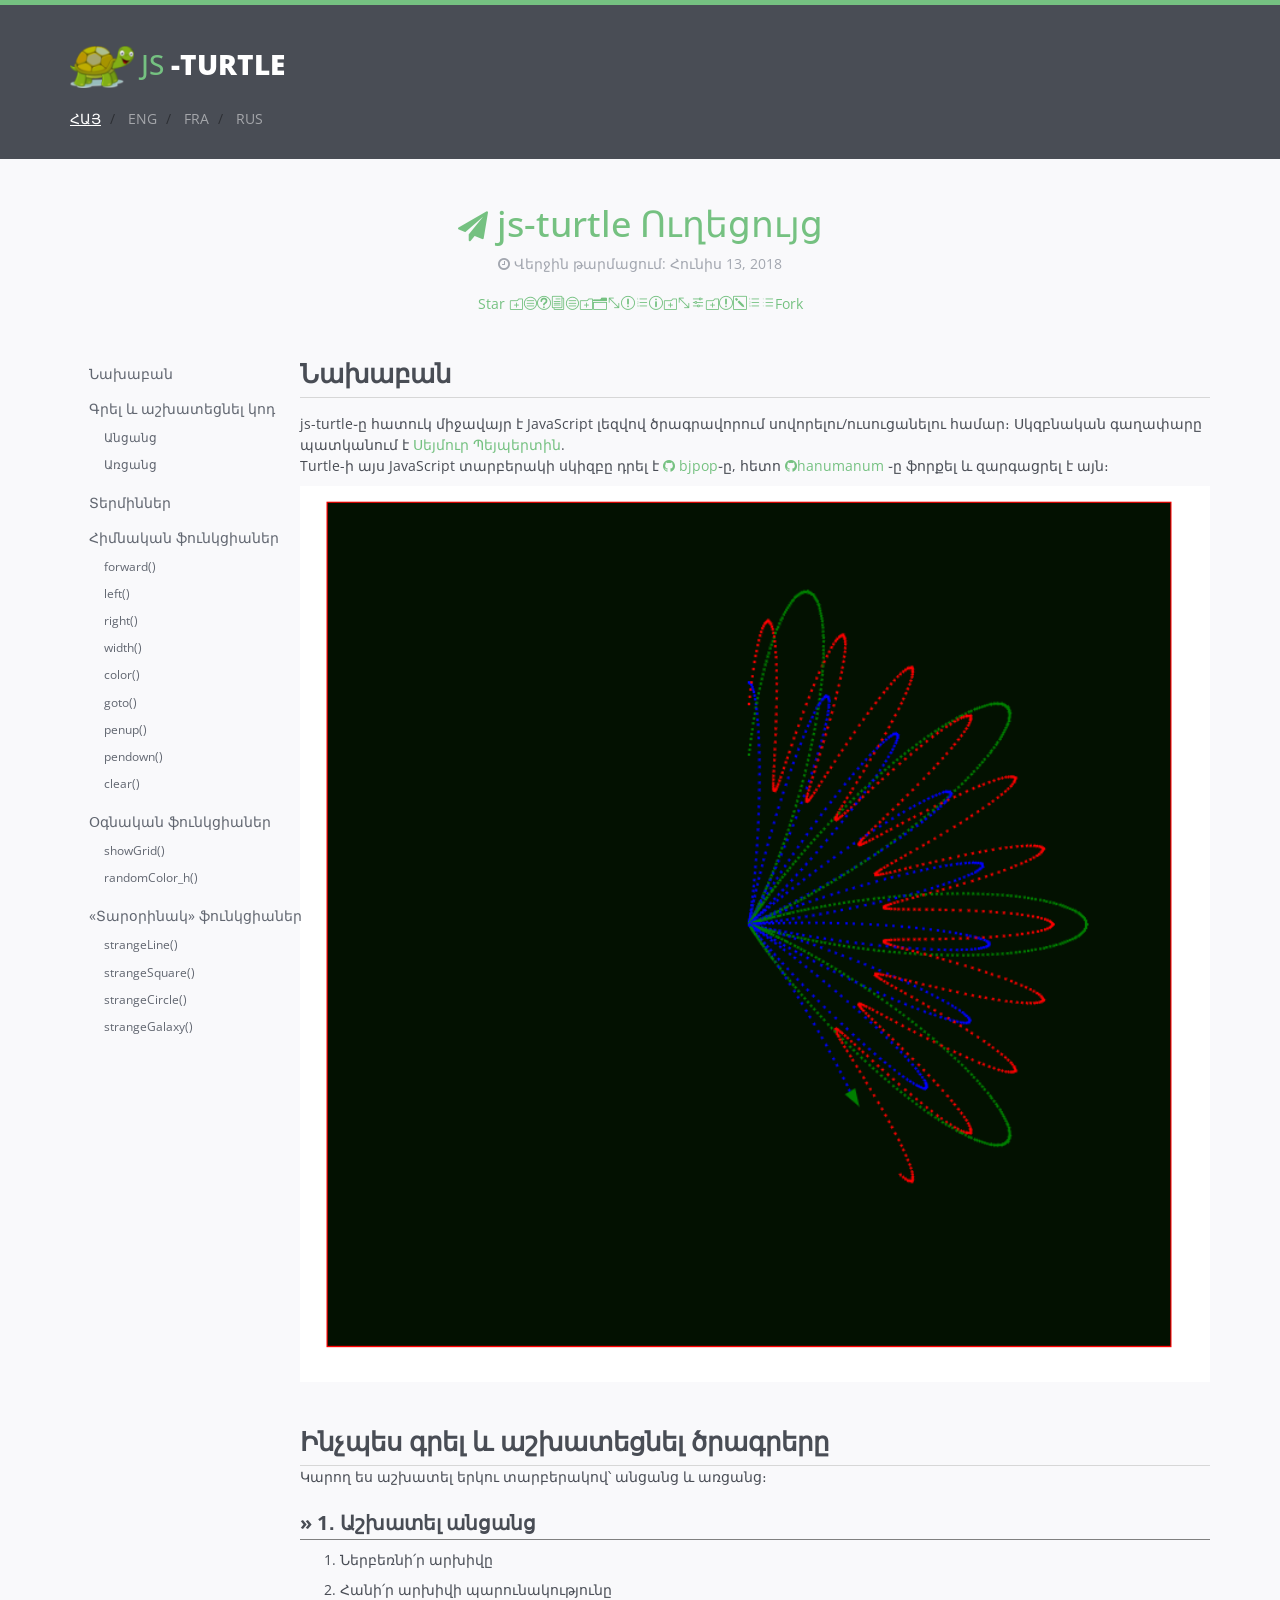
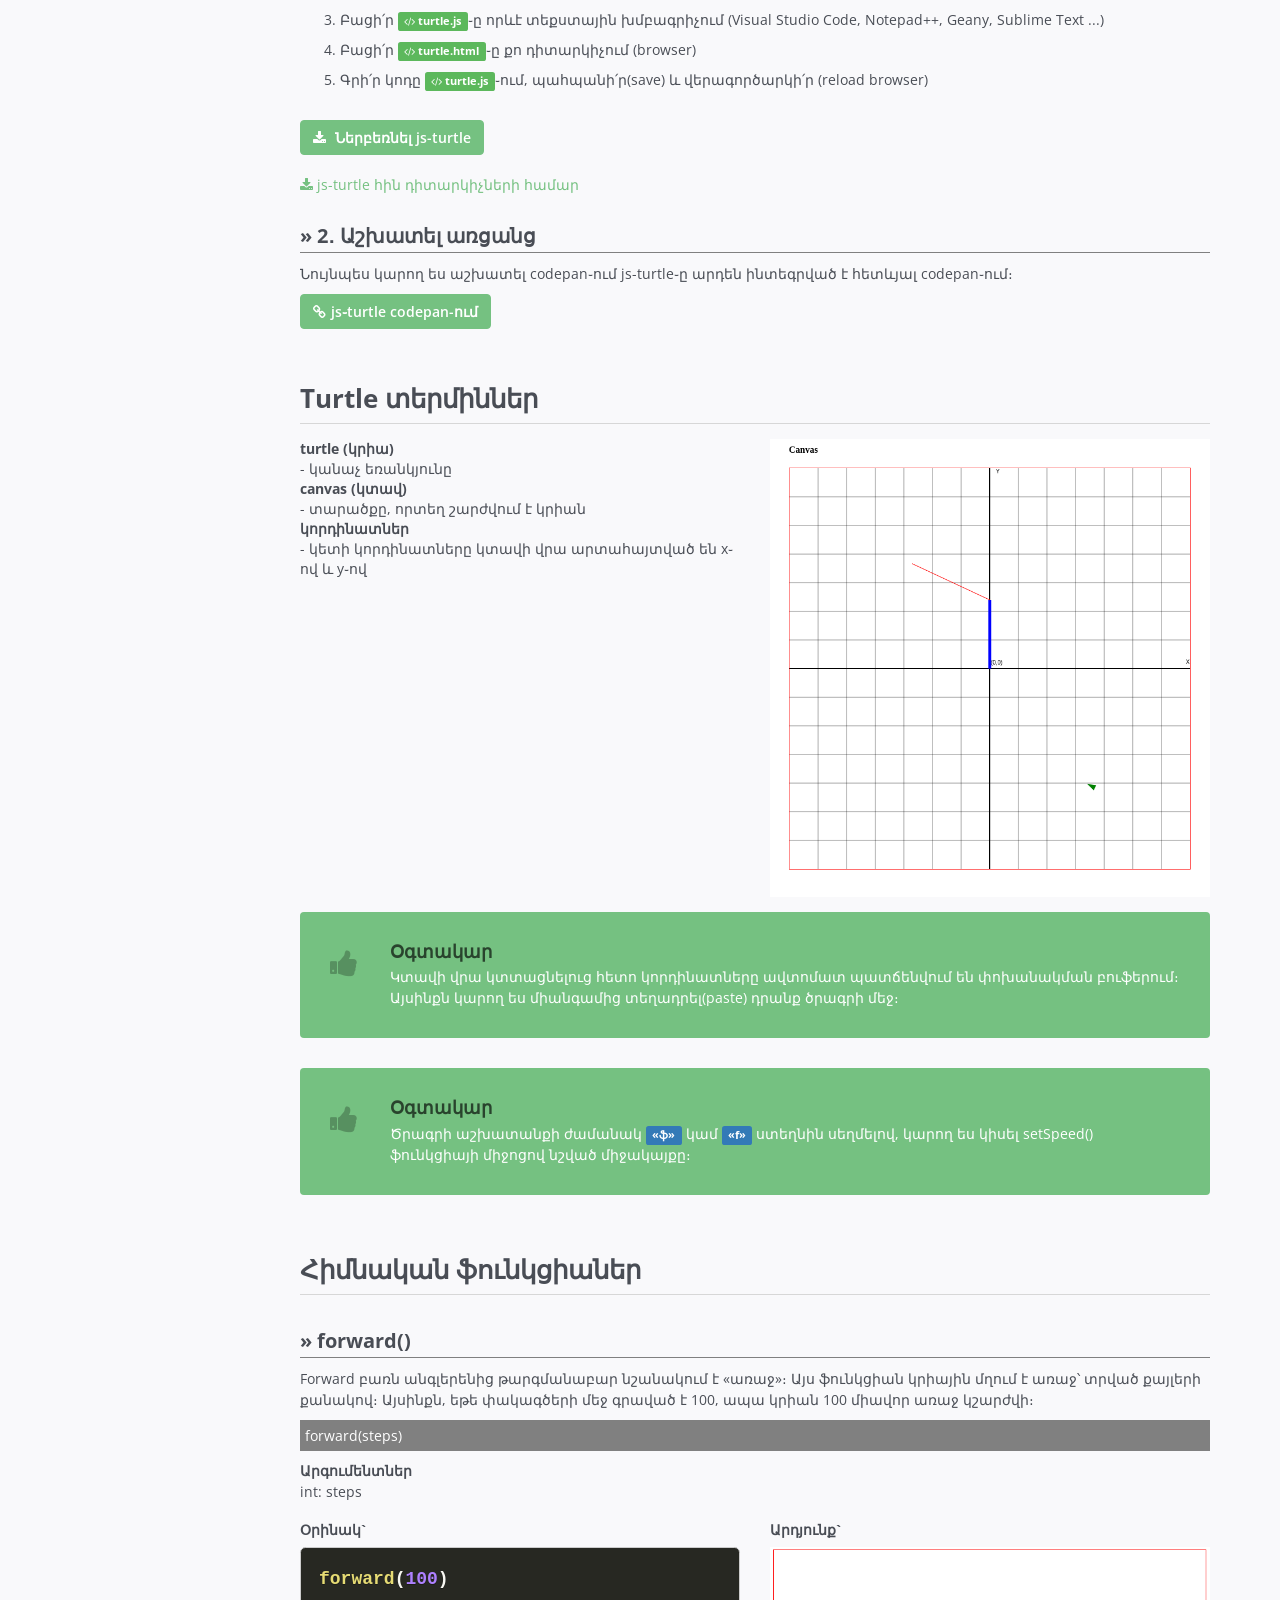
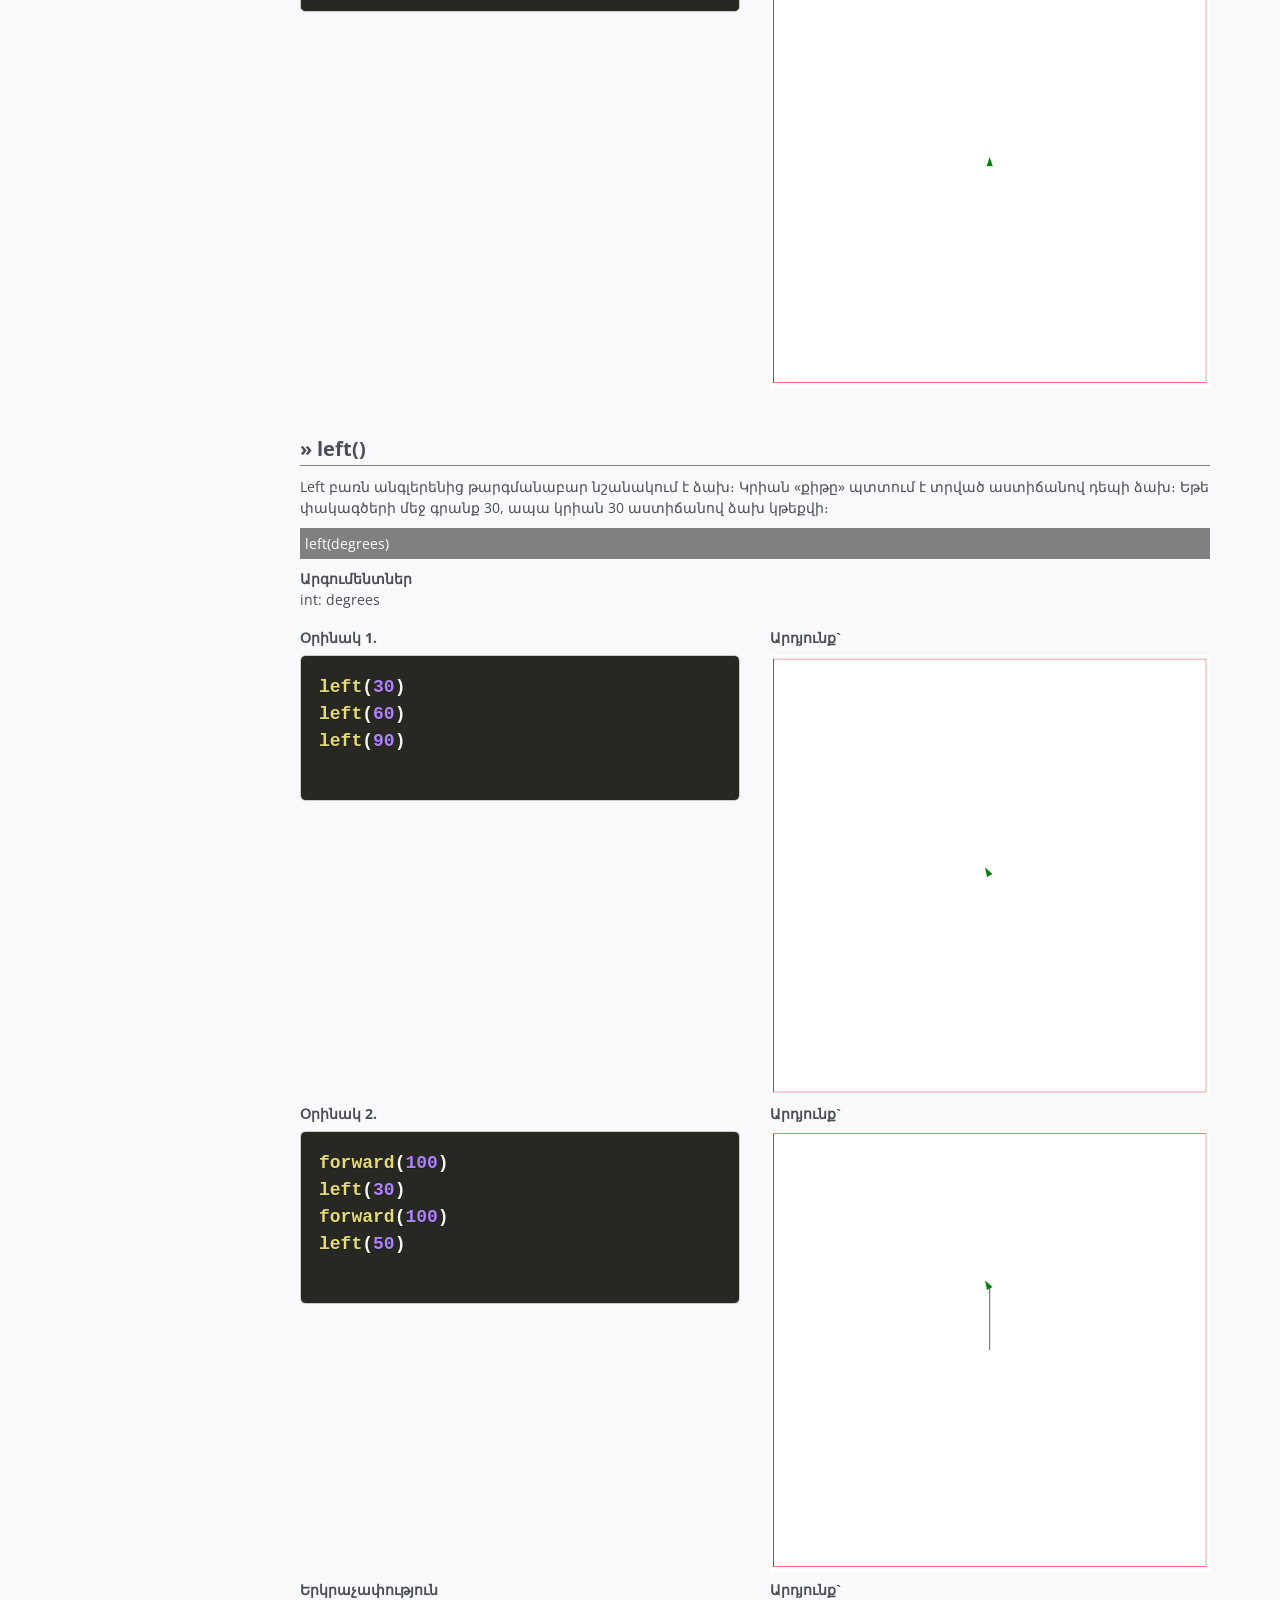
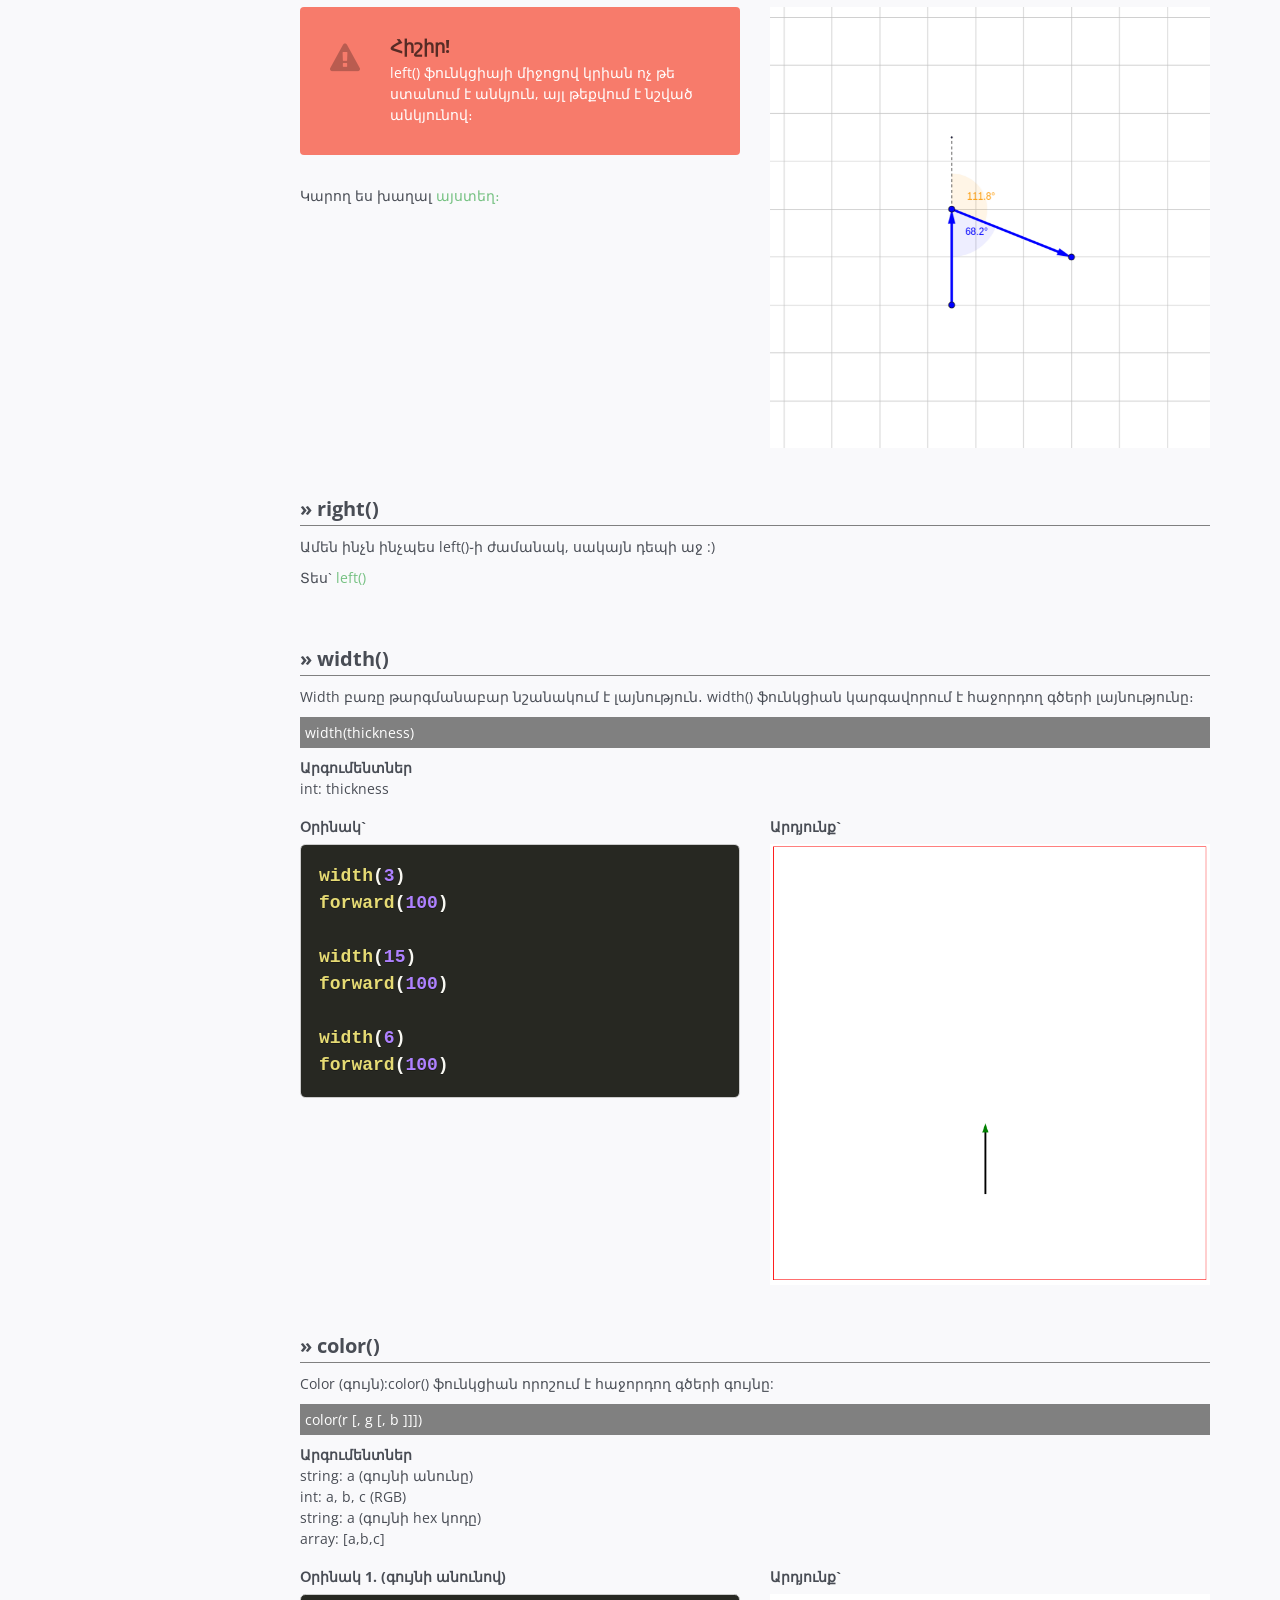
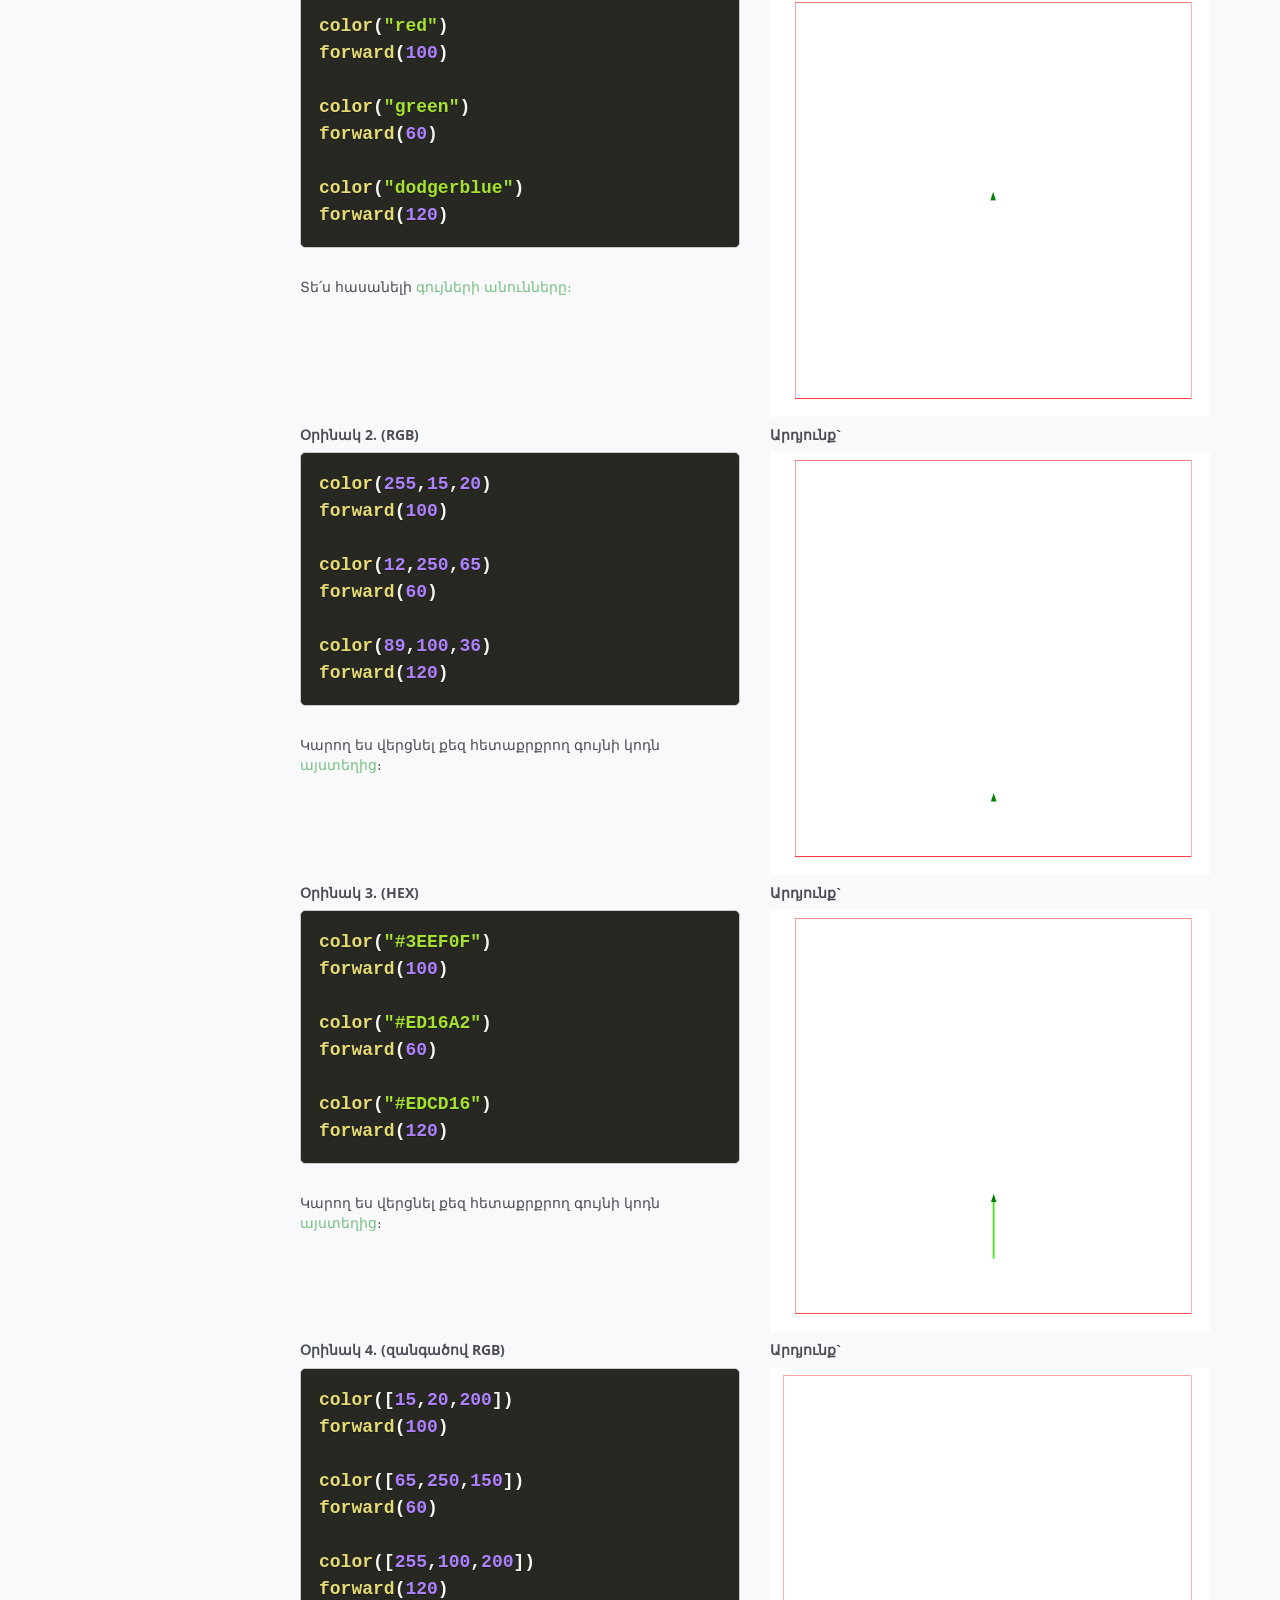
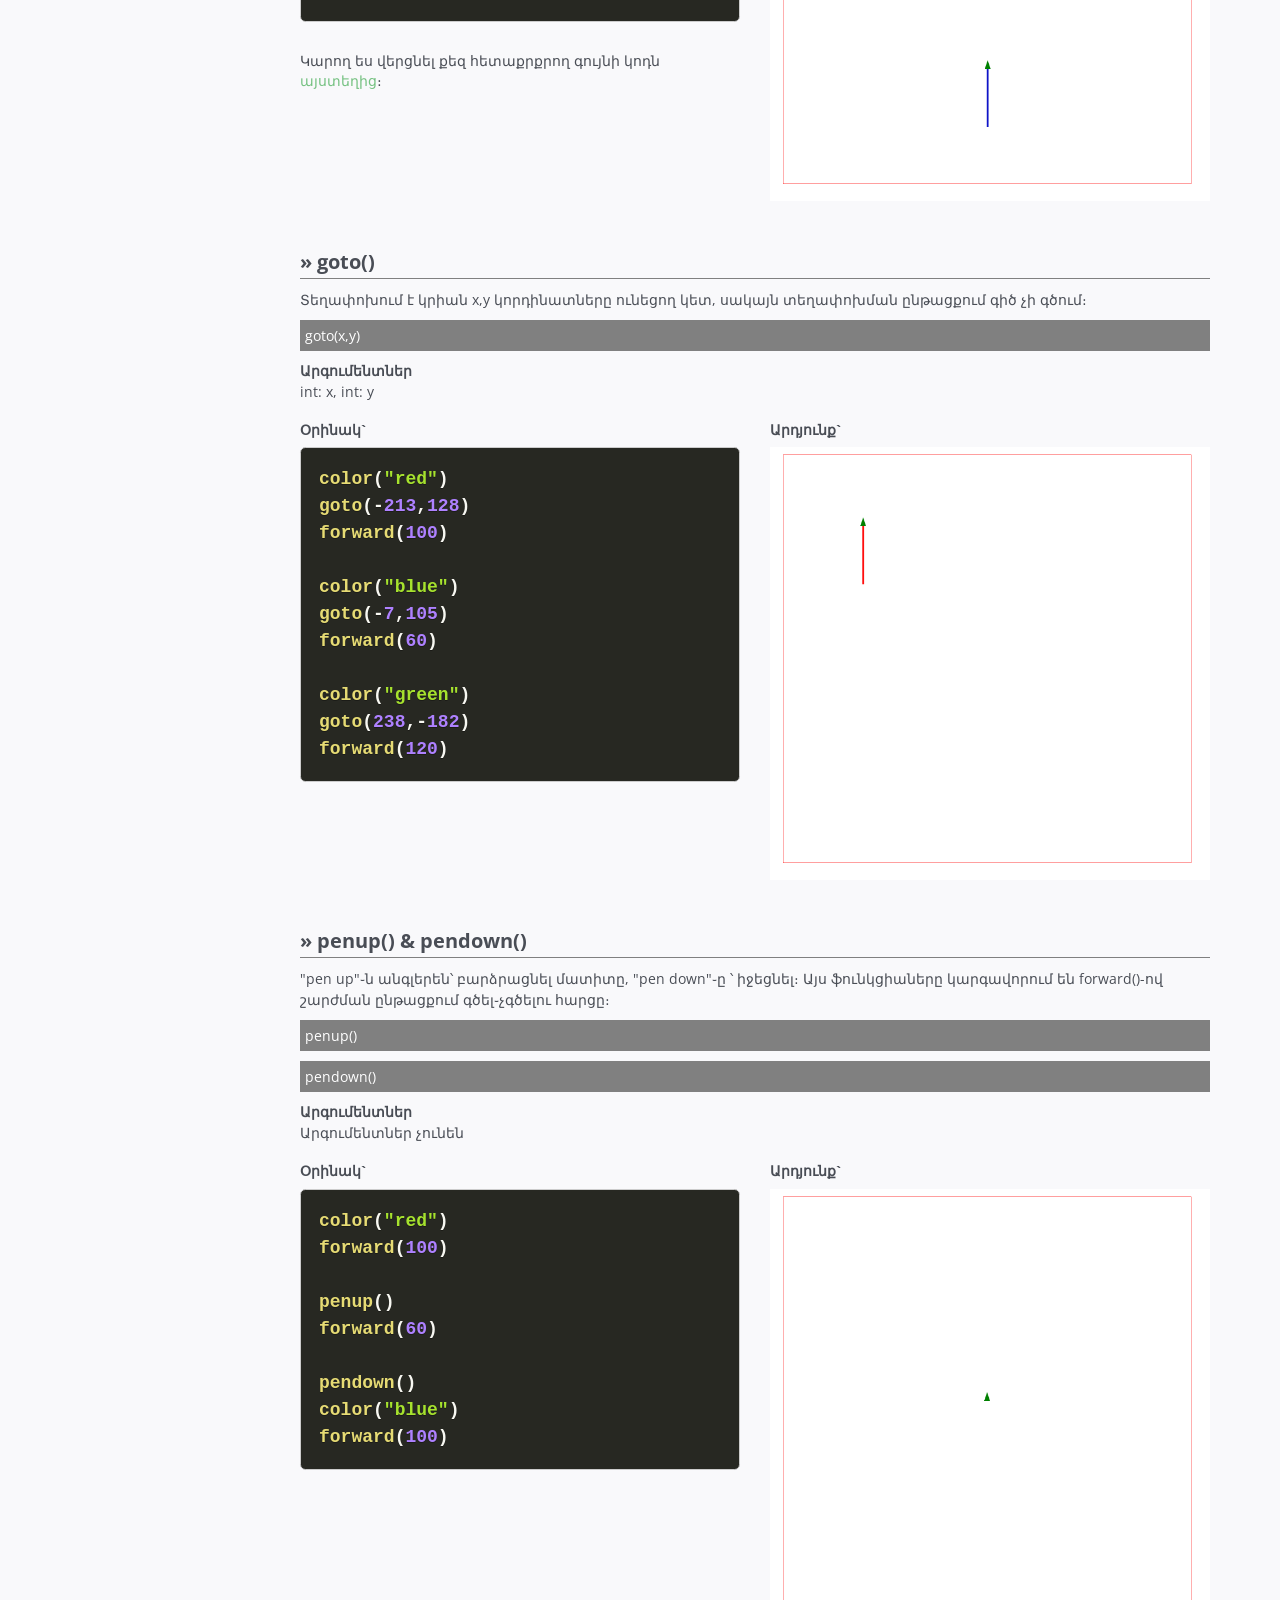
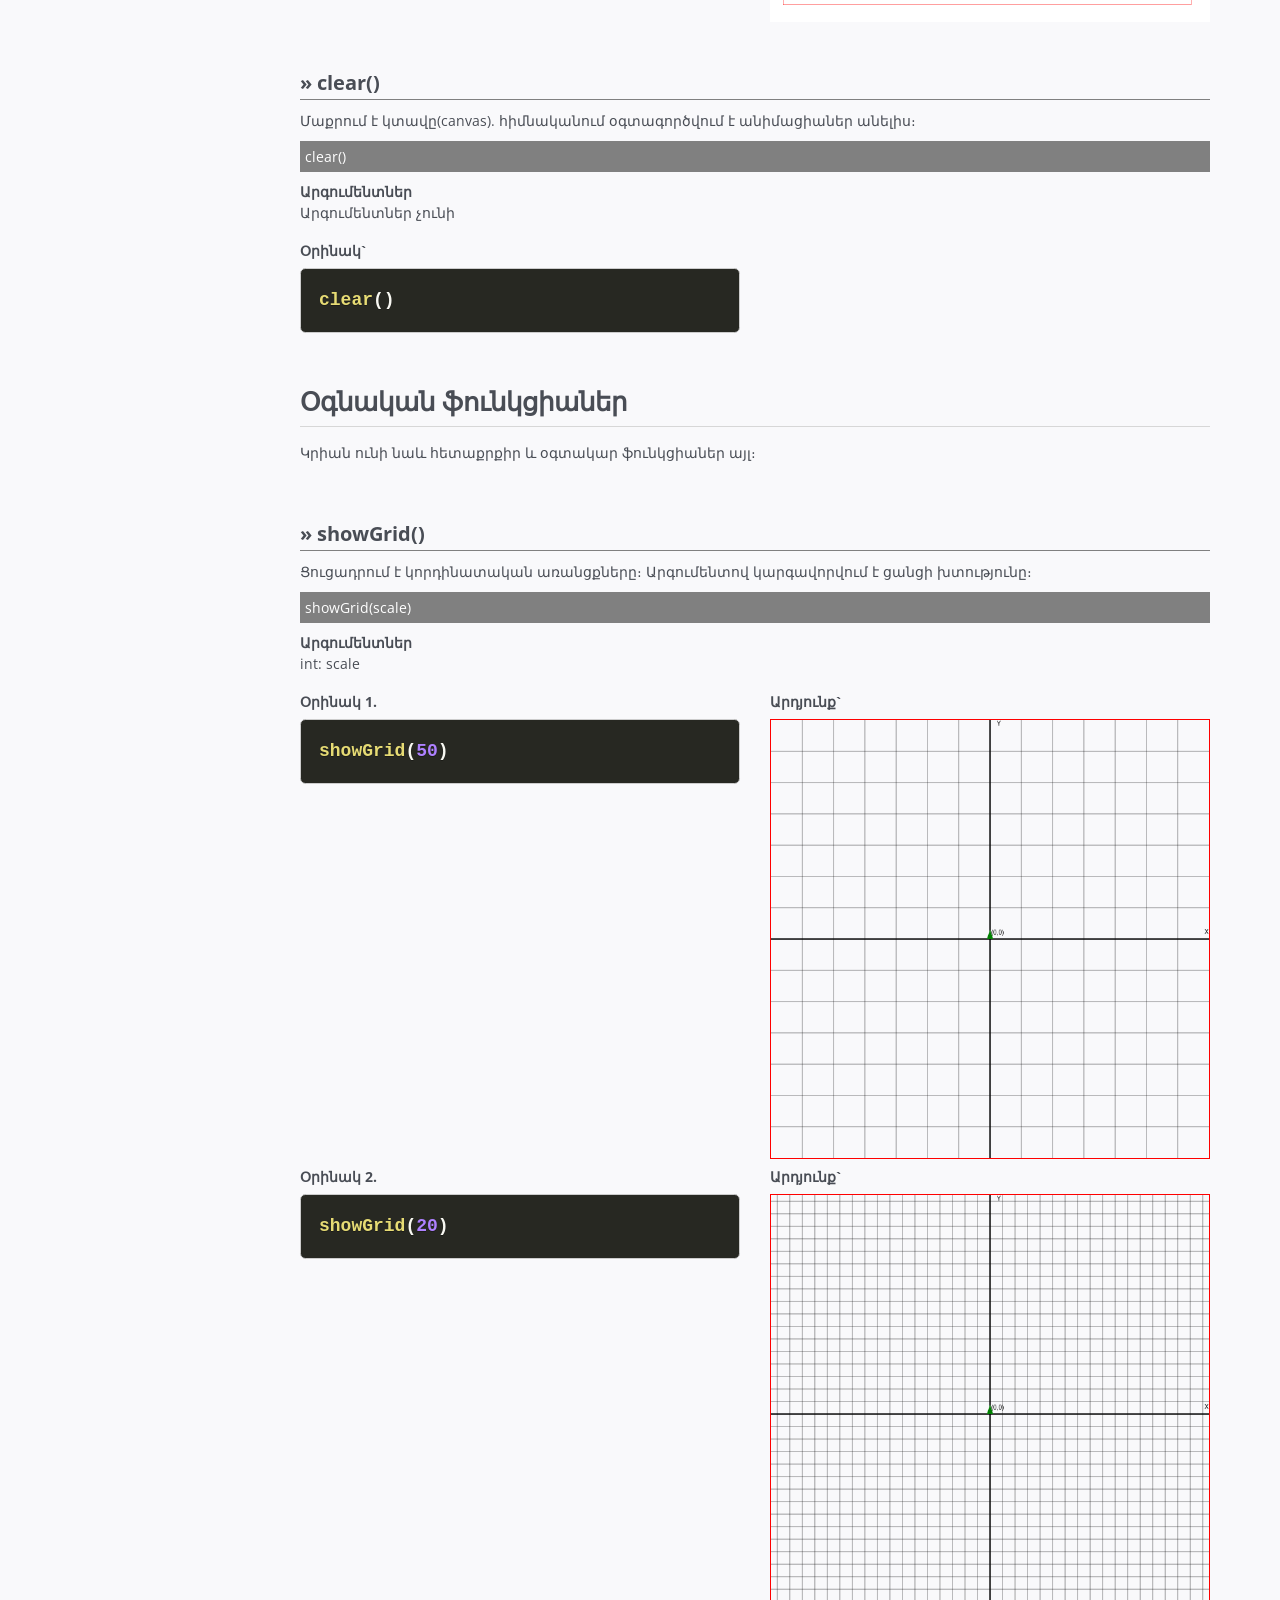
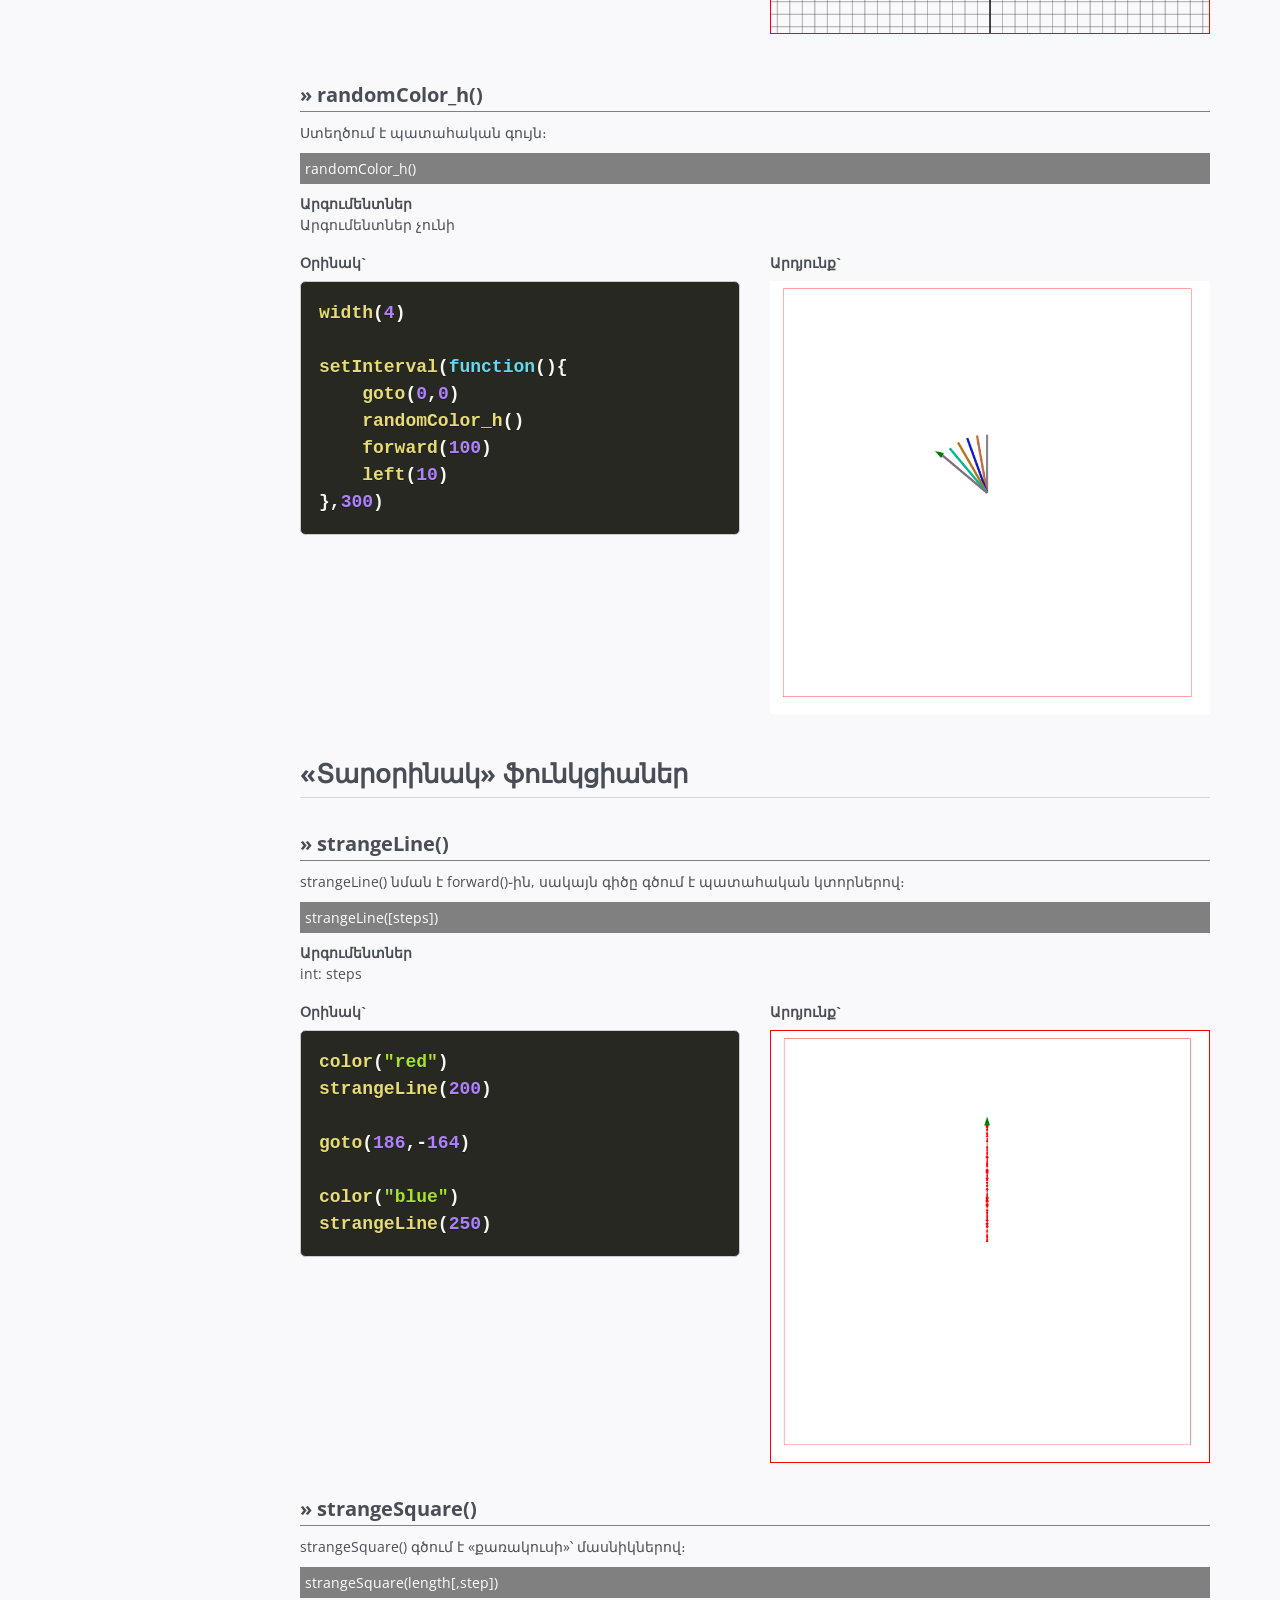
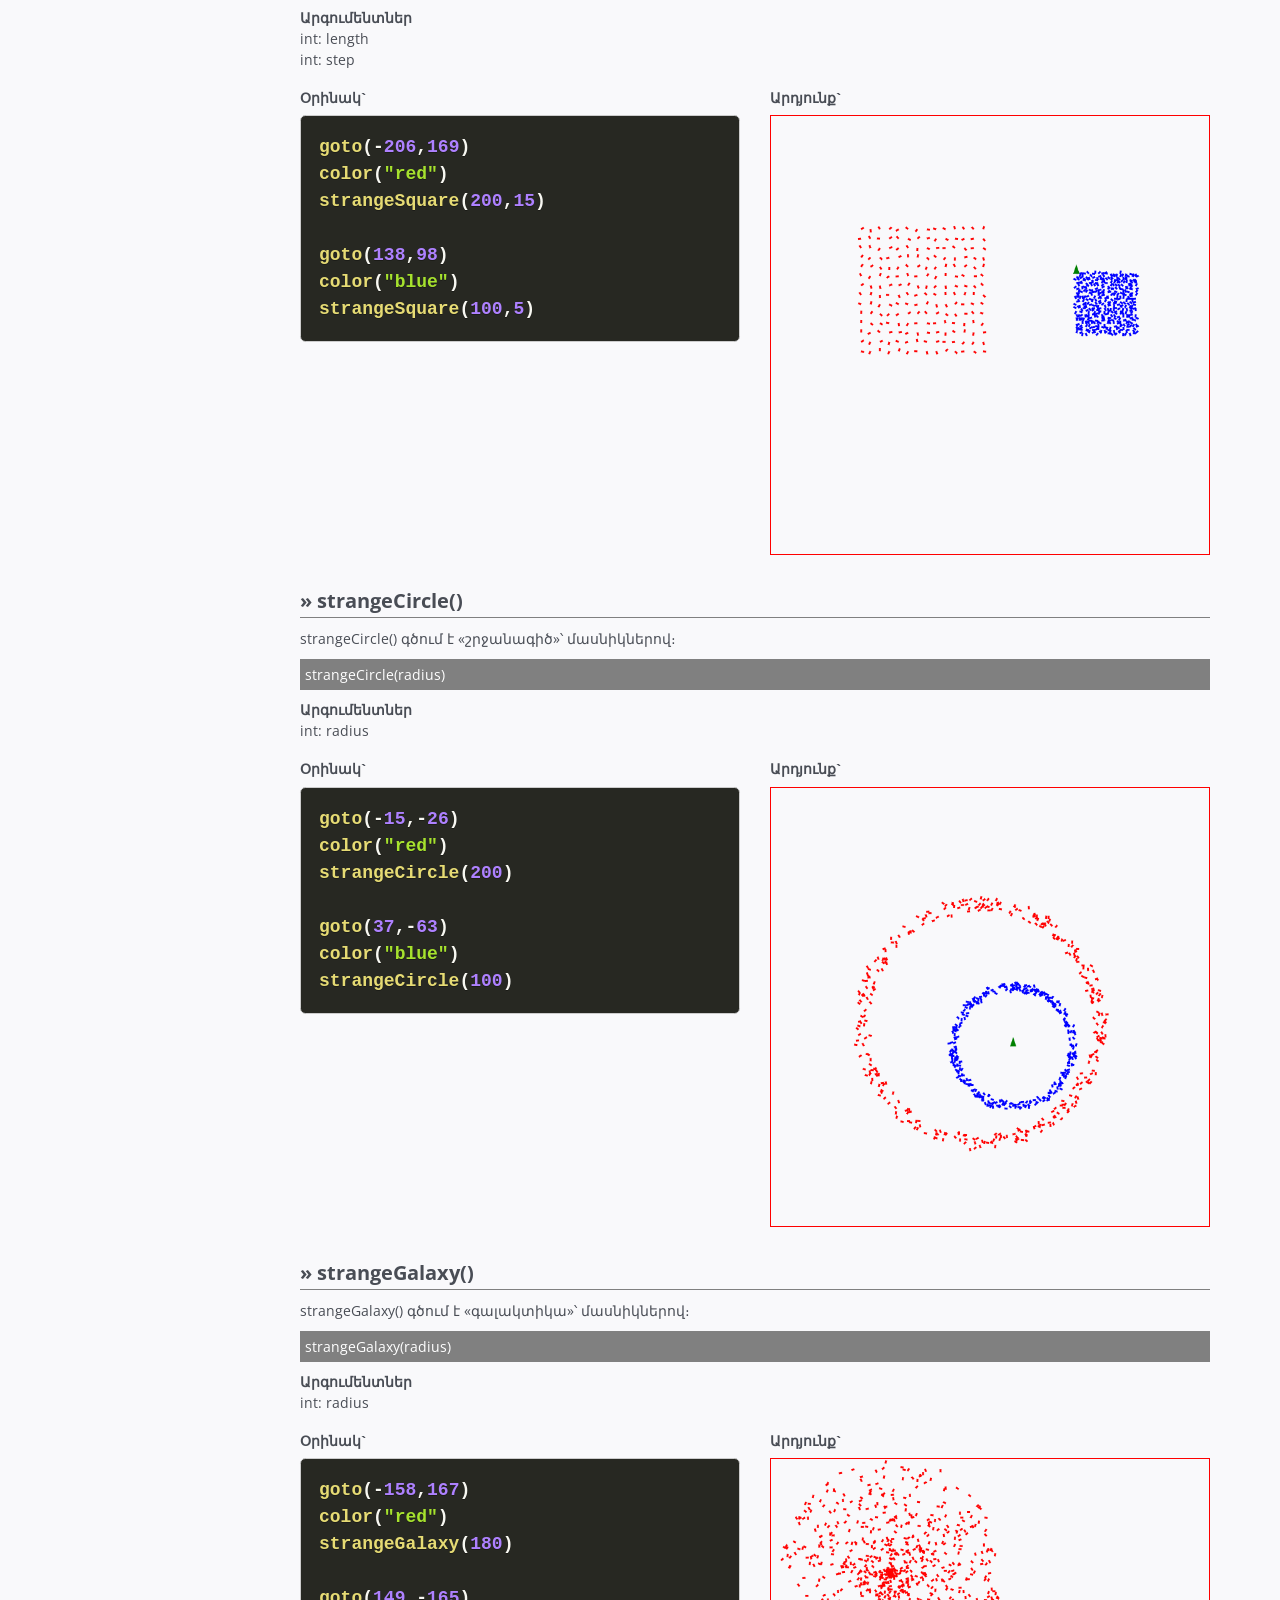
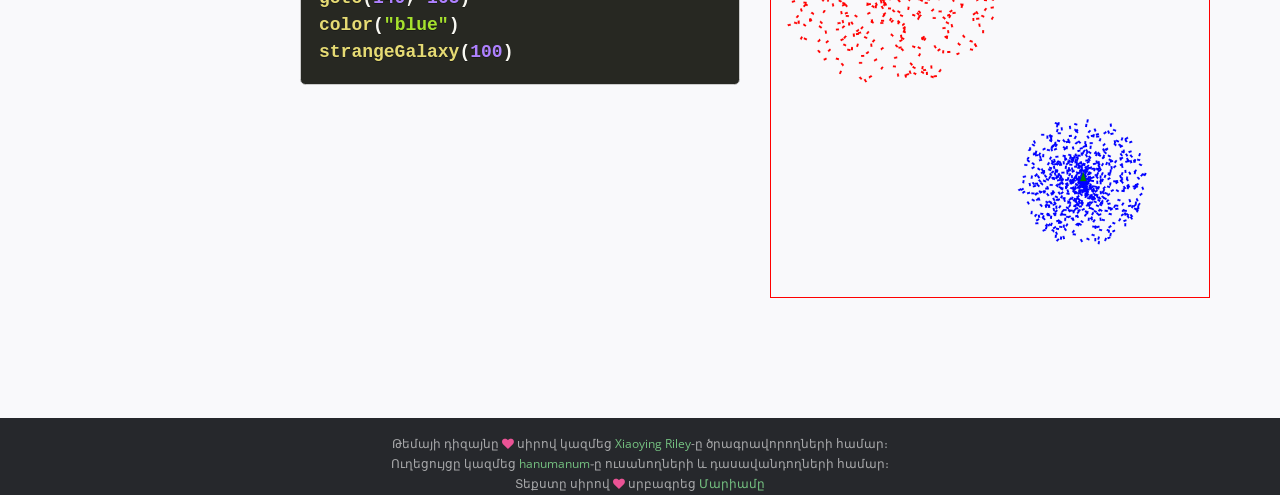
<file: public/js-turtle-master/docs/index.html>
<!DOCTYPE html>
<!--[if IE 8]> <html lang="en" class="ie8"> <![endif]-->
<!--[if IE 9]> <html lang="en" class="ie9"> <![endif]-->
<!--[if !IE]><!-->
<html lang="hy">
<!--<![endif]-->

<head>
    <title>js-turtle | Ուղեցույց</title>
    <!-- Meta -->
    <meta charset="utf-8">
    <meta http-equiv="X-UA-Compatible" content="IE=edge">
    <meta name="viewport" content="width=device-width, initial-scale=1.0">
    <meta name="description" content="js-turtle Ուղեցույց">
    <meta name="author" content="a.kolyan">
    <link rel="shortcut icon" href="favicon.ico">
    <link href='http://fonts.googleapis.com/css?family=Open+Sans:300italic,400italic,600italic,700italic,800italic,400,300,600,700,800'
        rel='stylesheet' type='text/css'>
    <!-- Global CSS -->
    <link rel="stylesheet" href="assets/plugins/bootstrap/css/bootstrap.min.css">
    <!-- Plugins CSS -->
    <link rel="stylesheet" href="assets/plugins/font-awesome/css/font-awesome.css">
    <link rel="stylesheet" href="assets/plugins/prism/prism.css">
    <link rel="stylesheet" href="assets/plugins/elegant_font/css/style.css">

    <!-- Theme CSS -->
    <link id="theme-style" rel="stylesheet" href="assets/css/styles.css">
    <!-- HTML5 shim and Respond.js IE8 support of HTML5 elements and media queries -->
    <!--[if lt IE 9]>
      <script src="https://oss.maxcdn.com/html5shiv/3.7.2/html5shiv.min.js"></script>
      <script src="https://oss.maxcdn.com/respond/1.4.2/respond.min.js"></script>
    <![endif]-->

</head>

<body class="body-green">
    <div class="page-wrapper">
        <!-- ******Header****** -->
        <header id="header" class="header">
            <div class="container">
                <div class="branding">
                    <h1 class="logo">
                        <a href="index.html">
                            <img src="favicon.ico">
                            <span class="text-highlight">js</span>
                            <span class="text-bold">-turtle</span>
                        </a>
                    </h1>
                </div>
                <!--//branding-->
                <ol class="breadcrumb">
                    <li class="active">
                        <a href="index.html">ՀԱՅ</a>
                    </li>
                    <li>
                        <a href="index_en.html">ENG</a>
                    </li>
                    <li>
                        <a href="#">FRA</a>
                    </li>
                    <li>
                        <a href="#">RUS</a>
                    </li>
                </ol>
            </div>
            <!--//container-->
        </header>
        <!--//header-->
        <div class="doc-wrapper">
            <div class="container">
                <div id="doc-header" class="doc-header text-center">
                    <h1 class="doc-title">
                        <i class="icon fa fa-paper-plane"></i> js-turtle Ուղեցույց</h1>
                    <div class="meta">
                        <i class="fa fa-clock-o"></i> Վերջին թարմացում: Հունիս 13, 2018</div>
                    <br>
                    <a class="github-button" href="https://github.com/hanumanum/js-turtle" data-show-count="true" aria-label="Star hanumanum/js-turtle on GitHub">Star</a>
                    <a class="github-button" href="https://github.com/hanumanum/js-turtle/fork" data-icon="octicon-repo-forked" aria-label="Fork hanumanum/js-turtle on GitHub">Fork</a>
                </div>
                <!--//doc-header-->
                <div class="doc-body">
                    <div class="doc-content">
                        <div class="content-inner">
                            <section id="first-time-section" class="doc-section">
                                <h2 class="section-title">Նախաբան</h2>
                                <div class="section-block">
                                    <p>js-turtle֊ը հատուկ միջավայր է JavaScript լեզվով ծրագրավորում սովորելու/ուսուցանելու համար։
                                        Սկզբնական գաղափարը պատկանում է
                                        <a target="_blank" href="http://www.papert.org/">Սեյմուր Պեյպերտին</a>.
                                        <br>Turtle-ի այս JavaScript տարբերակի սկիզբը դրել է
                                        <a target="_blank" href="https://github.com/bjpop">
                                            <i class="fa fa-github"></i> bjpop</a>֊ը, հետո
                                        <a target="_blank" href="https://github.com/hanumanum">
                                            <i class="fa fa-github"></i>hanumanum</a> ֊ը ֆորքել և զարգացրել է այն։
                                    </p>
                                    <img class="example-gif" src="assets/images/flower.gif">
                                </div>

                            </section>
                            <!--//doc-section-->
                            <section id="installation-section" class="doc-section">
                                <h2 class="section-title">Ինչպես գրել և աշխատեցնել ծրագրերը</h2>
                                <p>Կարող ես աշխատել երկու տարբերակով՝ անցանց և առցանց։</p>
                                <div id="step1" class="section-block">
                                    <h3 class="block-title">1․ Աշխատել անցանց</h3>
                                    <ol class="list">
                                        <li>Ներբեռնի՛ր արխիվը</li>
                                        <li>Հանի՛ր արխիվի պարունակությունը</li>
                                        <li>Բացի՛ր
                                            <span class="label label-success">
                                                <i class="fa fa-code"></i> turtle.js</span>֊ը որևէ տեքստային խմբագրիչում (Visual Studio Code, Notepad++,
                                            Geany, Sublime Text ...)
                                        </li>
                                        <li>Բացի՛ր
                                            <span class="label label-success">
                                                <i class="fa fa-code"></i> turtle.html</span>֊ը քո դիտարկիչում (browser)</li>
                                        <li>Գրի՛ր կոդը
                                            <span class="label label-success">
                                                <i class="fa fa-code"></i> turtle.js</span>֊ում, պահպանի՛ր(save) և վերագործարկի՛ր (reload browser)</li>
                                    </ol>
                                    <br>
                                    <a href="https://github.com/hanumanum/js-turtle/archive/master.zip" class="btn btn-green" target="_blank">
                                        <i class="fa fa-download"></i> Ներբեռնել js-turtle</a>
                                        <br><br><a href="https://github.com/hanumanum/js-turtle/archive/oldbrwsers.zip" target="_blank">
                                            <i class="fa fa-download"></i> js-turtle հին դիտարկիչների համար</a>
                                </div>
                                <!--//section-block-->
                                <div id="step2" class="section-block">
                                    <h3 class="block-title">2․ Աշխատել առցանց</h3>
                                    <p>Նույնպես կարող ես աշխատել codepan֊ում js-turtle֊ը արդեն ինտեգրված է հետևյալ codepan֊ում։
                                    </p>
                                    <p>
                                        <a href="https://codepen.io/anon/pen/OEpxGx?editors=0010" class="btn btn-green" target="_blank">
                                            <i class="fa fa-link"></i>js֊turtle codepan-ում</a>

                                    </p>

                                </div>
                                <!--//section-block-->
                            </section>
                            <!--//doc-section-->

                            <section id="turtle-terms" class="doc-section">
                                <h2 class="section-title">Turtle տերմիններ</h2>
                                <div class="section-block">
                                    <div class="row">
                                        <div class="col-md-6 col-sm-6 col-xs-12">
                                            <dl>
                                                <dt>turtle (կրիա)</dt>
                                                <dd>- կանաչ եռանկյունը </dd>
                                                <dt>canvas (կտավ)</dt>
                                                <dd>- տարածքը, որտեղ շարժվում է կրիան</dd>
                                                <dt>կորդինատներ</dt>
                                                <dd>- կետի կորդինատները կտավի վրա արտահայտված են x֊ով և y֊ով</dd>
                                            </dl>
                                        </div>
                                        <div class="col-md-6 col-sm-6 col-xs-12">
                                            <img class="example-gif" src="assets/images/turtle_intro.gif">
                                        </div>
                                    </div>

                                </div>
                                <div class="callout-block callout-success">
                                    <div class="icon-holder">
                                        <i class="fa fa-thumbs-up"></i>
                                    </div>
                                    <!--//icon-holder-->
                                    <div class="content">
                                        <h4 class="callout-title">Օգտակար</h4>
                                        <p>Կտավի վրա կտտացնելուց հետո կորդինատները ավտոմատ պատճենվում են փոխանակման բուֆերում։
                                            Այսինքն կարող ես միանգամից տեղադրել(paste) դրանք ծրագրի մեջ։</p>
                                    </div>
                                    <!--//content-->
                                </div>

                                <div class="callout-block callout-success">
                                    <div class="icon-holder">
                                        <i class="fa fa-thumbs-up"></i>
                                    </div>
                                    <!--//icon-holder-->
                                    <div class="content">
                                        <h4 class="callout-title">Օգտակար</h4>
                                        <p>Ծրագրի աշխատանքի ժամանակ <span class="label label-primary">«ֆ»</span> կամ <span class="label label-primary">«f»</span> ստեղնին սեղմելով, կարող ես կիսել setSpeed() ֆունկցիայի միջոցով նշված միջակայքը։</p>
                                    </div>
                                    <!--//content-->
                                </div>


                            </section>

                            <section id="basic-functions" class="doc-section">
                                <h2 class="section-title">Հիմնական ֆունկցիաներ</h2>
                                <div id="forward" class="section-block">
                                    <h3>forward()</h3>
                                    <p>Forward բառն անգլերենից թարգմանաբար նշանակում է «առաջ»։ Այս ֆունկցիան կրիային մղում է
                                        առաջ՝ տրված քայլերի քանակով։ Այսինքն, եթե փակագծերի մեջ գրաված է 100, ապա կրիան 100 միավոր առաջ կշարժվի։</p>
                                    <p class="signature">forward(steps)</p>
                                    <strong>Արգումենտներ</strong>
                                    <p>int: steps</p>
                                    <div class="row">
                                        <div class="col-md-6 col-sm-6 col-xs-12">
                                            <h6>Օրինակ` </h6>
                                            <pre><code class="language-javascript">forward(100)</code></pre>
                                        </div>
                                        <div class="col-md-6 col-sm-6 col-xs-12">
                                            <h6>Արդյունք`</h6>
                                            <img class="example-gif" src="assets/images/forward.gif">
                                        </div>
                                    </div>
                                    <!--//row-->
                                </div>
                                <div id="left" class="section-block">
                                    <h3>left()</h3>
                                    <p>Left բառն անգլերենից թարգմանաբար նշանակում է ձախ։ Կրիան «քիթը» պտտում է տրված աստիճանով
                                        դեպի ձախ։ Եթե փակագծերի մեջ գրանք 30, ապա կրիան 30 աստիճանով ձախ կթեքվի։</p>
                                    <p class="signature">left(degrees)</p>
                                    <strong>Արգումենտներ</strong>
                                    <p>int: degrees</p>
                                    <div class="row">
                                        <div class="col-md-6 col-sm-6 col-xs-12">
                                            <h6>Օրինակ 1.</h6>
                                            <pre><code class="language-javascript">left(30)
left(60)
left(90)
                                                </code></pre>
                                        </div>
                                        <div class="col-md-6 col-sm-6 col-xs-12">
                                            <h6>Արդյունք`</h6>
                                            <img class="example-gif" src="assets/images/left.gif">
                                        </div>
                                    </div>
                                    <!--//row-->
                                    <div class="row">
                                        <div class="col-md-6 col-sm-6 col-xs-12">
                                            <h6>Օրինակ 2.</h6>
                                            <pre><code class="language-javascript">forward(100)
left(30)
forward(100)
left(50)
                                                    </code></pre>
                                        </div>
                                        <div class="col-md-6 col-sm-6 col-xs-12">
                                            <h6>Արդյունք`</h6>
                                            <img class="example-gif" src="assets/images/left_2.gif">
                                        </div>
                                    </div>
                                    <!--//row-->
                                    <div class="row">
                                        <div class="col-md-6 col-sm-6 col-xs-12">
                                            <h6>Երկրաչափություն</h6>
                                            <div class="callout-block callout-danger">
                                                <div class="icon-holder">
                                                    <i class="fa fa-exclamation-triangle"></i>
                                                </div>
                                                <!--//icon-holder-->
                                                <div class="content">
                                                    <h4 class="callout-title">Հիշիր!</h4>
                                                    <p>left() ֆունկցիայի միջոցով կրիան ոչ թե ստանում է անկյուն, այլ թեքվում
                                                        է նշված անկյունով։</p>
                                                </div>
                                                <!--//content-->
                                            </div>
                                            <!--//callout-block-->
                                            <p>Կարող ես խաղալ 
                                                <a href="https://www.geogebra.org/m/TzAjZFst" target="_blank">այստեղ։</a>
                                            </p>
                                        </div>
                                        <div class="col-md-6 col-sm-6 col-xs-12">
                                            <h6>Արդյունք`</h6>
                                            <img class="example-gif" src="assets/images/angles.gif">
                                        </div>
                                    </div>
                                    <!--//row-->
                                </div>

                                <div id="right" class="section-block">
                                    <h3>right()</h3>
                                    <p>Ամեն ինչն ինչպես left()֊ի ժամանակ, սակայն դեպի աջ :)</p>
                                    <p>Տես`
                                        <a class="scrollto" href="#left">left()</a>
                                    </p>
                                </div>

                                <div id="width" class="section-block">
                                    <h3>width()</h3>
                                    <p>Width բառը թարգմանաբար նշանակում է լայնություն․ width() ֆունկցիան կարգավորում է հաջորդող
                                        գծերի լայնությունը։</p>
                                    <p class="signature">width(thickness)</p>
                                    <strong>Արգումենտներ</strong>
                                    <p>int: thickness</p>
                                    <div class="row">
                                        <div class="col-md-6 col-sm-6 col-xs-12">
                                            <h6>Օրինակ` </h6>
                                            <pre><code class="language-javascript">width(3)
forward(100)
                                                       
width(15)
forward(100)

width(6)
forward(100)</code></pre>
                                        </div>
                                        <div class="col-md-6 col-sm-6 col-xs-12">
                                            <h6>Արդյունք`</h6>
                                            <img class="example-gif" src="assets/images/width.gif">
                                        </div>
                                    </div>
                                    <!--//row-->
                                </div>


                                <div id="color" class="section-block">
                                    <h3>color()</h3>
                                    <p>Color (գույն):color() ֆունկցիան որոշում է հաջորդող գծերի գույնը:</p>
                                    <p class="signature">color(r [, g [, b ]]])</p>
                                    <strong>Արգումենտներ</strong>
                                    <p>string: a (գույնի անունը)
                                        <br> int: a, b, c (RGB)
                                        <br> string: a (գույնի hex կոդը)
                                        <br> array: [a,b,c]</p>
                                    <div class="row">
                                        <div class="col-md-6 col-sm-6 col-xs-12">
                                            <h6>Օրինակ 1. (գույնի անունով)</h6>
                                            <pre><code class="language-javascript">color("red")
forward(100)

color("green")
forward(60)

color("dodgerblue")
forward(120)</code></pre>
                                            <br> Տե՛ս հասանելի
                                            <a href="https://github.com/hanumanum/js-turtle/blob/master/lib/library.js#L597" target="_blank">գույների անունները։</a>
                                        </div>
                                        <div class="col-md-6 col-sm-6 col-xs-12">
                                            <h6>Արդյունք`</h6>
                                            <img class="example-gif" src="assets/images/color_name.gif">
                                        </div>
                                    </div>
                                    <!--//row-->
                                    <div class="row">
                                        <div class="col-md-6 col-sm-6 col-xs-12">
                                            <h6>Օրինակ 2. (RGB)</h6>
                                            <pre><code class="language-javascript">color(255,15,20)
forward(100)

color(12,250,65)
forward(60)

color(89,100,36)
forward(120)</code></pre>
                                            <br> Կարող ես վերցնել քեզ հետաքրքրող գույնի կոդն
                                            <a href="https://htmlcolorcodes.com/color-picker/" target="_blank">այստեղից</a>։
                                        </div>
                                        <div class="col-md-6 col-sm-6 col-xs-12">
                                            <h6>Արդյունք`</h6>
                                            <img class="example-gif" src="assets/images/color_rgb.gif">
                                        </div>
                                    </div>
                                    <!--//row-->



                                    <div class="row">
                                        <div class="col-md-6 col-sm-6 col-xs-12">
                                            <h6>Օրինակ 3. (HEX)</h6>
                                            <pre><code class="language-javascript">color("#3EEF0F")
forward(100)

color("#ED16A2")
forward(60)

color("#EDCD16")
forward(120)</code></pre>
                                            <br> Կարող ես վերցնել քեզ հետաքրքրող գույնի կոդն
                                            <a href="https://htmlcolorcodes.com/color-picker/" target="_blank">այստեղից</a>։
                                        </div>
                                        <div class="col-md-6 col-sm-6 col-xs-12">
                                            <h6>Արդյունք`</h6>
                                            <img class="example-gif" src="assets/images/color_hex.gif">
                                        </div>
                                    </div>
                                    <!--//row-->


                                    <div class="row">
                                        <div class="col-md-6 col-sm-6 col-xs-12">
                                            <h6>Օրինակ 4. (զանգածով RGB)</h6>
                                            <pre><code class="language-javascript">color([15,20,200])
forward(100)

color([65,250,150])
forward(60)

color([255,100,200])
forward(120)</code></pre>
                                            <br> Կարող ես վերցնել քեզ հետաքրքրող գույնի կոդն
                                            <a href="https://htmlcolorcodes.com/color-picker/" target="_blank">այստեղից</a>։
                                        </div>
                                        <div class="col-md-6 col-sm-6 col-xs-12">
                                            <h6>Արդյունք`</h6>
                                            <img class="example-gif" src="assets/images/color_rgb_array.gif">
                                        </div>
                                    </div>
                                    <!--//row-->


                                </div>


                                <div id="goto" class="section-block">
                                    <h3>goto()</h3>
                                    <p>Տեղափոխում է կրիան x,y կորդինատները ունեցող կետ, սակայն տեղափոխման ընթացքում գիծ չի գծում։</p>
                                    <p class="signature">goto(x,y)</p>
                                    <strong>Արգումենտներ</strong>
                                    <p>int: x, int: y</p>
                                    <div class="row">
                                        <div class="col-md-6 col-sm-6 col-xs-12">
                                            <h6>Օրինակ`</h6>
                                            <pre><code class="language-javascript">color("red")
goto(-213,128)
forward(100)

color("blue")
goto(-7,105)
forward(60)

color("green")
goto(238,-182)
forward(120)</code></pre>
                                        </div>
                                        <div class="col-md-6 col-sm-6 col-xs-12">
                                            <h6>Արդյունք`</h6>
                                            <img class="example-gif" src="assets/images/goto.gif">
                                        </div>
                                    </div>
                                    <!--//row-->
                                </div>
                                <div id="penup" class="section-block">
                                    <h3>penup() & pendown()</h3>
                                    <p> "pen up"֊ն անգլերեն՝ բարձրացնել մատիտը, "pen down"֊ը ՝ իջեցնել։ Այս ֆունկցիաները կարգավորում
                                        են forward()-ով շարժման ընթացքում գծել֊չգծելու հարցը։</p>
                                    <p class="signature">penup()</p>
                                    <p class="signature">pendown()</p>
                                    <strong>Արգումենտներ</strong>
                                    <p>Արգումենտներ չունեն</p>
                                    <div class="row">
                                        <div class="col-md-6 col-sm-6 col-xs-12">
                                            <h6>Օրինակ` </h6>
                                            <pre><code class="language-javascript">color("red")
forward(100)

penup()
forward(60)

pendown()
color("blue")
forward(100)</code></pre>
                                        </div>
                                        <div class="col-md-6 col-sm-6 col-xs-12">
                                            <h6>Արդյունք`</h6>
                                            <img class="example-gif" src="assets/images/penup.gif">
                                        </div>
                                    </div>
                                    <!--//row-->
                                </div>

                                <div id="clear" class="section-block">
                                    <h3>clear()</h3>
                                    <p>Մաքրում է կտավը(canvas). հիմնականում օգտագործվում է անիմացիաներ անելիս։</p>
                                    <p class="signature">clear()</p>
                                    <strong>Արգումենտներ</strong>
                                    <p>Արգումենտներ չունի</p>
                                    <div class="row">
                                        <div class="col-md-6 col-sm-6 col-xs-12">
                                            <h6>Օրինակ` </h6>
                                            <pre><code class="language-javascript">clear()</code></pre>
                                        </div>
                                        <div class="col-md-6 col-sm-6 col-xs-12">
                                        </div>
                                    </div>
                                    <!--//row-->
                                </div>
                            </section>
                            <!--//doc-section-->


                            <section id="helper-section" class="doc-section">
                                <h2 class="section-title">Օգնական ֆունկցիաներ</h2>
                                <div class="section-block">
                                    <p>Կրիան ունի նաև հետաքրքիր և օգտակար ֆունկցիաներ այլ։
                                    </p>
                                </div>

                                <div id="showgrid" class="section-block">
                                    <h3>showGrid()</h3>
                                    <p>Ցուցադրում է կորդինատական առանցքները։ Արգումենտով կարգավորվում է ցանցի խտությունը։</p>
                                    <p class="signature">showGrid(scale)</p>
                                    <strong>Արգումենտներ</strong>
                                    <p>int: scale</p>
                                    <div class="row">
                                        <div class="col-md-6 col-sm-6 col-xs-12">
                                            <h6>Օրինակ 1.</h6>
                                            <pre><code class="language-javascript">showGrid(50)</code></pre>
                                        </div>
                                        <div class="col-md-6 col-sm-6 col-xs-12">
                                            <h6>Արդյունք`</h6>
                                            <img class="example-gif red-border" src="assets/images/grid2.png">
                                        </div>
                                    </div>
                                    <!--//row-->
                                    <div class="row">
                                        <div class="col-md-6 col-sm-6 col-xs-12">
                                            <h6>Օրինակ 2.</h6>
                                            <pre><code class="language-javascript">showGrid(20)</code></pre>
                                        </div>
                                        <div class="col-md-6 col-sm-6 col-xs-12">
                                            <h6>Արդյունք`</h6>
                                            <img class="example-gif red-border" src="assets/images/grid1.png">
                                        </div>
                                    </div>
                                    <!--//row-->
                                </div>

                                <div id="randomColor_h" class="section-block">
                                    <h3>randomColor_h()</h3>
                                    <p>Ստեղծում է պատահական գույն։</p>
                                    <p class="signature">randomColor_h()</p>
                                    <strong>Արգումենտներ</strong>
                                    <p>Արգումենտներ չունի</p>
                                    <div class="row">
                                        <div class="col-md-6 col-sm-6 col-xs-12">
                                            <h6>Օրինակ` </h6>
                                            <pre><code class="language-javascript">width(4)

setInterval(function(){
    goto(0,0)
    randomColor_h()
    forward(100)
    left(10)
},300)</code></pre>
                                        </div>
                                        <div class="col-md-6 col-sm-6 col-xs-12">
                                            <h6>Արդյունք`</h6>
                                            <img class="example-gif" src="assets/images/randomColor_h.gif">
                                        </div>
                                    </div>
                                    <!--//row-->
                                </div>

                            </section>
                            <!--//doc-section-->



                            <section id="strange-section" class="doc-section">
                                <h2 class="section-title">«Տարօրինակ» ֆունկցիաներ</h2>
                                <div id="strangeLine" class="section-block">
                                    <h3>strangeLine()</h3>
                                    <p>strangeLine() նման է forward()֊ին, սակայն գիծը գծում է պատահական կտորներով։</p>
                                    <p class="signature">strangeLine([steps])</p>
                                    <strong>Արգումենտներ</strong>
                                    <p>int: steps</p>
                                    <div class="row">
                                        <div class="col-md-6 col-sm-6 col-xs-12">
                                            <h6>Օրինակ` </h6>
                                            <pre><code class="language-javascript">color("red")
strangeLine(200)

goto(186,-164)

color("blue")
strangeLine(250)</code></pre>
                                        </div>
                                        <div class="col-md-6 col-sm-6 col-xs-12">
                                            <h6>Արդյունք`</h6>
                                            <img class="example-gif red-border" src="assets/images/strangeLine.gif">
                                        </div>
                                    </div>
                                    <!--//row-->

                                    <div id="strangeSquare" class="section-block">
                                        <h3>strangeSquare()</h3>
                                        <p>strangeSquare() գծում է «քառակուսի»՝ մասնիկներով։</p>
                                        <p class="signature">strangeSquare(length[,step])</p>
                                        <strong>Արգումենտներ</strong>
                                        <p>int: length
                                            <br> int: step
                                        </p>
                                        <div class="row">
                                            <div class="col-md-6 col-sm-6 col-xs-12">
                                                <h6>Օրինակ` </h6>
                                                <pre><code class="language-javascript">goto(-206,169)
color("red")
strangeSquare(200,15)

goto(138,98)
color("blue")
strangeSquare(100,5)</code></pre>
                                            </div>
                                            <div class="col-md-6 col-sm-6 col-xs-12">
                                                <h6>Արդյունք`</h6>
                                                <img class="example-gif red-border" src="assets/images/strangeSquare.png">
                                            </div>
                                        </div>
                                        <!--//row-->


                                        <div id="strangeCircle" class="section-block">
                                            <h3>strangeCircle()</h3>
                                            <p>strangeCircle() գծում է «շրջանագիծ»՝ մասնիկներով։</p>
                                            <p class="signature">strangeCircle(radius)</p>
                                            <strong>Արգումենտներ</strong>
                                            <p>int: radius</p>
                                            <div class="row">
                                                <div class="col-md-6 col-sm-6 col-xs-12">
                                                    <h6>Օրինակ`</h6>
                                                    <pre><code class="language-javascript">goto(-15,-26)
color("red")
strangeCircle(200)

goto(37,-63)
color("blue")
strangeCircle(100)</code></pre>
                                                </div>
                                                <div class="col-md-6 col-sm-6 col-xs-12">
                                                    <h6>Արդյունք`</h6>
                                                    <img class="example-gif red-border" src="assets/images/strangeCircle.png">
                                                </div>
                                            </div>
                                            <!--//row-->

                                            <div id="strangeGalaxy" class="section-block">
                                                <h3>strangeGalaxy()</h3>
                                                <p>strangeGalaxy() գծում է «գալակտիկա»՝ մասնիկներով։</p>
                                                <p class="signature">strangeGalaxy(radius)</p>
                                                <strong>Արգումենտներ</strong>
                                                <p>int: radius</p>
                                                <div class="row">
                                                    <div class="col-md-6 col-sm-6 col-xs-12">
                                                        <h6>Օրինակ` </h6>
                                                        <pre><code class="language-javascript">goto(-158,167)
color("red")
strangeGalaxy(180)

goto(149,-165)
color("blue")
strangeGalaxy(100)</code></pre>
                                                    </div>
                                                    <div class="col-md-6 col-sm-6 col-xs-12">
                                                        <h6>Արդյունք`</h6>
                                                        <img class="example-gif red-border" src="assets/images/strangeGalaxy.png">
                                                    </div>
                                                </div>
                                                <!--//row-->

                                            </div>

                            </section>


                            <!--//doc-section-->

                            </div>
                            <!--//content-inner-->
                            </div>
                            <!--//doc-content-->
                            <div class="doc-sidebar hidden-xs">
                                <nav id="doc-nav">
                                    <ul id="doc-menu" class="nav doc-menu" data-spy="affix">
                                        <li>
                                            <a class="scrollto" href="#first-time-section">Նախաբան</a>
                                        </li>
                                        <li>
                                            <a class="scrollto" href="#installation-section">Գրել և աշխատեցնել կոդ</a>
                                            <ul class="nav doc-sub-menu">
                                                <li>
                                                    <a class="scrollto" href="#step1">Անցանց</a>
                                                </li>
                                                <li>
                                                    <a class="scrollto" href="#step2">Առցանց</a>
                                                </li>
                                            </ul>
                                            <!--//nav-->
                                        </li>
                                        <li>
                                            <a class="scrollto" href="#turtle-terms">Տերմիններ</a>
                                        </li>
                                        <li>
                                            <a class="scrollto" href="#basic-functions">Հիմնական ֆունկցիաներ</a>
                                            <ul class="nav doc-sub-menu">
                                                <li>
                                                    <a class="scrollto" href="#forward">forward()</a>
                                                </li>
                                                <li>
                                                    <a class="scrollto" href="#left">left()</a>
                                                </li>
                                                <li>
                                                    <a class="scrollto" href="#right">right()</a>
                                                </li>
                                                <li>
                                                    <a class="scrollto" href="#width">width()</a>
                                                </li>
                                                <li>
                                                    <a class="scrollto" href="#color">color()</a>
                                                </li>
                                                <li>
                                                    <a class="scrollto" href="#goto">goto()</a>
                                                </li>
                                                <li>
                                                    <a class="scrollto" href="#penup">penup()</a>
                                                </li>
                                                <li>
                                                    <a class="scrollto" href="#penup">pendown()</a>
                                                </li>
                                                <li>
                                                    <a class="scrollto" href="#clear">clear()</a>
                                                </li>
                                            </ul>
                                            <!--//nav-->
                                        </li>
                                        <li>
                                            <a class="scrollto" href="#helper-section">Օգնական ֆունկցիաներ</a>
                                            <ul class="nav doc-sub-menu">
                                                <li>
                                                    <a class="scrollto" href="#showgrid">showGrid()</a>
                                                </li>
                                                <li>
                                                    <a class="scrollto" href="#randomColor_h">randomColor_h()</a>
                                                </li>
                                            </ul>
                                        </li>
                                        <li>
                                            <a class="scrollto" href="#strange-section">«Տարօրինակ» ֆունկցիաներ</a>
                                            <ul class="nav doc-sub-menu">
                                                <li>
                                                    <a class="scrollto" href="#strangeLine">strangeLine()</a>
                                                </li>
                                                <li>
                                                    <a class="scrollto" href="#strangeSquare">strangeSquare()</a>
                                                </li>
                                                <li>
                                                    <a class="scrollto" href="#strangeCircle">strangeCircle()</a>
                                                </li>
                                                <li>
                                                    <a class="scrollto" href="#strangeGalaxy">strangeGalaxy()</a>
                                                </li>
                                            </ul>
                                        </li>

                                    </ul>
                                    <!--//doc-menu-->
                                </nav>
                            </div>
                            <!--//doc-sidebar-->
                            </div>
                            <!--//doc-body-->
                        </div>
                        <!--//container-->
                    </div>
                    <!--//doc-wrapper-->


                </div>
                <!--//page-wrapper-->

                <footer id="footer" class="footer text-center">
                    <div class="container">
                        <!--/* This template is released under the Creative Commons Attribution 3.0 License. Please keep the attribution link below when using for your own project. Thank you for your support. :) If you'd like to use the template without the attribution, you can check out other license options via our website: themes.3rdwavemedia.com */-->
                        <small class="copyright">Թեմայի դիզայնը
                            <i class="fa fa-heart"></i> սիրով կազմեց
                            <a href="http://themes.3rdwavemedia.com/" target="_blank">Xiaoying Riley</a>-ը ծրագրավորողների համար։</small>
                        <br>
                        <small class="copyright">Ուղեցույցը կազմեց
                            <a href="http://ablog.gratun.am" target="_blank">hanumanum</a>֊ը ուսանողների և դասավանդողների համար։</small>
                        <br>
                            <small class="copyright">Տեքստը սիրով <i class="fa fa-heart"></i>  սրբագրեց
                                <a href="https://www.facebook.com/mariam.pirijanian" target="_blank">Մարիամը</a></small>
                    </div>
                    <!--//container-->
                </footer>
                <!--//footer-->


                <!-- Main Javascript -->
                <script type="text/javascript" src="assets/plugins/jquery-1.12.3.min.js"></script>
                <script type="text/javascript" src="assets/plugins/bootstrap/js/bootstrap.min.js"></script>
                <script type="text/javascript" src="assets/plugins/prism/prism.js"></script>
                <script type="text/javascript" src="assets/plugins/jquery-scrollTo/jquery.scrollTo.min.js"></script>
                <script type="text/javascript" src="assets/plugins/jquery-match-height/jquery.matchHeight-min.js"></script>
                <script type="text/javascript" src="assets/js/main.js"></script>
                <script async defer src="https://buttons.github.io/buttons.js"></script>

</body>

</html>
</file>
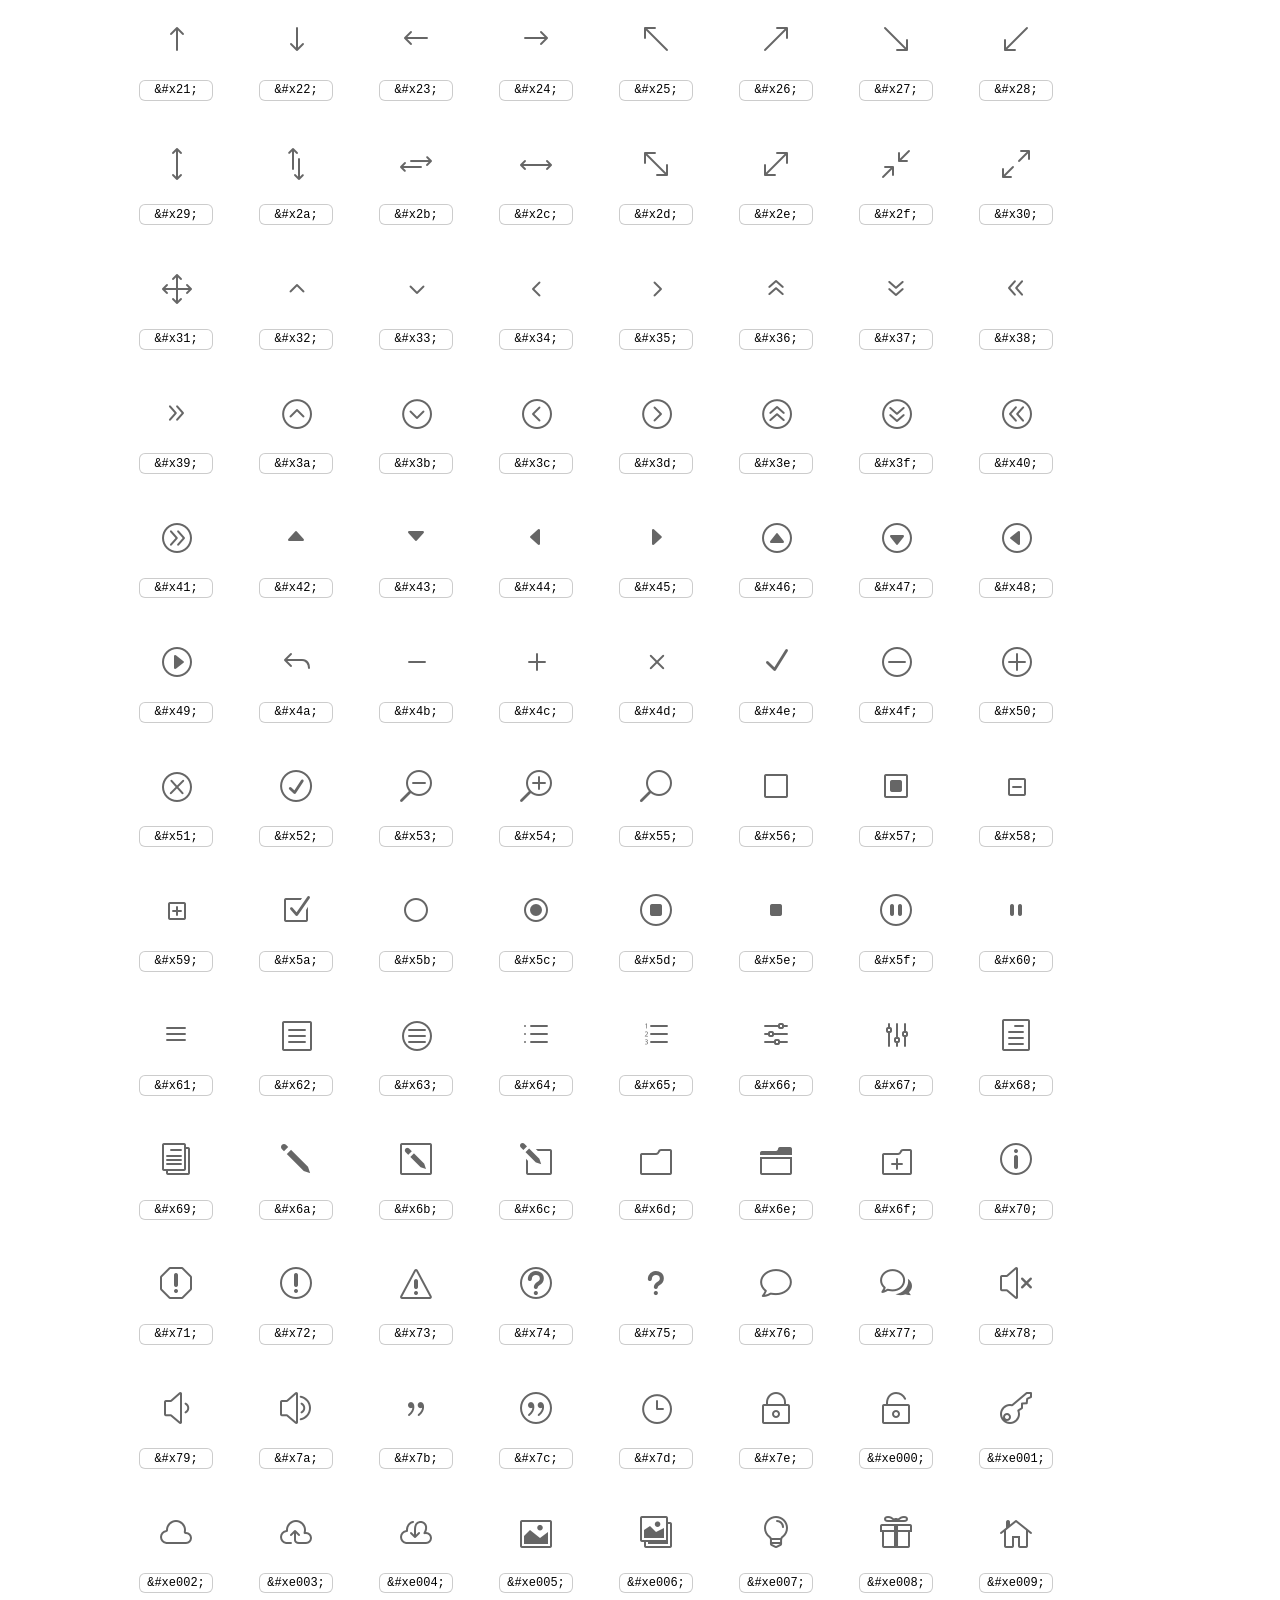
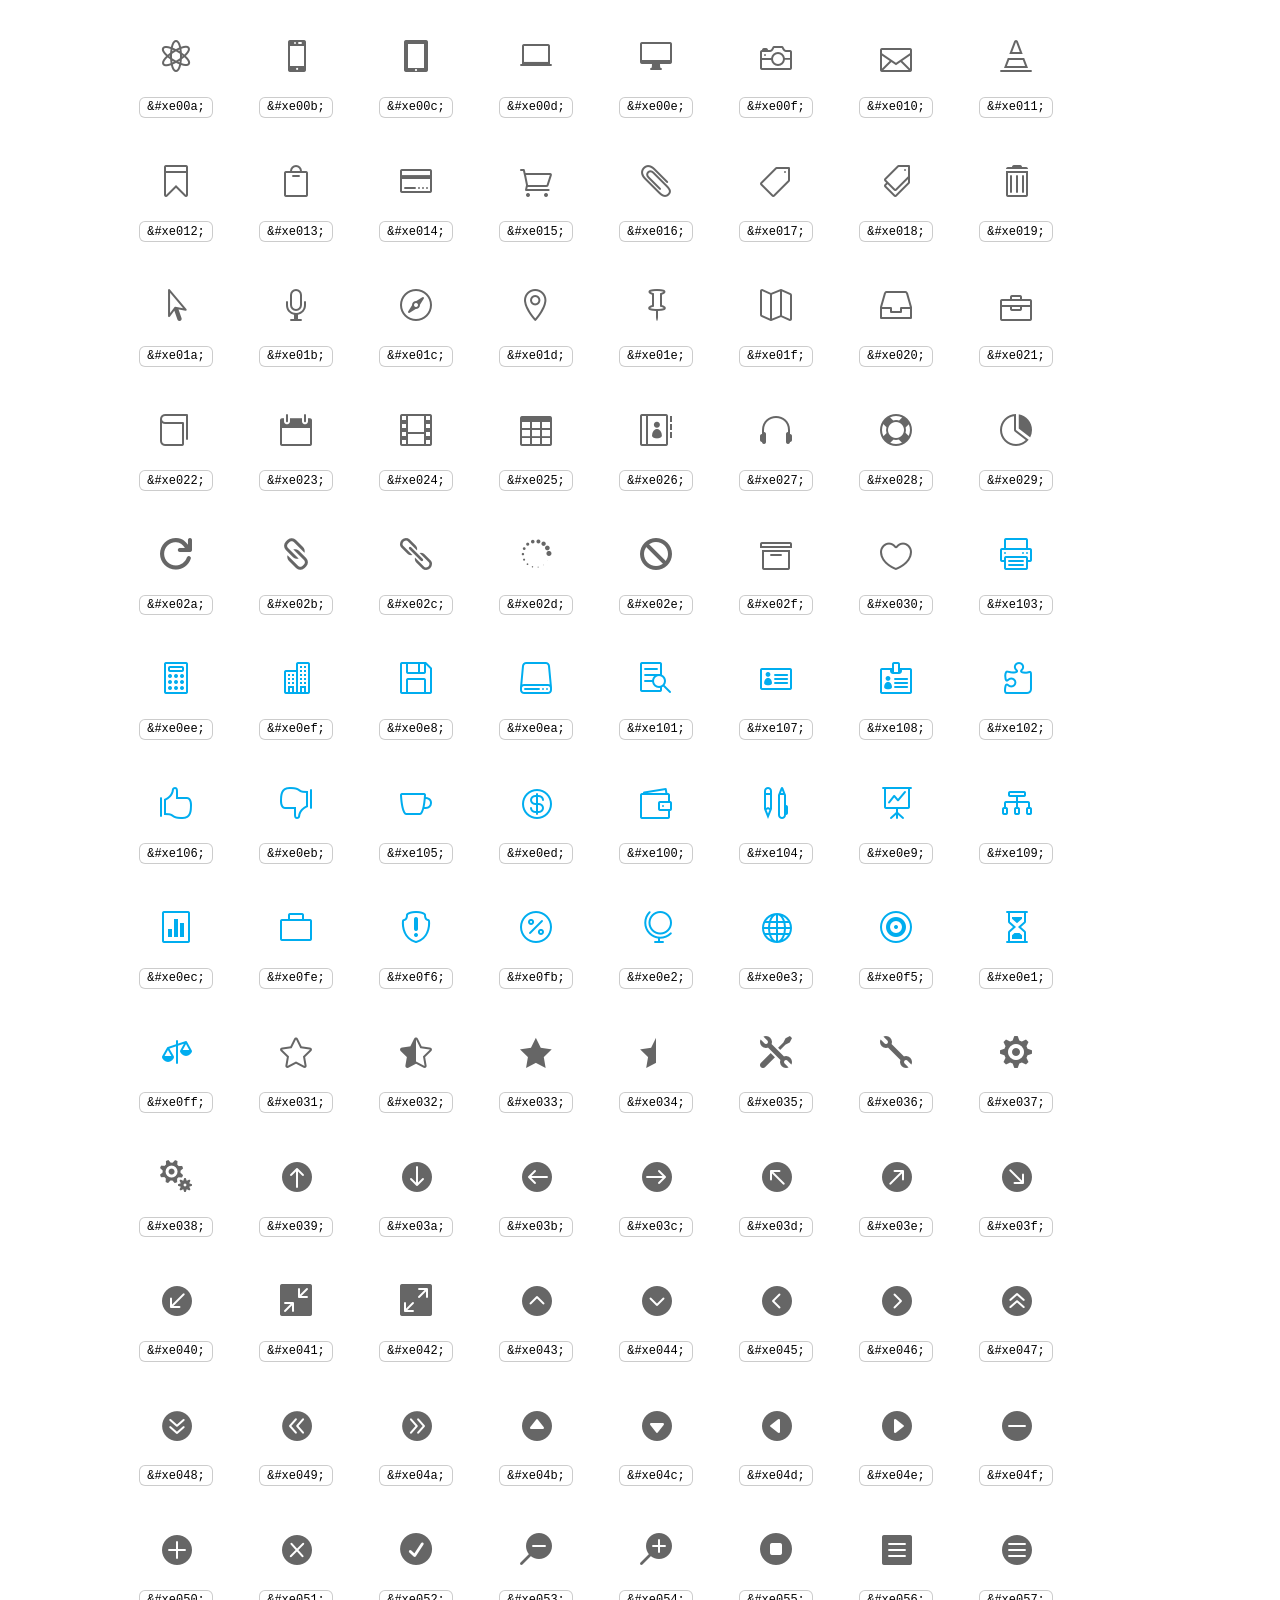
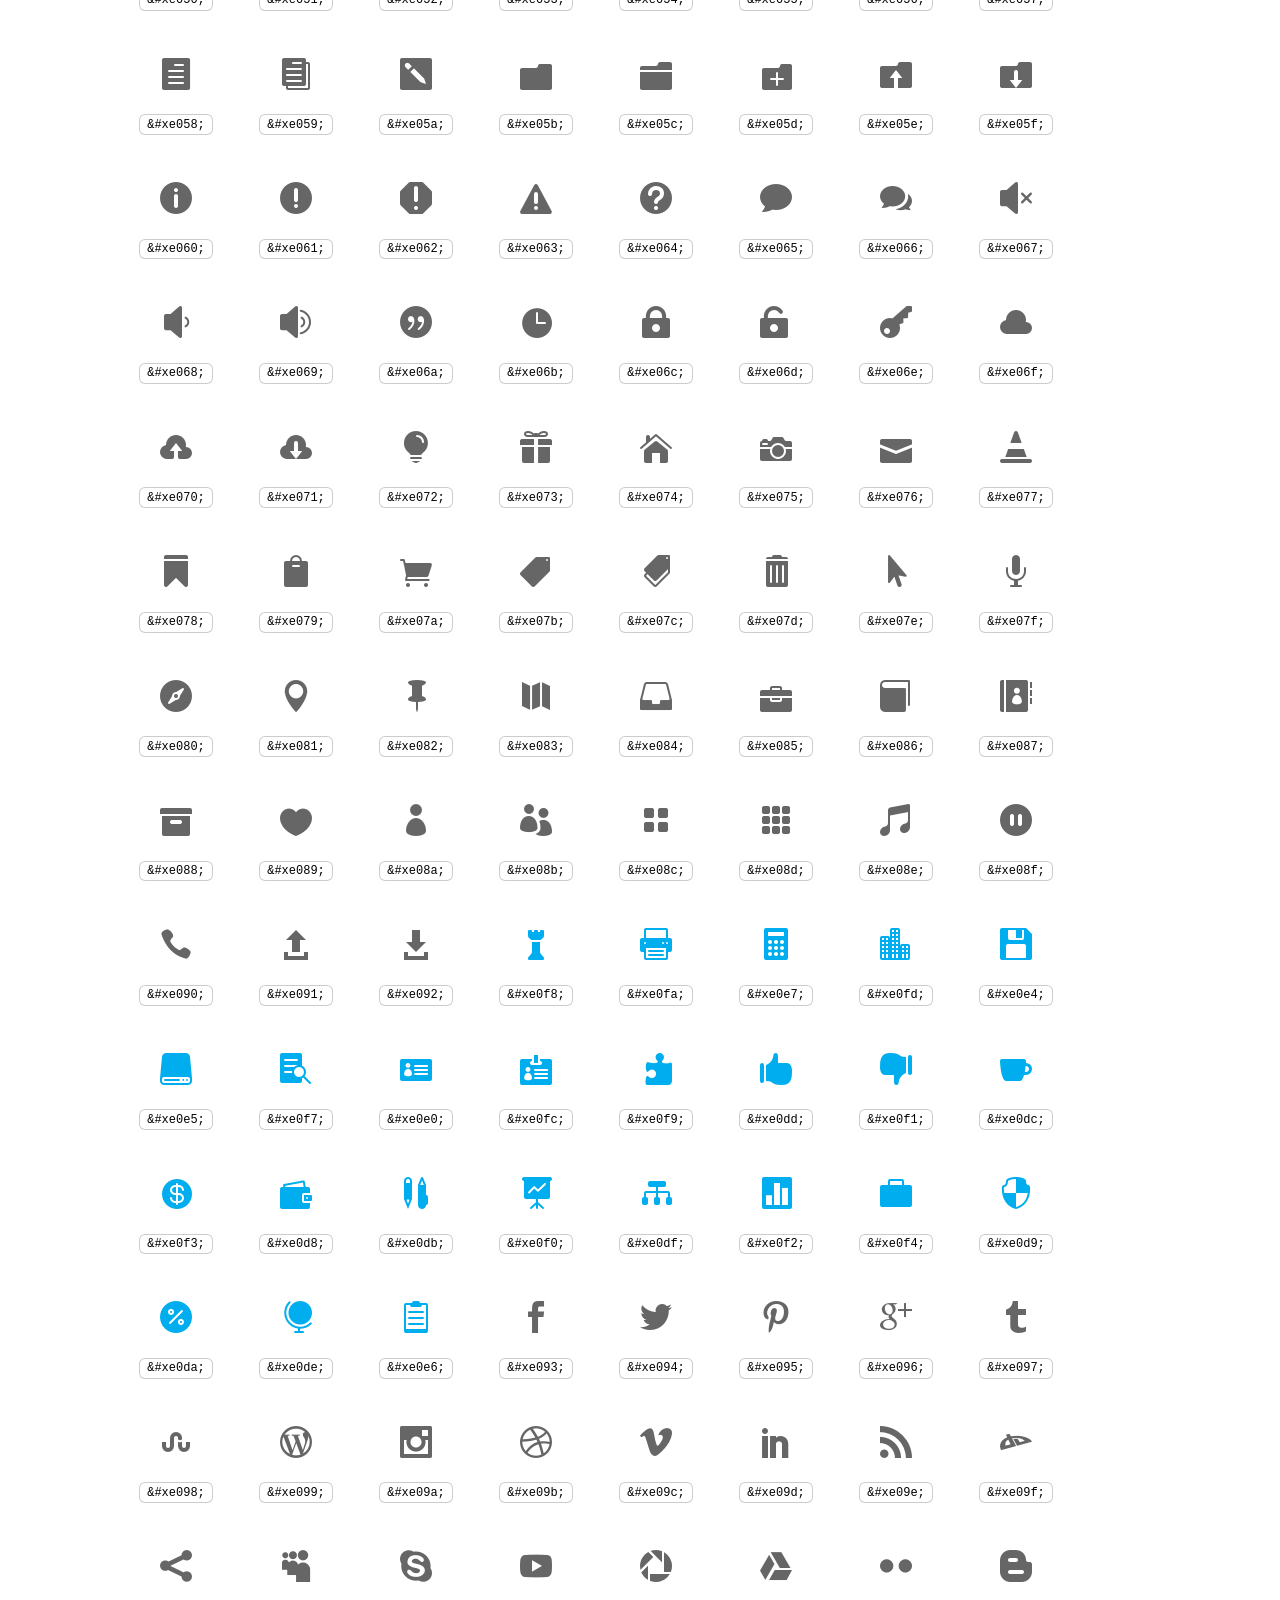
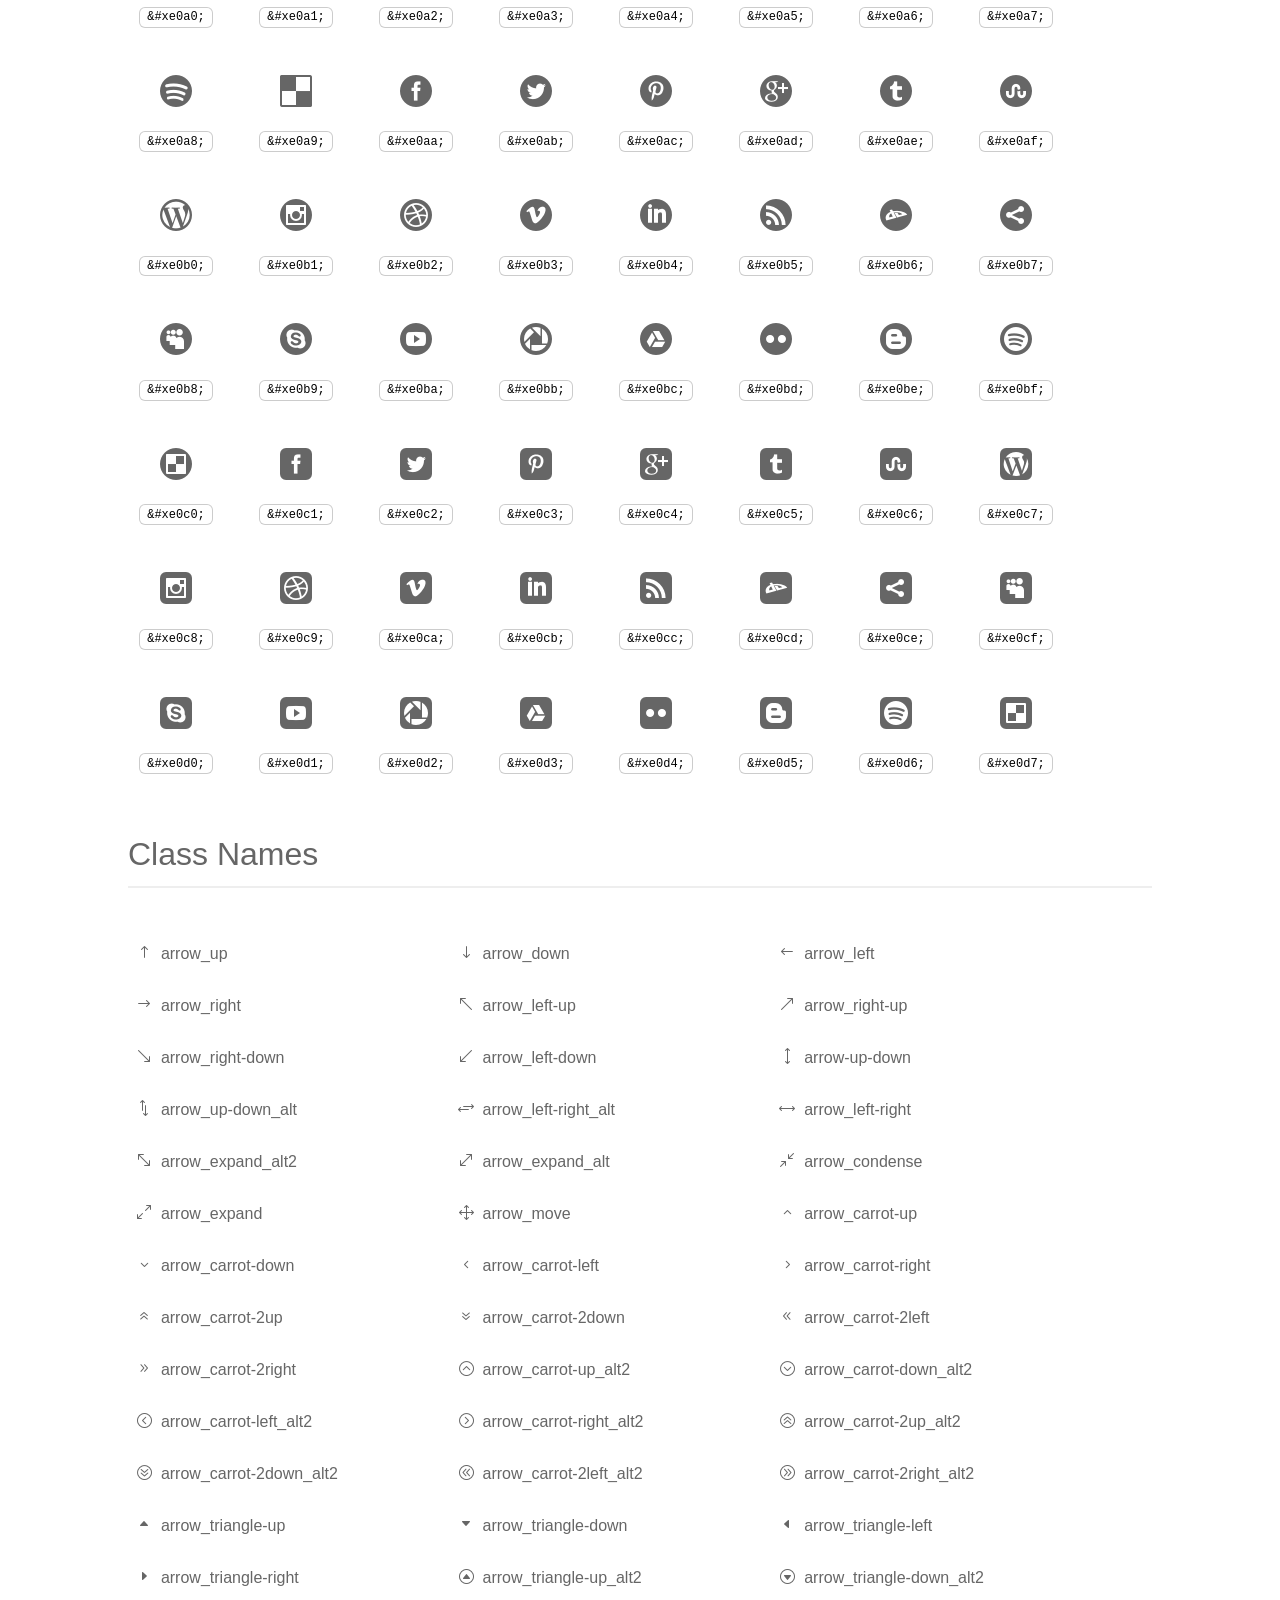
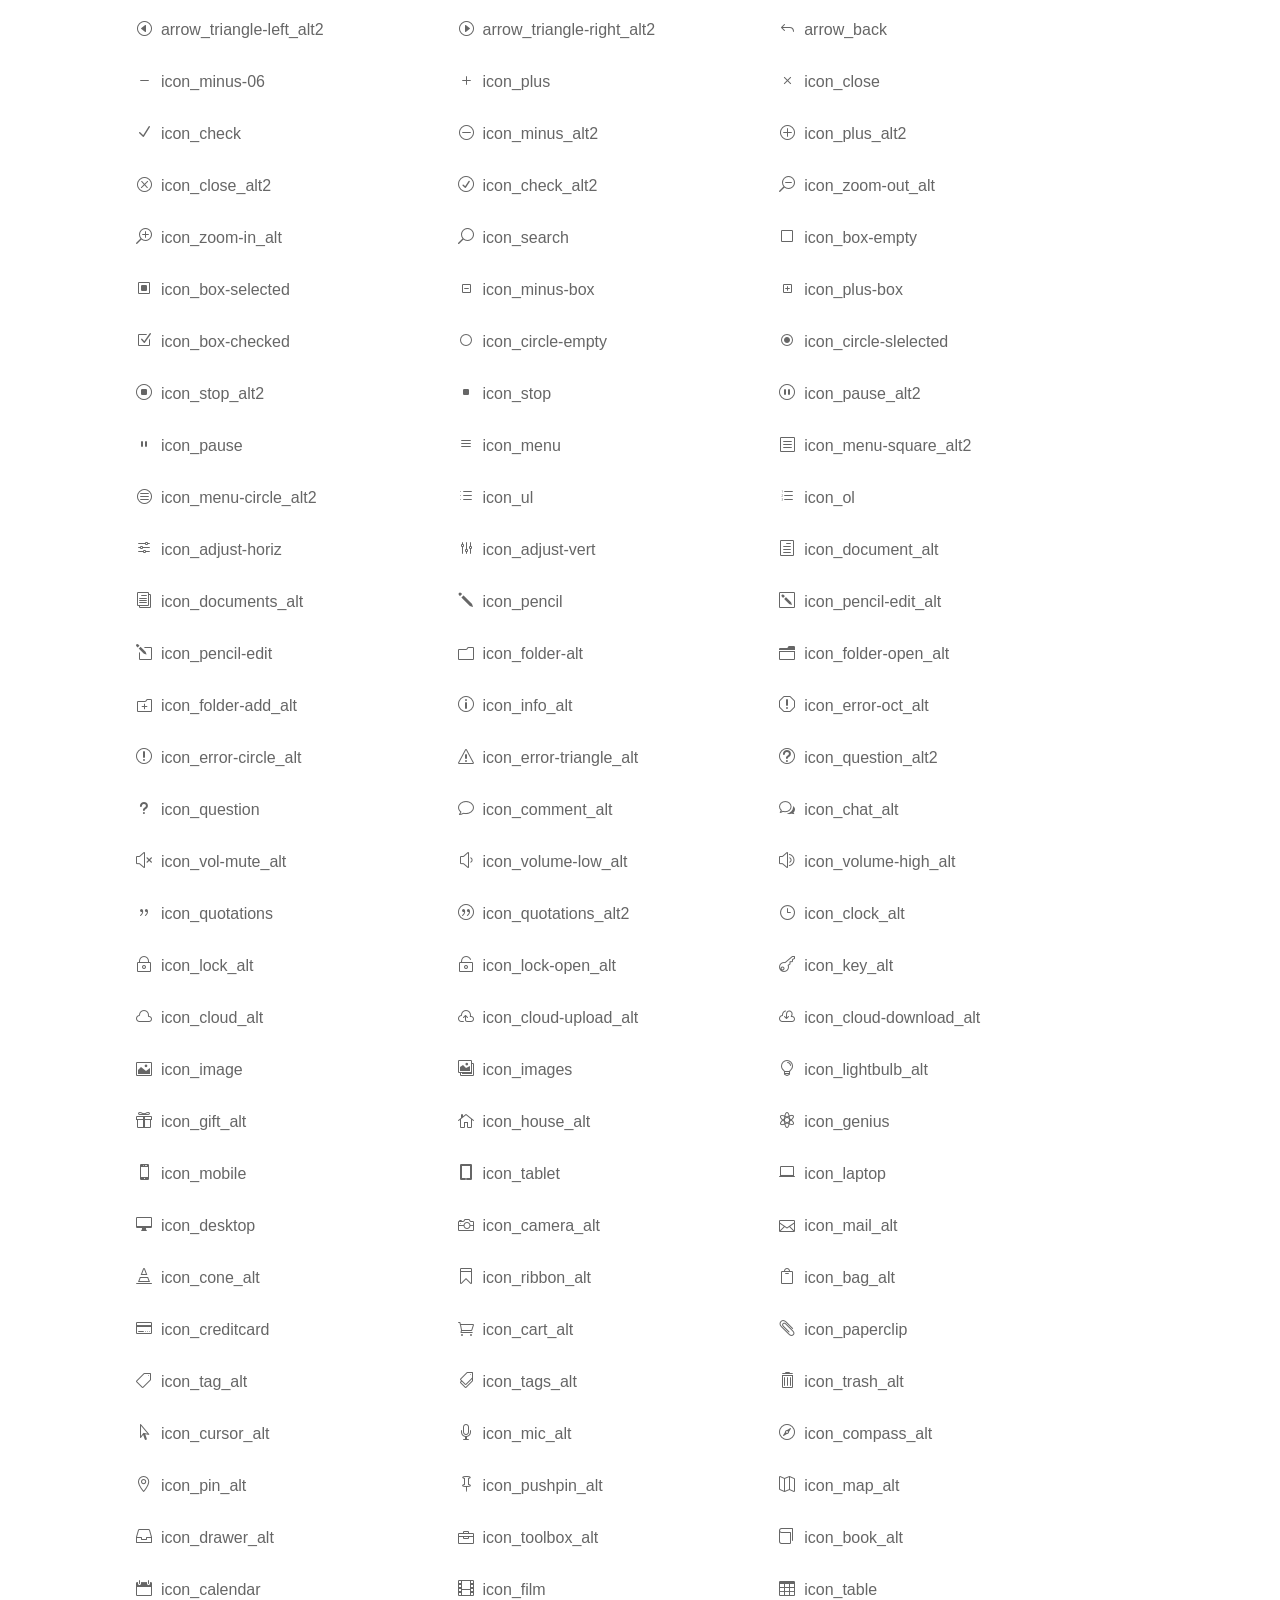
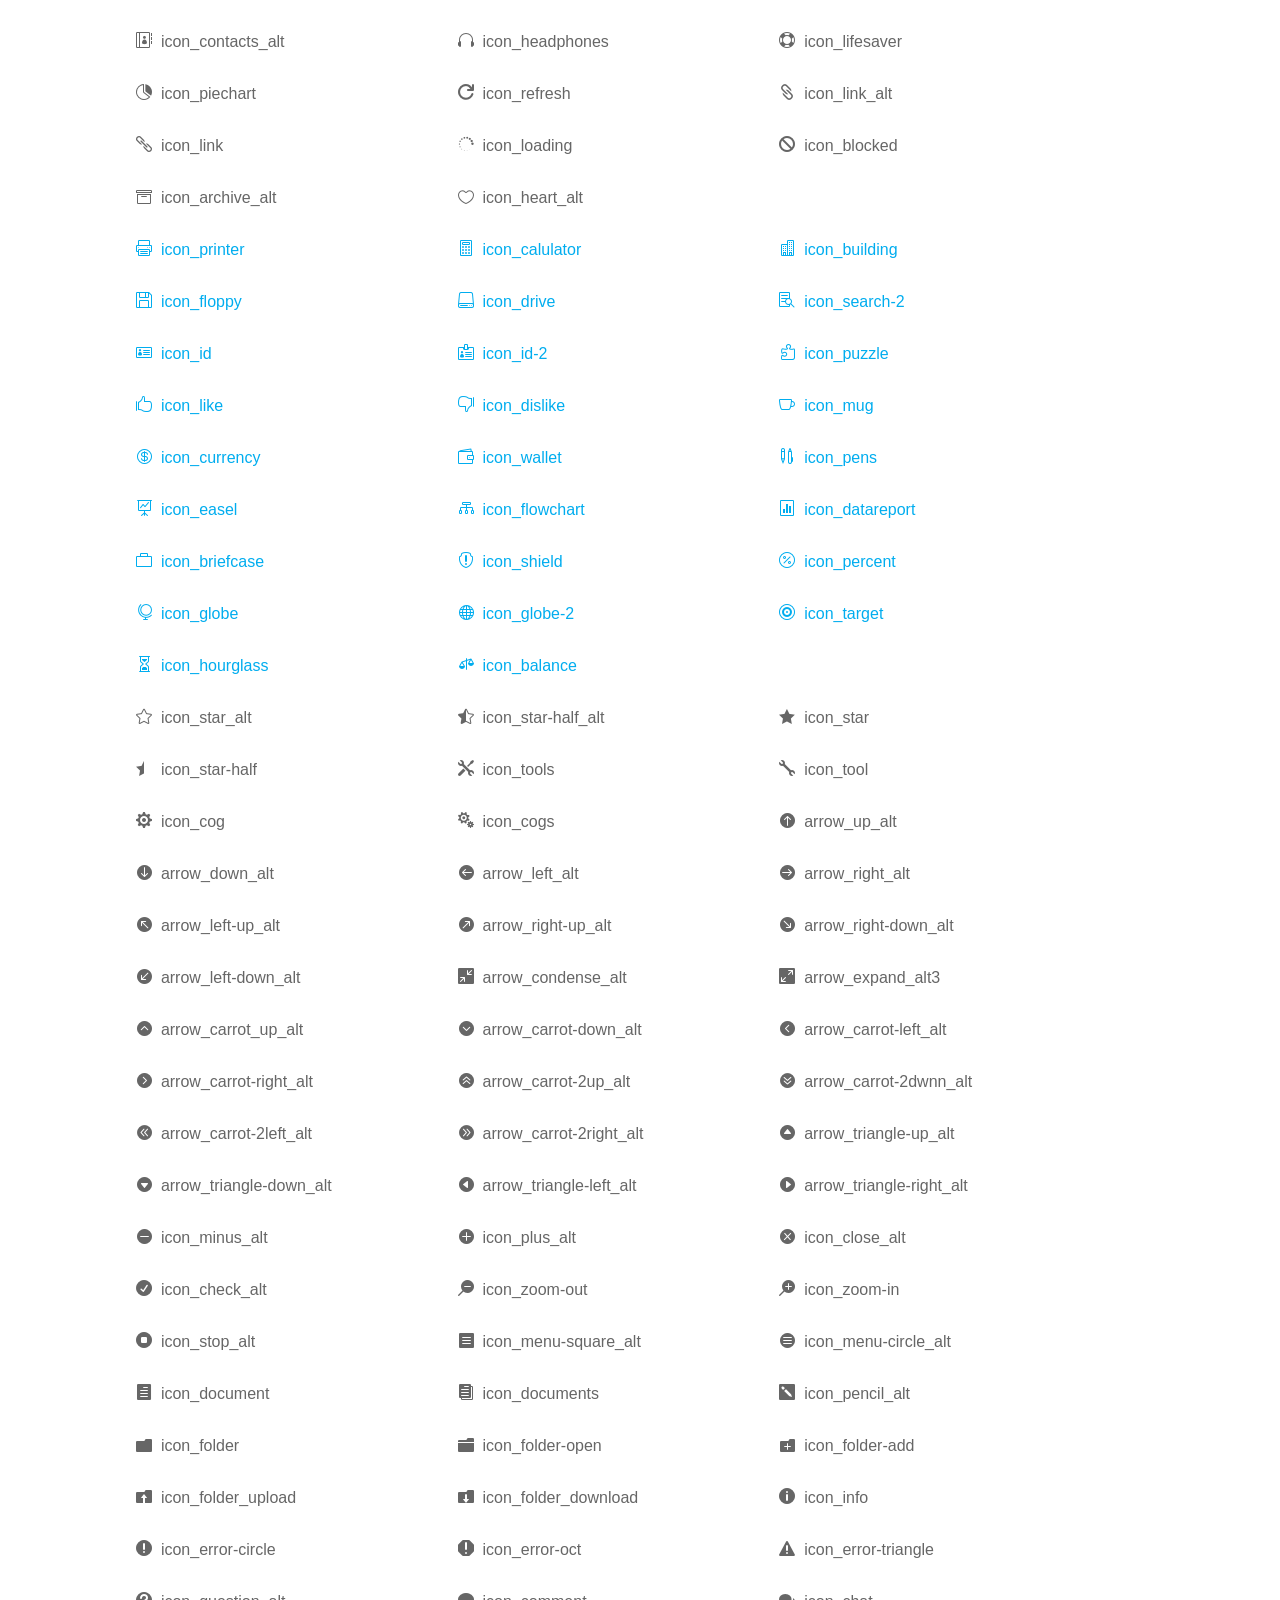
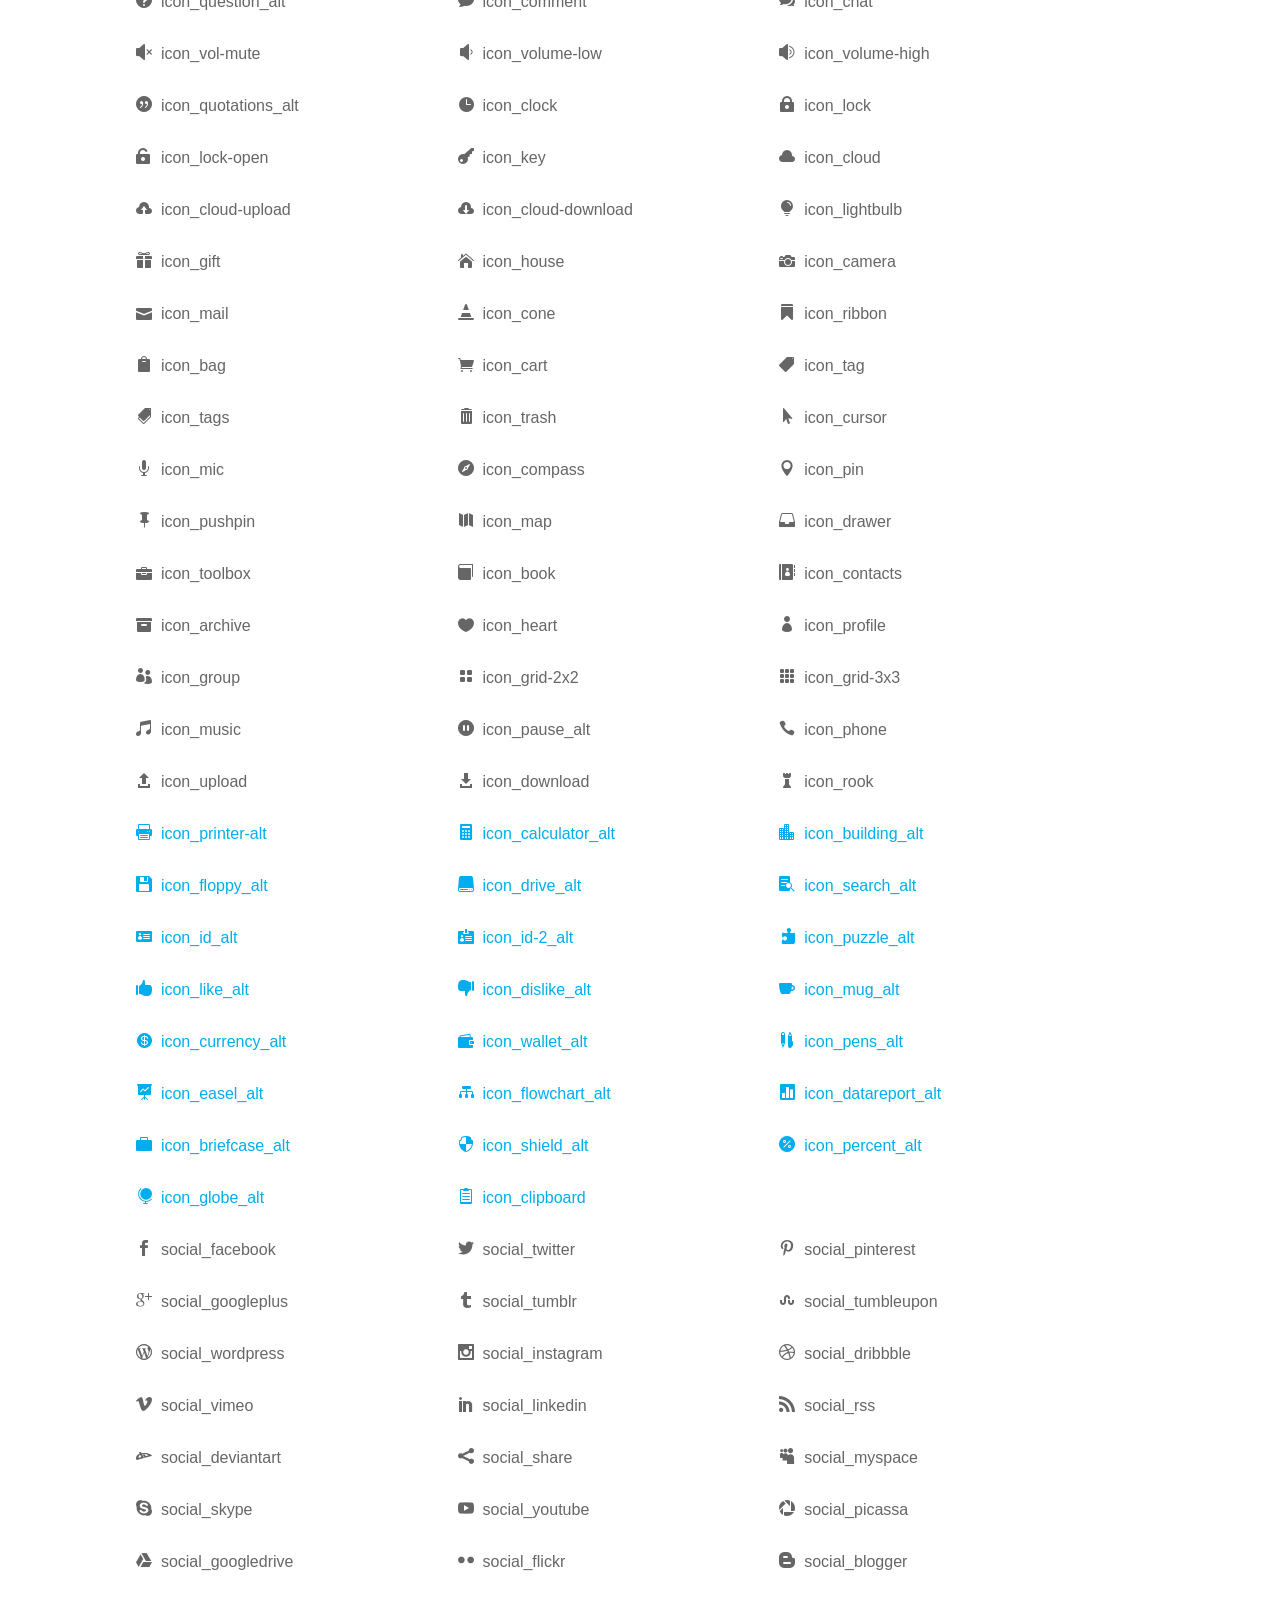
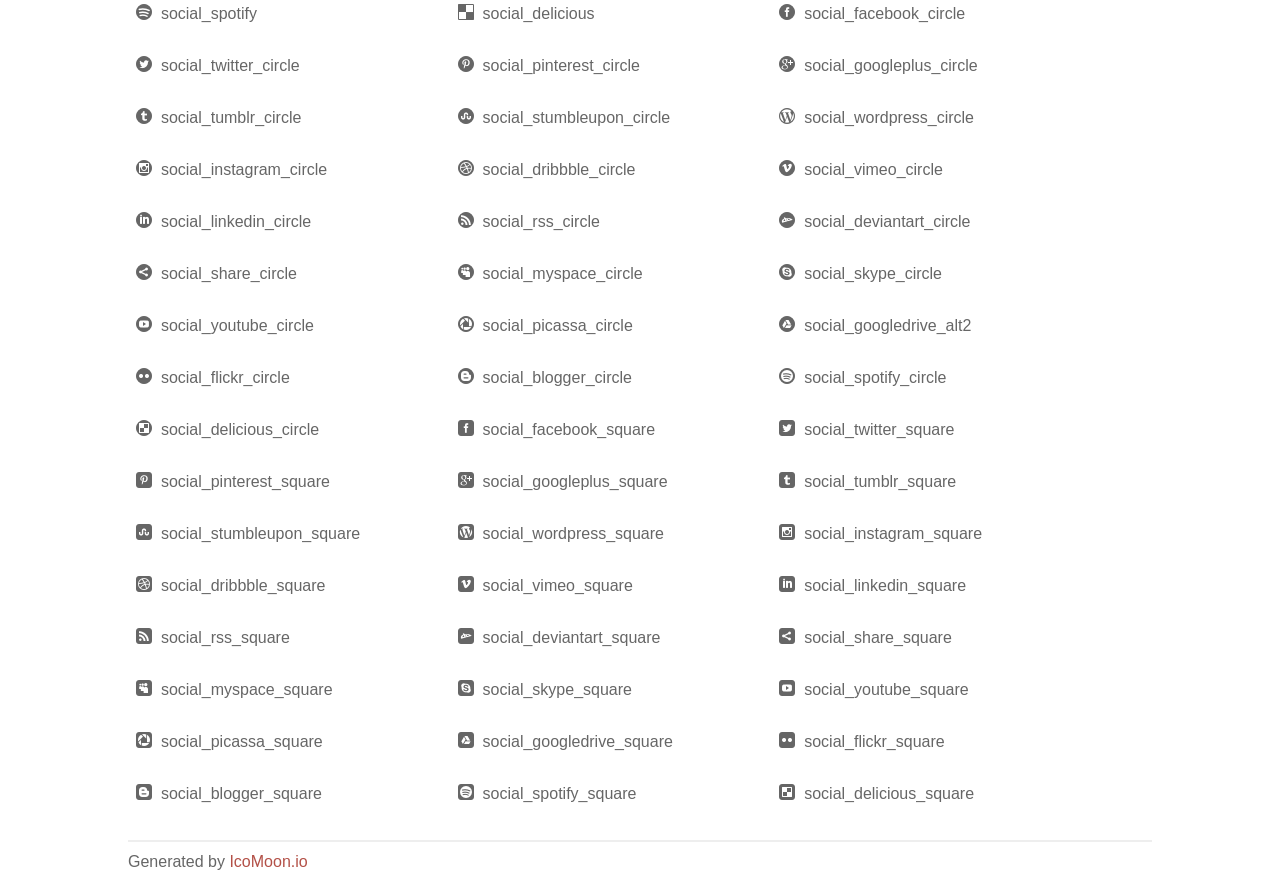
<file: public/js-turtle-master/docs/assets/plugins/elegant_font/css/index.html>
<!doctype html>
<html>
<head>
<title>Your Font/Glyphs</title>
<link rel="stylesheet" href="style.css" />
<!--[if lte IE 7]><script src="lte-ie7.js"></script><![endif]-->
<style>
	section, header, footer {display: block;}
	body {
		font-family: sans-serif;
		color: #666;
		line-height: 1.5;
		font-size: 1em;
	}
	* {
		-moz-box-sizing: border-box;
		-webkit-box-sizing: border-box;
		box-sizing: border-box;
		margin: 0;
		padding: 0;
	}
	.glyph {
		float: left;
		text-align: center;
		padding: .75em;
		margin: .4em 1.5em .75em 0;
		width: 6em;
		text-shadow: none;
	}
	
	.glyph input {
		font-family: consolas, monospace;
		font-size: 12px;
		width: 100%;
		text-align: center;
		border: 0;
		box-shadow: 0 0 0 1px #ccc;
		padding: .2em;
                -moz-border-radius: 5px;
                -webkit-border-radius: 5px;
	}
	
	

	.new {
		color:#00adef !important;
	}

	
	.w-main {
		width: 80%;
	}
	.centered {
		margin-left: auto;
		margin-right: auto;
	}
	.fs1 {
		font-size: 2em;
	}
	header {
		margin: 2em 0;
		padding-bottom: .5em;
		color: #666;
		box-shadow: 0 2px #eee;
	}
	header h1 {
		font-size: 2em;
		font-weight: normal;
	}
	.clearfix:before, .clearfix:after { content: ""; display: table; }
	.clearfix:after, .clear { clear: both; }
	footer {
		margin-top: 2em;
		padding: .5em 0;
		box-shadow: 0 -2px #eee;
	}
	a, a:visited {
		color: #B35047;
		text-decoration: none;
	}
	a:hover, a:focus {color: #000;}
	
	.box1 {
		font-size: 16px;
		display: inline-block;
		width: 30%;
		padding: .25em .5em;
		margin: 20px 10px 0 0;
	}
</style>
</head>
<body>
	<div class="w-main centered">
	<section class="mtm clearfix" id="glyphs">
	<div class="glyph">
		<div class="fs1" aria-hidden="true" data-icon="&#x21;"></div>
		<input type="text" readonly value="&amp;#x21;" />
	</div>
	<div class="glyph">
		<div class="fs1" aria-hidden="true" data-icon="&#x22;"></div>
		<input type="text" readonly value="&amp;#x22;" />
	</div>
	<div class="glyph">
		<div class="fs1" aria-hidden="true" data-icon="&#x23;"></div>
		<input type="text" readonly value="&amp;#x23;" />
	</div>
	<div class="glyph">
		<div class="fs1" aria-hidden="true" data-icon="&#x24;"></div>
		<input type="text" readonly value="&amp;#x24;" />
	</div>
	<div class="glyph">
		<div class="fs1" aria-hidden="true" data-icon="&#x25;"></div>
		<input type="text" readonly value="&amp;#x25;" />
	</div>
	<div class="glyph">
		<div class="fs1" aria-hidden="true" data-icon="&#x26;"></div>
		<input type="text" readonly value="&amp;#x26;" />
	</div>
	<div class="glyph">
		<div class="fs1" aria-hidden="true" data-icon="&#x27;"></div>
		<input type="text" readonly value="&amp;#x27;" />
	</div>
	<div class="glyph">
		<div class="fs1" aria-hidden="true" data-icon="&#x28;"></div>
		<input type="text" readonly value="&amp;#x28;" />
	</div>
	<div class="glyph">
		<div class="fs1" aria-hidden="true" data-icon="&#x29;"></div>
		<input type="text" readonly value="&amp;#x29;" />
	</div>
	<div class="glyph">
		<div class="fs1" aria-hidden="true" data-icon="&#x2a;"></div>
		<input type="text" readonly value="&amp;#x2a;" />
	</div>
	<div class="glyph">
		<div class="fs1" aria-hidden="true" data-icon="&#x2b;"></div>
		<input type="text" readonly value="&amp;#x2b;" />
	</div>
	<div class="glyph">
		<div class="fs1" aria-hidden="true" data-icon="&#x2c;"></div>
		<input type="text" readonly value="&amp;#x2c;" />
	</div>
	<div class="glyph">
		<div class="fs1" aria-hidden="true" data-icon="&#x2d;"></div>
		<input type="text" readonly value="&amp;#x2d;" />
	</div>
	<div class="glyph">
		<div class="fs1" aria-hidden="true" data-icon="&#x2e;"></div>
		<input type="text" readonly value="&amp;#x2e;" />
	</div>
	<div class="glyph">
		<div class="fs1" aria-hidden="true" data-icon="&#x2f;"></div>
		<input type="text" readonly value="&amp;#x2f;" />
	</div>
	<div class="glyph">
		<div class="fs1" aria-hidden="true" data-icon="&#x30;"></div>
		<input type="text" readonly value="&amp;#x30;" />
	</div>
	<div class="glyph">
		<div class="fs1" aria-hidden="true" data-icon="&#x31;"></div>
		<input type="text" readonly value="&amp;#x31;" />
	</div>
	<div class="glyph">
		<div class="fs1" aria-hidden="true" data-icon="&#x32;"></div>
		<input type="text" readonly value="&amp;#x32;" />
	</div>
	<div class="glyph">
		<div class="fs1" aria-hidden="true" data-icon="&#x33;"></div>
		<input type="text" readonly value="&amp;#x33;" />
	</div>
	<div class="glyph">
		<div class="fs1" aria-hidden="true" data-icon="&#x34;"></div>
		<input type="text" readonly value="&amp;#x34;" />
	</div>
	<div class="glyph">
		<div class="fs1" aria-hidden="true" data-icon="&#x35;"></div>
		<input type="text" readonly value="&amp;#x35;" />
	</div>
	<div class="glyph">
		<div class="fs1" aria-hidden="true" data-icon="&#x36;"></div>
		<input type="text" readonly value="&amp;#x36;" />
	</div>
	<div class="glyph">
		<div class="fs1" aria-hidden="true" data-icon="&#x37;"></div>
		<input type="text" readonly value="&amp;#x37;" />
	</div>
	<div class="glyph">
		<div class="fs1" aria-hidden="true" data-icon="&#x38;"></div>
		<input type="text" readonly value="&amp;#x38;" />
	</div>
	<div class="glyph">
		<div class="fs1" aria-hidden="true" data-icon="&#x39;"></div>
		<input type="text" readonly value="&amp;#x39;" />
	</div>
	<div class="glyph">
		<div class="fs1" aria-hidden="true" data-icon="&#x3a;"></div>
		<input type="text" readonly value="&amp;#x3a;" />
	</div>
	<div class="glyph">
		<div class="fs1" aria-hidden="true" data-icon="&#x3b;"></div>
		<input type="text" readonly value="&amp;#x3b;" />
	</div>
	<div class="glyph">
		<div class="fs1" aria-hidden="true" data-icon="&#x3c;"></div>
		<input type="text" readonly value="&amp;#x3c;" />
	</div>
	<div class="glyph">
		<div class="fs1" aria-hidden="true" data-icon="&#x3d;"></div>
		<input type="text" readonly value="&amp;#x3d;" />
	</div>
	<div class="glyph">
		<div class="fs1" aria-hidden="true" data-icon="&#x3e;"></div>
		<input type="text" readonly value="&amp;#x3e;" />
	</div>
	<div class="glyph">
		<div class="fs1" aria-hidden="true" data-icon="&#x3f;"></div>
		<input type="text" readonly value="&amp;#x3f;" />
	</div>
	<div class="glyph">
		<div class="fs1" aria-hidden="true" data-icon="&#x40;"></div>
		<input type="text" readonly value="&amp;#x40;" />
	</div>
	<div class="glyph">
		<div class="fs1" aria-hidden="true" data-icon="&#x41;"></div>
		<input type="text" readonly value="&amp;#x41;" />
	</div>
	<div class="glyph">
		<div class="fs1" aria-hidden="true" data-icon="&#x42;"></div>
		<input type="text" readonly value="&amp;#x42;" />
	</div>
	<div class="glyph">
		<div class="fs1" aria-hidden="true" data-icon="&#x43;"></div>
		<input type="text" readonly value="&amp;#x43;" />
	</div>
	<div class="glyph">
		<div class="fs1" aria-hidden="true" data-icon="&#x44;"></div>
		<input type="text" readonly value="&amp;#x44;" />
	</div>
	<div class="glyph">
		<div class="fs1" aria-hidden="true" data-icon="&#x45;"></div>
		<input type="text" readonly value="&amp;#x45;" />
	</div>
	<div class="glyph">
		<div class="fs1" aria-hidden="true" data-icon="&#x46;"></div>
		<input type="text" readonly value="&amp;#x46;" />
	</div>
	<div class="glyph">
		<div class="fs1" aria-hidden="true" data-icon="&#x47;"></div>
		<input type="text" readonly value="&amp;#x47;" />
	</div>
	<div class="glyph">
		<div class="fs1" aria-hidden="true" data-icon="&#x48;"></div>
		<input type="text" readonly value="&amp;#x48;" />
	</div>
	<div class="glyph">
		<div class="fs1" aria-hidden="true" data-icon="&#x49;"></div>
		<input type="text" readonly value="&amp;#x49;" />
	</div>
	<div class="glyph">
		<div class="fs1" aria-hidden="true" data-icon="&#x4a;"></div>
		<input type="text" readonly value="&amp;#x4a;" />
	</div>
	<div class="glyph">
		<div class="fs1" aria-hidden="true" data-icon="&#x4b;"></div>
		<input type="text" readonly value="&amp;#x4b;" />
	</div>
	<div class="glyph">
		<div class="fs1" aria-hidden="true" data-icon="&#x4c;"></div>
		<input type="text" readonly value="&amp;#x4c;" />
	</div>
	<div class="glyph">
		<div class="fs1" aria-hidden="true" data-icon="&#x4d;"></div>
		<input type="text" readonly value="&amp;#x4d;" />
	</div>
	<div class="glyph">
		<div class="fs1" aria-hidden="true" data-icon="&#x4e;"></div>
		<input type="text" readonly value="&amp;#x4e;" />
	</div>
	<div class="glyph">
		<div class="fs1" aria-hidden="true" data-icon="&#x4f;"></div>
		<input type="text" readonly value="&amp;#x4f;" />
	</div>
	<div class="glyph">
		<div class="fs1" aria-hidden="true" data-icon="&#x50;"></div>
		<input type="text" readonly value="&amp;#x50;" />
	</div>
	<div class="glyph">
		<div class="fs1" aria-hidden="true" data-icon="&#x51;"></div>
		<input type="text" readonly value="&amp;#x51;" />
	</div>
	<div class="glyph">
		<div class="fs1" aria-hidden="true" data-icon="&#x52;"></div>
		<input type="text" readonly value="&amp;#x52;" />
	</div>
	<div class="glyph">
		<div class="fs1" aria-hidden="true" data-icon="&#x53;"></div>
		<input type="text" readonly value="&amp;#x53;" />
	</div>
	<div class="glyph">
		<div class="fs1" aria-hidden="true" data-icon="&#x54;"></div>
		<input type="text" readonly value="&amp;#x54;" />
	</div>
	<div class="glyph">
		<div class="fs1" aria-hidden="true" data-icon="&#x55;"></div>
		<input type="text" readonly value="&amp;#x55;" />
	</div>
	<div class="glyph">
		<div class="fs1" aria-hidden="true" data-icon="&#x56;"></div>
		<input type="text" readonly value="&amp;#x56;" />
	</div>
	<div class="glyph">
		<div class="fs1" aria-hidden="true" data-icon="&#x57;"></div>
		<input type="text" readonly value="&amp;#x57;" />
	</div>
	<div class="glyph">
		<div class="fs1" aria-hidden="true" data-icon="&#x58;"></div>
		<input type="text" readonly value="&amp;#x58;" />
	</div>
	<div class="glyph">
		<div class="fs1" aria-hidden="true" data-icon="&#x59;"></div>
		<input type="text" readonly value="&amp;#x59;" />
	</div>
	<div class="glyph">
		<div class="fs1" aria-hidden="true" data-icon="&#x5a;"></div>
		<input type="text" readonly value="&amp;#x5a;" />
	</div>
	<div class="glyph">
		<div class="fs1" aria-hidden="true" data-icon="&#x5b;"></div>
		<input type="text" readonly value="&amp;#x5b;" />
	</div>
	<div class="glyph">
		<div class="fs1" aria-hidden="true" data-icon="&#x5c;"></div>
		<input type="text" readonly value="&amp;#x5c;" />
	</div>
	<div class="glyph">
		<div class="fs1" aria-hidden="true" data-icon="&#x5d;"></div>
		<input type="text" readonly value="&amp;#x5d;" />
	</div>
	<div class="glyph">
		<div class="fs1" aria-hidden="true" data-icon="&#x5e;"></div>
		<input type="text" readonly value="&amp;#x5e;" />
	</div>
	<div class="glyph">
		<div class="fs1" aria-hidden="true" data-icon="&#x5f;"></div>
		<input type="text" readonly value="&amp;#x5f;" />
	</div>
	<div class="glyph">
		<div class="fs1" aria-hidden="true" data-icon="&#x60;"></div>
		<input type="text" readonly value="&amp;#x60;" />
	</div>
	<div class="glyph">
		<div class="fs1" aria-hidden="true" data-icon="&#x61;"></div>
		<input type="text" readonly value="&amp;#x61;" />
	</div>
	<div class="glyph">
		<div class="fs1" aria-hidden="true" data-icon="&#x62;"></div>
		<input type="text" readonly value="&amp;#x62;" />
	</div>
	<div class="glyph">
		<div class="fs1" aria-hidden="true" data-icon="&#x63;"></div>
		<input type="text" readonly value="&amp;#x63;" />
	</div>
	<div class="glyph">
		<div class="fs1" aria-hidden="true" data-icon="&#x64;"></div>
		<input type="text" readonly value="&amp;#x64;" />
	</div>
	<div class="glyph">
		<div class="fs1" aria-hidden="true" data-icon="&#x65;"></div>
		<input type="text" readonly value="&amp;#x65;" />
	</div>
	<div class="glyph">
		<div class="fs1" aria-hidden="true" data-icon="&#x66;"></div>
		<input type="text" readonly value="&amp;#x66;" />
	</div>
	<div class="glyph">
		<div class="fs1" aria-hidden="true" data-icon="&#x67;"></div>
		<input type="text" readonly value="&amp;#x67;" />
	</div>
	<div class="glyph">
		<div class="fs1" aria-hidden="true" data-icon="&#x68;"></div>
		<input type="text" readonly value="&amp;#x68;" />
	</div>
	<div class="glyph">
		<div class="fs1" aria-hidden="true" data-icon="&#x69;"></div>
		<input type="text" readonly value="&amp;#x69;" />
	</div>
	<div class="glyph">
		<div class="fs1" aria-hidden="true" data-icon="&#x6a;"></div>
		<input type="text" readonly value="&amp;#x6a;" />
	</div>
	<div class="glyph">
		<div class="fs1" aria-hidden="true" data-icon="&#x6b;"></div>
		<input type="text" readonly value="&amp;#x6b;" />
	</div>
	<div class="glyph">
		<div class="fs1" aria-hidden="true" data-icon="&#x6c;"></div>
		<input type="text" readonly value="&amp;#x6c;" />
	</div>
	<div class="glyph">
		<div class="fs1" aria-hidden="true" data-icon="&#x6d;"></div>
		<input type="text" readonly value="&amp;#x6d;" />
	</div>
	<div class="glyph">
		<div class="fs1" aria-hidden="true" data-icon="&#x6e;"></div>
		<input type="text" readonly value="&amp;#x6e;" />
	</div>
	<div class="glyph">
		<div class="fs1" aria-hidden="true" data-icon="&#x6f;"></div>
		<input type="text" readonly value="&amp;#x6f;" />
	</div>
	<div class="glyph">
		<div class="fs1" aria-hidden="true" data-icon="&#x70;"></div>
		<input type="text" readonly value="&amp;#x70;" />
	</div>
	<div class="glyph">
		<div class="fs1" aria-hidden="true" data-icon="&#x71;"></div>
		<input type="text" readonly value="&amp;#x71;" />
	</div>
	<div class="glyph">
		<div class="fs1" aria-hidden="true" data-icon="&#x72;"></div>
		<input type="text" readonly value="&amp;#x72;" />
	</div>
	<div class="glyph">
		<div class="fs1" aria-hidden="true" data-icon="&#x73;"></div>
		<input type="text" readonly value="&amp;#x73;" />
	</div>
	<div class="glyph">
		<div class="fs1" aria-hidden="true" data-icon="&#x74;"></div>
		<input type="text" readonly value="&amp;#x74;" />
	</div>
	<div class="glyph">
		<div class="fs1" aria-hidden="true" data-icon="&#x75;"></div>
		<input type="text" readonly value="&amp;#x75;" />
	</div>
	<div class="glyph">
		<div class="fs1" aria-hidden="true" data-icon="&#x76;"></div>
		<input type="text" readonly value="&amp;#x76;" />
	</div>
	<div class="glyph">
		<div class="fs1" aria-hidden="true" data-icon="&#x77;"></div>
		<input type="text" readonly value="&amp;#x77;" />
	</div>
	<div class="glyph">
		<div class="fs1" aria-hidden="true" data-icon="&#x78;"></div>
		<input type="text" readonly value="&amp;#x78;" />
	</div>
	<div class="glyph">
		<div class="fs1" aria-hidden="true" data-icon="&#x79;"></div>
		<input type="text" readonly value="&amp;#x79;" />
	</div>
	<div class="glyph">
		<div class="fs1" aria-hidden="true" data-icon="&#x7a;"></div>
		<input type="text" readonly value="&amp;#x7a;" />
	</div>
	<div class="glyph">
		<div class="fs1" aria-hidden="true" data-icon="&#x7b;"></div>
		<input type="text" readonly value="&amp;#x7b;" />
	</div>
	<div class="glyph">
		<div class="fs1" aria-hidden="true" data-icon="&#x7c;"></div>
		<input type="text" readonly value="&amp;#x7c;" />
	</div>
	<div class="glyph">
		<div class="fs1" aria-hidden="true" data-icon="&#x7d;"></div>
		<input type="text" readonly value="&amp;#x7d;" />
	</div>
	<div class="glyph">
		<div class="fs1" aria-hidden="true" data-icon="&#x7e;"></div>
		<input type="text" readonly value="&amp;#x7e;" />
	</div>
	<div class="glyph">
		<div class="fs1" aria-hidden="true" data-icon="&#xe000;"></div>
		<input type="text" readonly value="&amp;#xe000;" />
	</div>
	<div class="glyph">
		<div class="fs1" aria-hidden="true" data-icon="&#xe001;"></div>
		<input type="text" readonly value="&amp;#xe001;" />
	</div>
	<div class="glyph">
		<div class="fs1" aria-hidden="true" data-icon="&#xe002;"></div>
		<input type="text" readonly value="&amp;#xe002;" />
	</div>
	<div class="glyph">
		<div class="fs1" aria-hidden="true" data-icon="&#xe003;"></div>
		<input type="text" readonly value="&amp;#xe003;" />
	</div>
	<div class="glyph">
		<div class="fs1" aria-hidden="true" data-icon="&#xe004;"></div>
		<input type="text" readonly value="&amp;#xe004;" />
	</div>
	<div class="glyph">
		<div class="fs1" aria-hidden="true" data-icon="&#xe005;"></div>
		<input type="text" readonly value="&amp;#xe005;" />
	</div>
	<div class="glyph">
		<div class="fs1" aria-hidden="true" data-icon="&#xe006;"></div>
		<input type="text" readonly value="&amp;#xe006;" />
	</div>
	<div class="glyph">
		<div class="fs1" aria-hidden="true" data-icon="&#xe007;"></div>
		<input type="text" readonly value="&amp;#xe007;" />
	</div>
	<div class="glyph">
		<div class="fs1" aria-hidden="true" data-icon="&#xe008;"></div>
		<input type="text" readonly value="&amp;#xe008;" />
	</div>
	<div class="glyph">
		<div class="fs1" aria-hidden="true" data-icon="&#xe009;"></div>
		<input type="text" readonly value="&amp;#xe009;" />
	</div>
	<div class="glyph">
		<div class="fs1" aria-hidden="true" data-icon="&#xe00a;"></div>
		<input type="text" readonly value="&amp;#xe00a;" />
	</div>
	<div class="glyph">
		<div class="fs1" aria-hidden="true" data-icon="&#xe00b;"></div>
		<input type="text" readonly value="&amp;#xe00b;" />
	</div>
	<div class="glyph">
		<div class="fs1" aria-hidden="true" data-icon="&#xe00c;"></div>
		<input type="text" readonly value="&amp;#xe00c;" />
	</div>
	<div class="glyph">
		<div class="fs1" aria-hidden="true" data-icon="&#xe00d;"></div>
		<input type="text" readonly value="&amp;#xe00d;" />
	</div>
	<div class="glyph">
		<div class="fs1" aria-hidden="true" data-icon="&#xe00e;"></div>
		<input type="text" readonly value="&amp;#xe00e;" />
	</div>
	<div class="glyph">
		<div class="fs1" aria-hidden="true" data-icon="&#xe00f;"></div>
		<input type="text" readonly value="&amp;#xe00f;" />
	</div>
	<div class="glyph">
		<div class="fs1" aria-hidden="true" data-icon="&#xe010;"></div>
		<input type="text" readonly value="&amp;#xe010;" />
	</div>
	<div class="glyph">
		<div class="fs1" aria-hidden="true" data-icon="&#xe011;"></div>
		<input type="text" readonly value="&amp;#xe011;" />
	</div>
	<div class="glyph">
		<div class="fs1" aria-hidden="true" data-icon="&#xe012;"></div>
		<input type="text" readonly value="&amp;#xe012;" />
	</div>
	<div class="glyph">
		<div class="fs1" aria-hidden="true" data-icon="&#xe013;"></div>
		<input type="text" readonly value="&amp;#xe013;" />
	</div>
	<div class="glyph">
		<div class="fs1" aria-hidden="true" data-icon="&#xe014;"></div>
		<input type="text" readonly value="&amp;#xe014;" />
	</div>
	<div class="glyph">
		<div class="fs1" aria-hidden="true" data-icon="&#xe015;"></div>
		<input type="text" readonly value="&amp;#xe015;" />
	</div>
	<div class="glyph">
		<div class="fs1" aria-hidden="true" data-icon="&#xe016;"></div>
		<input type="text" readonly value="&amp;#xe016;" />
	</div>
	<div class="glyph">
		<div class="fs1" aria-hidden="true" data-icon="&#xe017;"></div>
		<input type="text" readonly value="&amp;#xe017;" />
	</div>
	<div class="glyph">
		<div class="fs1" aria-hidden="true" data-icon="&#xe018;"></div>
		<input type="text" readonly value="&amp;#xe018;" />
	</div>
	<div class="glyph">
		<div class="fs1" aria-hidden="true" data-icon="&#xe019;"></div>
		<input type="text" readonly value="&amp;#xe019;" />
	</div>
	<div class="glyph">
		<div class="fs1" aria-hidden="true" data-icon="&#xe01a;"></div>
		<input type="text" readonly value="&amp;#xe01a;" />
	</div>
	<div class="glyph">
		<div class="fs1" aria-hidden="true" data-icon="&#xe01b;"></div>
		<input type="text" readonly value="&amp;#xe01b;" />
	</div>
	<div class="glyph">
		<div class="fs1" aria-hidden="true" data-icon="&#xe01c;"></div>
		<input type="text" readonly value="&amp;#xe01c;" />
	</div>
	<div class="glyph">
		<div class="fs1" aria-hidden="true" data-icon="&#xe01d;"></div>
		<input type="text" readonly value="&amp;#xe01d;" />
	</div>
	<div class="glyph">
		<div class="fs1" aria-hidden="true" data-icon="&#xe01e;"></div>
		<input type="text" readonly value="&amp;#xe01e;" />
	</div>
	<div class="glyph">
		<div class="fs1" aria-hidden="true" data-icon="&#xe01f;"></div>
		<input type="text" readonly value="&amp;#xe01f;" />
	</div>
	<div class="glyph">
		<div class="fs1" aria-hidden="true" data-icon="&#xe020;"></div>
		<input type="text" readonly value="&amp;#xe020;" />
	</div>
	<div class="glyph">
		<div class="fs1" aria-hidden="true" data-icon="&#xe021;"></div>
		<input type="text" readonly value="&amp;#xe021;" />
	</div>
	<div class="glyph">
		<div class="fs1" aria-hidden="true" data-icon="&#xe022;"></div>
		<input type="text" readonly value="&amp;#xe022;" />
	</div>
	<div class="glyph">
		<div class="fs1" aria-hidden="true" data-icon="&#xe023;"></div>
		<input type="text" readonly value="&amp;#xe023;" />
	</div>
	<div class="glyph">
		<div class="fs1" aria-hidden="true" data-icon="&#xe024;"></div>
		<input type="text" readonly value="&amp;#xe024;" />
	</div>
	<div class="glyph">
		<div class="fs1" aria-hidden="true" data-icon="&#xe025;"></div>
		<input type="text" readonly value="&amp;#xe025;" />
	</div>
	<div class="glyph">
		<div class="fs1" aria-hidden="true" data-icon="&#xe026;"></div>
		<input type="text" readonly value="&amp;#xe026;" />
	</div>
	<div class="glyph">
		<div class="fs1" aria-hidden="true" data-icon="&#xe027;"></div>
		<input type="text" readonly value="&amp;#xe027;" />
	</div>
	<div class="glyph">
		<div class="fs1" aria-hidden="true" data-icon="&#xe028;"></div>
		<input type="text" readonly value="&amp;#xe028;" />
	</div>
	<div class="glyph">
		<div class="fs1" aria-hidden="true" data-icon="&#xe029;"></div>
		<input type="text" readonly value="&amp;#xe029;" />
	</div>
	<div class="glyph">
		<div class="fs1" aria-hidden="true" data-icon="&#xe02a;"></div>
		<input type="text" readonly value="&amp;#xe02a;" />
	</div>
	<div class="glyph">
		<div class="fs1" aria-hidden="true" data-icon="&#xe02b;"></div>
		<input type="text" readonly value="&amp;#xe02b;" />
	</div>
	<div class="glyph">
		<div class="fs1" aria-hidden="true" data-icon="&#xe02c;"></div>
		<input type="text" readonly value="&amp;#xe02c;" />
	</div>
	<div class="glyph">
		<div class="fs1" aria-hidden="true" data-icon="&#xe02d;"></div>
		<input type="text" readonly value="&amp;#xe02d;" />
	</div>
	<div class="glyph">
		<div class="fs1" aria-hidden="true" data-icon="&#xe02e;"></div>
		<input type="text" readonly value="&amp;#xe02e;" />
	</div>
	<div class="glyph">
		<div class="fs1" aria-hidden="true" data-icon="&#xe02f;"></div>
		<input type="text" readonly value="&amp;#xe02f;" />
	</div>
	<div class="glyph">
		<div class="fs1" aria-hidden="true" data-icon="&#xe030;"></div>
		<input type="text" readonly value="&amp;#xe030;" />
	</div>
    
    <div class="new">
    
    <div class="glyph">
		<div class="fs1" aria-hidden="true" data-icon="&#xe103;"></div>
		<input type="text" readonly value="&amp;#xe103;" />
	</div>
	<div class="glyph">
		<div class="fs1" aria-hidden="true" data-icon="&#xe0ee;"></div>
		<input type="text" readonly value="&amp;#xe0ee;" />
	</div>
	<div class="glyph">
		<div class="fs1" aria-hidden="true" data-icon="&#xe0ef;"></div>
		<input type="text" readonly value="&amp;#xe0ef;" />
	</div>
	<div class="glyph">
		<div class="fs1" aria-hidden="true" data-icon="&#xe0e8;"></div>
		<input type="text" readonly value="&amp;#xe0e8;" />
	</div>
	<div class="glyph">
		<div class="fs1" aria-hidden="true" data-icon="&#xe0ea;"></div>
		<input type="text" readonly value="&amp;#xe0ea;" />
	</div>
	<div class="glyph">
		<div class="fs1" aria-hidden="true" data-icon="&#xe101;"></div>
		<input type="text" readonly value="&amp;#xe101;" />
	</div>
	<div class="glyph">
		<div class="fs1" aria-hidden="true" data-icon="&#xe107;"></div>
		<input type="text" readonly value="&amp;#xe107;" />
	</div>
	<div class="glyph">
		<div class="fs1" aria-hidden="true" data-icon="&#xe108;"></div>
		<input type="text" readonly value="&amp;#xe108;" />
	</div>
	<div class="glyph">
		<div class="fs1" aria-hidden="true" data-icon="&#xe102;"></div>
		<input type="text" readonly value="&amp;#xe102;" />
	</div>
	<div class="glyph">
		<div class="fs1" aria-hidden="true" data-icon="&#xe106;"></div>
		<input type="text" readonly value="&amp;#xe106;" />
	</div>
	<div class="glyph">
		<div class="fs1" aria-hidden="true" data-icon="&#xe0eb;"></div>
		<input type="text" readonly value="&amp;#xe0eb;" />
	</div>
	<div class="glyph">
		<div class="fs1" aria-hidden="true" data-icon="&#xe105;"></div>
		<input type="text" readonly value="&amp;#xe105;" />
	</div>
	<div class="glyph">
		<div class="fs1" aria-hidden="true" data-icon="&#xe0ed;"></div>
		<input type="text" readonly value="&amp;#xe0ed;" />
	</div>
	<div class="glyph">
		<div class="fs1" aria-hidden="true" data-icon="&#xe100;"></div>
		<input type="text" readonly value="&amp;#xe100;" />
	</div>
	<div class="glyph">
		<div class="fs1" aria-hidden="true" data-icon="&#xe104;"></div>
		<input type="text" readonly value="&amp;#xe104;" />
	</div>
	<div class="glyph">
		<div class="fs1" aria-hidden="true" data-icon="&#xe0e9;"></div>
		<input type="text" readonly value="&amp;#xe0e9;" />
	</div>
	<div class="glyph">
		<div class="fs1" aria-hidden="true" data-icon="&#xe109;"></div>
		<input type="text" readonly value="&amp;#xe109;" />
	</div>
	<div class="glyph">
		<div class="fs1" aria-hidden="true" data-icon="&#xe0ec;"></div>
		<input type="text" readonly value="&amp;#xe0ec;" />
	</div>
	<div class="glyph">
		<div class="fs1" aria-hidden="true" data-icon="&#xe0fe;"></div>
		<input type="text" readonly value="&amp;#xe0fe;" />
	</div>
	<div class="glyph">
		<div class="fs1" aria-hidden="true" data-icon="&#xe0f6;"></div>
		<input type="text" readonly value="&amp;#xe0f6;" />
	</div>
	<div class="glyph">
		<div class="fs1" aria-hidden="true" data-icon="&#xe0fb;"></div>
		<input type="text" readonly value="&amp;#xe0fb;" />
	</div>
	<div class="glyph">
		<div class="fs1" aria-hidden="true" data-icon="&#xe0e2;"></div>
		<input type="text" readonly value="&amp;#xe0e2;" />
	</div>
	<div class="glyph">
		<div class="fs1" aria-hidden="true" data-icon="&#xe0e3;"></div>
		<input type="text" readonly value="&amp;#xe0e3;" />
	</div>
	<div class="glyph">
		<div class="fs1" aria-hidden="true" data-icon="&#xe0f5;"></div>
		<input type="text" readonly value="&amp;#xe0f5;" />
	</div>
	<div class="glyph">
		<div class="fs1" aria-hidden="true" data-icon="&#xe0e1;"></div>
		<input type="text" readonly value="&amp;#xe0e1;" />
	</div>
	<div class="glyph">
		<div class="fs1" aria-hidden="true" data-icon="&#xe0ff;"></div>
		<input type="text" readonly value="&amp;#xe0ff;" />
	</div>
    
    </div>
    
	<div class="glyph">
		<div class="fs1" aria-hidden="true" data-icon="&#xe031;"></div>
		<input type="text" readonly value="&amp;#xe031;" />
	</div>
	<div class="glyph">
		<div class="fs1" aria-hidden="true" data-icon="&#xe032;"></div>
		<input type="text" readonly value="&amp;#xe032;" />
	</div>
	<div class="glyph">
		<div class="fs1" aria-hidden="true" data-icon="&#xe033;"></div>
		<input type="text" readonly value="&amp;#xe033;" />
	</div>
	<div class="glyph">
		<div class="fs1" aria-hidden="true" data-icon="&#xe034;"></div>
		<input type="text" readonly value="&amp;#xe034;" />
	</div>
	<div class="glyph">
		<div class="fs1" aria-hidden="true" data-icon="&#xe035;"></div>
		<input type="text" readonly value="&amp;#xe035;" />
	</div>
	<div class="glyph">
		<div class="fs1" aria-hidden="true" data-icon="&#xe036;"></div>
		<input type="text" readonly value="&amp;#xe036;" />
	</div>
	<div class="glyph">
		<div class="fs1" aria-hidden="true" data-icon="&#xe037;"></div>
		<input type="text" readonly value="&amp;#xe037;" />
	</div>
	<div class="glyph">
		<div class="fs1" aria-hidden="true" data-icon="&#xe038;"></div>
		<input type="text" readonly value="&amp;#xe038;" />
	</div>
	<div class="glyph">
		<div class="fs1" aria-hidden="true" data-icon="&#xe039;"></div>
		<input type="text" readonly value="&amp;#xe039;" />
	</div>
	<div class="glyph">
		<div class="fs1" aria-hidden="true" data-icon="&#xe03a;"></div>
		<input type="text" readonly value="&amp;#xe03a;" />
	</div>
	<div class="glyph">
		<div class="fs1" aria-hidden="true" data-icon="&#xe03b;"></div>
		<input type="text" readonly value="&amp;#xe03b;" />
	</div>
	<div class="glyph">
		<div class="fs1" aria-hidden="true" data-icon="&#xe03c;"></div>
		<input type="text" readonly value="&amp;#xe03c;" />
	</div>
	<div class="glyph">
		<div class="fs1" aria-hidden="true" data-icon="&#xe03d;"></div>
		<input type="text" readonly value="&amp;#xe03d;" />
	</div>
	<div class="glyph">
		<div class="fs1" aria-hidden="true" data-icon="&#xe03e;"></div>
		<input type="text" readonly value="&amp;#xe03e;" />
	</div>
	<div class="glyph">
		<div class="fs1" aria-hidden="true" data-icon="&#xe03f;"></div>
		<input type="text" readonly value="&amp;#xe03f;" />
	</div>
	<div class="glyph">
		<div class="fs1" aria-hidden="true" data-icon="&#xe040;"></div>
		<input type="text" readonly value="&amp;#xe040;" />
	</div>
	<div class="glyph">
		<div class="fs1" aria-hidden="true" data-icon="&#xe041;"></div>
		<input type="text" readonly value="&amp;#xe041;" />
	</div>
	<div class="glyph">
		<div class="fs1" aria-hidden="true" data-icon="&#xe042;"></div>
		<input type="text" readonly value="&amp;#xe042;" />
	</div>
	<div class="glyph">
		<div class="fs1" aria-hidden="true" data-icon="&#xe043;"></div>
		<input type="text" readonly value="&amp;#xe043;" />
	</div>
	<div class="glyph">
		<div class="fs1" aria-hidden="true" data-icon="&#xe044;"></div>
		<input type="text" readonly value="&amp;#xe044;" />
	</div>
	<div class="glyph">
		<div class="fs1" aria-hidden="true" data-icon="&#xe045;"></div>
		<input type="text" readonly value="&amp;#xe045;" />
	</div>
	<div class="glyph">
		<div class="fs1" aria-hidden="true" data-icon="&#xe046;"></div>
		<input type="text" readonly value="&amp;#xe046;" />
	</div>
	<div class="glyph">
		<div class="fs1" aria-hidden="true" data-icon="&#xe047;"></div>
		<input type="text" readonly value="&amp;#xe047;" />
	</div>
	<div class="glyph">
		<div class="fs1" aria-hidden="true" data-icon="&#xe048;"></div>
		<input type="text" readonly value="&amp;#xe048;" />
	</div>
	<div class="glyph">
		<div class="fs1" aria-hidden="true" data-icon="&#xe049;"></div>
		<input type="text" readonly value="&amp;#xe049;" />
	</div>
	<div class="glyph">
		<div class="fs1" aria-hidden="true" data-icon="&#xe04a;"></div>
		<input type="text" readonly value="&amp;#xe04a;" />
	</div>
	<div class="glyph">
		<div class="fs1" aria-hidden="true" data-icon="&#xe04b;"></div>
		<input type="text" readonly value="&amp;#xe04b;" />
	</div>
	<div class="glyph">
		<div class="fs1" aria-hidden="true" data-icon="&#xe04c;"></div>
		<input type="text" readonly value="&amp;#xe04c;" />
	</div>
	<div class="glyph">
		<div class="fs1" aria-hidden="true" data-icon="&#xe04d;"></div>
		<input type="text" readonly value="&amp;#xe04d;" />
	</div>
	<div class="glyph">
		<div class="fs1" aria-hidden="true" data-icon="&#xe04e;"></div>
		<input type="text" readonly value="&amp;#xe04e;" />
	</div>
	<div class="glyph">
		<div class="fs1" aria-hidden="true" data-icon="&#xe04f;"></div>
		<input type="text" readonly value="&amp;#xe04f;" />
	</div>
	<div class="glyph">
		<div class="fs1" aria-hidden="true" data-icon="&#xe050;"></div>
		<input type="text" readonly value="&amp;#xe050;" />
	</div>
	<div class="glyph">
		<div class="fs1" aria-hidden="true" data-icon="&#xe051;"></div>
		<input type="text" readonly value="&amp;#xe051;" />
	</div>
	<div class="glyph">
		<div class="fs1" aria-hidden="true" data-icon="&#xe052;"></div>
		<input type="text" readonly value="&amp;#xe052;" />
	</div>
	<div class="glyph">
		<div class="fs1" aria-hidden="true" data-icon="&#xe053;"></div>
		<input type="text" readonly value="&amp;#xe053;" />
	</div>
	<div class="glyph">
		<div class="fs1" aria-hidden="true" data-icon="&#xe054;"></div>
		<input type="text" readonly value="&amp;#xe054;" />
	</div>
	<div class="glyph">
		<div class="fs1" aria-hidden="true" data-icon="&#xe055;"></div>
		<input type="text" readonly value="&amp;#xe055;" />
	</div>
	<div class="glyph">
		<div class="fs1" aria-hidden="true" data-icon="&#xe056;"></div>
		<input type="text" readonly value="&amp;#xe056;" />
	</div>
	<div class="glyph">
		<div class="fs1" aria-hidden="true" data-icon="&#xe057;"></div>
		<input type="text" readonly value="&amp;#xe057;" />
	</div>
	<div class="glyph">
		<div class="fs1" aria-hidden="true" data-icon="&#xe058;"></div>
		<input type="text" readonly value="&amp;#xe058;" />
	</div>
	<div class="glyph">
		<div class="fs1" aria-hidden="true" data-icon="&#xe059;"></div>
		<input type="text" readonly value="&amp;#xe059;" />
	</div>
	<div class="glyph">
		<div class="fs1" aria-hidden="true" data-icon="&#xe05a;"></div>
		<input type="text" readonly value="&amp;#xe05a;" />
	</div>
	<div class="glyph">
		<div class="fs1" aria-hidden="true" data-icon="&#xe05b;"></div>
		<input type="text" readonly value="&amp;#xe05b;" />
	</div>
	<div class="glyph">
		<div class="fs1" aria-hidden="true" data-icon="&#xe05c;"></div>
		<input type="text" readonly value="&amp;#xe05c;" />
	</div>
	<div class="glyph">
		<div class="fs1" aria-hidden="true" data-icon="&#xe05d;"></div>
		<input type="text" readonly value="&amp;#xe05d;" />
	</div>
	<div class="glyph">
		<div class="fs1" aria-hidden="true" data-icon="&#xe05e;"></div>
		<input type="text" readonly value="&amp;#xe05e;" />
	</div>
	<div class="glyph">
		<div class="fs1" aria-hidden="true" data-icon="&#xe05f;"></div>
		<input type="text" readonly value="&amp;#xe05f;" />
	</div>
	<div class="glyph">
		<div class="fs1" aria-hidden="true" data-icon="&#xe060;"></div>
		<input type="text" readonly value="&amp;#xe060;" />
	</div>
	<div class="glyph">
		<div class="fs1" aria-hidden="true" data-icon="&#xe061;"></div>
		<input type="text" readonly value="&amp;#xe061;" />
	</div>
	<div class="glyph">
		<div class="fs1" aria-hidden="true" data-icon="&#xe062;"></div>
		<input type="text" readonly value="&amp;#xe062;" />
	</div>
	<div class="glyph">
		<div class="fs1" aria-hidden="true" data-icon="&#xe063;"></div>
		<input type="text" readonly value="&amp;#xe063;" />
	</div>
	<div class="glyph">
		<div class="fs1" aria-hidden="true" data-icon="&#xe064;"></div>
		<input type="text" readonly value="&amp;#xe064;" />
	</div>
	<div class="glyph">
		<div class="fs1" aria-hidden="true" data-icon="&#xe065;"></div>
		<input type="text" readonly value="&amp;#xe065;" />
	</div>
	<div class="glyph">
		<div class="fs1" aria-hidden="true" data-icon="&#xe066;"></div>
		<input type="text" readonly value="&amp;#xe066;" />
	</div>
	<div class="glyph">
		<div class="fs1" aria-hidden="true" data-icon="&#xe067;"></div>
		<input type="text" readonly value="&amp;#xe067;" />
	</div>
	<div class="glyph">
		<div class="fs1" aria-hidden="true" data-icon="&#xe068;"></div>
		<input type="text" readonly value="&amp;#xe068;" />
	</div>
	<div class="glyph">
		<div class="fs1" aria-hidden="true" data-icon="&#xe069;"></div>
		<input type="text" readonly value="&amp;#xe069;" />
	</div>
	<div class="glyph">
		<div class="fs1" aria-hidden="true" data-icon="&#xe06a;"></div>
		<input type="text" readonly value="&amp;#xe06a;" />
	</div>
	<div class="glyph">
		<div class="fs1" aria-hidden="true" data-icon="&#xe06b;"></div>
		<input type="text" readonly value="&amp;#xe06b;" />
	</div>
	<div class="glyph">
		<div class="fs1" aria-hidden="true" data-icon="&#xe06c;"></div>
		<input type="text" readonly value="&amp;#xe06c;" />
	</div>
	<div class="glyph">
		<div class="fs1" aria-hidden="true" data-icon="&#xe06d;"></div>
		<input type="text" readonly value="&amp;#xe06d;" />
	</div>
	<div class="glyph">
		<div class="fs1" aria-hidden="true" data-icon="&#xe06e;"></div>
		<input type="text" readonly value="&amp;#xe06e;" />
	</div>
	<div class="glyph">
		<div class="fs1" aria-hidden="true" data-icon="&#xe06f;"></div>
		<input type="text" readonly value="&amp;#xe06f;" />
	</div>
	<div class="glyph">
		<div class="fs1" aria-hidden="true" data-icon="&#xe070;"></div>
		<input type="text" readonly value="&amp;#xe070;" />
	</div>
	<div class="glyph">
		<div class="fs1" aria-hidden="true" data-icon="&#xe071;"></div>
		<input type="text" readonly value="&amp;#xe071;" />
	</div>
	<div class="glyph">
		<div class="fs1" aria-hidden="true" data-icon="&#xe072;"></div>
		<input type="text" readonly value="&amp;#xe072;" />
	</div>
	<div class="glyph">
		<div class="fs1" aria-hidden="true" data-icon="&#xe073;"></div>
		<input type="text" readonly value="&amp;#xe073;" />
	</div>
	<div class="glyph">
		<div class="fs1" aria-hidden="true" data-icon="&#xe074;"></div>
		<input type="text" readonly value="&amp;#xe074;" />
	</div>
	<div class="glyph">
		<div class="fs1" aria-hidden="true" data-icon="&#xe075;"></div>
		<input type="text" readonly value="&amp;#xe075;" />
	</div>
	<div class="glyph">
		<div class="fs1" aria-hidden="true" data-icon="&#xe076;"></div>
		<input type="text" readonly value="&amp;#xe076;" />
	</div>
	<div class="glyph">
		<div class="fs1" aria-hidden="true" data-icon="&#xe077;"></div>
		<input type="text" readonly value="&amp;#xe077;" />
	</div>
	<div class="glyph">
		<div class="fs1" aria-hidden="true" data-icon="&#xe078;"></div>
		<input type="text" readonly value="&amp;#xe078;" />
	</div>
	<div class="glyph">
		<div class="fs1" aria-hidden="true" data-icon="&#xe079;"></div>
		<input type="text" readonly value="&amp;#xe079;" />
	</div>
	<div class="glyph">
		<div class="fs1" aria-hidden="true" data-icon="&#xe07a;"></div>
		<input type="text" readonly value="&amp;#xe07a;" />
	</div>
	<div class="glyph">
		<div class="fs1" aria-hidden="true" data-icon="&#xe07b;"></div>
		<input type="text" readonly value="&amp;#xe07b;" />
	</div>
	<div class="glyph">
		<div class="fs1" aria-hidden="true" data-icon="&#xe07c;"></div>
		<input type="text" readonly value="&amp;#xe07c;" />
	</div>
	<div class="glyph">
		<div class="fs1" aria-hidden="true" data-icon="&#xe07d;"></div>
		<input type="text" readonly value="&amp;#xe07d;" />
	</div>
	<div class="glyph">
		<div class="fs1" aria-hidden="true" data-icon="&#xe07e;"></div>
		<input type="text" readonly value="&amp;#xe07e;" />
	</div>
	<div class="glyph">
		<div class="fs1" aria-hidden="true" data-icon="&#xe07f;"></div>
		<input type="text" readonly value="&amp;#xe07f;" />
	</div>
	<div class="glyph">
		<div class="fs1" aria-hidden="true" data-icon="&#xe080;"></div>
		<input type="text" readonly value="&amp;#xe080;" />
	</div>
	<div class="glyph">
		<div class="fs1" aria-hidden="true" data-icon="&#xe081;"></div>
		<input type="text" readonly value="&amp;#xe081;" />
	</div>
	<div class="glyph">
		<div class="fs1" aria-hidden="true" data-icon="&#xe082;"></div>
		<input type="text" readonly value="&amp;#xe082;" />
	</div>
	<div class="glyph">
		<div class="fs1" aria-hidden="true" data-icon="&#xe083;"></div>
		<input type="text" readonly value="&amp;#xe083;" />
	</div>
	<div class="glyph">
		<div class="fs1" aria-hidden="true" data-icon="&#xe084;"></div>
		<input type="text" readonly value="&amp;#xe084;" />
	</div>
	<div class="glyph">
		<div class="fs1" aria-hidden="true" data-icon="&#xe085;"></div>
		<input type="text" readonly value="&amp;#xe085;" />
	</div>
	<div class="glyph">
		<div class="fs1" aria-hidden="true" data-icon="&#xe086;"></div>
		<input type="text" readonly value="&amp;#xe086;" />
	</div>
	<div class="glyph">
		<div class="fs1" aria-hidden="true" data-icon="&#xe087;"></div>
		<input type="text" readonly value="&amp;#xe087;" />
	</div>
	<div class="glyph">
		<div class="fs1" aria-hidden="true" data-icon="&#xe088;"></div>
		<input type="text" readonly value="&amp;#xe088;" />
	</div>
	<div class="glyph">
		<div class="fs1" aria-hidden="true" data-icon="&#xe089;"></div>
		<input type="text" readonly value="&amp;#xe089;" />
	</div>
	<div class="glyph">
		<div class="fs1" aria-hidden="true" data-icon="&#xe08a;"></div>
		<input type="text" readonly value="&amp;#xe08a;" />
	</div>
	<div class="glyph">
		<div class="fs1" aria-hidden="true" data-icon="&#xe08b;"></div>
		<input type="text" readonly value="&amp;#xe08b;" />
	</div>
	<div class="glyph">
		<div class="fs1" aria-hidden="true" data-icon="&#xe08c;"></div>
		<input type="text" readonly value="&amp;#xe08c;" />
	</div>
	<div class="glyph">
		<div class="fs1" aria-hidden="true" data-icon="&#xe08d;"></div>
		<input type="text" readonly value="&amp;#xe08d;" />
	</div>
	<div class="glyph">
		<div class="fs1" aria-hidden="true" data-icon="&#xe08e;"></div>
		<input type="text" readonly value="&amp;#xe08e;" />
	</div>
	<div class="glyph">
		<div class="fs1" aria-hidden="true" data-icon="&#xe08f;"></div>
		<input type="text" readonly value="&amp;#xe08f;" />
	</div>
	<div class="glyph">
		<div class="fs1" aria-hidden="true" data-icon="&#xe090;"></div>
		<input type="text" readonly value="&amp;#xe090;" />
	</div>
	<div class="glyph">
		<div class="fs1" aria-hidden="true" data-icon="&#xe091;"></div>
		<input type="text" readonly value="&amp;#xe091;" />
	</div>
	<div class="glyph">
		<div class="fs1" aria-hidden="true" data-icon="&#xe092;"></div>
		<input type="text" readonly value="&amp;#xe092;" />
	</div>
    
    <div class="new">
    
    <div class="glyph">
		<div class="fs1" aria-hidden="true" data-icon="&#xe0f8;"></div>
		<input type="text" readonly value="&amp;#xe0f8;" />
	</div>
	<div class="glyph">
		<div class="fs1" aria-hidden="true" data-icon="&#xe0fa;"></div>
		<input type="text" readonly value="&amp;#xe0fa;" />
	</div>
	<div class="glyph">
		<div class="fs1" aria-hidden="true" data-icon="&#xe0e7;"></div>
		<input type="text" readonly value="&amp;#xe0e7;" />
	</div>
	<div class="glyph">
		<div class="fs1" aria-hidden="true" data-icon="&#xe0fd;"></div>
		<input type="text" readonly value="&amp;#xe0fd;" />
	</div>
	<div class="glyph">
		<div class="fs1" aria-hidden="true" data-icon="&#xe0e4;"></div>
		<input type="text" readonly value="&amp;#xe0e4;" />
	</div>
	<div class="glyph">
		<div class="fs1" aria-hidden="true" data-icon="&#xe0e5;"></div>
		<input type="text" readonly value="&amp;#xe0e5;" />
	</div>
	<div class="glyph">
		<div class="fs1" aria-hidden="true" data-icon="&#xe0f7;"></div>
		<input type="text" readonly value="&amp;#xe0f7;" />
	</div>
	<div class="glyph">
		<div class="fs1" aria-hidden="true" data-icon="&#xe0e0;"></div>
		<input type="text" readonly value="&amp;#xe0e0;" />
	</div>
	<div class="glyph">
		<div class="fs1" aria-hidden="true" data-icon="&#xe0fc;"></div>
		<input type="text" readonly value="&amp;#xe0fc;" />
	</div>
	<div class="glyph">
		<div class="fs1" aria-hidden="true" data-icon="&#xe0f9;"></div>
		<input type="text" readonly value="&amp;#xe0f9;" />
	</div>
	<div class="glyph">
		<div class="fs1" aria-hidden="true" data-icon="&#xe0dd;"></div>
		<input type="text" readonly value="&amp;#xe0dd;" />
	</div>
	<div class="glyph">
		<div class="fs1" aria-hidden="true" data-icon="&#xe0f1;"></div>
		<input type="text" readonly value="&amp;#xe0f1;" />
	</div>
	<div class="glyph">
		<div class="fs1" aria-hidden="true" data-icon="&#xe0dc;"></div>
		<input type="text" readonly value="&amp;#xe0dc;" />
	</div>
	<div class="glyph">
		<div class="fs1" aria-hidden="true" data-icon="&#xe0f3;"></div>
		<input type="text" readonly value="&amp;#xe0f3;" />
	</div>
	<div class="glyph">
		<div class="fs1" aria-hidden="true" data-icon="&#xe0d8;"></div>
		<input type="text" readonly value="&amp;#xe0d8;" />
	</div>
	<div class="glyph">
		<div class="fs1" aria-hidden="true" data-icon="&#xe0db;"></div>
		<input type="text" readonly value="&amp;#xe0db;" />
	</div>
	<div class="glyph">
		<div class="fs1" aria-hidden="true" data-icon="&#xe0f0;"></div>
		<input type="text" readonly value="&amp;#xe0f0;" />
	</div>
	<div class="glyph">
		<div class="fs1" aria-hidden="true" data-icon="&#xe0df;"></div>
		<input type="text" readonly value="&amp;#xe0df;" />
	</div>
	<div class="glyph">
		<div class="fs1" aria-hidden="true" data-icon="&#xe0f2;"></div>
		<input type="text" readonly value="&amp;#xe0f2;" />
	</div>
	<div class="glyph">
		<div class="fs1" aria-hidden="true" data-icon="&#xe0f4;"></div>
		<input type="text" readonly value="&amp;#xe0f4;" />
	</div>
	<div class="glyph">
		<div class="fs1" aria-hidden="true" data-icon="&#xe0d9;"></div>
		<input type="text" readonly value="&amp;#xe0d9;" />
	</div>
	<div class="glyph">
		<div class="fs1" aria-hidden="true" data-icon="&#xe0da;"></div>
		<input type="text" readonly value="&amp;#xe0da;" />
	</div>
	<div class="glyph">
		<div class="fs1" aria-hidden="true" data-icon="&#xe0de;"></div>
		<input type="text" readonly value="&amp;#xe0de;" />
	</div>
	<div class="glyph">
		<div class="fs1" aria-hidden="true" data-icon="&#xe0e6;"></div>
		<input type="text" readonly value="&amp;#xe0e6;" />
	</div>
    
    </div>
    
	<div class="glyph">
		<div class="fs1" aria-hidden="true" data-icon="&#xe093;"></div>
		<input type="text" readonly value="&amp;#xe093;" />
	</div>
	<div class="glyph">
		<div class="fs1" aria-hidden="true" data-icon="&#xe094;"></div>
		<input type="text" readonly value="&amp;#xe094;" />
	</div>
	<div class="glyph">
		<div class="fs1" aria-hidden="true" data-icon="&#xe095;"></div>
		<input type="text" readonly value="&amp;#xe095;" />
	</div>
	<div class="glyph">
		<div class="fs1" aria-hidden="true" data-icon="&#xe096;"></div>
		<input type="text" readonly value="&amp;#xe096;" />
	</div>
	<div class="glyph">
		<div class="fs1" aria-hidden="true" data-icon="&#xe097;"></div>
		<input type="text" readonly value="&amp;#xe097;" />
	</div>
	<div class="glyph">
		<div class="fs1" aria-hidden="true" data-icon="&#xe098;"></div>
		<input type="text" readonly value="&amp;#xe098;" />
	</div>
	<div class="glyph">
		<div class="fs1" aria-hidden="true" data-icon="&#xe099;"></div>
		<input type="text" readonly value="&amp;#xe099;" />
	</div>
	<div class="glyph">
		<div class="fs1" aria-hidden="true" data-icon="&#xe09a;"></div>
		<input type="text" readonly value="&amp;#xe09a;" />
	</div>
	<div class="glyph">
		<div class="fs1" aria-hidden="true" data-icon="&#xe09b;"></div>
		<input type="text" readonly value="&amp;#xe09b;" />
	</div>
	<div class="glyph">
		<div class="fs1" aria-hidden="true" data-icon="&#xe09c;"></div>
		<input type="text" readonly value="&amp;#xe09c;" />
	</div>
	<div class="glyph">
		<div class="fs1" aria-hidden="true" data-icon="&#xe09d;"></div>
		<input type="text" readonly value="&amp;#xe09d;" />
	</div>
	<div class="glyph">
		<div class="fs1" aria-hidden="true" data-icon="&#xe09e;"></div>
		<input type="text" readonly value="&amp;#xe09e;" />
	</div>
	<div class="glyph">
		<div class="fs1" aria-hidden="true" data-icon="&#xe09f;"></div>
		<input type="text" readonly value="&amp;#xe09f;" />
	</div>
	<div class="glyph">
		<div class="fs1" aria-hidden="true" data-icon="&#xe0a0;"></div>
		<input type="text" readonly value="&amp;#xe0a0;" />
	</div>
	<div class="glyph">
		<div class="fs1" aria-hidden="true" data-icon="&#xe0a1;"></div>
		<input type="text" readonly value="&amp;#xe0a1;" />
	</div>
	<div class="glyph">
		<div class="fs1" aria-hidden="true" data-icon="&#xe0a2;"></div>
		<input type="text" readonly value="&amp;#xe0a2;" />
	</div>
	<div class="glyph">
		<div class="fs1" aria-hidden="true" data-icon="&#xe0a3;"></div>
		<input type="text" readonly value="&amp;#xe0a3;" />
	</div>
	<div class="glyph">
		<div class="fs1" aria-hidden="true" data-icon="&#xe0a4;"></div>
		<input type="text" readonly value="&amp;#xe0a4;" />
	</div>
	<div class="glyph">
		<div class="fs1" aria-hidden="true" data-icon="&#xe0a5;"></div>
		<input type="text" readonly value="&amp;#xe0a5;" />
	</div>
	<div class="glyph">
		<div class="fs1" aria-hidden="true" data-icon="&#xe0a6;"></div>
		<input type="text" readonly value="&amp;#xe0a6;" />
	</div>
	<div class="glyph">
		<div class="fs1" aria-hidden="true" data-icon="&#xe0a7;"></div>
		<input type="text" readonly value="&amp;#xe0a7;" />
	</div>
	<div class="glyph">
		<div class="fs1" aria-hidden="true" data-icon="&#xe0a8;"></div>
		<input type="text" readonly value="&amp;#xe0a8;" />
	</div>
	<div class="glyph">
		<div class="fs1" aria-hidden="true" data-icon="&#xe0a9;"></div>
		<input type="text" readonly value="&amp;#xe0a9;" />
	</div>
	<div class="glyph">
		<div class="fs1" aria-hidden="true" data-icon="&#xe0aa;"></div>
		<input type="text" readonly value="&amp;#xe0aa;" />
	</div>
	<div class="glyph">
		<div class="fs1" aria-hidden="true" data-icon="&#xe0ab;"></div>
		<input type="text" readonly value="&amp;#xe0ab;" />
	</div>
	<div class="glyph">
		<div class="fs1" aria-hidden="true" data-icon="&#xe0ac;"></div>
		<input type="text" readonly value="&amp;#xe0ac;" />
	</div>
	<div class="glyph">
		<div class="fs1" aria-hidden="true" data-icon="&#xe0ad;"></div>
		<input type="text" readonly value="&amp;#xe0ad;" />
	</div>
	<div class="glyph">
		<div class="fs1" aria-hidden="true" data-icon="&#xe0ae;"></div>
		<input type="text" readonly value="&amp;#xe0ae;" />
	</div>
	<div class="glyph">
		<div class="fs1" aria-hidden="true" data-icon="&#xe0af;"></div>
		<input type="text" readonly value="&amp;#xe0af;" />
	</div>
	<div class="glyph">
		<div class="fs1" aria-hidden="true" data-icon="&#xe0b0;"></div>
		<input type="text" readonly value="&amp;#xe0b0;" />
	</div>
	<div class="glyph">
		<div class="fs1" aria-hidden="true" data-icon="&#xe0b1;"></div>
		<input type="text" readonly value="&amp;#xe0b1;" />
	</div>
	<div class="glyph">
		<div class="fs1" aria-hidden="true" data-icon="&#xe0b2;"></div>
		<input type="text" readonly value="&amp;#xe0b2;" />
	</div>
	<div class="glyph">
		<div class="fs1" aria-hidden="true" data-icon="&#xe0b3;"></div>
		<input type="text" readonly value="&amp;#xe0b3;" />
	</div>
	<div class="glyph">
		<div class="fs1" aria-hidden="true" data-icon="&#xe0b4;"></div>
		<input type="text" readonly value="&amp;#xe0b4;" />
	</div>
	<div class="glyph">
		<div class="fs1" aria-hidden="true" data-icon="&#xe0b5;"></div>
		<input type="text" readonly value="&amp;#xe0b5;" />
	</div>
	<div class="glyph">
		<div class="fs1" aria-hidden="true" data-icon="&#xe0b6;"></div>
		<input type="text" readonly value="&amp;#xe0b6;" />
	</div>
	<div class="glyph">
		<div class="fs1" aria-hidden="true" data-icon="&#xe0b7;"></div>
		<input type="text" readonly value="&amp;#xe0b7;" />
	</div>
	<div class="glyph">
		<div class="fs1" aria-hidden="true" data-icon="&#xe0b8;"></div>
		<input type="text" readonly value="&amp;#xe0b8;" />
	</div>
	<div class="glyph">
		<div class="fs1" aria-hidden="true" data-icon="&#xe0b9;"></div>
		<input type="text" readonly value="&amp;#xe0b9;" />
	</div>
	<div class="glyph">
		<div class="fs1" aria-hidden="true" data-icon="&#xe0ba;"></div>
		<input type="text" readonly value="&amp;#xe0ba;" />
	</div>
	<div class="glyph">
		<div class="fs1" aria-hidden="true" data-icon="&#xe0bb;"></div>
		<input type="text" readonly value="&amp;#xe0bb;" />
	</div>
	<div class="glyph">
		<div class="fs1" aria-hidden="true" data-icon="&#xe0bc;"></div>
		<input type="text" readonly value="&amp;#xe0bc;" />
	</div>
	<div class="glyph">
		<div class="fs1" aria-hidden="true" data-icon="&#xe0bd;"></div>
		<input type="text" readonly value="&amp;#xe0bd;" />
	</div>
	<div class="glyph">
		<div class="fs1" aria-hidden="true" data-icon="&#xe0be;"></div>
		<input type="text" readonly value="&amp;#xe0be;" />
	</div>
	<div class="glyph">
		<div class="fs1" aria-hidden="true" data-icon="&#xe0bf;"></div>
		<input type="text" readonly value="&amp;#xe0bf;" />
	</div>
	<div class="glyph">
		<div class="fs1" aria-hidden="true" data-icon="&#xe0c0;"></div>
		<input type="text" readonly value="&amp;#xe0c0;" />
	</div>
	<div class="glyph">
		<div class="fs1" aria-hidden="true" data-icon="&#xe0c1;"></div>
		<input type="text" readonly value="&amp;#xe0c1;" />
	</div>
	<div class="glyph">
		<div class="fs1" aria-hidden="true" data-icon="&#xe0c2;"></div>
		<input type="text" readonly value="&amp;#xe0c2;" />
	</div>
	<div class="glyph">
		<div class="fs1" aria-hidden="true" data-icon="&#xe0c3;"></div>
		<input type="text" readonly value="&amp;#xe0c3;" />
	</div>
	<div class="glyph">
		<div class="fs1" aria-hidden="true" data-icon="&#xe0c4;"></div>
		<input type="text" readonly value="&amp;#xe0c4;" />
	</div>
	<div class="glyph">
		<div class="fs1" aria-hidden="true" data-icon="&#xe0c5;"></div>
		<input type="text" readonly value="&amp;#xe0c5;" />
	</div>
	<div class="glyph">
		<div class="fs1" aria-hidden="true" data-icon="&#xe0c6;"></div>
		<input type="text" readonly value="&amp;#xe0c6;" />
	</div>
	<div class="glyph">
		<div class="fs1" aria-hidden="true" data-icon="&#xe0c7;"></div>
		<input type="text" readonly value="&amp;#xe0c7;" />
	</div>
	<div class="glyph">
		<div class="fs1" aria-hidden="true" data-icon="&#xe0c8;"></div>
		<input type="text" readonly value="&amp;#xe0c8;" />
	</div>
	<div class="glyph">
		<div class="fs1" aria-hidden="true" data-icon="&#xe0c9;"></div>
		<input type="text" readonly value="&amp;#xe0c9;" />
	</div>
	<div class="glyph">
		<div class="fs1" aria-hidden="true" data-icon="&#xe0ca;"></div>
		<input type="text" readonly value="&amp;#xe0ca;" />
	</div>
	<div class="glyph">
		<div class="fs1" aria-hidden="true" data-icon="&#xe0cb;"></div>
		<input type="text" readonly value="&amp;#xe0cb;" />
	</div>
	<div class="glyph">
		<div class="fs1" aria-hidden="true" data-icon="&#xe0cc;"></div>
		<input type="text" readonly value="&amp;#xe0cc;" />
	</div>
	<div class="glyph">
		<div class="fs1" aria-hidden="true" data-icon="&#xe0cd;"></div>
		<input type="text" readonly value="&amp;#xe0cd;" />
	</div>
	<div class="glyph">
		<div class="fs1" aria-hidden="true" data-icon="&#xe0ce;"></div>
		<input type="text" readonly value="&amp;#xe0ce;" />
	</div>
	<div class="glyph">
		<div class="fs1" aria-hidden="true" data-icon="&#xe0cf;"></div>
		<input type="text" readonly value="&amp;#xe0cf;" />
	</div>
	<div class="glyph">
		<div class="fs1" aria-hidden="true" data-icon="&#xe0d0;"></div>
		<input type="text" readonly value="&amp;#xe0d0;" />
	</div>
	<div class="glyph">
		<div class="fs1" aria-hidden="true" data-icon="&#xe0d1;"></div>
		<input type="text" readonly value="&amp;#xe0d1;" />
	</div>
	<div class="glyph">
		<div class="fs1" aria-hidden="true" data-icon="&#xe0d2;"></div>
		<input type="text" readonly value="&amp;#xe0d2;" />
	</div>
	<div class="glyph">
		<div class="fs1" aria-hidden="true" data-icon="&#xe0d3;"></div>
		<input type="text" readonly value="&amp;#xe0d3;" />
	</div>    
	<div class="glyph">
		<div class="fs1" aria-hidden="true" data-icon="&#xe0d4;"></div>
		<input type="text" readonly value="&amp;#xe0d4;" />
	</div>
	<div class="glyph">
		<div class="fs1" aria-hidden="true" data-icon="&#xe0d5;"></div>
		<input type="text" readonly value="&amp;#xe0d5;" />
	</div>
	<div class="glyph">
		<div class="fs1" aria-hidden="true" data-icon="&#xe0d6;"></div>
		<input type="text" readonly value="&amp;#xe0d6;" />
	</div>
	<div class="glyph">
		<div class="fs1" aria-hidden="true" data-icon="&#xe0d7;"></div>
		<input type="text" readonly value="&amp;#xe0d7;" />
	</div>    
	</section>
	<div class="clear"></div>
	<section class="mtm clearfix" id="glyphs">
	<header>
		<h1>Class Names</h1>
	</header>
	<span class="box1">
		<span aria-hidden="true" class="arrow_up"></span>
		&nbsp;arrow_up
	</span>
	<span class="box1">
		<span aria-hidden="true" class="arrow_down"></span>
		&nbsp;arrow_down
	</span>
	<span class="box1">
		<span aria-hidden="true" class="arrow_left"></span>
		&nbsp;arrow_left
	</span>
	<span class="box1">
		<span aria-hidden="true" class="arrow_right"></span>
		&nbsp;arrow_right
	</span>
	<span class="box1">
		<span aria-hidden="true" class="arrow_left-up"></span>
		&nbsp;arrow_left-up
	</span>
	<span class="box1">
		<span aria-hidden="true" class="arrow_right-up"></span>
		&nbsp;arrow_right-up
	</span>
	<span class="box1">
		<span aria-hidden="true" class="arrow_right-down"></span>
		&nbsp;arrow_right-down
	</span>
	<span class="box1">
		<span aria-hidden="true" class="arrow_left-down"></span>
		&nbsp;arrow_left-down
	</span>
	<span class="box1">
		<span aria-hidden="true" class="arrow-up-down"></span>
		&nbsp;arrow-up-down
	</span>
	<span class="box1">
		<span aria-hidden="true" class="arrow_up-down_alt"></span>
		&nbsp;arrow_up-down_alt
	</span>
	<span class="box1">
		<span aria-hidden="true" class="arrow_left-right_alt"></span>
		&nbsp;arrow_left-right_alt
	</span>
	<span class="box1">
		<span aria-hidden="true" class="arrow_left-right"></span>
		&nbsp;arrow_left-right
	</span>
	<span class="box1">
		<span aria-hidden="true" class="arrow_expand_alt2"></span>
		&nbsp;arrow_expand_alt2
	</span>
	<span class="box1">
		<span aria-hidden="true" class="arrow_expand_alt"></span>
		&nbsp;arrow_expand_alt
	</span>
	<span class="box1">
		<span aria-hidden="true" class="arrow_condense"></span>
		&nbsp;arrow_condense
	</span>
	<span class="box1">
		<span aria-hidden="true" class="arrow_expand"></span>
		&nbsp;arrow_expand
	</span>
	<span class="box1">
		<span aria-hidden="true" class="arrow_move"></span>
		&nbsp;arrow_move
	</span>
	<span class="box1">
		<span aria-hidden="true" class="arrow_carrot-up"></span>
		&nbsp;arrow_carrot-up
	</span>
	<span class="box1">
		<span aria-hidden="true" class="arrow_carrot-down"></span>
		&nbsp;arrow_carrot-down
	</span>
	<span class="box1">
		<span aria-hidden="true" class="arrow_carrot-left"></span>
		&nbsp;arrow_carrot-left
	</span>
	<span class="box1">
		<span aria-hidden="true" class="arrow_carrot-right"></span>
		&nbsp;arrow_carrot-right
	</span>
	<span class="box1">
		<span aria-hidden="true" class="arrow_carrot-2up"></span>
		&nbsp;arrow_carrot-2up
	</span>
	<span class="box1">
		<span aria-hidden="true" class="arrow_carrot-2down"></span>
		&nbsp;arrow_carrot-2down
	</span>
	<span class="box1">
		<span aria-hidden="true" class="arrow_carrot-2left"></span>
		&nbsp;arrow_carrot-2left
	</span>
	<span class="box1">
		<span aria-hidden="true" class="arrow_carrot-2right"></span>
		&nbsp;arrow_carrot-2right
	</span>
	<span class="box1">
		<span aria-hidden="true" class="arrow_carrot-up_alt2"></span>
		&nbsp;arrow_carrot-up_alt2
	</span>
	<span class="box1">
		<span aria-hidden="true" class="arrow_carrot-down_alt2"></span>
		&nbsp;arrow_carrot-down_alt2
	</span>
	<span class="box1">
		<span aria-hidden="true" class="arrow_carrot-left_alt2"></span>
		&nbsp;arrow_carrot-left_alt2
	</span>
	<span class="box1">
		<span aria-hidden="true" class="arrow_carrot-right_alt2"></span>
		&nbsp;arrow_carrot-right_alt2
	</span>
	<span class="box1">
		<span aria-hidden="true" class="arrow_carrot-2up_alt2"></span>
		&nbsp;arrow_carrot-2up_alt2
	</span>
	<span class="box1">
		<span aria-hidden="true" class="arrow_carrot-2down_alt2"></span>
		&nbsp;arrow_carrot-2down_alt2
	</span>
	<span class="box1">
		<span aria-hidden="true" class="arrow_carrot-2left_alt2"></span>
		&nbsp;arrow_carrot-2left_alt2
	</span>
	<span class="box1">
		<span aria-hidden="true" class="arrow_carrot-2right_alt2"></span>
		&nbsp;arrow_carrot-2right_alt2
	</span>
	<span class="box1">
		<span aria-hidden="true" class="arrow_triangle-up"></span>
		&nbsp;arrow_triangle-up
	</span>
	<span class="box1">
		<span aria-hidden="true" class="arrow_triangle-down"></span>
		&nbsp;arrow_triangle-down
	</span>
	<span class="box1">
		<span aria-hidden="true" class="arrow_triangle-left"></span>
		&nbsp;arrow_triangle-left
	</span>
	<span class="box1">
		<span aria-hidden="true" class="arrow_triangle-right"></span>
		&nbsp;arrow_triangle-right
	</span>
	<span class="box1">
		<span aria-hidden="true" class="arrow_triangle-up_alt2"></span>
		&nbsp;arrow_triangle-up_alt2
	</span>
	<span class="box1">
		<span aria-hidden="true" class="arrow_triangle-down_alt2"></span>
		&nbsp;arrow_triangle-down_alt2
	</span>
	<span class="box1">
		<span aria-hidden="true" class="arrow_triangle-left_alt2"></span>
		&nbsp;arrow_triangle-left_alt2
	</span>
	<span class="box1">
		<span aria-hidden="true" class="arrow_triangle-right_alt2"></span>
		&nbsp;arrow_triangle-right_alt2
	</span>
	<span class="box1">
		<span aria-hidden="true" class="arrow_back"></span>
		&nbsp;arrow_back
	</span>
	<span class="box1">
		<span aria-hidden="true" class="icon_minus-06"></span>
		&nbsp;icon_minus-06
	</span>
	<span class="box1">
		<span aria-hidden="true" class="icon_plus"></span>
		&nbsp;icon_plus
	</span>
	<span class="box1">
		<span aria-hidden="true" class="icon_close"></span>
		&nbsp;icon_close
	</span>
	<span class="box1">
		<span aria-hidden="true" class="icon_check"></span>
		&nbsp;icon_check
	</span>
	<span class="box1">
		<span aria-hidden="true" class="icon_minus_alt2"></span>
		&nbsp;icon_minus_alt2
	</span>
	<span class="box1">
		<span aria-hidden="true" class="icon_plus_alt2"></span>
		&nbsp;icon_plus_alt2
	</span>
	<span class="box1">
		<span aria-hidden="true" class="icon_close_alt2"></span>
		&nbsp;icon_close_alt2
	</span>
	<span class="box1">
		<span aria-hidden="true" class="icon_check_alt2"></span>
		&nbsp;icon_check_alt2
	</span>
	<span class="box1">
		<span aria-hidden="true" class="icon_zoom-out_alt"></span>
		&nbsp;icon_zoom-out_alt
	</span>
	<span class="box1">
		<span aria-hidden="true" class="icon_zoom-in_alt"></span>
		&nbsp;icon_zoom-in_alt
	</span>
	<span class="box1">
		<span aria-hidden="true" class="icon_search"></span>
		&nbsp;icon_search
	</span>
	<span class="box1">
		<span aria-hidden="true" class="icon_box-empty"></span>
		&nbsp;icon_box-empty
	</span>
	<span class="box1">
		<span aria-hidden="true" class="icon_box-selected"></span>
		&nbsp;icon_box-selected
	</span>
	<span class="box1">
		<span aria-hidden="true" class="icon_minus-box"></span>
		&nbsp;icon_minus-box
	</span>
	<span class="box1">
		<span aria-hidden="true" class="icon_plus-box"></span>
		&nbsp;icon_plus-box
	</span>
	<span class="box1">
		<span aria-hidden="true" class="icon_box-checked"></span>
		&nbsp;icon_box-checked
	</span>
	<span class="box1">
		<span aria-hidden="true" class="icon_circle-empty"></span>
		&nbsp;icon_circle-empty
	</span>
	<span class="box1">
		<span aria-hidden="true" class="icon_circle-slelected"></span>
		&nbsp;icon_circle-slelected
	</span>
	<span class="box1">
		<span aria-hidden="true" class="icon_stop_alt2"></span>
		&nbsp;icon_stop_alt2
	</span>
	<span class="box1">
		<span aria-hidden="true" class="icon_stop"></span>
		&nbsp;icon_stop
	</span>
	<span class="box1">
		<span aria-hidden="true" class="icon_pause_alt2"></span>
		&nbsp;icon_pause_alt2
	</span>
	<span class="box1">
		<span aria-hidden="true" class="icon_pause"></span>
		&nbsp;icon_pause
	</span>
	<span class="box1">
		<span aria-hidden="true" class="icon_menu"></span>
		&nbsp;icon_menu
	</span>
	<span class="box1">
		<span aria-hidden="true" class="icon_menu-square_alt2"></span>
		&nbsp;icon_menu-square_alt2
	</span>
	<span class="box1">
		<span aria-hidden="true" class="icon_menu-circle_alt2"></span>
		&nbsp;icon_menu-circle_alt2
	</span>
	<span class="box1">
		<span aria-hidden="true" class="icon_ul"></span>
		&nbsp;icon_ul
	</span>
	<span class="box1">
		<span aria-hidden="true" class="icon_ol"></span>
		&nbsp;icon_ol
	</span>
	<span class="box1">
		<span aria-hidden="true" class="icon_adjust-horiz"></span>
		&nbsp;icon_adjust-horiz
	</span>
	<span class="box1">
		<span aria-hidden="true" class="icon_adjust-vert"></span>
		&nbsp;icon_adjust-vert
	</span>
	<span class="box1">
		<span aria-hidden="true" class="icon_document_alt"></span>
		&nbsp;icon_document_alt
	</span>
	<span class="box1">
		<span aria-hidden="true" class="icon_documents_alt"></span>
		&nbsp;icon_documents_alt
	</span>
	<span class="box1">
		<span aria-hidden="true" class="icon_pencil"></span>
		&nbsp;icon_pencil
	</span>
	<span class="box1">
		<span aria-hidden="true" class="icon_pencil-edit_alt"></span>
		&nbsp;icon_pencil-edit_alt
	</span>
	<span class="box1">
		<span aria-hidden="true" class="icon_pencil-edit"></span>
		&nbsp;icon_pencil-edit
	</span>
	<span class="box1">
		<span aria-hidden="true" class="icon_folder-alt"></span>
		&nbsp;icon_folder-alt
	</span>
	<span class="box1">
		<span aria-hidden="true" class="icon_folder-open_alt"></span>
		&nbsp;icon_folder-open_alt
	</span>
	<span class="box1">
		<span aria-hidden="true" class="icon_folder-add_alt"></span>
		&nbsp;icon_folder-add_alt
	</span>
	<span class="box1">
		<span aria-hidden="true" class="icon_info_alt"></span>
		&nbsp;icon_info_alt
	</span>
	<span class="box1">
		<span aria-hidden="true" class="icon_error-oct_alt"></span>
		&nbsp;icon_error-oct_alt
	</span>
	<span class="box1">
		<span aria-hidden="true" class="icon_error-circle_alt"></span>
		&nbsp;icon_error-circle_alt
	</span>
	<span class="box1">
		<span aria-hidden="true" class="icon_error-triangle_alt"></span>
		&nbsp;icon_error-triangle_alt
	</span>
	<span class="box1">
		<span aria-hidden="true" class="icon_question_alt2"></span>
		&nbsp;icon_question_alt2
	</span>
	<span class="box1">
		<span aria-hidden="true" class="icon_question"></span>
		&nbsp;icon_question
	</span>
	<span class="box1">
		<span aria-hidden="true" class="icon_comment_alt"></span>
		&nbsp;icon_comment_alt
	</span>
	<span class="box1">
		<span aria-hidden="true" class="icon_chat_alt"></span>
		&nbsp;icon_chat_alt
	</span>
	<span class="box1">
		<span aria-hidden="true" class="icon_vol-mute_alt"></span>
		&nbsp;icon_vol-mute_alt
	</span>
	<span class="box1">
		<span aria-hidden="true" class="icon_volume-low_alt"></span>
		&nbsp;icon_volume-low_alt
	</span>
	<span class="box1">
		<span aria-hidden="true" class="icon_volume-high_alt"></span>
		&nbsp;icon_volume-high_alt
	</span>
	<span class="box1">
		<span aria-hidden="true" class="icon_quotations"></span>
		&nbsp;icon_quotations
	</span>
	<span class="box1">
		<span aria-hidden="true" class="icon_quotations_alt2"></span>
		&nbsp;icon_quotations_alt2
	</span>
	<span class="box1">
		<span aria-hidden="true" class="icon_clock_alt"></span>
		&nbsp;icon_clock_alt
	</span>
	<span class="box1">
		<span aria-hidden="true" class="icon_lock_alt"></span>
		&nbsp;icon_lock_alt
	</span>
	<span class="box1">
		<span aria-hidden="true" class="icon_lock-open_alt"></span>
		&nbsp;icon_lock-open_alt
	</span>
	<span class="box1">
		<span aria-hidden="true" class="icon_key_alt"></span>
		&nbsp;icon_key_alt
	</span>
	<span class="box1">
		<span aria-hidden="true" class="icon_cloud_alt"></span>
		&nbsp;icon_cloud_alt
	</span>
	<span class="box1">
		<span aria-hidden="true" class="icon_cloud-upload_alt"></span>
		&nbsp;icon_cloud-upload_alt
	</span>
	<span class="box1">
		<span aria-hidden="true" class="icon_cloud-download_alt"></span>
		&nbsp;icon_cloud-download_alt
	</span>
	<span class="box1">
		<span aria-hidden="true" class="icon_image"></span>
		&nbsp;icon_image
	</span>
	<span class="box1">
		<span aria-hidden="true" class="icon_images"></span>
		&nbsp;icon_images
	</span>
	<span class="box1">
		<span aria-hidden="true" class="icon_lightbulb_alt"></span>
		&nbsp;icon_lightbulb_alt
	</span>
	<span class="box1">
		<span aria-hidden="true" class="icon_gift_alt"></span>
		&nbsp;icon_gift_alt
	</span>
	<span class="box1">
		<span aria-hidden="true" class="icon_house_alt"></span>
		&nbsp;icon_house_alt
	</span>
	<span class="box1">
		<span aria-hidden="true" class="icon_genius"></span>
		&nbsp;icon_genius
	</span>
	<span class="box1">
		<span aria-hidden="true" class="icon_mobile"></span>
		&nbsp;icon_mobile
	</span>
	<span class="box1">
		<span aria-hidden="true" class="icon_tablet"></span>
		&nbsp;icon_tablet
	</span>
	<span class="box1">
		<span aria-hidden="true" class="icon_laptop"></span>
		&nbsp;icon_laptop
	</span>
	<span class="box1">
		<span aria-hidden="true" class="icon_desktop"></span>
		&nbsp;icon_desktop
	</span>
	<span class="box1">
		<span aria-hidden="true" class="icon_camera_alt"></span>
		&nbsp;icon_camera_alt
	</span>
	<span class="box1">
		<span aria-hidden="true" class="icon_mail_alt"></span>
		&nbsp;icon_mail_alt
	</span>
	<span class="box1">
		<span aria-hidden="true" class="icon_cone_alt"></span>
		&nbsp;icon_cone_alt
	</span>
	<span class="box1">
		<span aria-hidden="true" class="icon_ribbon_alt"></span>
		&nbsp;icon_ribbon_alt
	</span>
	<span class="box1">
		<span aria-hidden="true" class="icon_bag_alt"></span>
		&nbsp;icon_bag_alt
	</span>
	<span class="box1">
		<span aria-hidden="true" class="icon_creditcard"></span>
		&nbsp;icon_creditcard
	</span>
	<span class="box1">
		<span aria-hidden="true" class="icon_cart_alt"></span>
		&nbsp;icon_cart_alt
	</span>
	<span class="box1">
		<span aria-hidden="true" class="icon_paperclip"></span>
		&nbsp;icon_paperclip
	</span>
	<span class="box1">
		<span aria-hidden="true" class="icon_tag_alt"></span>
		&nbsp;icon_tag_alt
	</span>
	<span class="box1">
		<span aria-hidden="true" class="icon_tags_alt"></span>
		&nbsp;icon_tags_alt
	</span>
	<span class="box1">
		<span aria-hidden="true" class="icon_trash_alt"></span>
		&nbsp;icon_trash_alt
	</span>
	<span class="box1">
		<span aria-hidden="true" class="icon_cursor_alt"></span>
		&nbsp;icon_cursor_alt
	</span>
	<span class="box1">
		<span aria-hidden="true" class="icon_mic_alt"></span>
		&nbsp;icon_mic_alt
	</span>
	<span class="box1">
		<span aria-hidden="true" class="icon_compass_alt"></span>
		&nbsp;icon_compass_alt
	</span>
	<span class="box1">
		<span aria-hidden="true" class="icon_pin_alt"></span>
		&nbsp;icon_pin_alt
	</span>
	<span class="box1">
		<span aria-hidden="true" class="icon_pushpin_alt"></span>
		&nbsp;icon_pushpin_alt
	</span>
	<span class="box1">
		<span aria-hidden="true" class="icon_map_alt"></span>
		&nbsp;icon_map_alt
	</span>
	<span class="box1">
		<span aria-hidden="true" class="icon_drawer_alt"></span>
		&nbsp;icon_drawer_alt
	</span>
	<span class="box1">
		<span aria-hidden="true" class="icon_toolbox_alt"></span>
		&nbsp;icon_toolbox_alt
	</span>
	<span class="box1">
		<span aria-hidden="true" class="icon_book_alt"></span>
		&nbsp;icon_book_alt
	</span>
	<span class="box1">
		<span aria-hidden="true" class="icon_calendar"></span>
		&nbsp;icon_calendar
	</span>
	<span class="box1">
		<span aria-hidden="true" class="icon_film"></span>
		&nbsp;icon_film
	</span>
	<span class="box1">
		<span aria-hidden="true" class="icon_table"></span>
		&nbsp;icon_table
	</span>
	<span class="box1">
		<span aria-hidden="true" class="icon_contacts_alt"></span>
		&nbsp;icon_contacts_alt
	</span>
	<span class="box1">
		<span aria-hidden="true" class="icon_headphones"></span>
		&nbsp;icon_headphones
	</span>
	<span class="box1">
		<span aria-hidden="true" class="icon_lifesaver"></span>
		&nbsp;icon_lifesaver
	</span>
	<span class="box1">
		<span aria-hidden="true" class="icon_piechart"></span>
		&nbsp;icon_piechart
	</span>
	<span class="box1">
		<span aria-hidden="true" class="icon_refresh"></span>
		&nbsp;icon_refresh
	</span>
	<span class="box1">
		<span aria-hidden="true" class="icon_link_alt"></span>
		&nbsp;icon_link_alt
	</span>
	<span class="box1">
		<span aria-hidden="true" class="icon_link"></span>
		&nbsp;icon_link
	</span>
	<span class="box1">
		<span aria-hidden="true" class="icon_loading"></span>
		&nbsp;icon_loading
	</span>
	<span class="box1">
		<span aria-hidden="true" class="icon_blocked"></span>
		&nbsp;icon_blocked
	</span>
	<span class="box1">
		<span aria-hidden="true" class="icon_archive_alt"></span>
		&nbsp;icon_archive_alt
	</span>
	<span class="box1">
		<span aria-hidden="true" class="icon_heart_alt"></span>
		&nbsp;icon_heart_alt
	</span>
    
    <div class="new">
    
    <span class="box1">
		<span aria-hidden="true" class="icon_printer"></span>
		&nbsp;icon_printer
	</span>
	<span class="box1">
		<span aria-hidden="true" class="icon_calulator"></span>
		&nbsp;icon_calulator
	</span>
	<span class="box1">
		<span aria-hidden="true" class="icon_building"></span>
		&nbsp;icon_building
	</span>
	<span class="box1">
		<span aria-hidden="true" class="icon_floppy"></span>
		&nbsp;icon_floppy
	</span>
	<span class="box1">
		<span aria-hidden="true" class="icon_drive"></span>
		&nbsp;icon_drive
	</span>
	<span class="box1">
		<span aria-hidden="true" class="icon_search-2"></span>
		&nbsp;icon_search-2
	</span>
	<span class="box1">
		<span aria-hidden="true" class="icon_id"></span>
		&nbsp;icon_id
	</span>
	<span class="box1">
		<span aria-hidden="true" class="icon_id-2"></span>
		&nbsp;icon_id-2
	</span>
	<span class="box1">
		<span aria-hidden="true" class="icon_puzzle"></span>
		&nbsp;icon_puzzle
	</span>
	<span class="box1">
		<span aria-hidden="true" class="icon_like"></span>
		&nbsp;icon_like
	</span>
	<span class="box1">
		<span aria-hidden="true" class="icon_dislike"></span>
		&nbsp;icon_dislike
	</span>
	<span class="box1">
		<span aria-hidden="true" class="icon_mug"></span>
		&nbsp;icon_mug
	</span>
	<span class="box1">
		<span aria-hidden="true" class="icon_currency"></span>
		&nbsp;icon_currency
	</span>
	<span class="box1">
		<span aria-hidden="true" class="icon_wallet"></span>
		&nbsp;icon_wallet
	</span>
	<span class="box1">
		<span aria-hidden="true" class="icon_pens"></span>
		&nbsp;icon_pens
	</span>
	<span class="box1">
		<span aria-hidden="true" class="icon_easel"></span>
		&nbsp;icon_easel
	</span>
	<span class="box1">
		<span aria-hidden="true" class="icon_flowchart"></span>
		&nbsp;icon_flowchart
	</span>
	<span class="box1">
		<span aria-hidden="true" class="icon_datareport"></span>
		&nbsp;icon_datareport
	</span>
	<span class="box1">
		<span aria-hidden="true" class="icon_briefcase"></span>
		&nbsp;icon_briefcase
	</span>
	<span class="box1">
		<span aria-hidden="true" class="icon_shield"></span>
		&nbsp;icon_shield
	</span>
	<span class="box1">
		<span aria-hidden="true" class="icon_percent"></span>
		&nbsp;icon_percent
	</span>
	<span class="box1">
		<span aria-hidden="true" class="icon_globe"></span>
		&nbsp;icon_globe
	</span>
	<span class="box1">
		<span aria-hidden="true" class="icon_globe-2"></span>
		&nbsp;icon_globe-2
	</span>
	<span class="box1">
		<span aria-hidden="true" class="icon_target"></span>
		&nbsp;icon_target
	</span>
	<span class="box1">
		<span aria-hidden="true" class="icon_hourglass"></span>
		&nbsp;icon_hourglass
	</span>
	<span class="box1">
		<span aria-hidden="true" class="icon_balance"></span>
		&nbsp;icon_balance
	</span>
    
    </div>
    
	<span class="box1">
		<span aria-hidden="true" class="icon_star_alt"></span>
		&nbsp;icon_star_alt
	</span>
	<span class="box1">
		<span aria-hidden="true" class="icon_star-half_alt"></span>
		&nbsp;icon_star-half_alt
	</span>
	<span class="box1">
		<span aria-hidden="true" class="icon_star"></span>
		&nbsp;icon_star
	</span>
	<span class="box1">
		<span aria-hidden="true" class="icon_star-half"></span>
		&nbsp;icon_star-half
	</span>
	<span class="box1">
		<span aria-hidden="true" class="icon_tools"></span>
		&nbsp;icon_tools
	</span>
	<span class="box1">
		<span aria-hidden="true" class="icon_tool"></span>
		&nbsp;icon_tool
	</span>
	<span class="box1">
		<span aria-hidden="true" class="icon_cog"></span>
		&nbsp;icon_cog
	</span>
	<span class="box1">
		<span aria-hidden="true" class="icon_cogs"></span>
		&nbsp;icon_cogs
	</span>
	<span class="box1">
		<span aria-hidden="true" class="arrow_up_alt"></span>
		&nbsp;arrow_up_alt
	</span>
	<span class="box1">
		<span aria-hidden="true" class="arrow_down_alt"></span>
		&nbsp;arrow_down_alt
	</span>
	<span class="box1">
		<span aria-hidden="true" class="arrow_left_alt"></span>
		&nbsp;arrow_left_alt
	</span>
	<span class="box1">
		<span aria-hidden="true" class="arrow_right_alt"></span>
		&nbsp;arrow_right_alt
	</span>
	<span class="box1">
		<span aria-hidden="true" class="arrow_left-up_alt"></span>
		&nbsp;arrow_left-up_alt
	</span>
	<span class="box1">
		<span aria-hidden="true" class="arrow_right-up_alt"></span>
		&nbsp;arrow_right-up_alt
	</span>
	<span class="box1">
		<span aria-hidden="true" class="arrow_right-down_alt"></span>
		&nbsp;arrow_right-down_alt
	</span>
	<span class="box1">
		<span aria-hidden="true" class="arrow_left-down_alt"></span>
		&nbsp;arrow_left-down_alt
	</span>
	<span class="box1">
		<span aria-hidden="true" class="arrow_condense_alt"></span>
		&nbsp;arrow_condense_alt
	</span>
	<span class="box1">
		<span aria-hidden="true" class="arrow_expand_alt3"></span>
		&nbsp;arrow_expand_alt3
	</span>
	<span class="box1">
		<span aria-hidden="true" class="arrow_carrot_up_alt"></span>
		&nbsp;arrow_carrot_up_alt
	</span>
	<span class="box1">
		<span aria-hidden="true" class="arrow_carrot-down_alt"></span>
		&nbsp;arrow_carrot-down_alt
	</span>
	<span class="box1">
		<span aria-hidden="true" class="arrow_carrot-left_alt"></span>
		&nbsp;arrow_carrot-left_alt
	</span>
	<span class="box1">
		<span aria-hidden="true" class="arrow_carrot-right_alt"></span>
		&nbsp;arrow_carrot-right_alt
	</span>
	<span class="box1">
		<span aria-hidden="true" class="arrow_carrot-2up_alt"></span>
		&nbsp;arrow_carrot-2up_alt
	</span>
	<span class="box1">
		<span aria-hidden="true" class="arrow_carrot-2dwnn_alt"></span>
		&nbsp;arrow_carrot-2dwnn_alt
	</span>
	<span class="box1">
		<span aria-hidden="true" class="arrow_carrot-2left_alt"></span>
		&nbsp;arrow_carrot-2left_alt
	</span>
	<span class="box1">
		<span aria-hidden="true" class="arrow_carrot-2right_alt"></span>
		&nbsp;arrow_carrot-2right_alt
	</span>
	<span class="box1">
		<span aria-hidden="true" class="arrow_triangle-up_alt"></span>
		&nbsp;arrow_triangle-up_alt
	</span>
	<span class="box1">
		<span aria-hidden="true" class="arrow_triangle-down_alt"></span>
		&nbsp;arrow_triangle-down_alt
	</span>
	<span class="box1">
		<span aria-hidden="true" class="arrow_triangle-left_alt"></span>
		&nbsp;arrow_triangle-left_alt
	</span>
	<span class="box1">
		<span aria-hidden="true" class="arrow_triangle-right_alt"></span>
		&nbsp;arrow_triangle-right_alt
	</span>
	<span class="box1">
		<span aria-hidden="true" class="icon_minus_alt"></span>
		&nbsp;icon_minus_alt
	</span>
	<span class="box1">
		<span aria-hidden="true" class="icon_plus_alt"></span>
		&nbsp;icon_plus_alt
	</span>
	<span class="box1">
		<span aria-hidden="true" class="icon_close_alt"></span>
		&nbsp;icon_close_alt
	</span>
	<span class="box1">
		<span aria-hidden="true" class="icon_check_alt"></span>
		&nbsp;icon_check_alt
	</span>
	<span class="box1">
		<span aria-hidden="true" class="icon_zoom-out"></span>
		&nbsp;icon_zoom-out
	</span>
	<span class="box1">
		<span aria-hidden="true" class="icon_zoom-in"></span>
		&nbsp;icon_zoom-in
	</span>
	<span class="box1">
		<span aria-hidden="true" class="icon_stop_alt"></span>
		&nbsp;icon_stop_alt
	</span>
	<span class="box1">
		<span aria-hidden="true" class="icon_menu-square_alt"></span>
		&nbsp;icon_menu-square_alt
	</span>
	<span class="box1">
		<span aria-hidden="true" class="icon_menu-circle_alt"></span>
		&nbsp;icon_menu-circle_alt
	</span>
	<span class="box1">
		<span aria-hidden="true" class="icon_document"></span>
		&nbsp;icon_document
	</span>
	<span class="box1">
		<span aria-hidden="true" class="icon_documents"></span>
		&nbsp;icon_documents
	</span>
	<span class="box1">
		<span aria-hidden="true" class="icon_pencil_alt"></span>
		&nbsp;icon_pencil_alt
	</span>
	<span class="box1">
		<span aria-hidden="true" class="icon_folder"></span>
		&nbsp;icon_folder
	</span>
	<span class="box1">
		<span aria-hidden="true" class="icon_folder-open"></span>
		&nbsp;icon_folder-open
	</span>
	<span class="box1">
		<span aria-hidden="true" class="icon_folder-add"></span>
		&nbsp;icon_folder-add
	</span>
	<span class="box1">
		<span aria-hidden="true" class="icon_folder_upload"></span>
		&nbsp;icon_folder_upload
	</span>
	<span class="box1">
		<span aria-hidden="true" class="icon_folder_download"></span>
		&nbsp;icon_folder_download
	</span>
	<span class="box1">
		<span aria-hidden="true" class="icon_info"></span>
		&nbsp;icon_info
	</span>
	<span class="box1">
		<span aria-hidden="true" class="icon_error-circle"></span>
		&nbsp;icon_error-circle
	</span>
	<span class="box1">
		<span aria-hidden="true" class="icon_error-oct"></span>
		&nbsp;icon_error-oct
	</span>
	<span class="box1">
		<span aria-hidden="true" class="icon_error-triangle"></span>
		&nbsp;icon_error-triangle
	</span>
	<span class="box1">
		<span aria-hidden="true" class="icon_question_alt"></span>
		&nbsp;icon_question_alt
	</span>
	<span class="box1">
		<span aria-hidden="true" class="icon_comment"></span>
		&nbsp;icon_comment
	</span>
	<span class="box1">
		<span aria-hidden="true" class="icon_chat"></span>
		&nbsp;icon_chat
	</span>
	<span class="box1">
		<span aria-hidden="true" class="icon_vol-mute"></span>
		&nbsp;icon_vol-mute
	</span>
	<span class="box1">
		<span aria-hidden="true" class="icon_volume-low"></span>
		&nbsp;icon_volume-low
	</span>
	<span class="box1">
		<span aria-hidden="true" class="icon_volume-high"></span>
		&nbsp;icon_volume-high
	</span>
	<span class="box1">
		<span aria-hidden="true" class="icon_quotations_alt"></span>
		&nbsp;icon_quotations_alt
	</span>
	<span class="box1">
		<span aria-hidden="true" class="icon_clock"></span>
		&nbsp;icon_clock
	</span>
	<span class="box1">
		<span aria-hidden="true" class="icon_lock"></span>
		&nbsp;icon_lock
	</span>
	<span class="box1">
		<span aria-hidden="true" class="icon_lock-open"></span>
		&nbsp;icon_lock-open
	</span>
	<span class="box1">
		<span aria-hidden="true" class="icon_key"></span>
		&nbsp;icon_key
	</span>
	<span class="box1">
		<span aria-hidden="true" class="icon_cloud"></span>
		&nbsp;icon_cloud
	</span>
	<span class="box1">
		<span aria-hidden="true" class="icon_cloud-upload"></span>
		&nbsp;icon_cloud-upload
	</span>
	<span class="box1">
		<span aria-hidden="true" class="icon_cloud-download"></span>
		&nbsp;icon_cloud-download
	</span>
	<span class="box1">
		<span aria-hidden="true" class="icon_lightbulb"></span>
		&nbsp;icon_lightbulb
	</span>
	<span class="box1">
		<span aria-hidden="true" class="icon_gift"></span>
		&nbsp;icon_gift
	</span>
	<span class="box1">
		<span aria-hidden="true" class="icon_house"></span>
		&nbsp;icon_house
	</span>
	<span class="box1">
		<span aria-hidden="true" class="icon_camera"></span>
		&nbsp;icon_camera
	</span>
	<span class="box1">
		<span aria-hidden="true" class="icon_mail"></span>
		&nbsp;icon_mail
	</span>
	<span class="box1">
		<span aria-hidden="true" class="icon_cone"></span>
		&nbsp;icon_cone
	</span>
	<span class="box1">
		<span aria-hidden="true" class="icon_ribbon"></span>
		&nbsp;icon_ribbon
	</span>
	<span class="box1">
		<span aria-hidden="true" class="icon_bag"></span>
		&nbsp;icon_bag
	</span>
	<span class="box1">
		<span aria-hidden="true" class="icon_cart"></span>
		&nbsp;icon_cart
	</span>
	<span class="box1">
		<span aria-hidden="true" class="icon_tag"></span>
		&nbsp;icon_tag
	</span>
	<span class="box1">
		<span aria-hidden="true" class="icon_tags"></span>
		&nbsp;icon_tags
	</span>
	<span class="box1">
		<span aria-hidden="true" class="icon_trash"></span>
		&nbsp;icon_trash
	</span>
	<span class="box1">
		<span aria-hidden="true" class="icon_cursor"></span>
		&nbsp;icon_cursor
	</span>
	<span class="box1">
		<span aria-hidden="true" class="icon_mic"></span>
		&nbsp;icon_mic
	</span>
	<span class="box1">
		<span aria-hidden="true" class="icon_compass"></span>
		&nbsp;icon_compass
	</span>
	<span class="box1">
		<span aria-hidden="true" class="icon_pin"></span>
		&nbsp;icon_pin
	</span>
	<span class="box1">
		<span aria-hidden="true" class="icon_pushpin"></span>
		&nbsp;icon_pushpin
	</span>
	<span class="box1">
		<span aria-hidden="true" class="icon_map"></span>
		&nbsp;icon_map
	</span>
	<span class="box1">
		<span aria-hidden="true" class="icon_drawer"></span>
		&nbsp;icon_drawer
	</span>
	<span class="box1">
		<span aria-hidden="true" class="icon_toolbox"></span>
		&nbsp;icon_toolbox
	</span>
	<span class="box1">
		<span aria-hidden="true" class="icon_book"></span>
		&nbsp;icon_book
	</span>
	<span class="box1">
		<span aria-hidden="true" class="icon_contacts"></span>
		&nbsp;icon_contacts
	</span>
	<span class="box1">
		<span aria-hidden="true" class="icon_archive"></span>
		&nbsp;icon_archive
	</span>
	<span class="box1">
		<span aria-hidden="true" class="icon_heart"></span>
		&nbsp;icon_heart
	</span>
	<span class="box1">
		<span aria-hidden="true" class="icon_profile"></span>
		&nbsp;icon_profile
	</span>
	<span class="box1">
		<span aria-hidden="true" class="icon_group"></span>
		&nbsp;icon_group
	</span>
	<span class="box1">
		<span aria-hidden="true" class="icon_grid-2x2"></span>
		&nbsp;icon_grid-2x2
	</span>
	<span class="box1">
		<span aria-hidden="true" class="icon_grid-3x3"></span>
		&nbsp;icon_grid-3x3
	</span>
	<span class="box1">
		<span aria-hidden="true" class="icon_music"></span>
		&nbsp;icon_music
	</span>
	<span class="box1">
		<span aria-hidden="true" class="icon_pause_alt"></span>
		&nbsp;icon_pause_alt
	</span>
	<span class="box1">
		<span aria-hidden="true" class="icon_phone"></span>
		&nbsp;icon_phone
	</span>
	<span class="box1">
		<span aria-hidden="true" class="icon_upload"></span>
		&nbsp;icon_upload
	</span>
	<span class="box1">
		<span aria-hidden="true" class="icon_download"></span>
		&nbsp;icon_download
	</span>
    <span class="box1">
		<span aria-hidden="true" class="icon_rook"></span>
		&nbsp;icon_rook
	</span>
    
    <div class="new">
    
	<span class="box1">
		<span aria-hidden="true" class="icon_printer-alt"></span>
		&nbsp;icon_printer-alt
	</span>
	<span class="box1">
		<span aria-hidden="true" class="icon_calculator_alt"></span>
		&nbsp;icon_calculator_alt
	</span>
	<span class="box1">
		<span aria-hidden="true" class="icon_building_alt"></span>
		&nbsp;icon_building_alt
	</span>
	<span class="box1">
		<span aria-hidden="true" class="icon_floppy_alt"></span>
		&nbsp;icon_floppy_alt
	</span>
	<span class="box1">
		<span aria-hidden="true" class="icon_drive_alt"></span>
		&nbsp;icon_drive_alt
	</span>
	<span class="box1">
		<span aria-hidden="true" class="icon_search_alt"></span>
		&nbsp;icon_search_alt
	</span>
	<span class="box1">
		<span aria-hidden="true" class="icon_id_alt"></span>
		&nbsp;icon_id_alt
	</span>
	<span class="box1">
		<span aria-hidden="true" class="icon_id-2_alt"></span>
		&nbsp;icon_id-2_alt
	</span>
	<span class="box1">
		<span aria-hidden="true" class="icon_puzzle_alt"></span>
		&nbsp;icon_puzzle_alt
	</span>
	<span class="box1">
		<span aria-hidden="true" class="icon_like_alt"></span>
		&nbsp;icon_like_alt
	</span>
	<span class="box1">
		<span aria-hidden="true" class="icon_dislike_alt"></span>
		&nbsp;icon_dislike_alt
	</span>
	<span class="box1">
		<span aria-hidden="true" class="icon_mug_alt"></span>
		&nbsp;icon_mug_alt
	</span>
	<span class="box1">
		<span aria-hidden="true" class="icon_currency_alt"></span>
		&nbsp;icon_currency_alt
	</span>
	<span class="box1">
		<span aria-hidden="true" class="icon_wallet_alt"></span>
		&nbsp;icon_wallet_alt
	</span>
	<span class="box1">
		<span aria-hidden="true" class="icon_pens_alt"></span>
		&nbsp;icon_pens_alt
	</span>
	<span class="box1">
		<span aria-hidden="true" class="icon_easel_alt"></span>
		&nbsp;icon_easel_alt
	</span>
	<span class="box1">
		<span aria-hidden="true" class="icon_flowchart_alt"></span>
		&nbsp;icon_flowchart_alt
	</span>
	<span class="box1">
		<span aria-hidden="true" class="icon_datareport_alt"></span>
		&nbsp;icon_datareport_alt
	</span>
	<span class="box1">
		<span aria-hidden="true" class="icon_briefcase_alt"></span>
		&nbsp;icon_briefcase_alt
	</span>
	<span class="box1">
		<span aria-hidden="true" class="icon_shield_alt"></span>
		&nbsp;icon_shield_alt
	</span>
	<span class="box1">
		<span aria-hidden="true" class="icon_percent_alt"></span>
		&nbsp;icon_percent_alt
	</span>
	<span class="box1">
		<span aria-hidden="true" class="icon_globe_alt"></span>
		&nbsp;icon_globe_alt
	</span>
	<span class="box1">
		<span aria-hidden="true" class="icon_clipboard"></span>
		&nbsp;icon_clipboard
	</span>
    
    </div>
    
	<span class="box1">
		<span aria-hidden="true" class="social_facebook"></span>
		&nbsp;social_facebook
	</span>
	<span class="box1">
		<span aria-hidden="true" class="social_twitter"></span>
		&nbsp;social_twitter
	</span>
	<span class="box1">
		<span aria-hidden="true" class="social_pinterest"></span>
		&nbsp;social_pinterest
	</span>
	<span class="box1">
		<span aria-hidden="true" class="social_googleplus"></span>
		&nbsp;social_googleplus
	</span>
	<span class="box1">
		<span aria-hidden="true" class="social_tumblr"></span>
		&nbsp;social_tumblr
	</span>
	<span class="box1">
		<span aria-hidden="true" class="social_tumbleupon"></span>
		&nbsp;social_tumbleupon
	</span>
	<span class="box1">
		<span aria-hidden="true" class="social_wordpress"></span>
		&nbsp;social_wordpress
	</span>
	<span class="box1">
		<span aria-hidden="true" class="social_instagram"></span>
		&nbsp;social_instagram
	</span>
	<span class="box1">
		<span aria-hidden="true" class="social_dribbble"></span>
		&nbsp;social_dribbble
	</span>
	<span class="box1">
		<span aria-hidden="true" class="social_vimeo"></span>
		&nbsp;social_vimeo
	</span>
	<span class="box1">
		<span aria-hidden="true" class="social_linkedin"></span>
		&nbsp;social_linkedin
	</span>
	<span class="box1">
		<span aria-hidden="true" class="social_rss"></span>
		&nbsp;social_rss
	</span>
	<span class="box1">
		<span aria-hidden="true" class="social_deviantart"></span>
		&nbsp;social_deviantart
	</span>
	<span class="box1">
		<span aria-hidden="true" class="social_share"></span>
		&nbsp;social_share
	</span>
	<span class="box1">
		<span aria-hidden="true" class="social_myspace"></span>
		&nbsp;social_myspace
	</span>
	<span class="box1">
		<span aria-hidden="true" class="social_skype"></span>
		&nbsp;social_skype
	</span>
	<span class="box1">
		<span aria-hidden="true" class="social_youtube"></span>
		&nbsp;social_youtube
	</span>
	<span class="box1">
		<span aria-hidden="true" class="social_picassa"></span>
		&nbsp;social_picassa
	</span>
	<span class="box1">
		<span aria-hidden="true" class="social_googledrive"></span>
		&nbsp;social_googledrive
	</span>
	<span class="box1">
		<span aria-hidden="true" class="social_flickr"></span>
		&nbsp;social_flickr
	</span>
	<span class="box1">
		<span aria-hidden="true" class="social_blogger"></span>
		&nbsp;social_blogger
	</span>
	<span class="box1">
		<span aria-hidden="true" class="social_spotify"></span>
		&nbsp;social_spotify
	</span>
	<span class="box1">
		<span aria-hidden="true" class="social_delicious"></span>
		&nbsp;social_delicious
	</span>
	<span class="box1">
		<span aria-hidden="true" class="social_facebook_circle"></span>
		&nbsp;social_facebook_circle
	</span>
	<span class="box1">
		<span aria-hidden="true" class="social_twitter_circle"></span>
		&nbsp;social_twitter_circle
	</span>
	<span class="box1">
		<span aria-hidden="true" class="social_pinterest_circle"></span>
		&nbsp;social_pinterest_circle
	</span>
	<span class="box1">
		<span aria-hidden="true" class="social_googleplus_circle"></span>
		&nbsp;social_googleplus_circle
	</span>
	<span class="box1">
		<span aria-hidden="true" class="social_tumblr_circle"></span>
		&nbsp;social_tumblr_circle
	</span>
	<span class="box1">
		<span aria-hidden="true" class="social_stumbleupon_circle"></span>
		&nbsp;social_stumbleupon_circle
	</span>
	<span class="box1">
		<span aria-hidden="true" class="social_wordpress_circle"></span>
		&nbsp;social_wordpress_circle
	</span>
	<span class="box1">
		<span aria-hidden="true" class="social_instagram_circle"></span>
		&nbsp;social_instagram_circle
	</span>
	<span class="box1">
		<span aria-hidden="true" class="social_dribbble_circle"></span>
		&nbsp;social_dribbble_circle
	</span>
	<span class="box1">
		<span aria-hidden="true" class="social_vimeo_circle"></span>
		&nbsp;social_vimeo_circle
	</span>
	<span class="box1">
		<span aria-hidden="true" class="social_linkedin_circle"></span>
		&nbsp;social_linkedin_circle
	</span>
	<span class="box1">
		<span aria-hidden="true" class="social_rss_circle"></span>
		&nbsp;social_rss_circle
	</span>
	<span class="box1">
		<span aria-hidden="true" class="social_deviantart_circle"></span>
		&nbsp;social_deviantart_circle
	</span>
	<span class="box1">
		<span aria-hidden="true" class="social_share_circle"></span>
		&nbsp;social_share_circle
	</span>
	<span class="box1">
		<span aria-hidden="true" class="social_myspace_circle"></span>
		&nbsp;social_myspace_circle
	</span>
	<span class="box1">
		<span aria-hidden="true" class="social_skype_circle"></span>
		&nbsp;social_skype_circle
	</span>
	<span class="box1">
		<span aria-hidden="true" class="social_youtube_circle"></span>
		&nbsp;social_youtube_circle
	</span>
	<span class="box1">
		<span aria-hidden="true" class="social_picassa_circle"></span>
		&nbsp;social_picassa_circle
	</span>
	<span class="box1">
		<span aria-hidden="true" class="social_googledrive_alt2"></span>
		&nbsp;social_googledrive_alt2
	</span>
	<span class="box1">
		<span aria-hidden="true" class="social_flickr_circle"></span>
		&nbsp;social_flickr_circle
	</span>
	<span class="box1">
		<span aria-hidden="true" class="social_blogger_circle"></span>
		&nbsp;social_blogger_circle
	</span>
	<span class="box1">
		<span aria-hidden="true" class="social_spotify_circle"></span>
		&nbsp;social_spotify_circle
	</span>
	<span class="box1">
		<span aria-hidden="true" class="social_delicious_circle"></span>
		&nbsp;social_delicious_circle
	</span>
	<span class="box1">
		<span aria-hidden="true" class="social_facebook_square"></span>
		&nbsp;social_facebook_square
	</span>
	<span class="box1">
		<span aria-hidden="true" class="social_twitter_square"></span>
		&nbsp;social_twitter_square
	</span>
	<span class="box1">
		<span aria-hidden="true" class="social_pinterest_square"></span>
		&nbsp;social_pinterest_square
	</span>
	<span class="box1">
		<span aria-hidden="true" class="social_googleplus_square"></span>
		&nbsp;social_googleplus_square
	</span>
	<span class="box1">
		<span aria-hidden="true" class="social_tumblr_square"></span>
		&nbsp;social_tumblr_square
	</span>
	<span class="box1">
		<span aria-hidden="true" class="social_stumbleupon_square"></span>
		&nbsp;social_stumbleupon_square
	</span>
	<span class="box1">
		<span aria-hidden="true" class="social_wordpress_square"></span>
		&nbsp;social_wordpress_square
	</span>
	<span class="box1">
		<span aria-hidden="true" class="social_instagram_square"></span>
		&nbsp;social_instagram_square
	</span>
	<span class="box1">
		<span aria-hidden="true" class="social_dribbble_square"></span>
		&nbsp;social_dribbble_square
	</span>
	<span class="box1">
		<span aria-hidden="true" class="social_vimeo_square"></span>
		&nbsp;social_vimeo_square
	</span>
	<span class="box1">
		<span aria-hidden="true" class="social_linkedin_square"></span>
		&nbsp;social_linkedin_square
	</span>
	<span class="box1">
		<span aria-hidden="true" class="social_rss_square"></span>
		&nbsp;social_rss_square
	</span>
	<span class="box1">
		<span aria-hidden="true" class="social_deviantart_square"></span>
		&nbsp;social_deviantart_square
	</span>
	<span class="box1">
		<span aria-hidden="true" class="social_share_square"></span>
		&nbsp;social_share_square
	</span>
	<span class="box1">
		<span aria-hidden="true" class="social_myspace_square"></span>
		&nbsp;social_myspace_square
	</span>
	<span class="box1">
		<span aria-hidden="true" class="social_skype_square"></span>
		&nbsp;social_skype_square
	</span>
	<span class="box1">
		<span aria-hidden="true" class="social_youtube_square"></span>
		&nbsp;social_youtube_square
	</span>
	<span class="box1">
		<span aria-hidden="true" class="social_picassa_square"></span>
		&nbsp;social_picassa_square
	</span>
	<span class="box1">
		<span aria-hidden="true" class="social_googledrive_square"></span>
		&nbsp;social_googledrive_square
	</span>
	<span class="box1">
		<span aria-hidden="true" class="social_flickr_square"></span>
		&nbsp;social_flickr_square
	</span>
	<span class="box1">
		<span aria-hidden="true" class="social_blogger_square"></span>
		&nbsp;social_blogger_square
	</span>
	<span class="box1">
		<span aria-hidden="true" class="social_spotify_square"></span>
		&nbsp;social_spotify_square
	</span>
	<span class="box1">
		<span aria-hidden="true" class="social_delicious_square"></span>
		&nbsp;social_delicious_square
	</span>
	</section>
	<footer>
		<p>Generated by <a href="http://icomoon.io">IcoMoon.io</a></p>
	</footer>
	</div>
	<script>
	document.getElementById("glyphs").addEventListener("click", function(e) {
		var target = e.target;
		if (target.tagName === "INPUT") {
			target.select();
		}
	});
	</script>
</body>
</html>
</file>
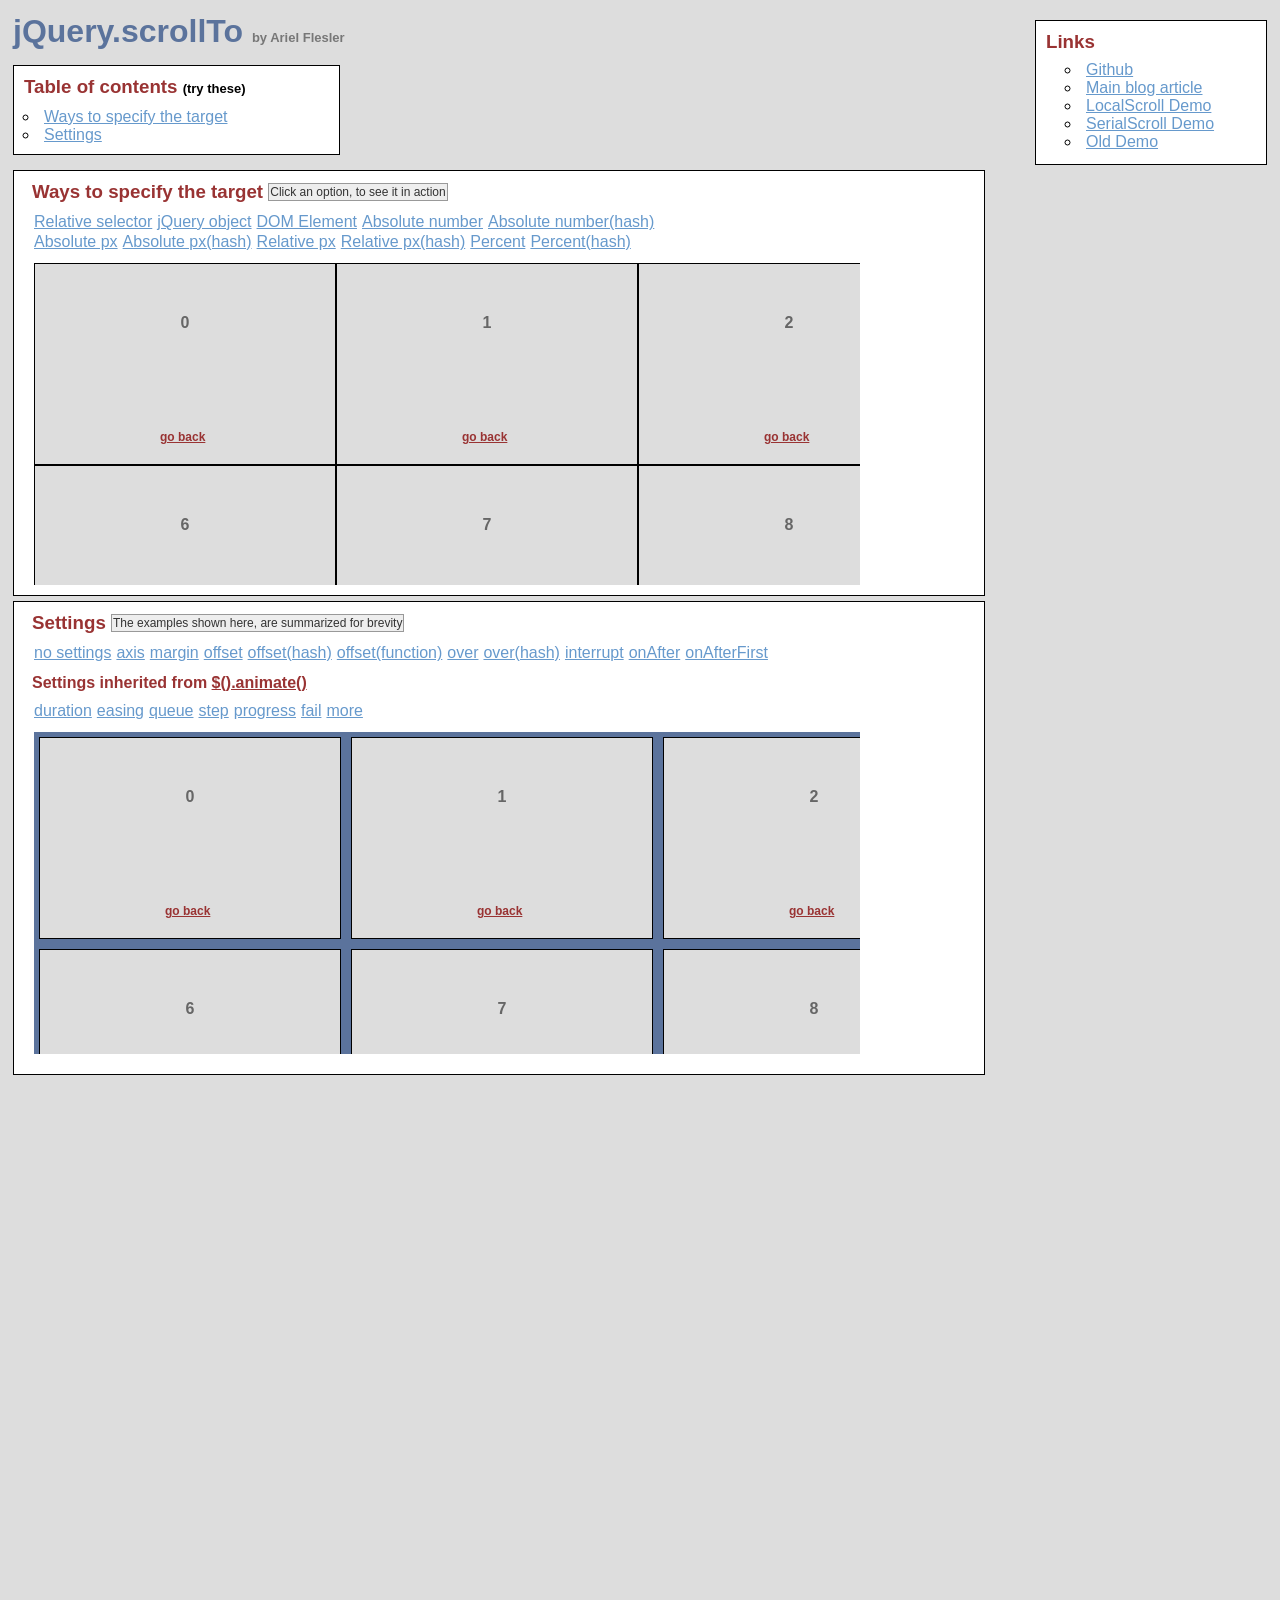
<file: public/js-turtle-master/docs/assets/plugins/jquery-scrollTo/demo/index.html>
<!DOCTYPE html PUBLIC "-//W3C//DTD XHTML 1.0 Transitional//EN" "http://www.w3.org/TR/xhtml1/DTD/xhtml1-transitional.dtd">
<html xmlns="http://www.w3.org/1999/xhtml">
<head>
	<meta http-equiv="Content-Type" content="text/html; charset=iso-8859-1" />
	<title>jQuery.scrollTo</title>
	<meta name="keywords" content="javascript, jquery, plugins, scroll, scrollTo, smooth, animation, to, effect, ariel, flesler, window, overflow, element, navigation, customizable" />
	<meta name="description" content="Demo of jQuery.scrollTo. Lightweight, cross-browser and highly customizable animated scrolling with jQuery, made by Ariel Flesler." />
	<meta name="robots" content="index,follow" />
	<link type="text/css" rel="stylesheet" href="css/style.css" />
	<script type="text/javascript" src="https://ajax.googleapis.com/ajax/libs/jquery/1.8.0/jquery.min.js"></script>
	<script type="text/javascript" src="../jquery.scrollTo.min.js"></script>
	<script type="text/javascript">
		jQuery(function( $ ){
			/**
			 * Demo binding and preparation, no need to read this part
			 */
				//borrowed from jQuery easing plugin
				//http://gsgd.co.uk/sandbox/jquery.easing.php
				$.easing.elasout = function(x, t, b, c, d) {
					var s=1.70158;var p=0;var a=c;
					if (t==0) return b;  if ((t/=d)==1) return b+c;  if (!p) p=d*.3;
					if (a < Math.abs(c)) { a=c; var s=p/4; }
					else var s = p/(2*Math.PI) * Math.asin (c/a);
					return a*Math.pow(2,-10*t) * Math.sin( (t*d-s)*(2*Math.PI)/p ) + c + b;
				};
				$('a.back').click(function() {
					$(this).parents('div.pane').scrollTo(0, 800, { queue:true });
					$(this).parents('div.section').find('span.message').text( this.title);
					return false;
				});
				//just for the example, to stop the click on the links.
				$('ul.links').click(function(e){
					var link = e.target;
					if (link.target === '_blank') {
						return;
					}
					e.preventDefault();
					link.blur();
					if (link.title) {
						$(this).parent().find('span.message').text(link.title);
					}
				});
			
			// This one is important, many browsers don't reset scroll on refreshes
			// Reset all scrollable panes to (0,0)
			$('div.pane').scrollTo(0);
			// Reset the screen to (0,0)
			$.scrollTo(0);
			
			// TOC, shows how to scroll the whole window
			$('#toc a').click(function() {//$.scrollTo works EXACTLY the same way, but scrolls the whole screen
				$.scrollTo(this.hash, 1500, { easing:'elasout' });
				$(this.hash).find('span.message').text(this.title);
				return false;
			});
			
			// Target examples bindings
			var $target = $('#pane-target');
			$('#target-examples a').click(function() {
				$target.stop(true);
			});

			$('#relative-selector').click(function() {
				$target.scrollTo('li:eq(7)', 800);
			});
			$('#jquery-object').click(function() {
				$target.scrollTo($('#pane-target li:eq(14)') , 800);
			});
			$('#dom-element').click(function() {
				$target.scrollTo(document.getElementById('twenty'), 800);
			});
			$('#absolute-number').click(function() {
				$target.scrollTo(150, 800);
			});
			$('#absolute-number-hash').click(function() {
				$target.scrollTo({ top:800, left:700}, 800);
			});
			$('#absolute-px').click(function() {
				$target.scrollTo('520px', 800);
			});
			$('#absolute-px-hash').click(function() {
				$target.scrollTo({top:'110px', left:'290px'}, 800);
			});
			$('#relative-px').click(function() {
				$target.scrollTo('+=100', 500);
			});
			$('#relative-px-hash').click(function() {				
				$target.scrollTo({top:'-=100px', left:'+=100'}, 500);
			});
			$('#percentage-px').click(function() {				
				$target.scrollTo('50%', 800);
			});
			$('#percentage-px-hash').click(function() {				
				$target.scrollTo({top:'50%', left:'20%'}, 800);
			});
			
			// Settings examples bindings, they will all scroll to the same place, with different settings
			var $settings = $('#pane-settings');
			$('#settings-examples a').click(function() {
				// before each animation, reset to (0,0), skip this.
				$settings.stop(true).scrollTo(0);
			});
			
			$('#settings-no').click(function() {
				$settings.scrollTo('li:eq(15)', 1000);
			});
			$('#settings-axis').click(function() {// only scroll horizontally
				$settings.scrollTo('li:eq(15)', 1000, { axis:'x' });
			});
			$('#settings-duration').click(function() {// it's the same as specifying it in the 2nd argument
				$settings.scrollTo('li:eq(15)', { duration: 3000 });
			});
			$('#settings-easing').click(function() {
				$settings.scrollTo('li:eq(15)', 2500, { easing:'elasout' });
			});
			$('#settings-margin').click(function() {//scroll to the "outer" position of the element
				$settings.scrollTo('li:eq(15)', 1000, { margin:true });
			});
			$('#settings-offset').click(function() {//same as { top:-50, left:-50 }
				$settings.scrollTo('li:eq(15)', 1000, { offset:-50 });
			});
			$('#settings-offset-hash').click(function() {
				$settings.scrollTo('li:eq(15)', 1000, { offset:{ top:-5, left:-30 } });
			});
			$('#settings-offset-function').click(function() {
				$settings.scrollTo('li:eq(15)', 1000, {offset: function() { return {top:-30, left:-5}; }});
			});
			$('#settings-over').click(function() {//same as { top:-50, left:-50 }
				$settings.scrollTo('li:eq(15)', 1000, { over:0.5 });
			});
			$('#settings-over-hash').click(function() {
				$settings.scrollTo('li:eq(15)', 1000, { over:{ top:0.2, left:-0.5 } });
			});
			$('#settings-interrupt').click(function() {
				$settings.scrollTo('li:eq(15)', 10000, { interrupt:true });
			});
			$('#settings-queue').click(function() {//in this case, having 'axis' as 'xy' or 'yx' matters.
				$settings.scrollTo('li:eq(15)', 2000, { queue:true });
			});
			$('#settings-onAfter').click(function() {
				$settings.scrollTo('li:eq(15)', 2000, { 
					onAfter:function() {
						$('#settings-message').text('Got there!');
					}
				});
			});
			$('#settings-onAfterFirst').click(function() {//onAfterFirst exists only when queuing
				$settings.scrollTo('li:eq(15)', 1600, { 
					queue:true,
					onAfterFirst:function() {
						$('#settings-message').text('Got there horizontally!');
					},
					onAfter:function() {
						$('#settings-message').text('Got there vertically!');
					}
				});
			});
			$('#settings-step').click(function() {
				$settings.scrollTo('li:eq(15)', 2000, {step:function(now) {
					$('#settings-message').text(now.toFixed(2));
				}});
			});
			$('#settings-progress').click(function() {
				$settings.scrollTo('li:eq(15)', 2000, {progress:function(_, now) {
					$('#settings-message').text(Math.round(now*100) + '%');
				}});
			});
			$('#settings-fail').click(function() {
				$settings.scrollTo('li:eq(15)', 10000, {interrupt:true, fail:function() {
					$('#settings-message').text('Scroll interrupted!');
				}});
			});
		});
	</script>
</head>
<body>
	<h1>jQuery.scrollTo&nbsp;<strong>by Ariel Flesler</strong></h1>
	
	<div id="toc" class="part">
		<h3>Table of contents&nbsp;<strong>(try these)</strong></h3>
		<ul>
			<li><a title="$.scrollTo('#target-examples', 800, {easing:'elasout'});" href="#target-examples">Ways to specify the target</a></li>
			<li><a title="$.scrollTo('#settings-examples', 800, {easing:'elasout'});" href="#settings-examples">Settings</a></li>
		</ul>
	</div>
	
	<div id="links" class="part">
		<h3>Links</h3>
		<ul>
			<li><a target="_blank" href="https://github.com/flesler/jquery.scrollTo">Github</a></li>
			<li><a target="_blank" href="http://flesler.blogspot.com/2007/10/jqueryscrollto.html">Main blog article</a></li>
			<li><a target="_blank" href="http://demos.flesler.com/jquery/localScroll/">LocalScroll Demo</a></li>
			<li><a target="_blank" href="http://demos.flesler.com/jquery/serialScroll/">SerialScroll Demo</a></li>
			<li><a target="_blank" href="index.old.html">Old Demo</a></li>
		</ul>
	</div>
	<div id="target-examples" class="section part">
		<h3>Ways to specify the target&nbsp;<span id="target-message" class="message">Click an option, to see it in action</span></h3>
		<ul class="links">
			<li><a title="$(...).scrollTo('li:eq(7)', 800);" id="relative-selector" href="#">Relative selector</a></li>
			<li><a title="$(...).scrollTo($('div li:eq(14)'), 800);" id="jquery-object" href="#">jQuery object</a></li>
			<li><a title="$(...).scrollTo(document.getElementById('twenty'), 800);" id="dom-element" href="#">DOM Element</a></li>
			<li><a title="$(...).scrollTo(150, 800);" id="absolute-number" href="#">Absolute number</a></li>
			<li><a title="$(...).scrollTo({ top:800, left:700}, 800);" id="absolute-number-hash" href="#">Absolute number(hash)</a></li>
		</ul>
		<ul class="links">
			<li><a title="$(...).scrollTo('520px', 800);" id="absolute-px" href="#">Absolute px</a></li>
			<li><a title="$(...).scrollTo({top:'110px', left:'290px'}, 800);" id="absolute-px-hash" href="#">Absolute px(hash)</a></li>
			<li><a title="$(...).scrollTo('+=100px', 800);" id="relative-px" href="#">Relative px</a></li>
			<li><a title="$(...).scrollTo({top:'-=100px', left:'+=100'}, 800);" id="relative-px-hash" href="#">Relative px(hash)</a></li>
			<li><a title="$(...).scrollTo('50%', 800);" id="percentage-px" href="#">Percent</a></li>
			<li><a title="$(...).scrollTo({top:'50%', left:'20%'}, 800);" id="percentage-px-hash" href="#">Percent(hash)</a></li>
		</ul>
		<div id="pane-target" class="pane">
			<ul class="elements" style="height:1011px; width:1820px;">
				<li><p>0</p><a href="#" title="$(...).scrollTo(0, 800, {queue:true});" class="back">go back</a></li><li><p>1</p><a href="#" title="$(...).scrollTo(0, 800, {queue:true});" class="back">go back</a></li><li><p>2</p><a href="#" title="$(...).scrollTo(0, 800, {queue:true});" class="back">go back</a></li><li><p>3</p><a href="#" title="$(...).scrollTo(0, 800, {queue:true});" class="back">go back</a></li><li><p>4</p><a href="#" title="$(...).scrollTo(0, 800, {queue:true});" class="back">go back</a></li><li><p>5</p><a href="#" title="$(...).scrollTo(0, 800, {queue:true});" class="back">go back</a></li><li><p>6</p><a href="#" title="$(...).scrollTo(0, 800, {queue:true});" class="back">go back</a></li><li><p>7</p><a href="#" title="$(...).scrollTo(0, 800, {queue:true});" class="back">go back</a></li><li><p>8</p><a href="#" title="$(...).scrollTo(0, 800, {queue:true});" class="back">go back</a></li><li><p>9</p><a href="#" title="$(...).scrollTo(0, 800, {queue:true});" class="back">go back</a></li><li><p>10</p><a href="#" title="$(...).scrollTo(0, 800, {queue:true});" class="back">go back</a></li><li><p>11</p><a href="#" title="$(...).scrollTo(0, 800, {queue:true});" class="back">go back</a></li><li><p>12</p><a href="#" title="$(...).scrollTo(0, 800, {queue:true});" class="back">go back</a></li><li><p>13</p><a href="#" title="$(...).scrollTo(0, 800, {queue:true});" class="back">go back</a></li><li><p>14</p><a href="#" title="$(...).scrollTo(0, 800, {queue:true});" class="back">go back</a></li><li><p>15</p><a href="#" title="$(...).scrollTo(0, 800, {queue:true});" class="back">go back</a></li><li><p>16</p><a href="#" title="$(...).scrollTo(0, 800, {queue:true});" class="back">go back</a></li><li><p>17</p><a href="#" title="$(...).scrollTo(0, 800, {queue:true});" class="back">go back</a></li><li><p>18</p><a href="#" title="$(...).scrollTo(0, 800, {queue:true});" class="back">go back</a></li><li><p>19</p><a href="#" title="$(...).scrollTo(0, 800, {queue:true});" class="back">go back</a></li><li id="twenty"><p>20</p><a href="#" title="$(...).scrollTo(0, 800, {queue:true});" class="back">go back</a></li><li><p>21</p><a href="#" title="$(...).scrollTo(0, 800, {queue:true});" class="back">go back</a></li><li><p>22</p><a href="#" title="$(...).scrollTo(0, 800, {queue:true});" class="back">go back</a></li><li><p>23</p><a href="#" title="$(...).scrollTo(0, 800, {queue:true});" class="back">go back</a></li><li><p>24</p><a href="#" title="$(...).scrollTo(0, 800, {queue:true});" class="back">go back</a></li><li><p>25</p><a href="#" title="$(...).scrollTo(0, 800, {queue:true});" class="back">go back</a></li><li><p>26</p><a href="#" title="$(...).scrollTo(0, 800, {queue:true});" class="back">go back</a></li><li><p>27</p><a href="#" title="$(...).scrollTo(0, 800, {queue:true});" class="back">go back</a></li><li><p>28</p><a href="#" title="$(...).scrollTo(0, 800, {queue:true});" class="back">go back</a></li><li><p>29</p><a href="#" title="$(...).scrollTo(0, 800, {queue:true});" class="back">go back</a></li>
			</ul>
		</div>
	</div>
	<div id="settings-examples" class="section part">
		<h3>Settings&nbsp;<span id="settings-message" class="message">The examples shown here, are summarized for brevity</span></h3>
		<ul class="links">
			<li><a title="$(...).scrollTo('li:eq(15)', 1000);" id="settings-no" href="#">no settings</a></li>
			<li><a title="$(...).scrollTo('li:eq(15)', 1000, {axis:'x'});//only scroll on this axis (can be x, y, xy or yx)" id="settings-axis" href="#">axis</a></li>
			<li><a title="$(...).scrollTo('li:eq(15)', 1000, {margin:true});//deduct the margin and border from the final position" id="settings-margin" href="#">margin</a></li>
			<li><a title="$(...).scrollTo('li:eq(15)', 1000, {offset:-50});//add or deduct from the final position" id="settings-offset" href="#">offset</a></li>
			<li><a title="$(...).scrollTo('li:eq(15)', 1000, {offset: {top:-5, left:-30} });" id="settings-offset-hash" href="#">offset(hash)</a></li>
			<li><a title="$(...).scrollTo('li:eq(15)', 1000, {offset: function() { return {top:-30, left:-5}; }});" id="settings-offset-function" href="#">offset(function)</a></li>
			<li><a title="$(...).scrollTo('li:eq(15)', 1000, {over:0.5});//add or deduct a fraction of its height/width" id="settings-over" href="#">over</a></li>
			<li><a title="$(...).scrollTo('li:eq(15)', 1000, {over:{top:0.2, left:-0.5});" id="settings-over-hash" href="#">over(hash)</a></li>
			<li><a title="Scroll manually to interrupt the animation" id="settings-interrupt" href="#">interrupt</a></li>
			<li><a title="$(...).scrollTo('li:eq(15)', 1600, {onAfter:function() { } });//called after the scrolling ends" id="settings-onAfter" href="#">onAfter</a></li>
			<li><a title="$(...).scrollTo('li:eq(15)', 1600, {queue:true, onAfterFirst:function() { } });//called after the first axis scrolled" id="settings-onAfterFirst" href="#">onAfterFirst</a></li>
		</ul>
		<h4>Settings inherited from <a href="http://api.jquery.com/animate/#animate-properties-options" target="_blank">$().animate()</a></h4>
		<ul class="links">
			<li><a title="$(...).scrollTo('li:eq(15)', {duration:3000});//another way of calling the plugin" id="settings-duration" href="#">duration</a></li>
			<li><a title="$(...).scrollTo('li:eq(15)', 2500, {easing:'elasout'});//specify an easing equation" id="settings-easing" href="#">easing</a></li>
			<li><a title="$(...).scrollTo('li:eq(15)', 1600, {queue:true});//scroll one axis, then the other" id="settings-queue" href="#">queue</a></li>
			<li><a title="$(...).scrollTo('li:eq(15)', 2500, {step:function() { }'});//specify a step function" id="settings-step" href="#">step</a></li>
			<li><a title="$(...).scrollTo('li:eq(15)', 2500, {progress:function() { }'});//specify a progress function" id="settings-progress" href="#">progress</a></li>
			<li><a title="Scroll manually to interrupt and trigger the callback" id="settings-fail" href="#">fail</a></li>
			<li><a href="http://api.jquery.com/animate/#animate-properties-options" target="_blank">more</a></li>
		</ul>
		<div id="pane-settings" class="pane">
			<ul class="elements" style="height:1062px;width:1877px;">
				<li><p>0</p><a href="#" title="$(...).scrollTo(0, 800, {queue:true});" class="back">go back</a></li><li><p>1</p><a href="#" title="$(...).scrollTo(0, 800, {queue:true});" class="back">go back</a></li><li><p>2</p><a href="#" title="$(...).scrollTo(0, 800, {queue:true});" class="back">go back</a></li><li><p>3</p><a href="#" title="$(...).scrollTo(0, 800, {queue:true});" class="back">go back</a></li><li><p>4</p><a href="#" title="$(...).scrollTo(0, 800, {queue:true});" class="back">go back</a></li><li><p>5</p><a href="#" title="$(...).scrollTo(0, 800, {queue:true});" class="back">go back</a></li><li><p>6</p><a href="#" title="$(...).scrollTo(0, 800, {queue:true});" class="back">go back</a></li><li><p>7</p><a href="#" title="$(...).scrollTo(0, 800, {queue:true});" class="back">go back</a></li><li><p>8</p><a href="#" title="$(...).scrollTo(0, 800, {queue:true});" class="back">go back</a></li><li><p>9</p><a href="#" title="$(...).scrollTo(0, 800, {queue:true});" class="back">go back</a></li><li><p>10</p><a href="#" title="$(...).scrollTo(0, 800, {queue:true});" class="back">go back</a></li><li><p>11</p><a href="#" title="$(...).scrollTo(0, 800, {queue:true});" class="back">go back</a></li><li><p>12</p><a href="#" title="$(...).scrollTo(0, 800, {queue:true});" class="back">go back</a></li><li><p>13</p><a href="#" title="$(...).scrollTo(0, 800, {queue:true});" class="back">go back</a></li><li><p>14</p><a href="#" title="$(...).scrollTo(0, 800, {queue:true});" class="back">go back</a></li><li><p>15</p><a href="#" title="$(...).scrollTo(0, 800, {queue:true});" class="back">go back</a></li><li><p>16</p><a href="#" title="$(...).scrollTo(0, 800, {queue:true});" class="back">go back</a></li><li><p>17</p><a href="#" title="$(...).scrollTo(0, 800, {queue:true});" class="back">go back</a></li><li><p>18</p><a href="#" title="$(...).scrollTo(0, 800, {queue:true});" class="back">go back</a></li><li><p>19</p><a href="#" title="$(...).scrollTo(0, 800, {queue:true});" class="back">go back</a></li><li><p>20</p><a href="#" title="$(...).scrollTo(0, 800, {queue:true});" class="back">go back</a></li><li><p>21</p><a href="#" title="$(...).scrollTo(0, 800, {queue:true});" class="back">go back</a></li><li><p>22</p><a href="#" title="$(...).scrollTo(0, 800, {queue:true});" class="back">go back</a></li><li><p>23</p><a href="#" title="$(...).scrollTo(0, 800, {queue:true});" class="back">go back</a></li><li><p>24</p><a href="#" title="$(...).scrollTo(0, 800, {queue:true});" class="back">go back</a></li><li><p>25</p><a href="#" title="$(...).scrollTo(0, 800, {queue:true});" class="back">go back</a></li><li><p>26</p><a href="#" title="$(...).scrollTo(0, 800, {queue:true});" class="back">go back</a></li><li><p>27</p><a href="#" title="$(...).scrollTo(0, 800, {queue:true});" class="back">go back</a></li><li><p>28</p><a href="#" title="$(...).scrollTo(0, 800, {queue:true});" class="back">go back</a></li><li><p>29</p><a href="#" title="$(...).scrollTo(0, 800, {queue:true});" class="back">go back</a></li>
			</ul>
		</div>
	</div>
</body>
</html>
</file>
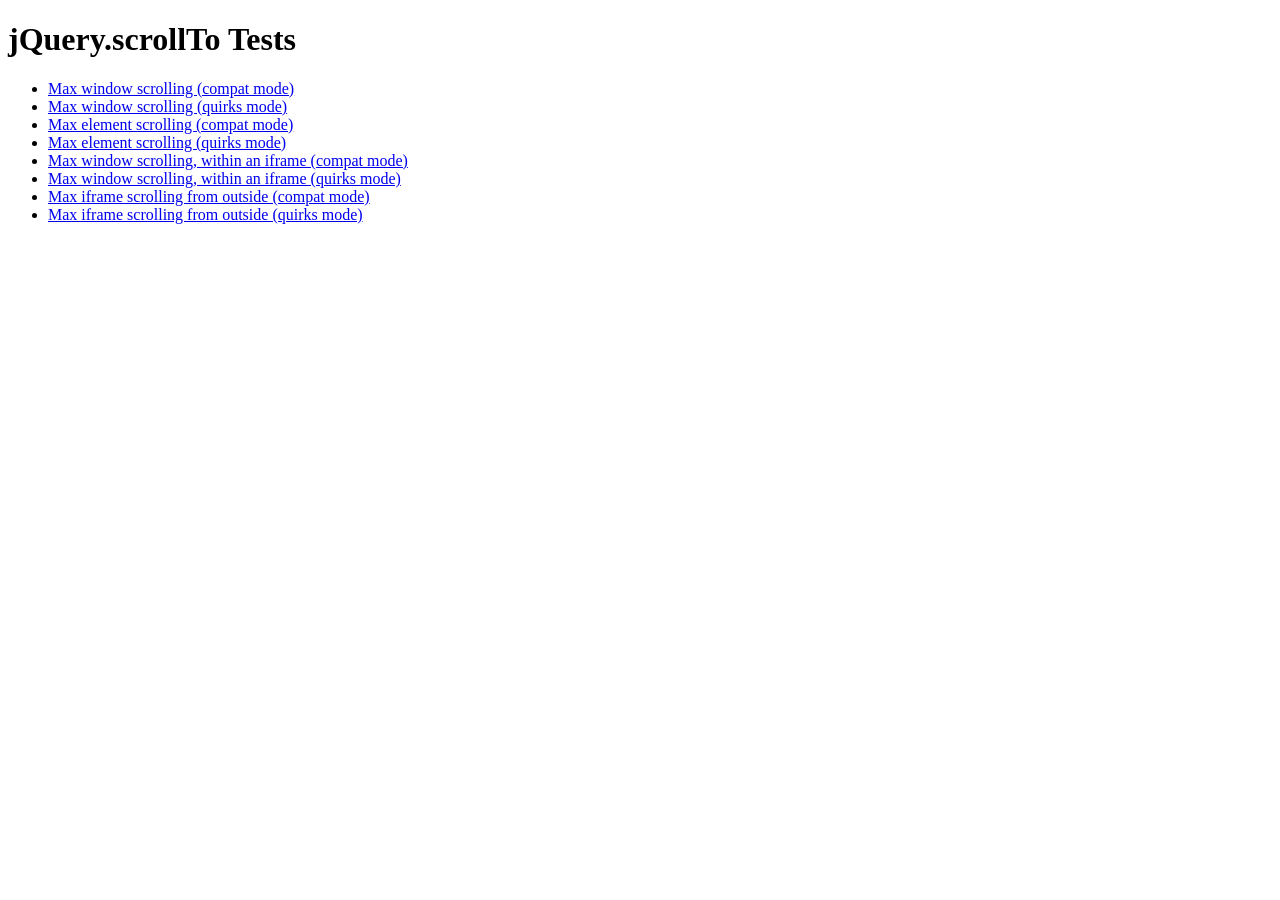
<file: public/js-turtle-master/docs/assets/plugins/jquery-scrollTo/tests/index.html>
<!DOCTYPE html PUBLIC "-//W3C//DTD XHTML 1.0 Transitional//EN" "http://www.w3.org/TR/xhtml1/DTD/xhtml1-transitional.dtd">
<html xmlns="http://www.w3.org/1999/xhtml">
<head>
	<meta http-equiv="Content-Type" content="text/html; charset=iso-8859-1" />
	<title>jQuery.scrollTo Tests</title>
	<meta name="keywords" content="javascript, jquery, plugins, scroll, scrollTo, smooth, animation, to, effect, ariel, flesler, window, overflow, element, navigation, customizable" />
	<meta name="description" content="Tests for jQuery ScrollTo. Made by Ariel Flesler." />
	<meta name="robots" content="index,follow" />
</head>
<body>
	<h1>jQuery.scrollTo Tests</h1>
	
	<ul>
		<li><a href="WinMaxY-compat.html">Max window scrolling (compat mode)</a></li>
		<li><a href="WinMaxY-quirks.html">Max window scrolling (quirks mode)</a></li>
		<li><a href="ElemMaxY-compat.html">Max element scrolling (compat mode)</a></li>
		<li><a href="ElemMaxY-quirks.html">Max element scrolling (quirks mode)</a></li>
		<li><a href="WinMaxY-with-iframe-compat.html">Max window scrolling, within an iframe (compat mode)</a></li>
		<li><a href="WinMaxY-with-iframe-quirks.html">Max window scrolling, within an iframe (quirks mode)</a></li>
		<li><a href="WinMaxY-to-iframe-compat.html">Max iframe scrolling from outside (compat mode)</a></li>
		<li><a href="WinMaxY-to-iframe-quirks.html">Max iframe scrolling from outside (quirks mode)</a></li>
	</ul>
</body>
</html>
</file>
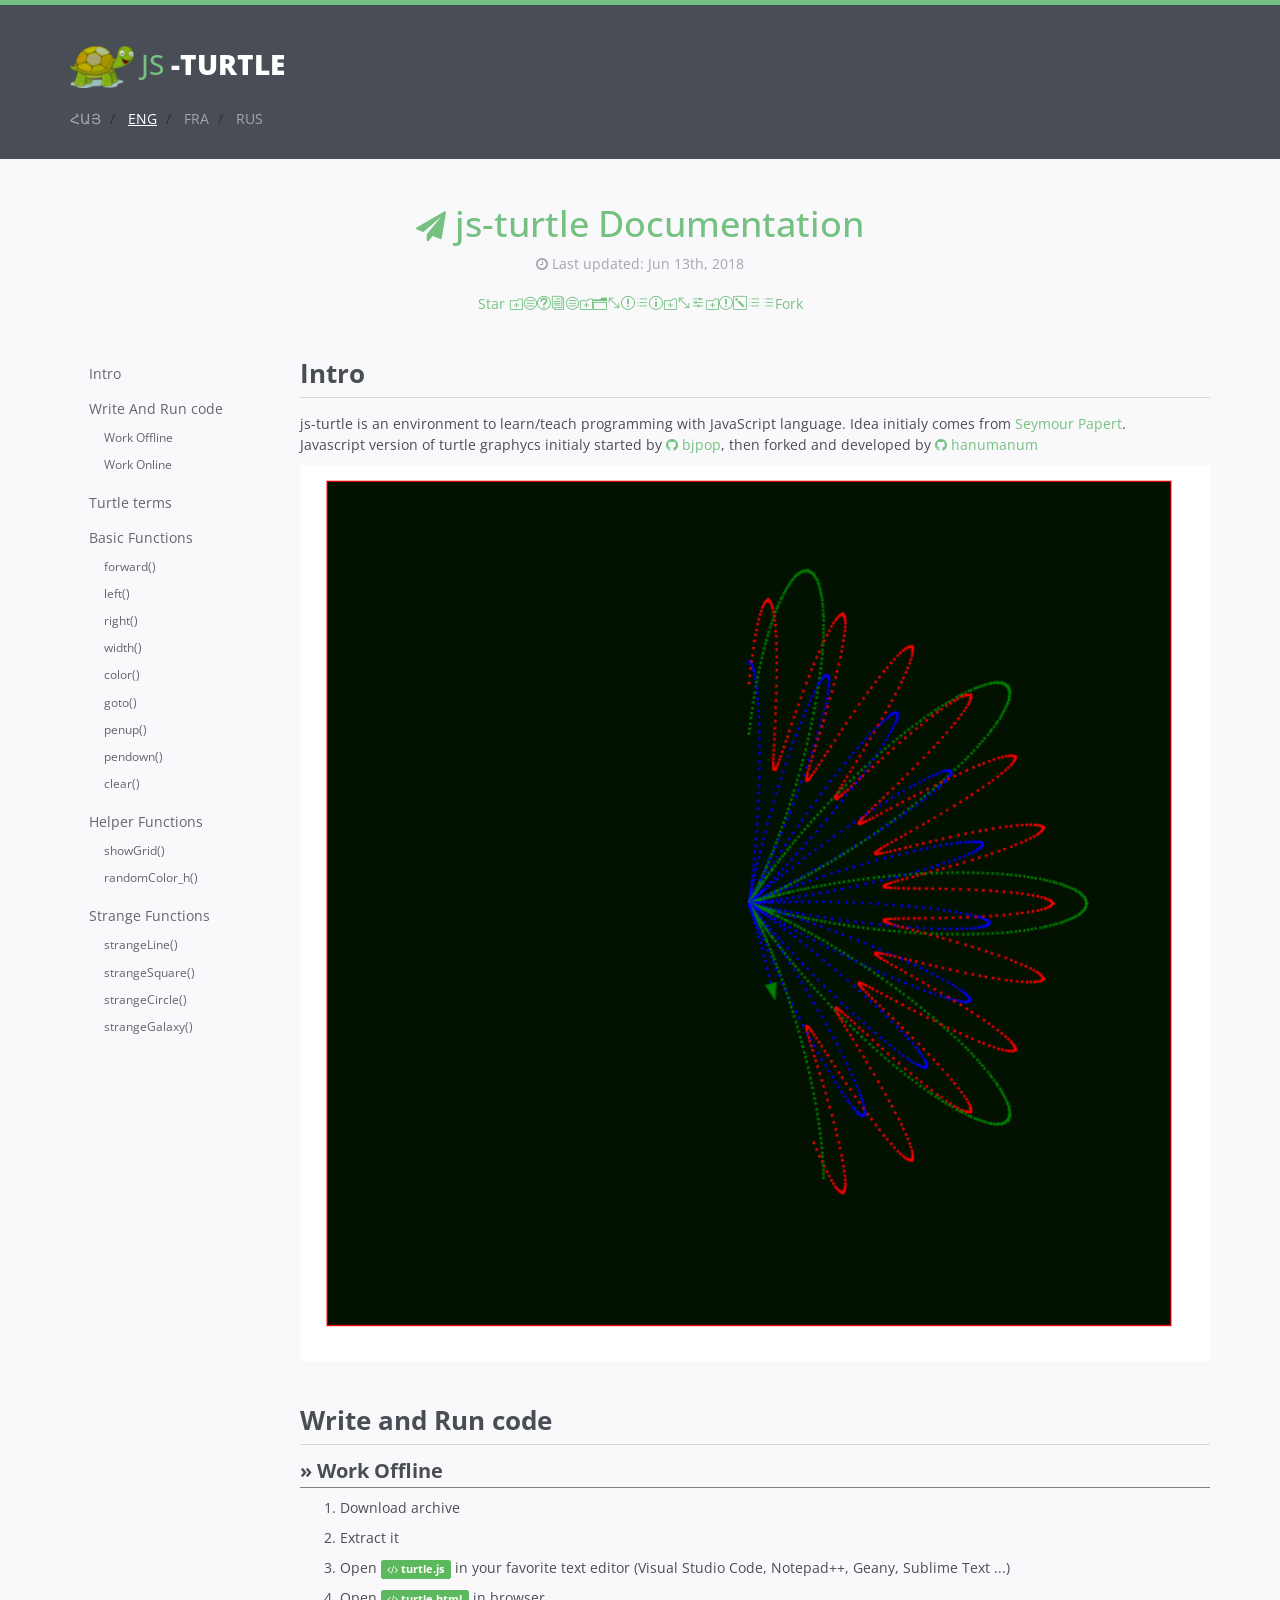
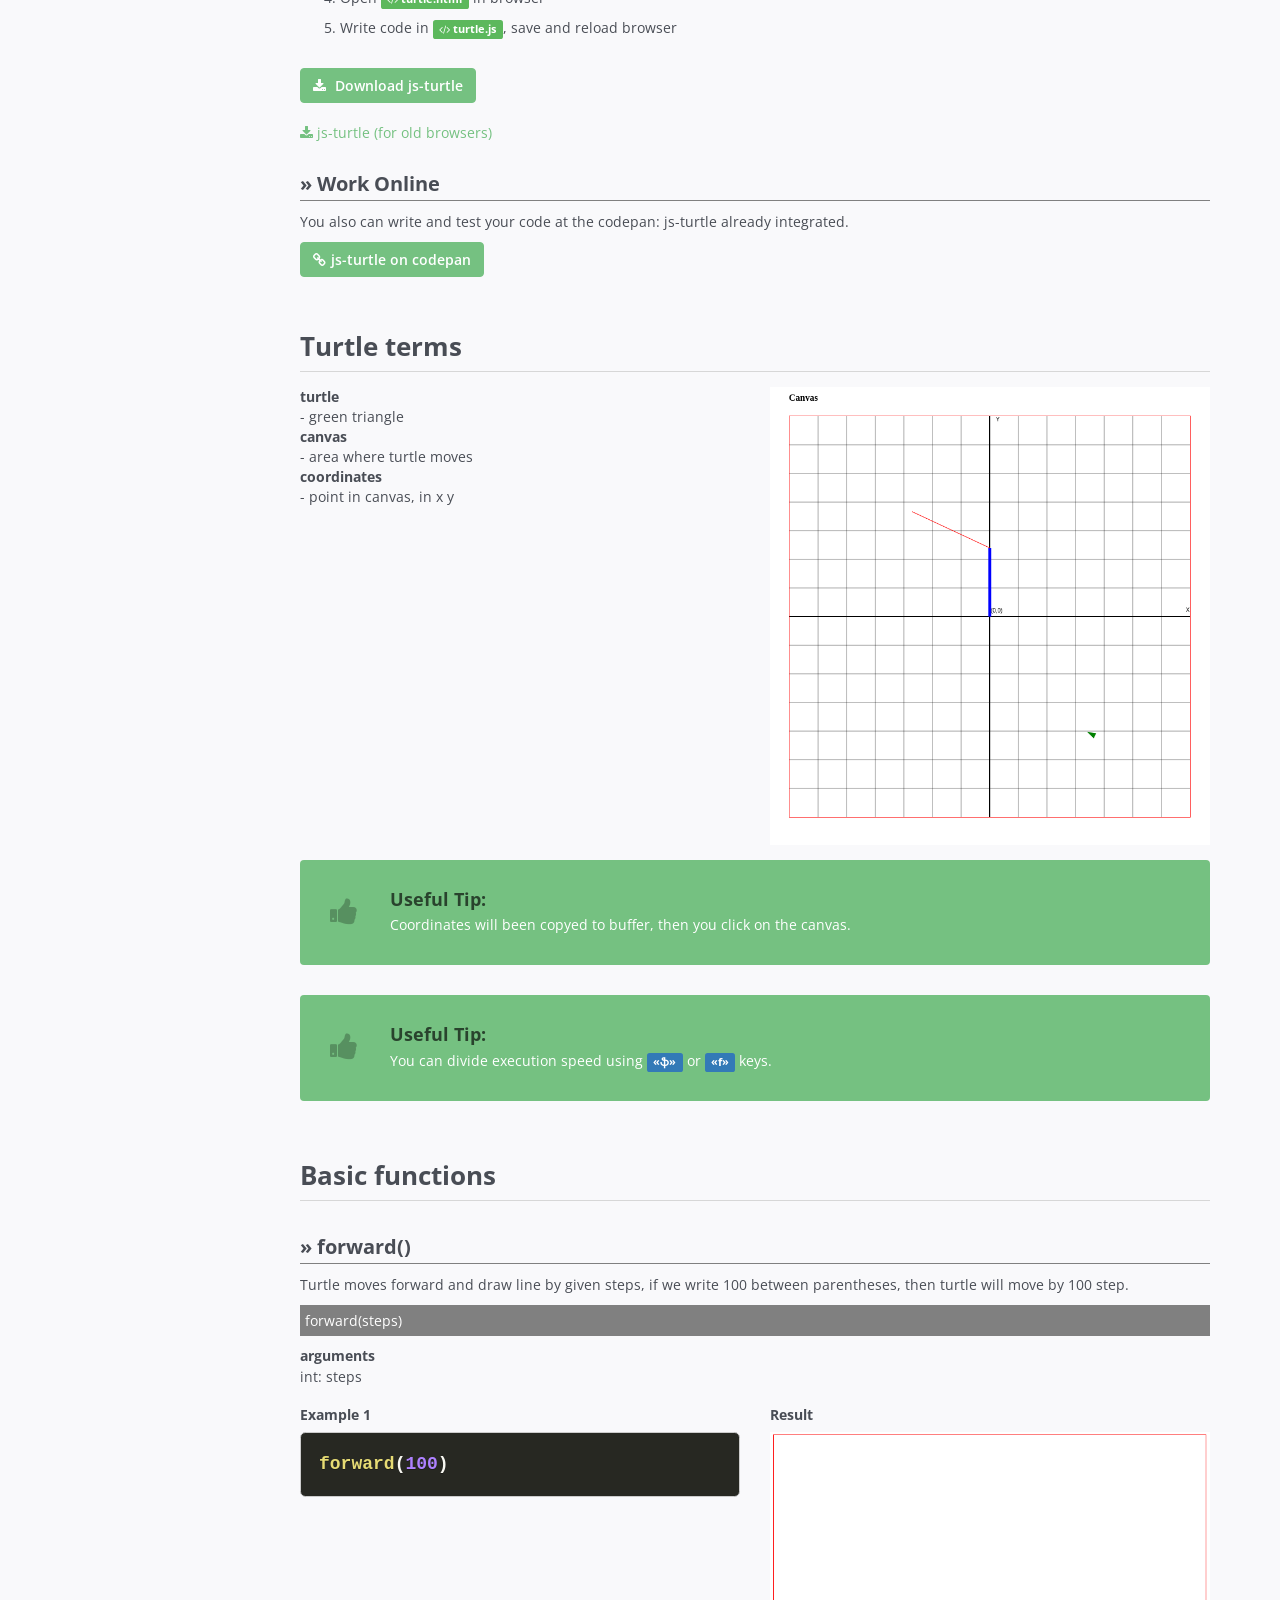
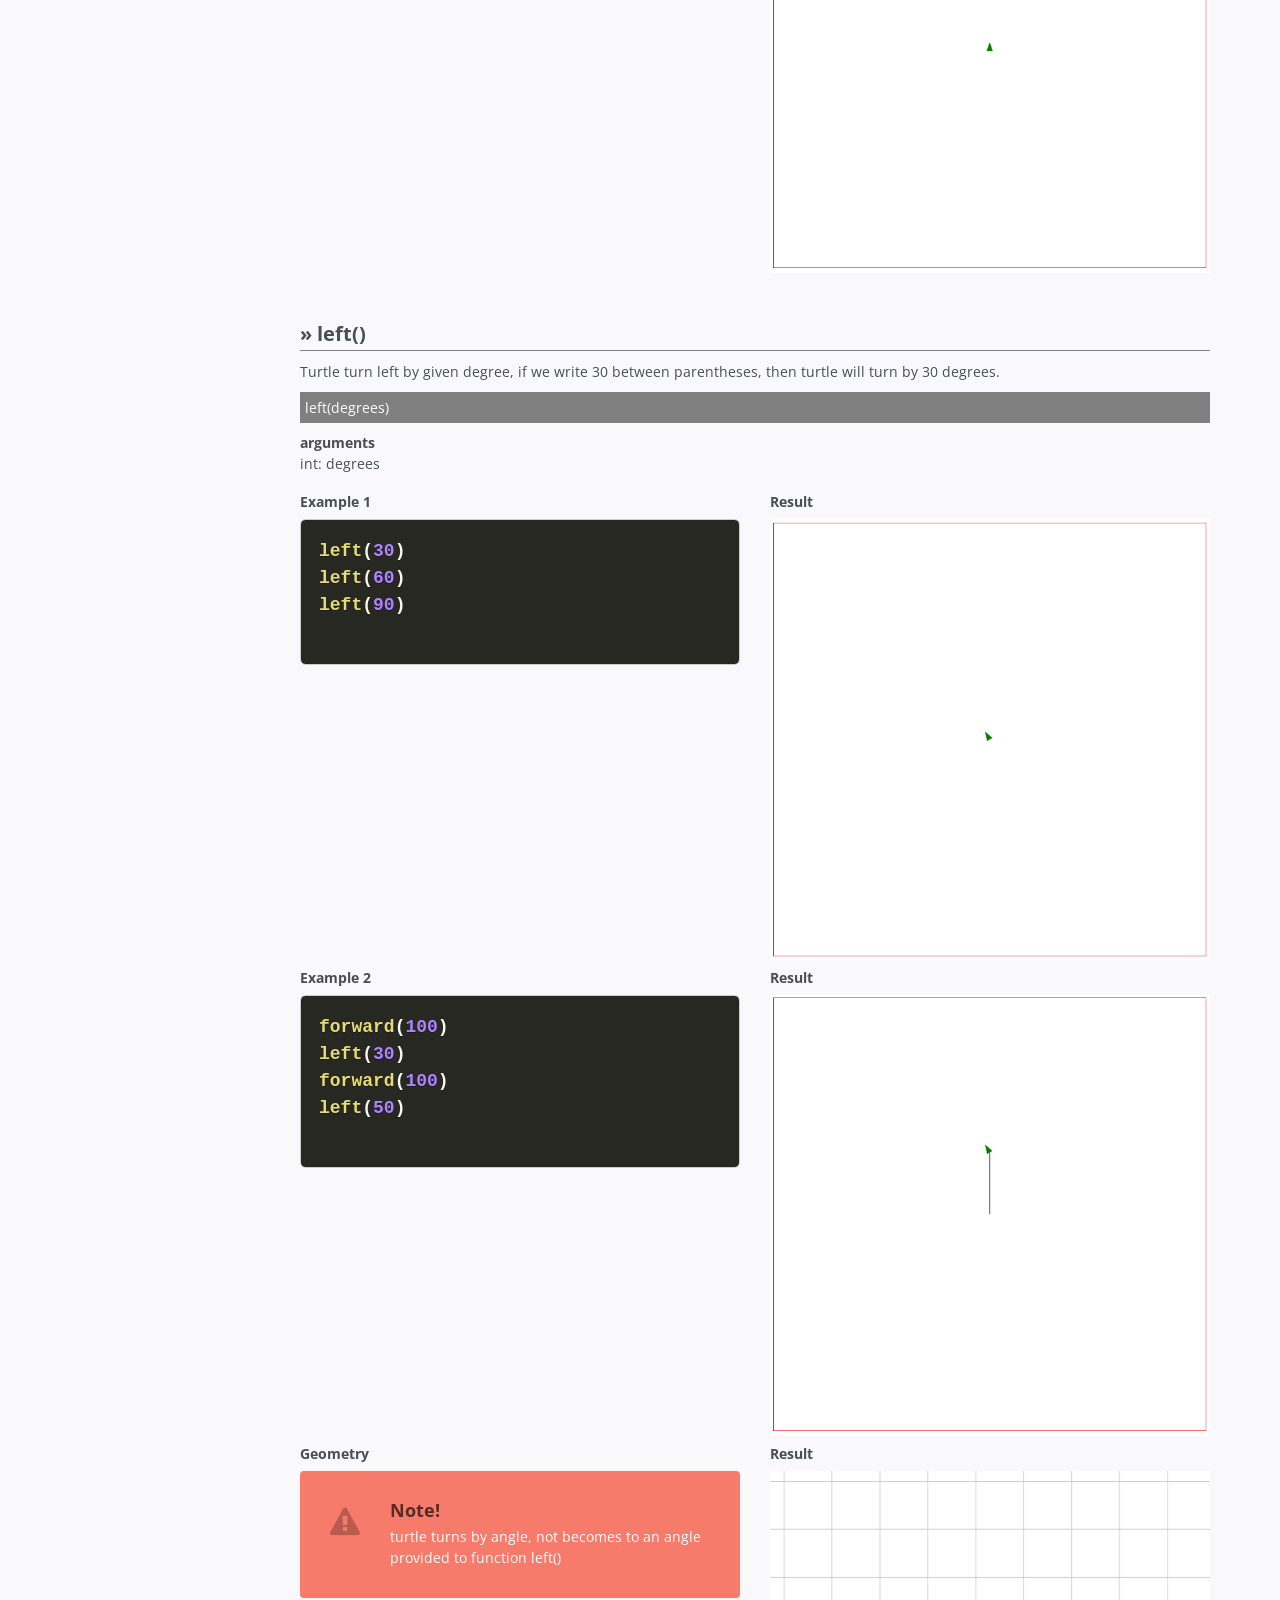
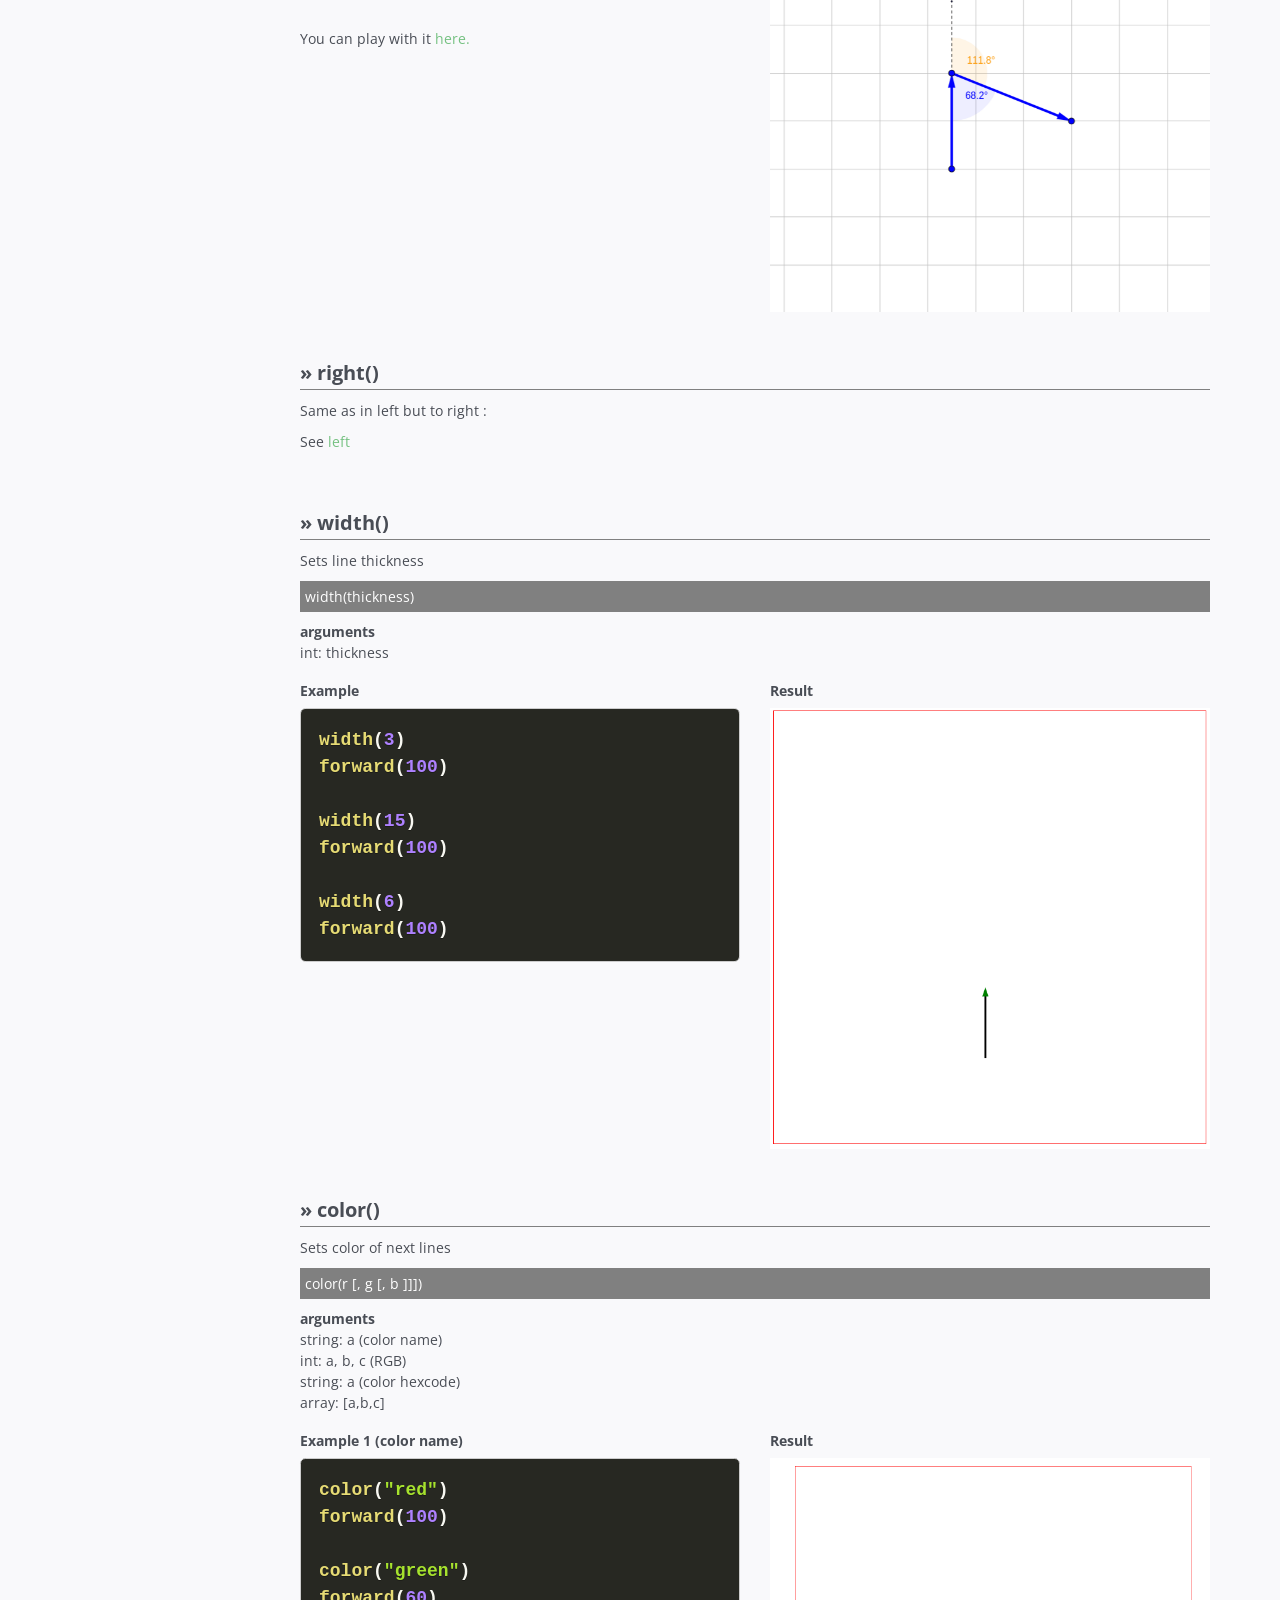
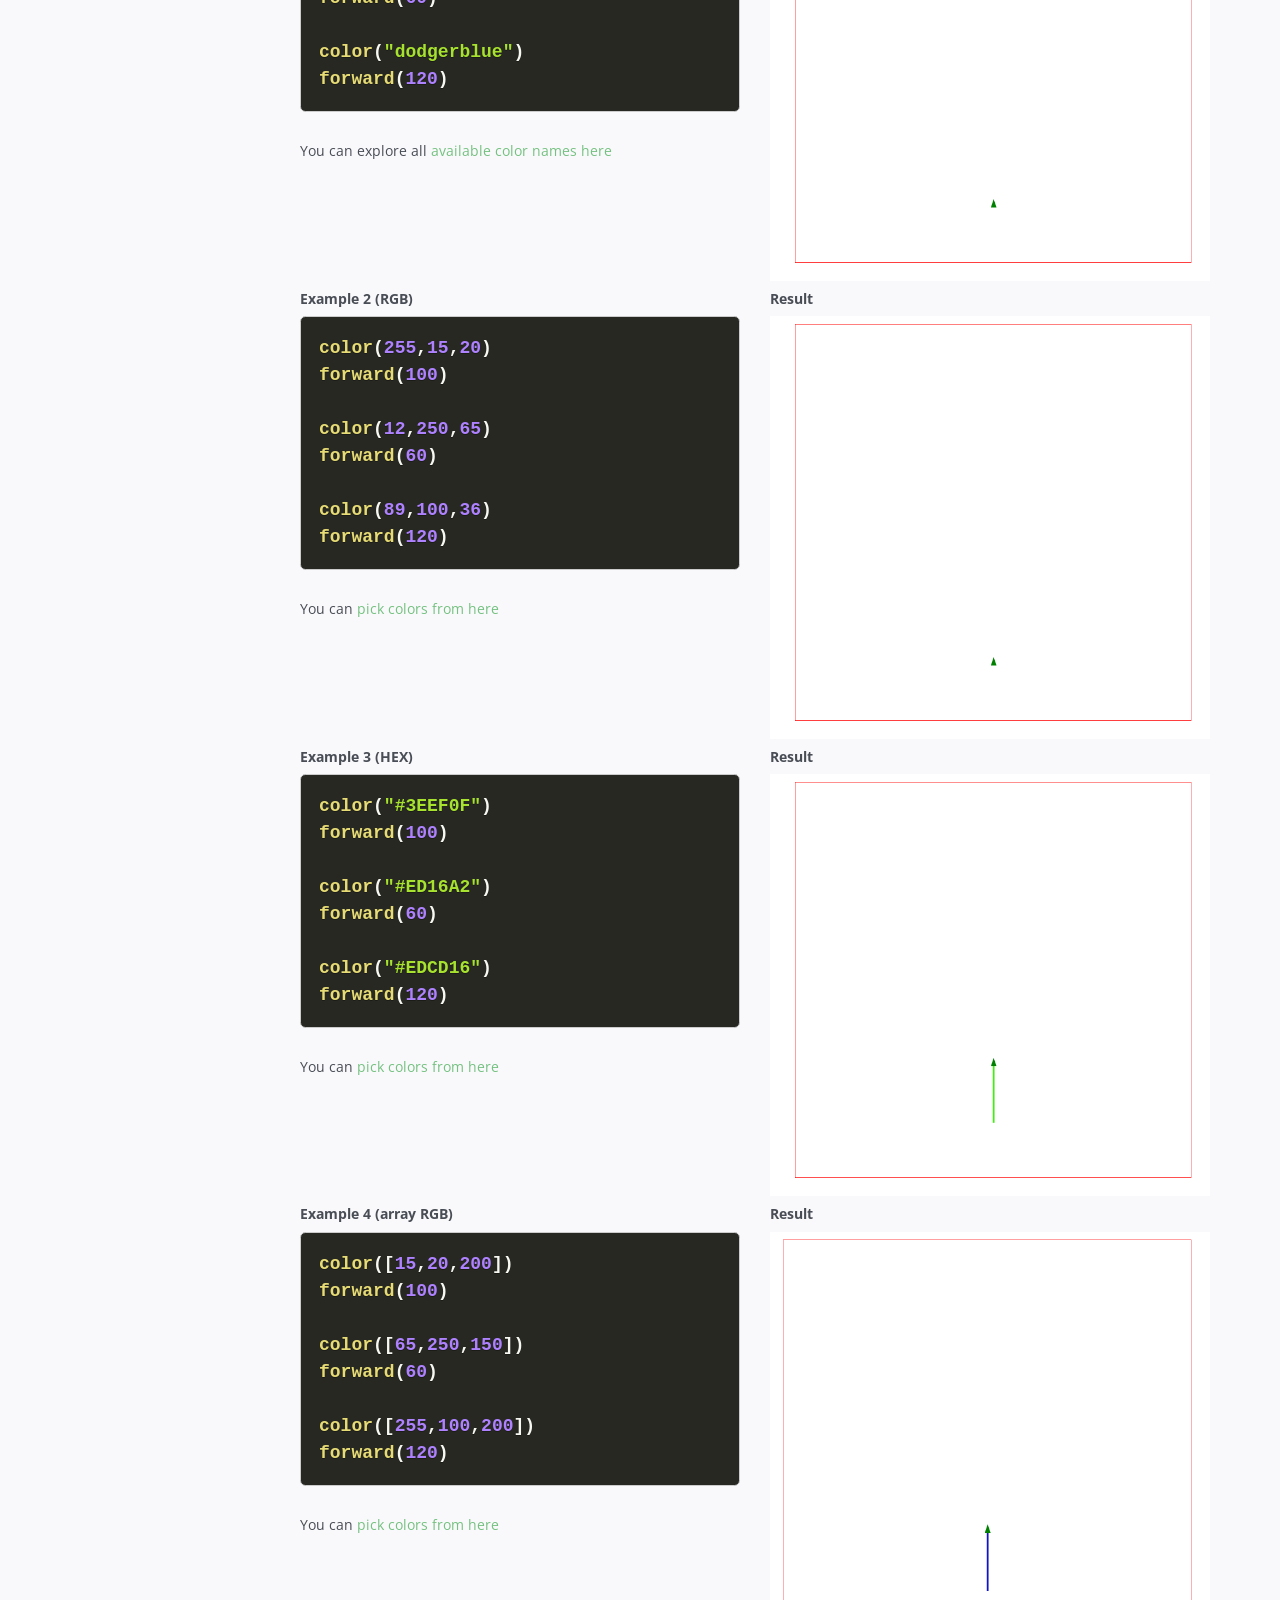
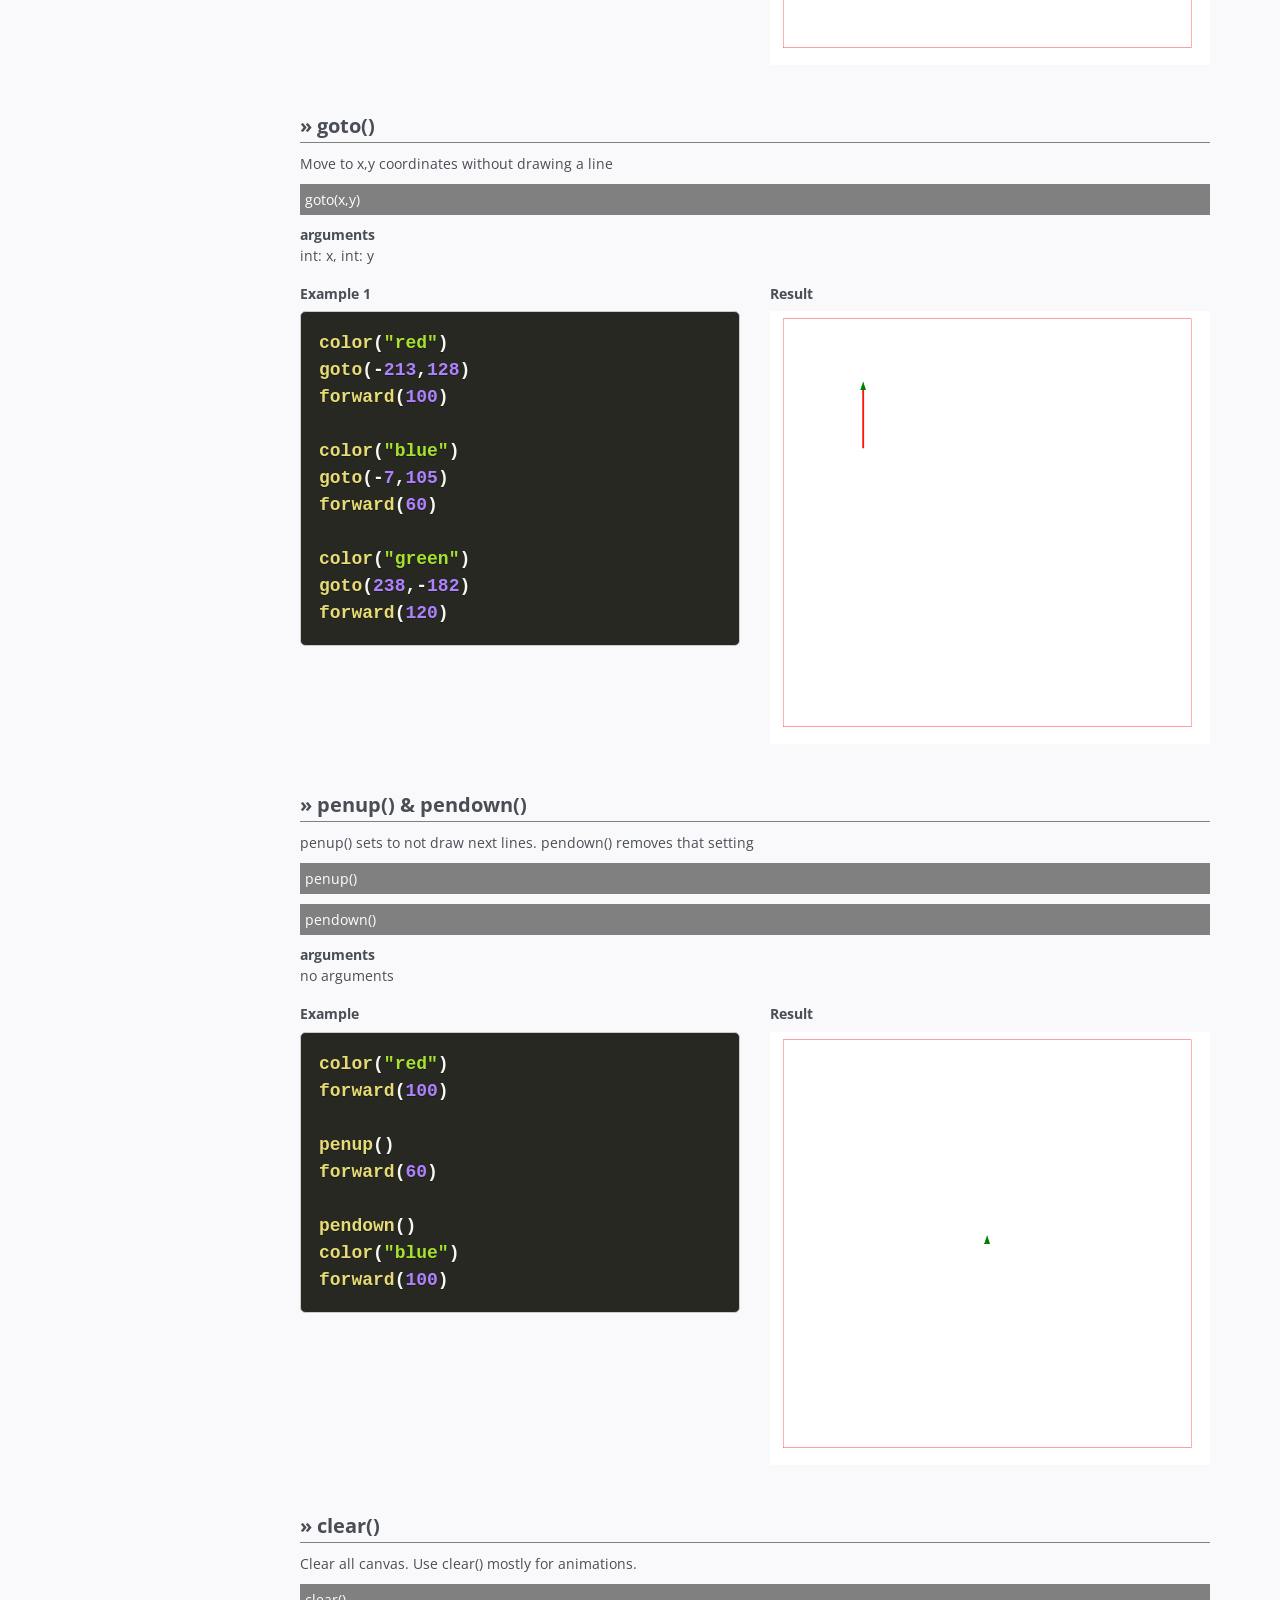
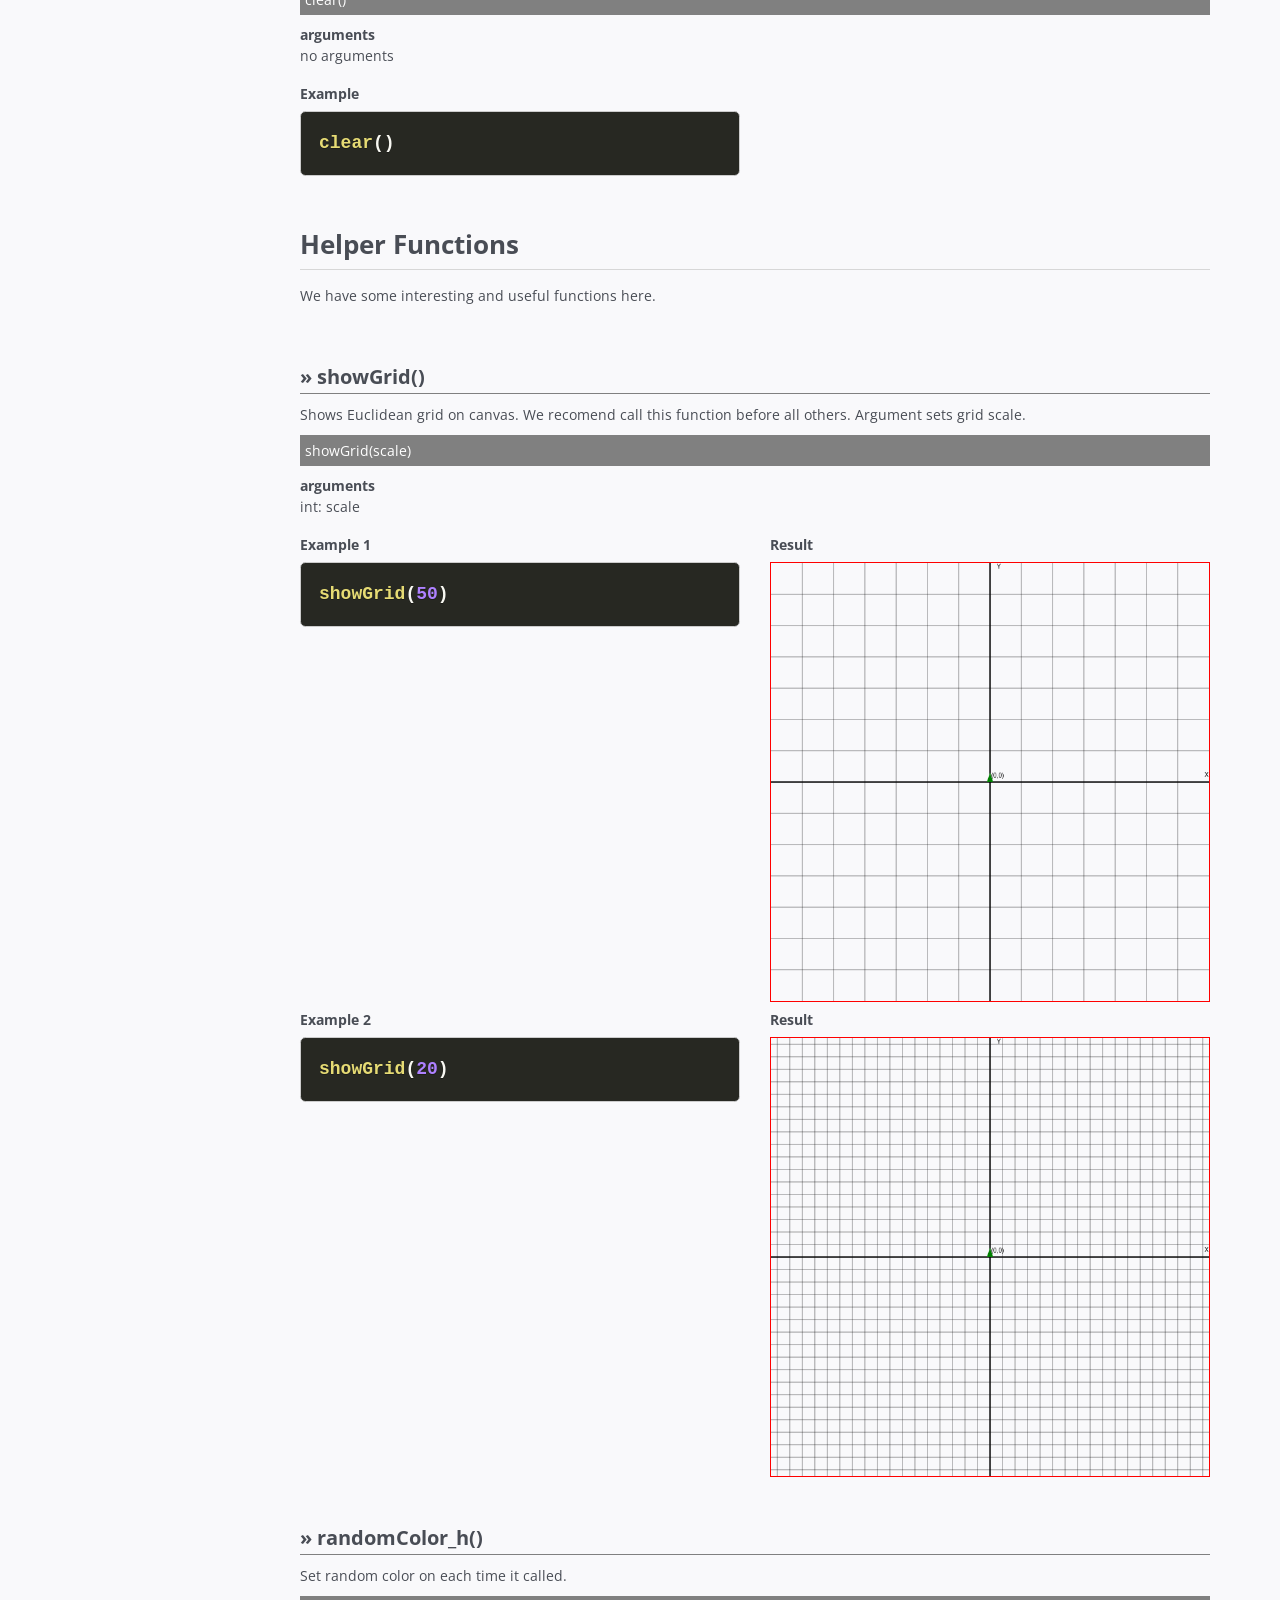
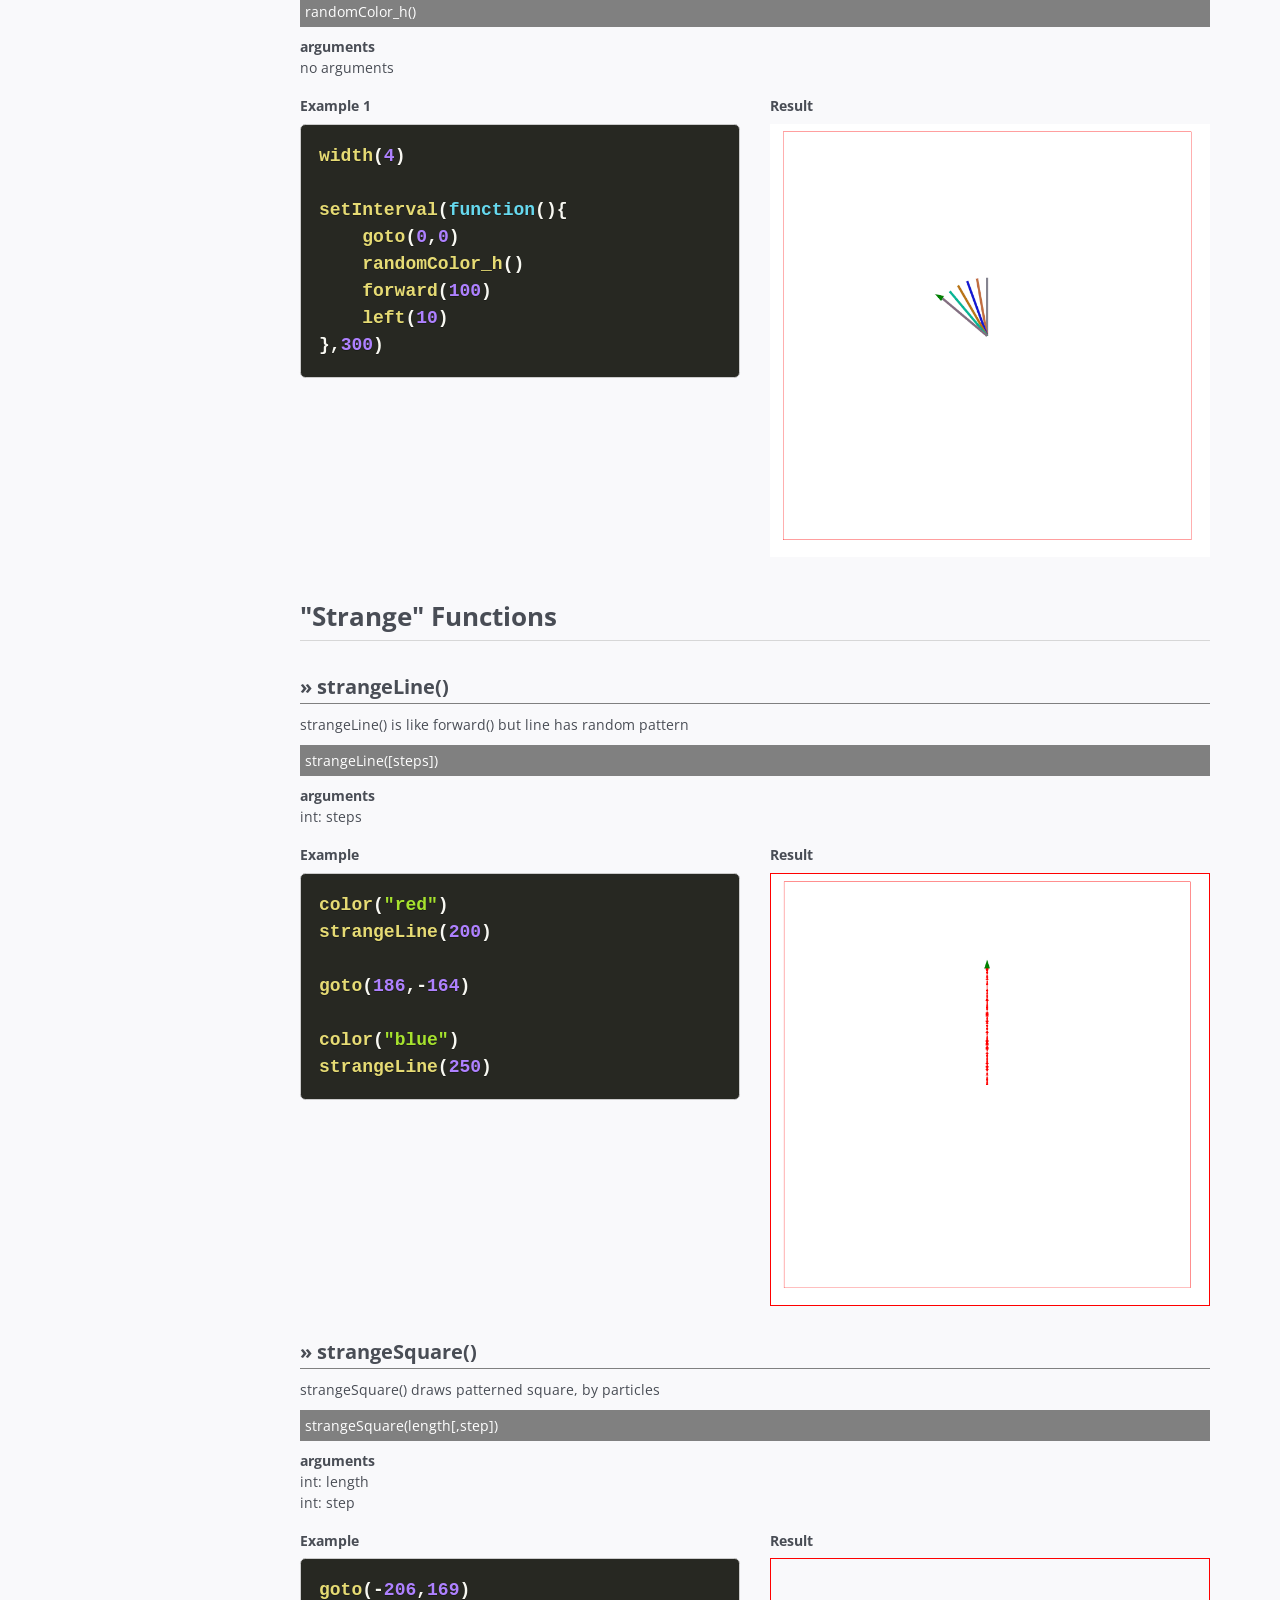
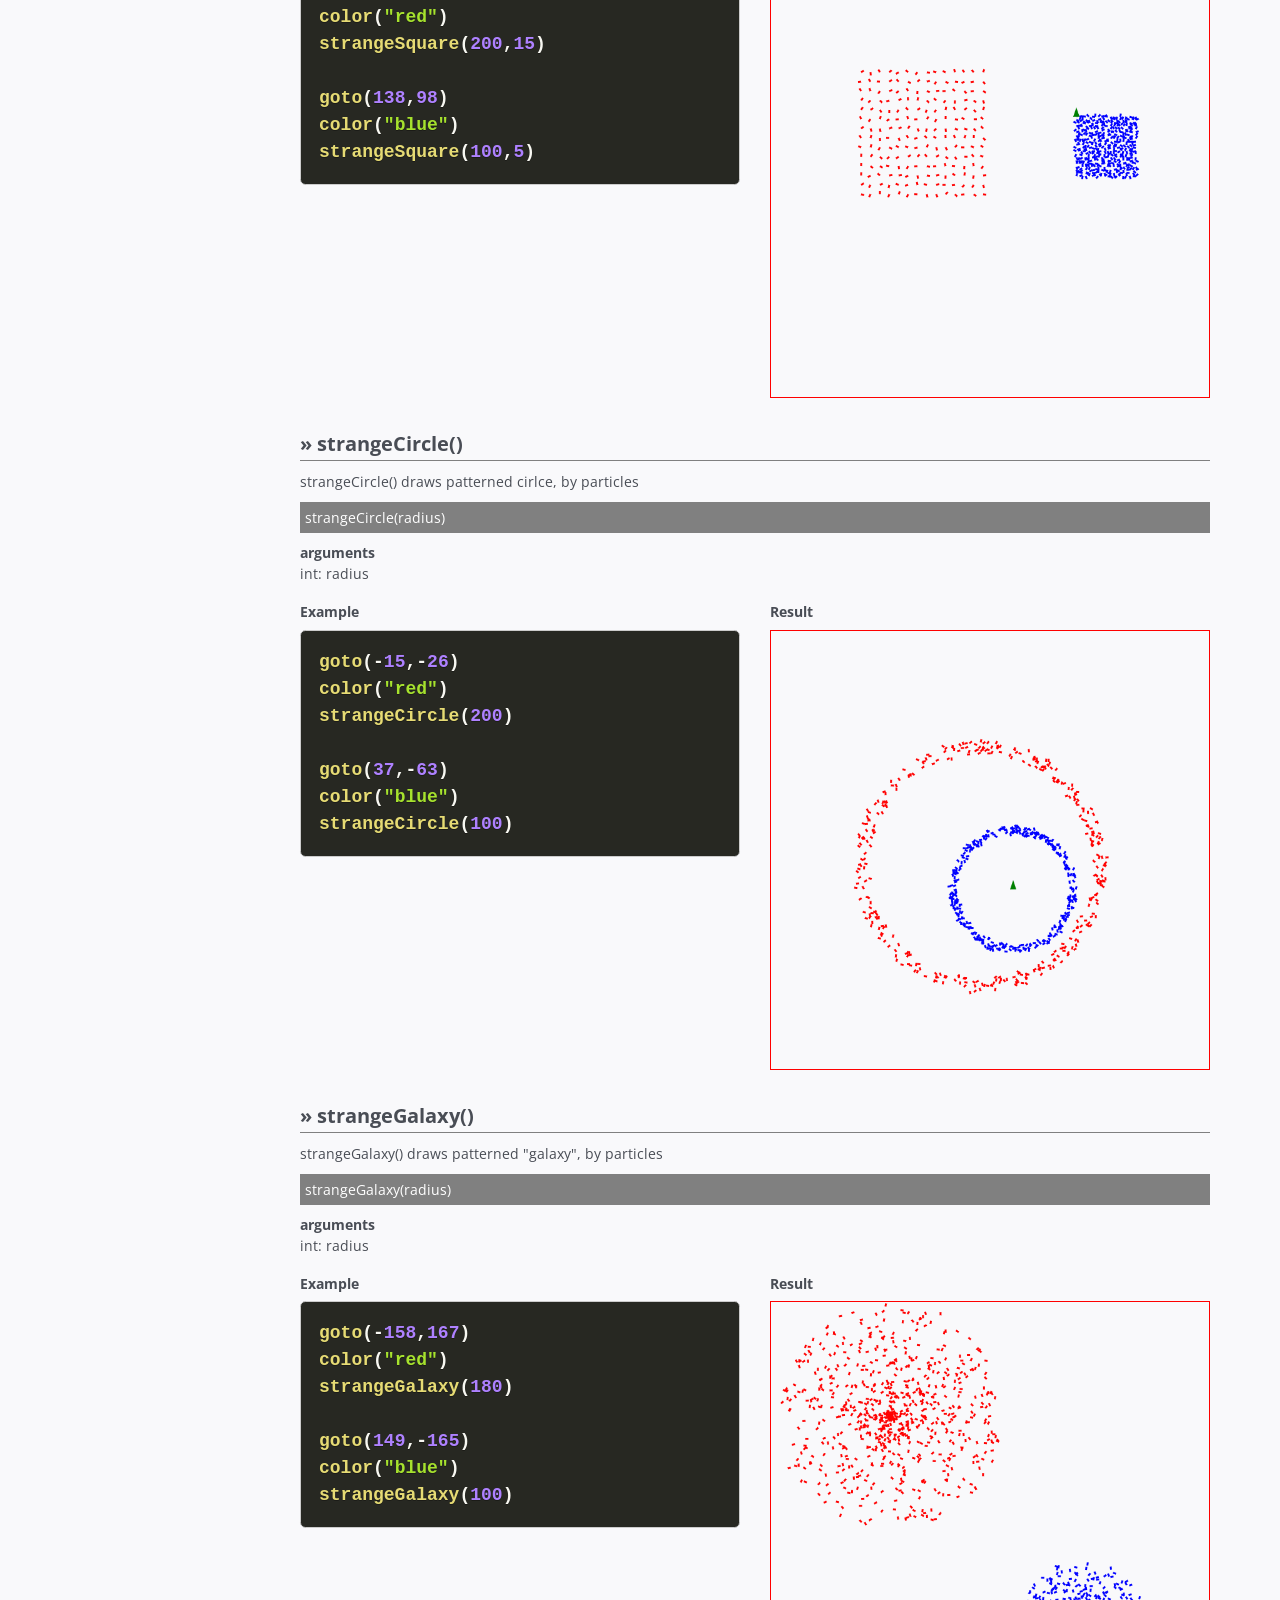
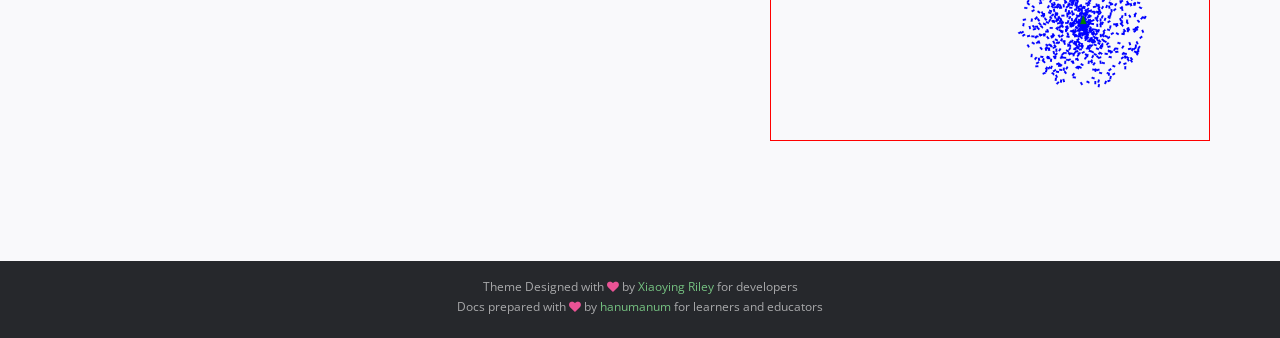
<file: public/js-turtle-master/docs/index_en.html>
<!DOCTYPE html>
<!--[if IE 8]> <html lang="en" class="ie8"> <![endif]-->
<!--[if IE 9]> <html lang="en" class="ie9"> <![endif]-->
<!--[if !IE]><!-->
<html lang="en">
<!--<![endif]-->

<head>
    <title>js-turtle | Documentations</title>
    <!-- Meta -->
    <meta charset="utf-8">
    <meta http-equiv="X-UA-Compatible" content="IE=edge">
    <meta name="viewport" content="width=device-width, initial-scale=1.0">
    <meta name="description" content="js-turtle documentation">
    <meta name="author" content="a.kolyan">
    <link rel="shortcut icon" href="favicon.ico">
    <link href='http://fonts.googleapis.com/css?family=Open+Sans:300italic,400italic,600italic,700italic,800italic,400,300,600,700,800'
        rel='stylesheet' type='text/css'>
    <!-- Global CSS -->
    <link rel="stylesheet" href="assets/plugins/bootstrap/css/bootstrap.min.css">
    <!-- Plugins CSS -->
    <link rel="stylesheet" href="assets/plugins/font-awesome/css/font-awesome.css">
    <link rel="stylesheet" href="assets/plugins/prism/prism.css">
    <link rel="stylesheet" href="assets/plugins/elegant_font/css/style.css">

    <!-- Theme CSS -->
    <link id="theme-style" rel="stylesheet" href="assets/css/styles.css">
    <!-- HTML5 shim and Respond.js IE8 support of HTML5 elements and media queries -->
    <!--[if lt IE 9]>
      <script src="https://oss.maxcdn.com/html5shiv/3.7.2/html5shiv.min.js"></script>
      <script src="https://oss.maxcdn.com/respond/1.4.2/respond.min.js"></script>
    <![endif]-->

</head>

<body class="body-green">
    <div class="page-wrapper">
        <!-- ******Header****** -->
        <header id="header" class="header">
            <div class="container">
                <div class="branding">
                    <h1 class="logo">
                        <a href="#">
                            <img src="favicon.ico">
                            <span class="text-highlight">js</span>
                            <span class="text-bold">-turtle</span>
                        </a>
                    </h1>
                </div>
                <!--//branding-->
                <ol class="breadcrumb">
                    <li>
                        <a href="index.html">ՀԱՅ</a>
                    </li>
                    <li class="active">
                        <a href="index_en.html">ENG</a>
                    </li>
                    <li>
                        <a href="#">FRA</a>
                    </li>
                    <li>
                        <a href="#">RUS</a>
                    </li>
                </ol>
            </div>
            <!--//container-->
        </header>
        <!--//header-->
        <div class="doc-wrapper">
            <div class="container">
                <div id="doc-header" class="doc-header text-center">
                    <h1 class="doc-title">
                        <i class="icon fa fa-paper-plane"></i> js-turtle Documentation</h1>
                    <div class="meta">
                        <i class="fa fa-clock-o"></i> Last updated: Jun 13th, 2018</div>
                    <br>
                    <a class="github-button" href="https://github.com/hanumanum/js-turtle" data-show-count="true" aria-label="Star hanumanum/js-turtle on GitHub">Star</a>
                    <a class="github-button" href="https://github.com/hanumanum/js-turtle/fork" data-icon="octicon-repo-forked" aria-label="Fork hanumanum/js-turtle on GitHub">Fork</a>
                </div>
                <!--//doc-header-->
                <div class="doc-body">
                    <div class="doc-content">
                        <div class="content-inner">
                            <section id="first-time-section" class="doc-section">
                                <h2 class="section-title">Intro</h2>
                                <div class="section-block">
                                    <p>js-turtle is an environment to learn/teach programming with JavaScript language. Idea
                                        initialy comes from
                                        <a target="_blank" href="http://www.papert.org/">Seymour Papert</a>.
                                        <br>Javascript version of turtle graphycs initialy started by
                                        <a target="_blank" href="https://github.com/bjpop">
                                            <i class="fa fa-github"></i> bjpop</a>, then forked and developed by
                                        <a target="_blank" href="https://github.com/hanumanum">
                                            <i class="fa fa-github"></i> hanumanum</a>
                                    </p>
                                    <img class="example-gif" src="assets/images/flower.gif">
                                </div>

                            </section>
                            <!--//doc-section-->
                            <section id="installation-section" class="doc-section">
                                <h2 class="section-title">Write and Run code</h2>
                                <div id="step1" class="section-block">
                                    <h3 class="block-title">Work Offline</h3>
                                    <ol class="list">
                                        <li>Download archive</li>
                                        <li>Extract it</li>
                                        <li>Open
                                            <span class="label label-success">
                                                <i class="fa fa-code"></i> turtle.js</span> in your favorite text editor (Visual Studio Code, Notepad++,
                                            Geany, Sublime Text ...)
                                        </li>
                                        <li>Open
                                            <span class="label label-success">
                                                <i class="fa fa-code"></i> turtle.html</span> in browser</li>
                                        <li>Write code in
                                            <span class="label label-success">
                                                <i class="fa fa-code"></i> turtle.js</span>, save and reload browser</li>
                                    </ol>
                                    <br>
                                    <a href="https://github.com/hanumanum/js-turtle/archive/master.zip" class="btn btn-green" target="_blank">
                                        <i class="fa fa-download"></i> Download js-turtle</a>
                                    <br><br><a href="https://github.com/hanumanum/js-turtle/archive/oldbrwsers.zip" target="_blank">
                                            <i class="fa fa-download"></i> js-turtle (for old browsers)</a>
                                        
                                </div>
                                <!--//section-block-->
                                <div id="step2" class="section-block">
                                    <h3 class="block-title">Work Online</h3>
                                    <p>You also can write and test your code at the codepan: js-turtle already integrated.
                                    </p>
                                    <p>
                                        <a href="https://codepen.io/anon/pen/OEpxGx?editors=0010" class="btn btn-green" target="_blank">
                                            <i class="fa fa-link"></i>js-turtle on codepan</a>

                                    </p>

                                </div>
                                <!--//section-block-->
                            </section>
                            <!--//doc-section-->

                            <section id="turtle-terms" class="doc-section">
                                <h2 class="section-title">Turtle terms</h2>
                                <div class="section-block">
                                    <div class="row">
                                        <div class="col-md-6 col-sm-6 col-xs-12">
                                            <dl>
                                                <dt>turtle</dt>
                                                <dd>- green triangle </dd>
                                                <dt>canvas</dt>
                                                <dd>- area where turtle moves</dd>
                                                <dt>coordinates</dt>
                                                <dd>- point in canvas, in x y</dd>
                                            </dl>
                                        </div>
                                        <div class="col-md-6 col-sm-6 col-xs-12">
                                            <img class="example-gif" src="assets/images/turtle_intro.gif">
                                        </div>
                                    </div>

                                </div>
                                <div class="callout-block callout-success">
                                    <div class="icon-holder">
                                        <i class="fa fa-thumbs-up"></i>
                                    </div>
                                    <!--//icon-holder-->
                                    <div class="content">
                                        <h4 class="callout-title">Useful Tip:</h4>
                                        <p>Coordinates will been copyed to buffer, then you click on the canvas. </p>
                                    </div>
                                    <!--//content-->
                                </div>

                                <div class="callout-block callout-success">
                                    <div class="icon-holder">
                                        <i class="fa fa-thumbs-up"></i>
                                    </div>
                                    <!--//icon-holder-->
                                    <div class="content">
                                        <h4 class="callout-title">Useful Tip:</h4>
                                        <p>You can divide execution speed using <span class="label label-primary">«ֆ»</span> or <span class="label label-primary">«f»</span> keys.</p>
                                    </div>
                                    <!--//content-->
                                </div>
                            </section>

                            <section id="basic-functions" class="doc-section">
                                <h2 class="section-title">Basic functions</h2>
                                <div id="forward" class="section-block">
                                    <h3>forward()</h3>
                                    <p>Turtle moves forward and draw line by given steps, if we write 100 between parentheses,
                                        then turtle will move by 100 step.</p>
                                    <p class="signature">forward(steps)</p>
                                    <strong>arguments</strong>
                                    <p>int: steps</p>
                                    <div class="row">
                                        <div class="col-md-6 col-sm-6 col-xs-12">
                                            <h6>Example 1</h6>
                                            <pre><code class="language-javascript">forward(100)</code></pre>
                                        </div>
                                        <div class="col-md-6 col-sm-6 col-xs-12">
                                            <h6>Result</h6>
                                            <img class="example-gif" src="assets/images/forward.gif">
                                        </div>
                                    </div>
                                    <!--//row-->
                                </div>
                                <div id="left" class="section-block">
                                    <h3>left()</h3>
                                    <p>Turtle turn left by given degree, if we write 30 between parentheses, then turtle will
                                        turn by 30 degrees.</p>
                                    <p class="signature">left(degrees)</p>
                                    <strong>arguments</strong>
                                    <p>int: degrees</p>
                                    <div class="row">
                                        <div class="col-md-6 col-sm-6 col-xs-12">
                                            <h6>Example 1</h6>
                                            <pre><code class="language-javascript">left(30)
left(60)
left(90)
                                                </code></pre>
                                        </div>
                                        <div class="col-md-6 col-sm-6 col-xs-12">
                                            <h6>Result</h6>
                                            <img class="example-gif" src="assets/images/left.gif">
                                        </div>
                                    </div>
                                    <!--//row-->
                                    <div class="row">
                                        <div class="col-md-6 col-sm-6 col-xs-12">
                                            <h6>Example 2</h6>
                                            <pre><code class="language-javascript">forward(100)
left(30)
forward(100)
left(50)
                                                    </code></pre>
                                        </div>
                                        <div class="col-md-6 col-sm-6 col-xs-12">
                                            <h6>Result</h6>
                                            <img class="example-gif" src="assets/images/left_2.gif">
                                        </div>
                                    </div>
                                    <!--//row-->
                                    <div class="row">
                                        <div class="col-md-6 col-sm-6 col-xs-12">
                                            <h6>Geometry</h6>
                                            <div class="callout-block callout-danger">
                                                <div class="icon-holder">
                                                    <i class="fa fa-exclamation-triangle"></i>
                                                </div>
                                                <!--//icon-holder-->
                                                <div class="content">
                                                    <h4 class="callout-title">Note!</h4>
                                                    <p> turtle turns by angle, not becomes to an angle provided to function left()</p>
                                                </div>
                                                <!--//content-->
                                            </div>
                                            <!--//callout-block-->
                                            <p>You can play with it
                                                <a href="https://www.geogebra.org/m/TzAjZFst" target="_blank">here.</a>
                                            </p>
                                        </div>
                                        <div class="col-md-6 col-sm-6 col-xs-12">
                                            <h6>Result</h6>
                                            <img class="example-gif" src="assets/images/angles.gif">
                                        </div>
                                    </div>
                                    <!--//row-->
                                </div>

                                <div id="right" class="section-block">
                                    <h3>right()</h3>
                                    <p>Same as in left but to right :</p>
                                    <p>See
                                        <a class="scrollto" href="#left">left</a>
                                    </p>
                                </div>

                                <div id="width" class="section-block">
                                    <h3>width()</h3>
                                    <p>Sets line thickness</p>
                                    <p class="signature">width(thickness)</p>
                                    <strong>arguments</strong>
                                    <p>int: thickness</p>
                                    <div class="row">
                                        <div class="col-md-6 col-sm-6 col-xs-12">
                                            <h6>Example</h6>
                                            <pre><code class="language-javascript">width(3)
forward(100)
                                                       
width(15)
forward(100)

width(6)
forward(100)</code></pre>
                                        </div>
                                        <div class="col-md-6 col-sm-6 col-xs-12">
                                            <h6>Result</h6>
                                            <img class="example-gif" src="assets/images/width.gif">
                                        </div>
                                    </div>
                                    <!--//row-->
                                </div>


                                <div id="color" class="section-block">
                                    <h3>color()</h3>
                                    <p>Sets color of next lines</p>
                                    <p class="signature">color(r [, g [, b ]]])</p>
                                    <strong>arguments</strong>
                                    <p>string: a (color name)
                                        <br> int: a, b, c (RGB)
                                        <br> string: a (color hexcode)
                                        <br> array: [a,b,c]</p>
                                    <div class="row">
                                        <div class="col-md-6 col-sm-6 col-xs-12">
                                            <h6>Example 1 (color name)</h6>
                                            <pre><code class="language-javascript">color("red")
forward(100)

color("green")
forward(60)

color("dodgerblue")
forward(120)</code></pre>
                                            <br> You can explore all
                                            <a href="https://github.com/hanumanum/js-turtle/blob/master/lib/library.js#L597" target="_blank">available color names here</a>
                                        </div>
                                        <div class="col-md-6 col-sm-6 col-xs-12">
                                            <h6>Result</h6>
                                            <img class="example-gif" src="assets/images/color_name.gif">
                                        </div>
                                    </div>
                                    <!--//row-->
                                    <div class="row">
                                        <div class="col-md-6 col-sm-6 col-xs-12">
                                            <h6>Example 2 (RGB)</h6>
                                            <pre><code class="language-javascript">color(255,15,20)
forward(100)

color(12,250,65)
forward(60)

color(89,100,36)
forward(120)</code></pre>
                                            <br> You can
                                            <a href="https://htmlcolorcodes.com/color-picker/" target="_blank">pick colors from here</a>
                                        </div>
                                        <div class="col-md-6 col-sm-6 col-xs-12">
                                            <h6>Result</h6>
                                            <img class="example-gif" src="assets/images/color_rgb.gif">
                                        </div>
                                    </div>
                                    <!--//row-->



                                    <div class="row">
                                        <div class="col-md-6 col-sm-6 col-xs-12">
                                            <h6>Example 3 (HEX)</h6>
                                            <pre><code class="language-javascript">color("#3EEF0F")
forward(100)

color("#ED16A2")
forward(60)

color("#EDCD16")
forward(120)</code></pre>
                                            <br> You can
                                            <a href="https://htmlcolorcodes.com/color-picker/" target="_blank">pick colors from here</a>
                                        </div>
                                        <div class="col-md-6 col-sm-6 col-xs-12">
                                            <h6>Result</h6>
                                            <img class="example-gif" src="assets/images/color_hex.gif">
                                        </div>
                                    </div>
                                    <!--//row-->


                                    <div class="row">
                                        <div class="col-md-6 col-sm-6 col-xs-12">
                                            <h6>Example 4 (array RGB)</h6>
                                            <pre><code class="language-javascript">color([15,20,200])
forward(100)

color([65,250,150])
forward(60)

color([255,100,200])
forward(120)</code></pre>
                                            <br> You can
                                            <a href="https://htmlcolorcodes.com/color-picker/" target="_blank">pick colors from here</a>
                                        </div>
                                        <div class="col-md-6 col-sm-6 col-xs-12">
                                            <h6>Result</h6>
                                            <img class="example-gif" src="assets/images/color_rgb_array.gif">
                                        </div>
                                    </div>
                                    <!--//row-->


                                </div>


                                <div id="goto" class="section-block">
                                    <h3>goto()</h3>
                                    <p>Move to x,y coordinates without drawing a line</p>
                                    <p class="signature">goto(x,y)</p>
                                    <strong>arguments</strong>
                                    <p>int: x, int: y</p>
                                    <div class="row">
                                        <div class="col-md-6 col-sm-6 col-xs-12">
                                            <h6>Example 1</h6>
                                            <pre><code class="language-javascript">color("red")
goto(-213,128)
forward(100)

color("blue")
goto(-7,105)
forward(60)

color("green")
goto(238,-182)
forward(120)</code></pre>
                                        </div>
                                        <div class="col-md-6 col-sm-6 col-xs-12">
                                            <h6>Result</h6>
                                            <img class="example-gif" src="assets/images/goto.gif">
                                        </div>
                                    </div>
                                    <!--//row-->
                                </div>
                                <div id="penup" class="section-block">
                                    <h3>penup() & pendown()</h3>
                                    <p>penup() sets to not draw next lines. pendown() removes that setting</p>
                                    <p class="signature">penup()</p>
                                    <p class="signature">pendown()</p>
                                    <strong>arguments</strong>
                                    <p>no arguments</p>
                                    <div class="row">
                                        <div class="col-md-6 col-sm-6 col-xs-12">
                                            <h6>Example</h6>
                                            <pre><code class="language-javascript">color("red")
forward(100)

penup()
forward(60)

pendown()
color("blue")
forward(100)</code></pre>
                                        </div>
                                        <div class="col-md-6 col-sm-6 col-xs-12">
                                            <h6>Result</h6>
                                            <img class="example-gif" src="assets/images/penup.gif">
                                        </div>
                                    </div>
                                    <!--//row-->
                                </div>

                                <div id="clear" class="section-block">
                                    <h3>clear()</h3>
                                    <p>Clear all canvas. Use clear() mostly for animations.</p>
                                    <p class="signature">clear()</p>
                                    <strong>arguments</strong>
                                    <p>no arguments</p>
                                    <div class="row">
                                        <div class="col-md-6 col-sm-6 col-xs-12">
                                            <h6>Example</h6>
                                            <pre><code class="language-javascript">clear()</code></pre>
                                        </div>
                                        <div class="col-md-6 col-sm-6 col-xs-12">
                                        </div>
                                    </div>
                                    <!--//row-->
                                </div>
                            </section>
                            <!--//doc-section-->


                            <section id="helper-section" class="doc-section">
                                <h2 class="section-title">Helper Functions</h2>
                                <div class="section-block">
                                    <p>We have some interesting and useful functions here.
                                    </p>
                                </div>

                                <div id="showgrid" class="section-block">
                                    <h3>showGrid()</h3>
                                    <p>Shows Euclidean grid on canvas. We recomend call this function before all others. Argument
                                        sets grid scale.</p>
                                    <p class="signature">showGrid(scale)</p>
                                    <strong>arguments</strong>
                                    <p>int: scale</p>
                                    <div class="row">
                                        <div class="col-md-6 col-sm-6 col-xs-12">
                                            <h6>Example 1</h6>
                                            <pre><code class="language-javascript">showGrid(50)</code></pre>
                                        </div>
                                        <div class="col-md-6 col-sm-6 col-xs-12">
                                            <h6>Result</h6>
                                            <img class="example-gif red-border" src="assets/images/grid2.png">
                                        </div>
                                    </div>
                                    <!--//row-->
                                    <div class="row">
                                        <div class="col-md-6 col-sm-6 col-xs-12">
                                            <h6>Example 2</h6>
                                            <pre><code class="language-javascript">showGrid(20)</code></pre>
                                        </div>
                                        <div class="col-md-6 col-sm-6 col-xs-12">
                                            <h6>Result</h6>
                                            <img class="example-gif red-border" src="assets/images/grid1.png">
                                        </div>
                                    </div>
                                    <!--//row-->
                                </div>

                                <div id="randomColor_h" class="section-block">
                                    <h3>randomColor_h()</h3>
                                    <p>Set random color on each time it called.</p>
                                    <p class="signature">randomColor_h()</p>
                                    <strong>arguments</strong>
                                    <p>no arguments</p>
                                    <div class="row">
                                        <div class="col-md-6 col-sm-6 col-xs-12">
                                            <h6>Example 1</h6>
                                            <pre><code class="language-javascript">width(4)

setInterval(function(){
    goto(0,0)
    randomColor_h()
    forward(100)
    left(10)
},300)</code></pre>
                                        </div>
                                        <div class="col-md-6 col-sm-6 col-xs-12">
                                            <h6>Result</h6>
                                            <img class="example-gif" src="assets/images/randomColor_h.gif">
                                        </div>
                                    </div>
                                    <!--//row-->
                                </div>

                            </section>
                            <!--//doc-section-->



                            <section id="strange-section" class="doc-section">
                                <h2 class="section-title">"Strange" Functions</h2>
                                <div id="strangeLine" class="section-block">
                                    <h3>strangeLine()</h3>
                                    <p>strangeLine() is like forward() but line has random pattern</p>
                                    <p class="signature">strangeLine([steps])</p>
                                    <strong>arguments</strong>
                                    <p>int: steps</p>
                                    <div class="row">
                                        <div class="col-md-6 col-sm-6 col-xs-12">
                                            <h6>Example</h6>
                                            <pre><code class="language-javascript">color("red")
strangeLine(200)

goto(186,-164)

color("blue")
strangeLine(250)</code></pre>
                                        </div>
                                        <div class="col-md-6 col-sm-6 col-xs-12">
                                            <h6>Result</h6>
                                            <img class="example-gif red-border" src="assets/images/strangeLine.gif">
                                        </div>
                                    </div>
                                    <!--//row-->

                                    <div id="strangeSquare" class="section-block">
                                        <h3>strangeSquare()</h3>
                                        <p>strangeSquare() draws patterned square, by particles</p>
                                        <p class="signature">strangeSquare(length[,step])</p>
                                        <strong>arguments</strong>
                                        <p>int: length
                                            <br> int: step
                                        </p>
                                        <div class="row">
                                            <div class="col-md-6 col-sm-6 col-xs-12">
                                                <h6>Example</h6>
                                                <pre><code class="language-javascript">goto(-206,169)
color("red")
strangeSquare(200,15)

goto(138,98)
color("blue")
strangeSquare(100,5)</code></pre>
                                            </div>
                                            <div class="col-md-6 col-sm-6 col-xs-12">
                                                <h6>Result</h6>
                                                <img class="example-gif red-border" src="assets/images/strangeSquare.png">
                                            </div>
                                        </div>
                                        <!--//row-->


                                        <div id="strangeCircle" class="section-block">
                                            <h3>strangeCircle()</h3>
                                            <p>strangeCircle() draws patterned cirlce, by particles</p>
                                            <p class="signature">strangeCircle(radius)</p>
                                            <strong>arguments</strong>
                                            <p>int: radius</p>
                                            <div class="row">
                                                <div class="col-md-6 col-sm-6 col-xs-12">
                                                    <h6>Example</h6>
                                                    <pre><code class="language-javascript">goto(-15,-26)
color("red")
strangeCircle(200)

goto(37,-63)
color("blue")
strangeCircle(100)</code></pre>
                                                </div>
                                                <div class="col-md-6 col-sm-6 col-xs-12">
                                                    <h6>Result</h6>
                                                    <img class="example-gif red-border" src="assets/images/strangeCircle.png">
                                                </div>
                                            </div>
                                            <!--//row-->

                                            <div id="strangeGalaxy" class="section-block">
                                                <h3>strangeGalaxy()</h3>
                                                <p>strangeGalaxy() draws patterned "galaxy", by particles</p>
                                                <p class="signature">strangeGalaxy(radius)</p>
                                                <strong>arguments</strong>
                                                <p>int: radius</p>
                                                <div class="row">
                                                    <div class="col-md-6 col-sm-6 col-xs-12">
                                                        <h6>Example</h6>
                                                        <pre><code class="language-javascript">goto(-158,167)
color("red")
strangeGalaxy(180)

goto(149,-165)
color("blue")
strangeGalaxy(100)</code></pre>
                                                    </div>
                                                    <div class="col-md-6 col-sm-6 col-xs-12">
                                                        <h6>Result</h6>
                                                        <img class="example-gif red-border" src="assets/images/strangeGalaxy.png">
                                                    </div>
                                                </div>
                                                <!--//row-->

                                            </div>

                            </section>


                            <!--//doc-section-->

                            </div>
                            <!--//content-inner-->
                            </div>
                            <!--//doc-content-->
                            <div class="doc-sidebar hidden-xs">
                                <nav id="doc-nav">
                                    <ul id="doc-menu" class="nav doc-menu" data-spy="affix">
                                        <li>
                                            <a class="scrollto" href="#first-time-section">Intro</a>
                                        </li>
                                        <li>
                                            <a class="scrollto" href="#installation-section">Write And Run code</a>
                                            <ul class="nav doc-sub-menu">
                                                <li>
                                                    <a class="scrollto" href="#step1">Work Offline</a>
                                                </li>
                                                <li>
                                                    <a class="scrollto" href="#step2">Work Online</a>
                                                </li>
                                            </ul>
                                            <!--//nav-->
                                        </li>
                                        <li>
                                            <a class="scrollto" href="#turtle-terms">Turtle terms</a>
                                        </li>
                                        <li>
                                            <a class="scrollto" href="#basic-functions">Basic Functions</a>
                                            <ul class="nav doc-sub-menu">
                                                <li>
                                                    <a class="scrollto" href="#forward">forward()</a>
                                                </li>
                                                <li>
                                                    <a class="scrollto" href="#left">left()</a>
                                                </li>
                                                <li>
                                                    <a class="scrollto" href="#right">right()</a>
                                                </li>
                                                <li>
                                                    <a class="scrollto" href="#width">width()</a>
                                                </li>
                                                <li>
                                                    <a class="scrollto" href="#color">color()</a>
                                                </li>
                                                <li>
                                                    <a class="scrollto" href="#goto">goto()</a>
                                                </li>
                                                <li>
                                                    <a class="scrollto" href="#penup">penup()</a>
                                                </li>
                                                <li>
                                                    <a class="scrollto" href="#penup">pendown()</a>
                                                </li>
                                                <li>
                                                    <a class="scrollto" href="#clear">clear()</a>
                                                </li>
                                            </ul>
                                            <!--//nav-->
                                        </li>
                                        <li>
                                            <a class="scrollto" href="#helper-section">Helper Functions</a>
                                            <ul class="nav doc-sub-menu">
                                                <li>
                                                    <a class="scrollto" href="#showgrid">showGrid()</a>
                                                </li>
                                                <li>
                                                    <a class="scrollto" href="#randomColor_h">randomColor_h()</a>
                                                </li>
                                            </ul>
                                        </li>
                                        <li>
                                            <a class="scrollto" href="#strange-section">Strange Functions</a>
                                            <ul class="nav doc-sub-menu">
                                                <li>
                                                    <a class="scrollto" href="#strangeLine">strangeLine()</a>
                                                </li>
                                                <li>
                                                    <a class="scrollto" href="#strangeSquare">strangeSquare()</a>
                                                </li>
                                                <li>
                                                    <a class="scrollto" href="#strangeCircle">strangeCircle()</a>
                                                </li>
                                                <li>
                                                    <a class="scrollto" href="#strangeGalaxy">strangeGalaxy()</a>
                                                </li>
                                            </ul>
                                        </li>

                                    </ul>
                                    <!--//doc-menu-->
                                </nav>
                            </div>
                            <!--//doc-sidebar-->
                            </div>
                            <!--//doc-body-->
                        </div>
                        <!--//container-->
                    </div>
                    <!--//doc-wrapper-->


                </div>
                <!--//page-wrapper-->

                <footer id="footer" class="footer text-center">
                    <div class="container">
                        <!--/* This template is released under the Creative Commons Attribution 3.0 License. Please keep the attribution link below when using for your own project. Thank you for your support. :) If you'd like to use the template without the attribution, you can check out other license options via our website: themes.3rdwavemedia.com */-->
                        <small class="copyright">Theme Designed with
                            <i class="fa fa-heart"></i> by
                            <a href="http://themes.3rdwavemedia.com/" target="_blank">Xiaoying Riley</a> for developers</small>
                        <br>
                        <small class="copyright">Docs prepared with
                            <i class="fa fa-heart"></i> by
                            <a href="http://ablog.gratun.am" target="_blank">hanumanum</a> for learners and educators</small>
                    </div>
                    <!--//container-->
                </footer>
                <!--//footer-->

                <!-- Main Javascript -->
                <script type="text/javascript" src="assets/plugins/jquery-1.12.3.min.js"></script>
                <script type="text/javascript" src="assets/plugins/bootstrap/js/bootstrap.min.js"></script>
                <script type="text/javascript" src="assets/plugins/prism/prism.js"></script>
                <script type="text/javascript" src="assets/plugins/jquery-scrollTo/jquery.scrollTo.min.js"></script>
                <script type="text/javascript" src="assets/plugins/jquery-match-height/jquery.matchHeight-min.js"></script>
                <script type="text/javascript" src="assets/js/main.js"></script>
                <script async defer src="https://buttons.github.io/buttons.js"></script>

</body>

</html>
</file>
<file: public/js-turtle-master/docs/assets/plugins/prism/prism.css>
/* http://prismjs.com/download.html?themes=prism-okaidia&languages=markup+css+clike+javascript+ruby+git+haml+handlebars+http+php+python+sass+scss+vim+yaml&plugins=line-numbers */
/**
 * okaidia theme for JavaScript, CSS and HTML
 * Loosely based on Monokai textmate theme by http://www.monokai.nl/
 * @author ocodia
 */

code[class*="language-"],
pre[class*="language-"] {
	color: #f8f8f2;
	text-shadow: 0 1px rgba(0, 0, 0, 0.3);
	font-family: Consolas, Monaco, 'Andale Mono', 'Ubuntu Mono', monospace;
	direction: ltr;
	text-align: left;
	white-space: pre;
	word-spacing: normal;
	word-break: normal;
	word-wrap: normal;
	line-height: 1.5;

	-moz-tab-size: 4;
	-o-tab-size: 4;
	tab-size: 4;

	-webkit-hyphens: none;
	-moz-hyphens: none;
	-ms-hyphens: none;
	hyphens: none;
}

/* Code blocks */
pre[class*="language-"] {
	padding: 1em;
	margin: .5em 0;
	overflow: auto;
	border-radius: 0.3em;
}

:not(pre) > code[class*="language-"],
pre[class*="language-"] {
	background: #272822;
}

/* Inline code */
:not(pre) > code[class*="language-"] {
	padding: .1em;
	border-radius: .3em;
	white-space: normal;
}

.token.comment,
.token.prolog,
.token.doctype,
.token.cdata {
	color: slategray;
}

.token.punctuation {
	color: #f8f8f2;
}

.namespace {
	opacity: .7;
}

.token.property,
.token.tag,
.token.constant,
.token.symbol,
.token.deleted {
	color: #f92672;
}

.token.boolean,
.token.number {
	color: #ae81ff;
}

.token.selector,
.token.attr-name,
.token.string,
.token.char,
.token.builtin,
.token.inserted {
	color: #a6e22e;
}

.token.operator,
.token.entity,
.token.url,
.language-css .token.string,
.style .token.string,
.token.variable {
	color: #f8f8f2;
}

.token.atrule,
.token.attr-value,
.token.function {
	color: #e6db74;
}

.token.keyword {
	color: #66d9ef;
}

.token.regex,
.token.important {
	color: #fd971f;
}

.token.important,
.token.bold {
	font-weight: bold;
}
.token.italic {
	font-style: italic;
}

.token.entity {
	cursor: help;
}

pre.line-numbers {
	position: relative;
	padding-left: 3.8em;
	counter-reset: linenumber;
}

pre.line-numbers > code {
	position: relative;
}

.line-numbers .line-numbers-rows {
	position: absolute;
	pointer-events: none;
	top: 0;
	font-size: 100%;
	left: -3.8em;
	width: 3em; /* works for line-numbers below 1000 lines */
	letter-spacing: -1px;
	border-right: 1px solid #999;

	-webkit-user-select: none;
	-moz-user-select: none;
	-ms-user-select: none;
	user-select: none;

}

	.line-numbers-rows > span {
		pointer-events: none;
		display: block;
		counter-increment: linenumber;
	}

		.line-numbers-rows > span:before {
			content: counter(linenumber);
			color: #999;
			display: block;
			padding-right: 0.8em;
			text-align: right;
		}
</file>
<file: public/js-turtle-master/docs/assets/plugins/elegant_font/css/style.css>
@font-face {
	font-family: 'ElegantIcons';
	src:url('fonts/ElegantIcons.eot');
	src:url('fonts/ElegantIcons.eot?#iefix') format('embedded-opentype'),
		url('fonts/ElegantIcons.woff') format('woff'),
		url('fonts/ElegantIcons.ttf') format('truetype'),
		url('fonts/ElegantIcons.svg#ElegantIcons') format('svg');
	font-weight: normal;
	font-style: normal;
}

/* Use the following CSS code if you want to use data attributes for inserting your icons */
[data-icon]:before {
	font-family: 'ElegantIcons';
	content: attr(data-icon);
	speak: none;
	font-weight: normal;
	font-variant: normal;
	text-transform: none;
	line-height: 1;
	-webkit-font-smoothing: antialiased;
	-moz-osx-font-smoothing: grayscale;
}

/* Use the following CSS code if you want to have a class per icon */
/*
Instead of a list of all class selectors,
you can use the generic selector below, but it's slower:
[class*="your-class-prefix"] {
*/
.arrow_up, .arrow_down, .arrow_left, .arrow_right, .arrow_left-up, .arrow_right-up, .arrow_right-down, .arrow_left-down, .arrow-up-down, .arrow_up-down_alt, .arrow_left-right_alt, .arrow_left-right, .arrow_expand_alt2, .arrow_expand_alt, .arrow_condense, .arrow_expand, .arrow_move, .arrow_carrot-up, .arrow_carrot-down, .arrow_carrot-left, .arrow_carrot-right, .arrow_carrot-2up, .arrow_carrot-2down, .arrow_carrot-2left, .arrow_carrot-2right, .arrow_carrot-up_alt2, .arrow_carrot-down_alt2, .arrow_carrot-left_alt2, .arrow_carrot-right_alt2, .arrow_carrot-2up_alt2, .arrow_carrot-2down_alt2, .arrow_carrot-2left_alt2, .arrow_carrot-2right_alt2, .arrow_triangle-up, .arrow_triangle-down, .arrow_triangle-left, .arrow_triangle-right, .arrow_triangle-up_alt2, .arrow_triangle-down_alt2, .arrow_triangle-left_alt2, .arrow_triangle-right_alt2, .arrow_back, .icon_minus-06, .icon_plus, .icon_close, .icon_check, .icon_minus_alt2, .icon_plus_alt2, .icon_close_alt2, .icon_check_alt2, .icon_zoom-out_alt, .icon_zoom-in_alt, .icon_search, .icon_box-empty, .icon_box-selected, .icon_minus-box, .icon_plus-box, .icon_box-checked, .icon_circle-empty, .icon_circle-slelected, .icon_stop_alt2, .icon_stop, .icon_pause_alt2, .icon_pause, .icon_menu, .icon_menu-square_alt2, .icon_menu-circle_alt2, .icon_ul, .icon_ol, .icon_adjust-horiz, .icon_adjust-vert, .icon_document_alt, .icon_documents_alt, .icon_pencil, .icon_pencil-edit_alt, .icon_pencil-edit, .icon_folder-alt, .icon_folder-open_alt, .icon_folder-add_alt, .icon_info_alt, .icon_error-oct_alt, .icon_error-circle_alt, .icon_error-triangle_alt, .icon_question_alt2, .icon_question, .icon_comment_alt, .icon_chat_alt, .icon_vol-mute_alt, .icon_volume-low_alt, .icon_volume-high_alt, .icon_quotations, .icon_quotations_alt2, .icon_clock_alt, .icon_lock_alt, .icon_lock-open_alt, .icon_key_alt, .icon_cloud_alt, .icon_cloud-upload_alt, .icon_cloud-download_alt, .icon_image, .icon_images, .icon_lightbulb_alt, .icon_gift_alt, .icon_house_alt, .icon_genius, .icon_mobile, .icon_tablet, .icon_laptop, .icon_desktop, .icon_camera_alt, .icon_mail_alt, .icon_cone_alt, .icon_ribbon_alt, .icon_bag_alt, .icon_creditcard, .icon_cart_alt, .icon_paperclip, .icon_tag_alt, .icon_tags_alt, .icon_trash_alt, .icon_cursor_alt, .icon_mic_alt, .icon_compass_alt, .icon_pin_alt, .icon_pushpin_alt, .icon_map_alt, .icon_drawer_alt, .icon_toolbox_alt, .icon_book_alt, .icon_calendar, .icon_film, .icon_table, .icon_contacts_alt, .icon_headphones, .icon_lifesaver, .icon_piechart, .icon_refresh, .icon_link_alt, .icon_link, .icon_loading, .icon_blocked, .icon_archive_alt, .icon_heart_alt, .icon_star_alt, .icon_star-half_alt, .icon_star, .icon_star-half, .icon_tools, .icon_tool, .icon_cog, .icon_cogs, .arrow_up_alt, .arrow_down_alt, .arrow_left_alt, .arrow_right_alt, .arrow_left-up_alt, .arrow_right-up_alt, .arrow_right-down_alt, .arrow_left-down_alt, .arrow_condense_alt, .arrow_expand_alt3, .arrow_carrot_up_alt, .arrow_carrot-down_alt, .arrow_carrot-left_alt, .arrow_carrot-right_alt, .arrow_carrot-2up_alt, .arrow_carrot-2dwnn_alt, .arrow_carrot-2left_alt, .arrow_carrot-2right_alt, .arrow_triangle-up_alt, .arrow_triangle-down_alt, .arrow_triangle-left_alt, .arrow_triangle-right_alt, .icon_minus_alt, .icon_plus_alt, .icon_close_alt, .icon_check_alt, .icon_zoom-out, .icon_zoom-in, .icon_stop_alt, .icon_menu-square_alt, .icon_menu-circle_alt, .icon_document, .icon_documents, .icon_pencil_alt, .icon_folder, .icon_folder-open, .icon_folder-add, .icon_folder_upload, .icon_folder_download, .icon_info, .icon_error-circle, .icon_error-oct, .icon_error-triangle, .icon_question_alt, .icon_comment, .icon_chat, .icon_vol-mute, .icon_volume-low, .icon_volume-high, .icon_quotations_alt, .icon_clock, .icon_lock, .icon_lock-open, .icon_key, .icon_cloud, .icon_cloud-upload, .icon_cloud-download, .icon_lightbulb, .icon_gift, .icon_house, .icon_camera, .icon_mail, .icon_cone, .icon_ribbon, .icon_bag, .icon_cart, .icon_tag, .icon_tags, .icon_trash, .icon_cursor, .icon_mic, .icon_compass, .icon_pin, .icon_pushpin, .icon_map, .icon_drawer, .icon_toolbox, .icon_book, .icon_contacts, .icon_archive, .icon_heart, .icon_profile, .icon_group, .icon_grid-2x2, .icon_grid-3x3, .icon_music, .icon_pause_alt, .icon_phone, .icon_upload, .icon_download, .social_facebook, .social_twitter, .social_pinterest, .social_googleplus, .social_tumblr, .social_tumbleupon, .social_wordpress, .social_instagram, .social_dribbble, .social_vimeo, .social_linkedin, .social_rss, .social_deviantart, .social_share, .social_myspace, .social_skype, .social_youtube, .social_picassa, .social_googledrive, .social_flickr, .social_blogger, .social_spotify, .social_delicious, .social_facebook_circle, .social_twitter_circle, .social_pinterest_circle, .social_googleplus_circle, .social_tumblr_circle, .social_stumbleupon_circle, .social_wordpress_circle, .social_instagram_circle, .social_dribbble_circle, .social_vimeo_circle, .social_linkedin_circle, .social_rss_circle, .social_deviantart_circle, .social_share_circle, .social_myspace_circle, .social_skype_circle, .social_youtube_circle, .social_picassa_circle, .social_googledrive_alt2, .social_flickr_circle, .social_blogger_circle, .social_spotify_circle, .social_delicious_circle, .social_facebook_square, .social_twitter_square, .social_pinterest_square, .social_googleplus_square, .social_tumblr_square, .social_stumbleupon_square, .social_wordpress_square, .social_instagram_square, .social_dribbble_square, .social_vimeo_square, .social_linkedin_square, .social_rss_square, .social_deviantart_square, .social_share_square, .social_myspace_square, .social_skype_square, .social_youtube_square, .social_picassa_square, .social_googledrive_square, .social_flickr_square, .social_blogger_square, .social_spotify_square, .social_delicious_square, .icon_printer, .icon_calulator, .icon_building, .icon_floppy, .icon_drive, .icon_search-2, .icon_id, .icon_id-2, .icon_puzzle, .icon_like, .icon_dislike, .icon_mug, .icon_currency, .icon_wallet, .icon_pens, .icon_easel, .icon_flowchart, .icon_datareport, .icon_briefcase, .icon_shield, .icon_percent, .icon_globe, .icon_globe-2, .icon_target, .icon_hourglass, .icon_balance, .icon_rook, .icon_printer-alt, .icon_calculator_alt, .icon_building_alt, .icon_floppy_alt, .icon_drive_alt, .icon_search_alt, .icon_id_alt, .icon_id-2_alt, .icon_puzzle_alt, .icon_like_alt, .icon_dislike_alt, .icon_mug_alt, .icon_currency_alt, .icon_wallet_alt, .icon_pens_alt, .icon_easel_alt, .icon_flowchart_alt, .icon_datareport_alt, .icon_briefcase_alt, .icon_shield_alt, .icon_percent_alt, .icon_globe_alt, .icon_clipboard {
	font-family: 'ElegantIcons';
	speak: none;
	font-style: normal;
	font-weight: normal;
	font-variant: normal;
	text-transform: none;
	line-height: 1;
	-webkit-font-smoothing: antialiased;
}
.arrow_up:before {
	content: "\21";
}
.arrow_down:before {
	content: "\22";
}
.arrow_left:before {
	content: "\23";
}
.arrow_right:before {
	content: "\24";
}
.arrow_left-up:before {
	content: "\25";
}
.arrow_right-up:before {
	content: "\26";
}
.arrow_right-down:before {
	content: "\27";
}
.arrow_left-down:before {
	content: "\28";
}
.arrow-up-down:before {
	content: "\29";
}
.arrow_up-down_alt:before {
	content: "\2a";
}
.arrow_left-right_alt:before {
	content: "\2b";
}
.arrow_left-right:before {
	content: "\2c";
}
.arrow_expand_alt2:before {
	content: "\2d";
}
.arrow_expand_alt:before {
	content: "\2e";
}
.arrow_condense:before {
	content: "\2f";
}
.arrow_expand:before {
	content: "\30";
}
.arrow_move:before {
	content: "\31";
}
.arrow_carrot-up:before {
	content: "\32";
}
.arrow_carrot-down:before {
	content: "\33";
}
.arrow_carrot-left:before {
	content: "\34";
}
.arrow_carrot-right:before {
	content: "\35";
}
.arrow_carrot-2up:before {
	content: "\36";
}
.arrow_carrot-2down:before {
	content: "\37";
}
.arrow_carrot-2left:before {
	content: "\38";
}
.arrow_carrot-2right:before {
	content: "\39";
}
.arrow_carrot-up_alt2:before {
	content: "\3a";
}
.arrow_carrot-down_alt2:before {
	content: "\3b";
}
.arrow_carrot-left_alt2:before {
	content: "\3c";
}
.arrow_carrot-right_alt2:before {
	content: "\3d";
}
.arrow_carrot-2up_alt2:before {
	content: "\3e";
}
.arrow_carrot-2down_alt2:before {
	content: "\3f";
}
.arrow_carrot-2left_alt2:before {
	content: "\40";
}
.arrow_carrot-2right_alt2:before {
	content: "\41";
}
.arrow_triangle-up:before {
	content: "\42";
}
.arrow_triangle-down:before {
	content: "\43";
}
.arrow_triangle-left:before {
	content: "\44";
}
.arrow_triangle-right:before {
	content: "\45";
}
.arrow_triangle-up_alt2:before {
	content: "\46";
}
.arrow_triangle-down_alt2:before {
	content: "\47";
}
.arrow_triangle-left_alt2:before {
	content: "\48";
}
.arrow_triangle-right_alt2:before {
	content: "\49";
}
.arrow_back:before {
	content: "\4a";
}
.icon_minus-06:before {
	content: "\4b";
}
.icon_plus:before {
	content: "\4c";
}
.icon_close:before {
	content: "\4d";
}
.icon_check:before {
	content: "\4e";
}
.icon_minus_alt2:before {
	content: "\4f";
}
.icon_plus_alt2:before {
	content: "\50";
}
.icon_close_alt2:before {
	content: "\51";
}
.icon_check_alt2:before {
	content: "\52";
}
.icon_zoom-out_alt:before {
	content: "\53";
}
.icon_zoom-in_alt:before {
	content: "\54";
}
.icon_search:before {
	content: "\55";
}
.icon_box-empty:before {
	content: "\56";
}
.icon_box-selected:before {
	content: "\57";
}
.icon_minus-box:before {
	content: "\58";
}
.icon_plus-box:before {
	content: "\59";
}
.icon_box-checked:before {
	content: "\5a";
}
.icon_circle-empty:before {
	content: "\5b";
}
.icon_circle-slelected:before {
	content: "\5c";
}
.icon_stop_alt2:before {
	content: "\5d";
}
.icon_stop:before {
	content: "\5e";
}
.icon_pause_alt2:before {
	content: "\5f";
}
.icon_pause:before {
	content: "\60";
}
.icon_menu:before {
	content: "\61";
}
.icon_menu-square_alt2:before {
	content: "\62";
}
.icon_menu-circle_alt2:before {
	content: "\63";
}
.icon_ul:before {
	content: "\64";
}
.icon_ol:before {
	content: "\65";
}
.icon_adjust-horiz:before {
	content: "\66";
}
.icon_adjust-vert:before {
	content: "\67";
}
.icon_document_alt:before {
	content: "\68";
}
.icon_documents_alt:before {
	content: "\69";
}
.icon_pencil:before {
	content: "\6a";
}
.icon_pencil-edit_alt:before {
	content: "\6b";
}
.icon_pencil-edit:before {
	content: "\6c";
}
.icon_folder-alt:before {
	content: "\6d";
}
.icon_folder-open_alt:before {
	content: "\6e";
}
.icon_folder-add_alt:before {
	content: "\6f";
}
.icon_info_alt:before {
	content: "\70";
}
.icon_error-oct_alt:before {
	content: "\71";
}
.icon_error-circle_alt:before {
	content: "\72";
}
.icon_error-triangle_alt:before {
	content: "\73";
}
.icon_question_alt2:before {
	content: "\74";
}
.icon_question:before {
	content: "\75";
}
.icon_comment_alt:before {
	content: "\76";
}
.icon_chat_alt:before {
	content: "\77";
}
.icon_vol-mute_alt:before {
	content: "\78";
}
.icon_volume-low_alt:before {
	content: "\79";
}
.icon_volume-high_alt:before {
	content: "\7a";
}
.icon_quotations:before {
	content: "\7b";
}
.icon_quotations_alt2:before {
	content: "\7c";
}
.icon_clock_alt:before {
	content: "\7d";
}
.icon_lock_alt:before {
	content: "\7e";
}
.icon_lock-open_alt:before {
	content: "\e000";
}
.icon_key_alt:before {
	content: "\e001";
}
.icon_cloud_alt:before {
	content: "\e002";
}
.icon_cloud-upload_alt:before {
	content: "\e003";
}
.icon_cloud-download_alt:before {
	content: "\e004";
}
.icon_image:before {
	content: "\e005";
}
.icon_images:before {
	content: "\e006";
}
.icon_lightbulb_alt:before {
	content: "\e007";
}
.icon_gift_alt:before {
	content: "\e008";
}
.icon_house_alt:before {
	content: "\e009";
}
.icon_genius:before {
	content: "\e00a";
}
.icon_mobile:before {
	content: "\e00b";
}
.icon_tablet:before {
	content: "\e00c";
}
.icon_laptop:before {
	content: "\e00d";
}
.icon_desktop:before {
	content: "\e00e";
}
.icon_camera_alt:before {
	content: "\e00f";
}
.icon_mail_alt:before {
	content: "\e010";
}
.icon_cone_alt:before {
	content: "\e011";
}
.icon_ribbon_alt:before {
	content: "\e012";
}
.icon_bag_alt:before {
	content: "\e013";
}
.icon_creditcard:before {
	content: "\e014";
}
.icon_cart_alt:before {
	content: "\e015";
}
.icon_paperclip:before {
	content: "\e016";
}
.icon_tag_alt:before {
	content: "\e017";
}
.icon_tags_alt:before {
	content: "\e018";
}
.icon_trash_alt:before {
	content: "\e019";
}
.icon_cursor_alt:before {
	content: "\e01a";
}
.icon_mic_alt:before {
	content: "\e01b";
}
.icon_compass_alt:before {
	content: "\e01c";
}
.icon_pin_alt:before {
	content: "\e01d";
}
.icon_pushpin_alt:before {
	content: "\e01e";
}
.icon_map_alt:before {
	content: "\e01f";
}
.icon_drawer_alt:before {
	content: "\e020";
}
.icon_toolbox_alt:before {
	content: "\e021";
}
.icon_book_alt:before {
	content: "\e022";
}
.icon_calendar:before {
	content: "\e023";
}
.icon_film:before {
	content: "\e024";
}
.icon_table:before {
	content: "\e025";
}
.icon_contacts_alt:before {
	content: "\e026";
}
.icon_headphones:before {
	content: "\e027";
}
.icon_lifesaver:before {
	content: "\e028";
}
.icon_piechart:before {
	content: "\e029";
}
.icon_refresh:before {
	content: "\e02a";
}
.icon_link_alt:before {
	content: "\e02b";
}
.icon_link:before {
	content: "\e02c";
}
.icon_loading:before {
	content: "\e02d";
}
.icon_blocked:before {
	content: "\e02e";
}
.icon_archive_alt:before {
	content: "\e02f";
}
.icon_heart_alt:before {
	content: "\e030";
}
.icon_star_alt:before {
	content: "\e031";
}
.icon_star-half_alt:before {
	content: "\e032";
}
.icon_star:before {
	content: "\e033";
}
.icon_star-half:before {
	content: "\e034";
}
.icon_tools:before {
	content: "\e035";
}
.icon_tool:before {
	content: "\e036";
}
.icon_cog:before {
	content: "\e037";
}
.icon_cogs:before {
	content: "\e038";
}
.arrow_up_alt:before {
	content: "\e039";
}
.arrow_down_alt:before {
	content: "\e03a";
}
.arrow_left_alt:before {
	content: "\e03b";
}
.arrow_right_alt:before {
	content: "\e03c";
}
.arrow_left-up_alt:before {
	content: "\e03d";
}
.arrow_right-up_alt:before {
	content: "\e03e";
}
.arrow_right-down_alt:before {
	content: "\e03f";
}
.arrow_left-down_alt:before {
	content: "\e040";
}
.arrow_condense_alt:before {
	content: "\e041";
}
.arrow_expand_alt3:before {
	content: "\e042";
}
.arrow_carrot_up_alt:before {
	content: "\e043";
}
.arrow_carrot-down_alt:before {
	content: "\e044";
}
.arrow_carrot-left_alt:before {
	content: "\e045";
}
.arrow_carrot-right_alt:before {
	content: "\e046";
}
.arrow_carrot-2up_alt:before {
	content: "\e047";
}
.arrow_carrot-2dwnn_alt:before {
	content: "\e048";
}
.arrow_carrot-2left_alt:before {
	content: "\e049";
}
.arrow_carrot-2right_alt:before {
	content: "\e04a";
}
.arrow_triangle-up_alt:before {
	content: "\e04b";
}
.arrow_triangle-down_alt:before {
	content: "\e04c";
}
.arrow_triangle-left_alt:before {
	content: "\e04d";
}
.arrow_triangle-right_alt:before {
	content: "\e04e";
}
.icon_minus_alt:before {
	content: "\e04f";
}
.icon_plus_alt:before {
	content: "\e050";
}
.icon_close_alt:before {
	content: "\e051";
}
.icon_check_alt:before {
	content: "\e052";
}
.icon_zoom-out:before {
	content: "\e053";
}
.icon_zoom-in:before {
	content: "\e054";
}
.icon_stop_alt:before {
	content: "\e055";
}
.icon_menu-square_alt:before {
	content: "\e056";
}
.icon_menu-circle_alt:before {
	content: "\e057";
}
.icon_document:before {
	content: "\e058";
}
.icon_documents:before {
	content: "\e059";
}
.icon_pencil_alt:before {
	content: "\e05a";
}
.icon_folder:before {
	content: "\e05b";
}
.icon_folder-open:before {
	content: "\e05c";
}
.icon_folder-add:before {
	content: "\e05d";
}
.icon_folder_upload:before {
	content: "\e05e";
}
.icon_folder_download:before {
	content: "\e05f";
}
.icon_info:before {
	content: "\e060";
}
.icon_error-circle:before {
	content: "\e061";
}
.icon_error-oct:before {
	content: "\e062";
}
.icon_error-triangle:before {
	content: "\e063";
}
.icon_question_alt:before {
	content: "\e064";
}
.icon_comment:before {
	content: "\e065";
}
.icon_chat:before {
	content: "\e066";
}
.icon_vol-mute:before {
	content: "\e067";
}
.icon_volume-low:before {
	content: "\e068";
}
.icon_volume-high:before {
	content: "\e069";
}
.icon_quotations_alt:before {
	content: "\e06a";
}
.icon_clock:before {
	content: "\e06b";
}
.icon_lock:before {
	content: "\e06c";
}
.icon_lock-open:before {
	content: "\e06d";
}
.icon_key:before {
	content: "\e06e";
}
.icon_cloud:before {
	content: "\e06f";
}
.icon_cloud-upload:before {
	content: "\e070";
}
.icon_cloud-download:before {
	content: "\e071";
}
.icon_lightbulb:before {
	content: "\e072";
}
.icon_gift:before {
	content: "\e073";
}
.icon_house:before {
	content: "\e074";
}
.icon_camera:before {
	content: "\e075";
}
.icon_mail:before {
	content: "\e076";
}
.icon_cone:before {
	content: "\e077";
}
.icon_ribbon:before {
	content: "\e078";
}
.icon_bag:before {
	content: "\e079";
}
.icon_cart:before {
	content: "\e07a";
}
.icon_tag:before {
	content: "\e07b";
}
.icon_tags:before {
	content: "\e07c";
}
.icon_trash:before {
	content: "\e07d";
}
.icon_cursor:before {
	content: "\e07e";
}
.icon_mic:before {
	content: "\e07f";
}
.icon_compass:before {
	content: "\e080";
}
.icon_pin:before {
	content: "\e081";
}
.icon_pushpin:before {
	content: "\e082";
}
.icon_map:before {
	content: "\e083";
}
.icon_drawer:before {
	content: "\e084";
}
.icon_toolbox:before {
	content: "\e085";
}
.icon_book:before {
	content: "\e086";
}
.icon_contacts:before {
	content: "\e087";
}
.icon_archive:before {
	content: "\e088";
}
.icon_heart:before {
	content: "\e089";
}
.icon_profile:before {
	content: "\e08a";
}
.icon_group:before {
	content: "\e08b";
}
.icon_grid-2x2:before {
	content: "\e08c";
}
.icon_grid-3x3:before {
	content: "\e08d";
}
.icon_music:before {
	content: "\e08e";
}
.icon_pause_alt:before {
	content: "\e08f";
}
.icon_phone:before {
	content: "\e090";
}
.icon_upload:before {
	content: "\e091";
}
.icon_download:before {
	content: "\e092";
}
.social_facebook:before {
	content: "\e093";
}
.social_twitter:before {
	content: "\e094";
}
.social_pinterest:before {
	content: "\e095";
}
.social_googleplus:before {
	content: "\e096";
}
.social_tumblr:before {
	content: "\e097";
}
.social_tumbleupon:before {
	content: "\e098";
}
.social_wordpress:before {
	content: "\e099";
}
.social_instagram:before {
	content: "\e09a";
}
.social_dribbble:before {
	content: "\e09b";
}
.social_vimeo:before {
	content: "\e09c";
}
.social_linkedin:before {
	content: "\e09d";
}
.social_rss:before {
	content: "\e09e";
}
.social_deviantart:before {
	content: "\e09f";
}
.social_share:before {
	content: "\e0a0";
}
.social_myspace:before {
	content: "\e0a1";
}
.social_skype:before {
	content: "\e0a2";
}
.social_youtube:before {
	content: "\e0a3";
}
.social_picassa:before {
	content: "\e0a4";
}
.social_googledrive:before {
	content: "\e0a5";
}
.social_flickr:before {
	content: "\e0a6";
}
.social_blogger:before {
	content: "\e0a7";
}
.social_spotify:before {
	content: "\e0a8";
}
.social_delicious:before {
	content: "\e0a9";
}
.social_facebook_circle:before {
	content: "\e0aa";
}
.social_twitter_circle:before {
	content: "\e0ab";
}
.social_pinterest_circle:before {
	content: "\e0ac";
}
.social_googleplus_circle:before {
	content: "\e0ad";
}
.social_tumblr_circle:before {
	content: "\e0ae";
}
.social_stumbleupon_circle:before {
	content: "\e0af";
}
.social_wordpress_circle:before {
	content: "\e0b0";
}
.social_instagram_circle:before {
	content: "\e0b1";
}
.social_dribbble_circle:before {
	content: "\e0b2";
}
.social_vimeo_circle:before {
	content: "\e0b3";
}
.social_linkedin_circle:before {
	content: "\e0b4";
}
.social_rss_circle:before {
	content: "\e0b5";
}
.social_deviantart_circle:before {
	content: "\e0b6";
}
.social_share_circle:before {
	content: "\e0b7";
}
.social_myspace_circle:before {
	content: "\e0b8";
}
.social_skype_circle:before {
	content: "\e0b9";
}
.social_youtube_circle:before {
	content: "\e0ba";
}
.social_picassa_circle:before {
	content: "\e0bb";
}
.social_googledrive_alt2:before {
	content: "\e0bc";
}
.social_flickr_circle:before {
	content: "\e0bd";
}
.social_blogger_circle:before {
	content: "\e0be";
}
.social_spotify_circle:before {
	content: "\e0bf";
}
.social_delicious_circle:before {
	content: "\e0c0";
}
.social_facebook_square:before {
	content: "\e0c1";
}
.social_twitter_square:before {
	content: "\e0c2";
}
.social_pinterest_square:before {
	content: "\e0c3";
}
.social_googleplus_square:before {
	content: "\e0c4";
}
.social_tumblr_square:before {
	content: "\e0c5";
}
.social_stumbleupon_square:before {
	content: "\e0c6";
}
.social_wordpress_square:before {
	content: "\e0c7";
}
.social_instagram_square:before {
	content: "\e0c8";
}
.social_dribbble_square:before {
	content: "\e0c9";
}
.social_vimeo_square:before {
	content: "\e0ca";
}
.social_linkedin_square:before {
	content: "\e0cb";
}
.social_rss_square:before {
	content: "\e0cc";
}
.social_deviantart_square:before {
	content: "\e0cd";
}
.social_share_square:before {
	content: "\e0ce";
}
.social_myspace_square:before {
	content: "\e0cf";
}
.social_skype_square:before {
	content: "\e0d0";
}
.social_youtube_square:before {
	content: "\e0d1";
}
.social_picassa_square:before {
	content: "\e0d2";
}
.social_googledrive_square:before {
	content: "\e0d3";
}
.social_flickr_square:before {
	content: "\e0d4";
}
.social_blogger_square:before {
	content: "\e0d5";
}
.social_spotify_square:before {
	content: "\e0d6";
}
.social_delicious_square:before {
	content: "\e0d7";
}
.icon_printer:before {
	content: "\e103";
}
.icon_calulator:before {
	content: "\e0ee";
}
.icon_building:before {
	content: "\e0ef";
}
.icon_floppy:before {
	content: "\e0e8";
}
.icon_drive:before {
	content: "\e0ea";
}
.icon_search-2:before {
	content: "\e101";
}
.icon_id:before {
	content: "\e107";
}
.icon_id-2:before {
	content: "\e108";
}
.icon_puzzle:before {
	content: "\e102";
}
.icon_like:before {
	content: "\e106";
}
.icon_dislike:before {
	content: "\e0eb";
}
.icon_mug:before {
	content: "\e105";
}
.icon_currency:before {
	content: "\e0ed";
}
.icon_wallet:before {
	content: "\e100";
}
.icon_pens:before {
	content: "\e104";
}
.icon_easel:before {
	content: "\e0e9";
}
.icon_flowchart:before {
	content: "\e109";
}
.icon_datareport:before {
	content: "\e0ec";
}
.icon_briefcase:before {
	content: "\e0fe";
}
.icon_shield:before {
	content: "\e0f6";
}
.icon_percent:before {
	content: "\e0fb";
}
.icon_globe:before {
	content: "\e0e2";
}
.icon_globe-2:before {
	content: "\e0e3";
}
.icon_target:before {
	content: "\e0f5";
}
.icon_hourglass:before {
	content: "\e0e1";
}
.icon_balance:before {
	content: "\e0ff";
}
.icon_rook:before {
	content: "\e0f8";
}
.icon_printer-alt:before {
	content: "\e0fa";
}
.icon_calculator_alt:before {
	content: "\e0e7";
}
.icon_building_alt:before {
	content: "\e0fd";
}
.icon_floppy_alt:before {
	content: "\e0e4";
}
.icon_drive_alt:before {
	content: "\e0e5";
}
.icon_search_alt:before {
	content: "\e0f7";
}
.icon_id_alt:before {
	content: "\e0e0";
}
.icon_id-2_alt:before {
	content: "\e0fc";
}
.icon_puzzle_alt:before {
	content: "\e0f9";
}
.icon_like_alt:before {
	content: "\e0dd";
}
.icon_dislike_alt:before {
	content: "\e0f1";
}
.icon_mug_alt:before {
	content: "\e0dc";
}
.icon_currency_alt:before {
	content: "\e0f3";
}
.icon_wallet_alt:before {
	content: "\e0d8";
}
.icon_pens_alt:before {
	content: "\e0db";
}
.icon_easel_alt:before {
	content: "\e0f0";
}
.icon_flowchart_alt:before {
	content: "\e0df";
}
.icon_datareport_alt:before {
	content: "\e0f2";
}
.icon_briefcase_alt:before {
	content: "\e0f4";
}
.icon_shield_alt:before {
	content: "\e0d9";
}
.icon_percent_alt:before {
	content: "\e0da";
}
.icon_globe_alt:before {
	content: "\e0de";
}
.icon_clipboard:before {
	content: "\e0e6";
}


	.glyph {
		float: left;
		text-align: center;
		padding: .75em;
		margin: .4em 1.5em .75em 0;
		width: 6em;
text-shadow: none;
	}
        .glyph_big {
        font-size: 128px;
        color: #59c5dc;
        float: left;
        margin-right: 20px;
        }

        .glyph div { padding-bottom: 10px;}

	.glyph input {
		font-family: consolas, monospace;
		font-size: 12px;
		width: 100%;
		text-align: center;
		border: 0;
		box-shadow: 0 0 0 1px #ccc;
		padding: .2em;
                -moz-border-radius: 5px;
                -webkit-border-radius: 5px;
	}
	.centered {
		margin-left: auto;
		margin-right: auto;
	}
	.glyph .fs1 {
		font-size: 2em;
	}
</file>
<file: public/js-turtle-master/docs/assets/css/styles.css>
/*   
 * Template Name: PrettyDocs - Responsive Website Template for documentations
 * Version: 1.0
 * Author: Xiaoying Riley
 * License: Creative Commons Attribution 3.0 License - https://creativecommons.org/licenses/by/3.0/
 * Twitter: @3rdwave_themes
 * Website: http://themes.3rdwavemedia.com/
*/
/* Theme default */
/* ======= Base ======= */
body {
  font-family: 'Open Sans', arial, sans-serif;
  color: #494d55;
  font-size: 14px;
  -webkit-font-smoothing: antialiased;
  -moz-osx-font-smoothing: grayscale;
}
html,
body {
  height: 100%;
}
.page-wrapper {
  min-height: 100%;
  /* equal to footer height */
  margin-bottom: -50px;
}
.page-wrapper:after {
  content: "";
  display: block;
  height: 50px;
}
.footer {
  height: 50px;
}
p {
  line-height: 1.5;
}
a {
  color: #3aa7aa;
  -webkit-transition: all 0.4s ease-in-out;
  -moz-transition: all 0.4s ease-in-out;
  -ms-transition: all 0.4s ease-in-out;
  -o-transition: all 0.4s ease-in-out;
}
a:hover {
  text-decoration: underline;
  color: #339597;
}
a:focus {
  text-decoration: none;
}
code {
  background: #222;
  color: #fff;
  font-size: 14px;
  font-weight: bold;
  font-family: Consolas, Monaco, 'Andale Mono', 'Ubuntu Mono', monospace;
  padding: 2px 8px;
  padding-top: 4px;
  display: inline-block;
}
.btn,
a.btn {
  -webkit-transition: all 0.4s ease-in-out;
  -moz-transition: all 0.4s ease-in-out;
  -ms-transition: all 0.4s ease-in-out;
  -o-transition: all 0.4s ease-in-out;
  font-weight: 600;
  font-size: 14px;
  line-height: 1.5;
}
.btn .fa,
a.btn .fa {
  margin-right: 5px;
}
.btn-primary,
a.btn-primary {
  background: #40babd;
  border: 1px solid #40babd;
  color: #fff !important;
}
.btn-primary:hover,
a.btn-primary:hover,
.btn-primary:focus,
a.btn-primary:focus,
.btn-primary:active,
a.btn-primary:active,
.btn-primary.active,
a.btn-primary.active,
.btn-primary.hover,
a.btn-primary.hover {
  background: #3aa7aa;
  color: #fff !important;
  border: 1px solid #3aa7aa;
}
.btn-green,
a.btn-green {
  background: #75c181;
  border: 1px solid #75c181;
  color: #fff !important;
}
.btn-green:hover,
a.btn-green:hover,
.btn-green:focus,
a.btn-green:focus,
.btn-green:active,
a.btn-green:active,
.btn-green.active,
a.btn-green.active,
.btn-green.hover,
a.btn-green.hover {
  background: #63b971;
  color: #fff !important;
  border: 1px solid #63b971;
}
.body-green .btn-green,
.body-green a.btn-green {
  color: #fff !important;
}
.body-green .btn-green:hover,
.body-green a.btn-green:hover,
.body-green .btn-green:focus,
.body-green a.btn-green:focus,
.body-green .btn-green:active,
.body-green a.btn-green:active,
.body-green .btn-green.active,
.body-green a.btn-green.active,
.body-green .btn-green.hover,
.body-green a.btn-green.hover {
  color: #fff !important;
}
.btn-blue,
a.btn-blue {
  background: #58bbee;
  border: 1px solid #58bbee;
  color: #fff !important;
}
.btn-blue:hover,
a.btn-blue:hover,
.btn-blue:focus,
a.btn-blue:focus,
.btn-blue:active,
a.btn-blue:active,
.btn-blue.active,
a.btn-blue.active,
.btn-blue.hover,
a.btn-blue.hover {
  background: #41b2ec;
  color: #fff !important;
  border: 1px solid #41b2ec;
}
.btn-orange,
a.btn-orange {
  background: #F88C30;
  border: 1px solid #F88C30;
  color: #fff !important;
}
.btn-orange:hover,
a.btn-orange:hover,
.btn-orange:focus,
a.btn-orange:focus,
.btn-orange:active,
a.btn-orange:active,
.btn-orange.active,
a.btn-orange.active,
.btn-orange.hover,
a.btn-orange.hover {
  background: #f77e17;
  color: #fff !important;
  border: 1px solid #f77e17;
}
.btn-red,
a.btn-red {
  background: #f77b6b;
  border: 1px solid #f77b6b;
  color: #fff !important;
}
.btn-red:hover,
a.btn-red:hover,
.btn-red:focus,
a.btn-red:focus,
.btn-red:active,
a.btn-red:active,
.btn-red.active,
a.btn-red.active,
.btn-red.hover,
a.btn-red.hover {
  background: #f66553;
  color: #fff !important;
  border: 1px solid #f66553;
}
.btn-pink,
a.btn-pink {
  background: #EA5395;
  border: 1px solid #EA5395;
  color: #fff !important;
}
.btn-pink:hover,
a.btn-pink:hover,
.btn-pink:focus,
a.btn-pink:focus,
.btn-pink:active,
a.btn-pink:active,
.btn-pink.active,
a.btn-pink.active,
.btn-pink.hover,
a.btn-pink.hover {
  background: #e73c87;
  color: #fff !important;
  border: 1px solid #e73c87;
}
.btn-purple,
a.btn-purple {
  background: #8A40A7;
  border: 1px solid #8A40A7;
  color: #fff !important;
}
.btn-purple:hover,
a.btn-purple:hover,
.btn-purple:focus,
a.btn-purple:focus,
.btn-purple:active,
a.btn-purple:active,
.btn-purple.active,
a.btn-purple.active,
.btn-purple.hover,
a.btn-purple.hover {
  background: #7b3995;
  color: #fff !important;
  border: 1px solid #7b3995;
}
.btn-cta {
  padding: 7px 15px;
}
.form-control {
  -webkit-box-shadow: none;
  -moz-box-shadow: none;
  box-shadow: none;
  height: 40px;
  border-color: #f0f0f0;
}
.form-control::-webkit-input-placeholder {
  /* WebKit browsers */
  color: #afb3bb;
}
.form-control:-moz-placeholder {
  /* Mozilla Firefox 4 to 18 */
  color: #afb3bb;
}
.form-control::-moz-placeholder {
  /* Mozilla Firefox 19+ */
  color: #afb3bb;
}
.form-control:-ms-input-placeholder {
  /* Internet Explorer 10+ */
  color: #afb3bb;
}
.form-control:focus {
  border-color: #e3e3e3;
  -webkit-box-shadow: none;
  -moz-box-shadow: none;
  box-shadow: none;
}
input[type="text"],
input[type="email"],
input[type="password"],
input[type="submit"],
input[type="button"],
textarea,
select {
  appearance: none;
  /* for mobile safari */
  -webkit-appearance: none;
}
#topcontrol {
  background: #40babd;
  color: #fff;
  text-align: center;
  display: inline-block;
  width: 35px;
  height: 35px;
  border: none;
  -webkit-border-radius: 4px;
  -moz-border-radius: 4px;
  -ms-border-radius: 4px;
  -o-border-radius: 4px;
  border-radius: 4px;
  -moz-background-clip: padding;
  -webkit-background-clip: padding-box;
  background-clip: padding-box;
  -webkit-transition: all 0.4s ease-in-out;
  -moz-transition: all 0.4s ease-in-out;
  -ms-transition: all 0.4s ease-in-out;
  -o-transition: all 0.4s ease-in-out;
  z-index: 30;
}
#topcontrol:hover {
  background: #52c2c4;
}
#topcontrol .fa {
  position: relative;
  top: 3px;
  font-size: 25px;
}
.video-container iframe {
  max-width: 100%;
}
/* ====== Header ====== */
.header {
  background: #494d55;
  color: rgba(255, 255, 255, 0.85);
  border-top: 5px solid #40babd;
  padding: 30px 0;
}
.header a {
  color: #fff;
}
.branding {
  text-transform: uppercase;
  margin-bottom: 10px;
}
.branding .logo {
  font-size: 28px;
  margin-top: 0;
  margin-bottom: 0;
}
.branding .logo a {
  text-decoration: none;
}
.branding .text-highlight {
  color: #40babd;
}
.body-green .branding .text-highlight {
  color: #75c181;
}
.body-blue .branding .text-highlight {
  color: #58bbee;
}
.body-orange .branding .text-highlight {
  color: #F88C30;
}
.body-red .branding .text-highlight {
  color: #f77b6b;
}
.body-pink .branding .text-highlight {
  color: #EA5395;
}
.body-purple .branding .text-highlight {
  color: #8A40A7;
}
.branding .text-bold {
  font-weight: 800;
  color: #fff;
}
.branding .icon {
  font-size: 24px;
  color: #40babd;
}
.body-green .branding .icon {
  color: #75c181;
}
.body-blue .branding .icon {
  color: #58bbee;
}
.body-orange .branding .icon {
  color: #F88C30;
}
.body-red .branding .icon {
  color: #f77b6b;
}
.body-pink .branding .icon {
  color: #EA5395;
}
.body-purple .branding .icon {
  color: #8A40A7;
}
.breadcrumb {
  background: none;
  margin-bottom: 0;
  padding: 0;
}
.breadcrumb li {
  color: rgba(255, 255, 255, 0.5);
}
.breadcrumb li.active {
  color: rgba(255, 255, 255, 0.5);
}
.breadcrumb li a {
  color: rgba(255, 255, 255, 0.5);
}
.breadcrumb li a:hover {
  color: #fff;
}
.breadcrumb > li + li:before {
  color: rgba(0, 0, 0, 0.4);
}
/* ====== Footer ====== */
.footer {
  background: #26282c;
  color: rgba(255, 255, 255, 0.6);
  padding: 15px 0;
}
.footer a {
  color: #40babd;
}
.footer .fa-heart {
  color: #EA5395;
}
/* ======= Doc Styling ======= */
.doc-wrapper {
  padding: 45px 0;
  background: #f9f9fb;
}
.doc-body {
  position: relative;
}
.doc-header {
  margin-bottom: 30px;
}
.doc-header .doc-title {
  color: #40babd;
  margin-top: 0;
  font-size: 36px;
}
.body-green .doc-header .doc-title {
  color: #75c181;
}
.body-blue .doc-header .doc-title {
  color: #58bbee;
}
.body-orange .doc-header .doc-title {
  color: #F88C30;
}
.body-red .doc-header .doc-title {
  color: #f77b6b;
}
.body-pink .doc-header .doc-title {
  color: #EA5395;
}
.body-purple .doc-header .doc-title {
  color: #8A40A7;
}
.doc-header .icon {
  font-size: 30px;
}
.doc-header .meta {
  color: #a2a6af;
}
.doc-content {
  margin-left: 230px;
}
.doc-section {
  padding-top: 15px;
  padding-bottom: 15px;
}
.doc-section .section-title {
  font-size: 26px;
  margin-top: 0;
  margin-bottom: 0;
  font-weight: bold;
  padding-bottom: 10px;
  border-bottom: 1px solid #d7d7d7;
}
.doc-section h1 {
  font-size: 24px;
  font-weight: bold;
}
.doc-section h2 {
  font-size: 22px;
  font-weight: bold;
}
.doc-section h3 {
  font-size: 20px;
  font-weight: bold;
}
.doc-section h4 {
  font-size: 18px;
  font-weight: bold;
}
.doc-section h5 {
  font-size: 16px;
  font-weight: bold;
}
.doc-section h6 {
  font-size: 14px;
  font-weight: bold;
}
.section-block {
  padding-top: 15px;
  padding-bottom: 15px;
}
.section-block .block-title {
  margin-top: 0;
}
.section-block .list > li {
  margin-bottom: 10px;
}
.section-block .list ul > li {
  margin-top: 5px;
}
.question {
  font-weight: 400 !important;
  color: #3aa7aa;
}
.question .body-green {
  color: #63b971;
}
.body-blue .question {
  color: #41b2ec;
}
.body-orange .question {
  color: #f77e17;
}
.body-pink .question {
  color: #e73c87;
}
.body-purple .question {
  color: #7b3995;
}
.question .fa {
  -webkit-opacity: 0.6;
  -moz-opacity: 0.6;
  opacity: 0.6;
}
.question .label {
  font-size: 11px;
  vertical-align: middle;
}
.answer {
  color: #616670;
}
.code-block {
  margin-top: 30px;
  margin-bottom: 30px;
}
.callout-block {
  padding: 30px;
  -webkit-border-radius: 4px;
  -moz-border-radius: 4px;
  -ms-border-radius: 4px;
  -o-border-radius: 4px;
  border-radius: 4px;
  -moz-background-clip: padding;
  -webkit-background-clip: padding-box;
  background-clip: padding-box;
  position: relative;
  margin-bottom: 30px;
}
.callout-block a {
  color: rgba(0, 0, 0, 0.55) !important;
}
.callout-block a:hover {
  color: rgba(0, 0, 0, 0.65) !important;
}
.callout-block .icon-holder {
  font-size: 30px;
  position: absolute;
  left: 30px;
  top: 30px;
  color: rgba(0, 0, 0, 0.25);
}
.callout-block .content {
  margin-left: 60px;
}
.callout-block .content p:last-child {
  margin-bottom: 0;
}
.callout-block .callout-title {
  margin-top: 0;
  margin-bottom: 5px;
  color: rgba(0, 0, 0, 0.65);
}
.callout-info {
  background: #58bbee;
  color: #fff;
}
.callout-success {
  background: #75c181;
  color: #fff;
}
.callout-warning {
  background: #F88C30;
  color: #fff;
}
.callout-danger {
  background: #f77b6b;
  color: #fff;
}
.table > thead > tr > th {
  border-bottom-color: #8bd6d8;
}
.body-green .table > thead > tr > th {
  border-bottom-color: #bbe1c1;
}
.body-blue .table > thead > tr > th {
  border-bottom-color: #b5e1f7;
}
.body-orange .table > thead > tr > th {
  border-bottom-color: #fbc393;
}
.body-pink .table > thead > tr > th {
  border-bottom-color: #f5aecd;
}
.body-purple .table > thead > tr > th {
  border-bottom-color: #b87fce;
}
.table-bordered > thead > tr > th {
  border-bottom-color: inherit;
}
.table-striped > tbody > tr:nth-of-type(odd) {
  background-color: #f5f5f5;
}
.screenshot-holder {
  margin-top: 15px;
  margin-bottom: 15px;
  position: relative;
  text-align: center;
}
.screenshot-holder img {
  border: 1px solid #f0f0f0;
}
.screenshot-holder .mask {
  display: block;
  visibility: hidden;
  position: absolute;
  width: 100%;
  height: 100%;
  left: 0;
  top: 0;
  background: rgba(0, 0, 0, 0.25);
  cursor: pointer;
  text-decoration: none;
}
.screenshot-holder .mask .icon {
  color: #fff;
  font-size: 42px;
  display: block;
  position: absolute;
  width: 100%;
  height: 100%;
  top: 50%;
  margin-top: -21px;
}
.screenshot-holder:hover .mask {
  visibility: visible;
}
.jumbotron h1 {
  font-size: 28px;
  margin-top: 0;
  margin-bottom: 30px;
}
.author-profile {
  margin-top: 30px;
}
.author-profile img {
  width: 100px;
  height: 100px;
}
.speech-bubble {
  background: #fff;
  -webkit-border-radius: 4px;
  -moz-border-radius: 4px;
  -ms-border-radius: 4px;
  -o-border-radius: 4px;
  border-radius: 4px;
  -moz-background-clip: padding;
  -webkit-background-clip: padding-box;
  background-clip: padding-box;
  padding: 30px;
  margin-top: 20px;
  margin-bottom: 30px;
  position: relative;
}
.speech-bubble .speech-title {
  font-size: 16px;
}
.jumbotron .speech-bubble p {
  font-size: 14px;
  font-weight: normal;
  color: #616670;
}
.speech-bubble:before {
  content: "";
  display: inline-block;
  position: absolute;
  left: 50%;
  top: -10px;
  margin-left: -10px;
  width: 0;
  height: 0;
  border-left: 10px solid transparent;
  border-right: 10px solid transparent;
  border-bottom: 10px solid #fff;
}
.card {
  text-align: center;
  border: 1px solid #e3e3e3;
  -webkit-border-radius: 4px;
  -moz-border-radius: 4px;
  -ms-border-radius: 4px;
  -o-border-radius: 4px;
  border-radius: 4px;
  -moz-background-clip: padding;
  -webkit-background-clip: padding-box;
  background-clip: padding-box;
  margin-bottom: 30px;
  position: relative;
}
.card .card-block {
  padding: 15px;
}
.card .mask {
  display: block;
  visibility: hidden;
  position: absolute;
  width: 100%;
  height: 100%;
  left: 0;
  top: 0;
  background: rgba(0, 0, 0, 0.25);
  cursor: pointer;
  text-decoration: none;
}
.card .mask .icon {
  color: #fff;
  font-size: 42px;
  margin-top: 25%;
}
.card:hover .mask {
  visibility: visible;
}
/* Color Schemes */
.body-green .header {
  border-color: #75c181;
}
.body-green a {
  color: #75c181;
}
.body-green a:hover {
  color: #52b161;
}
.body-blue .header {
  border-color: #58bbee;
}
.body-blue a {
  color: #58bbee;
}
.body-blue a:hover {
  color: #2aa8e9;
}
.body-orange .header {
  border-color: #F88C30;
}
.body-orange a {
  color: #F88C30;
}
.body-orange a:hover {
  color: #ed7108;
}
.body-pink .header {
  border-color: #EA5395;
}
.body-pink a {
  color: #EA5395;
}
.body-pink a:hover {
  color: #e42679;
}
.body-purple .header {
  border-color: #8A40A7;
}
.body-purple a {
  color: #8A40A7;
}
.body-purple a:hover {
  color: #6c3282;
}
.body-red .header {
  border-color: #f77b6b;
}
.body-red a {
  color: #f77b6b;
}
.body-red a:hover {
  color: #f4503b;
}
/* Sidebar */
.doc-sidebar {
  width: 200px;
}
.doc-menu {
  list-style: none;
  padding-left: 0;
}
.doc-menu > li {
  margin-bottom: 5px;
}
.doc-menu > li > a {
  display: block;
  padding: 5px 15px;
  border-left: 4px solid transparent;
  color: #616670;
}
.doc-menu > li > a:hover,
.doc-menu > li > a:focus {
  color: #40babd;
  text-decoration: none;
  background: none;
}
.body-green .doc-menu > li > a:hover,
.body-green .doc-menu > li > a:focus {
  color: #75c181;
}
.body-blue .doc-menu > li > a:hover,
.body-blue .doc-menu > li > a:focus {
  color: #58bbee;
}
.body-orange .doc-menu > li > a:hover,
.body-orange .doc-menu > li > a:focus {
  color: #F88C30;
}
.body-red .doc-menu > li > a:hover,
.body-red .doc-menu > li > a:focus {
  color: #f77b6b;
}
.body-pink .doc-menu > li > a:hover,
.body-pink .doc-menu > li > a:focus {
  color: #EA5395;
}
.body-purple .doc-menu > li > a:hover,
.body-purple .doc-menu > li > a:focus {
  color: #8A40A7;
}
.doc-menu > li.active > a {
  background: none;
  border-left: 4px solid #40babd;
  color: #40babd;
  font-weight: 600;
}
.body-green .doc-menu > li.active > a {
  color: #75c181;
  border-color: #75c181;
}
.body-blue .doc-menu > li.active > a {
  color: #58bbee;
  border-color: #58bbee;
}
.body-orange .doc-menu > li.active > a {
  color: #F88C30;
  border-color: #F88C30;
}
.body-red .doc-menu > li.active > a {
  color: #f77b6b;
  border-color: #f77b6b;
}
.body-pink .doc-menu > li.active > a {
  color: #EA5395;
  border-color: #EA5395;
}
.body-purple .doc-menu > li.active > a {
  color: #8A40A7;
  border-color: #8A40A7;
}
.doc-sub-menu {
  list-style: none;
  padding-left: 0;
}
.doc-sub-menu > li {
  margin-bottom: 10px;
  font-size: 12px;
}
.doc-sub-menu > li:first-child {
  padding-top: 5px;
}
.doc-sub-menu > li > a {
  display: block;
  color: #616670;
  padding: 0;
  padding-left: 34px;
  background: none;
}
.doc-sub-menu > li > a:hover {
  color: #40babd;
  text-decoration: none;
  background: none;
}
.body-green .doc-sub-menu > li > a:hover {
  color: #75c181;
}
.body-blue .doc-sub-menu > li > a:hover {
  color: #58bbee;
}
.body-orange .doc-sub-menu > li > a:hover {
  color: #F88C30;
}
.body-red .doc-sub-menu > li > a:hover {
  color: #f77b6b;
}
.body-pink .doc-sub-menu > li > a:hover {
  color: #EA5395;
}
.body-purple .doc-sub-menu > li > a:hover {
  color: #8A40A7;
}
.doc-sub-menu > li > a:focus {
  background: none;
}
.doc-sub-menu > li.active > a {
  background: none;
  color: #40babd;
}
.body-green .doc-sub-menu > li.active > a {
  color: #75c181;
}
.body-blue .doc-sub-menu > li.active > a {
  color: #58bbee;
}
.body-orange .doc-sub-menu > li.active > a {
  color: #F88C30;
}
.body-red .doc-sub-menu > li.active > a {
  color: #f77b6b;
}
.body-pink .doc-sub-menu > li.active > a {
  color: #EA5395;
}
.body-purple .doc-sub-menu > li.active > a {
  color: #8A40A7;
}
.affix-top {
  position: absolute;
  top: 15px;
}
.affix {
  top: 15px;
}
.affix,
.affix-bottom {
  width: 230px;
}
.affix-bottom {
  position: absolute;
}
/* ===== Promo block ===== */
.promo-block {
  background: #3aa7aa;
}
.body-green .promo-block {
  background: #63b971;
}
.body-blue .promo-block {
  background: #41b2ec;
}
.body-orange .promo-block {
  background: #f77e17;
}
.body-pink .promo-block {
  background: #e73c87;
}
.body-purple .promo-block {
  background: #7b3995;
}
.promo-block a {
  color: rgba(0, 0, 0, 0.5);
}
.promo-block a:hover {
  color: rgba(0, 0, 0, 0.6);
}
.promo-block .promo-block-inner {
  padding: 45px;
  color: #fff;
  -webkit-border-radius: 4px;
  -moz-border-radius: 4px;
  -ms-border-radius: 4px;
  -o-border-radius: 4px;
  border-radius: 4px;
  -moz-background-clip: padding;
  -webkit-background-clip: padding-box;
  background-clip: padding-box;
}
.promo-block .promo-title {
  font-size: 20px;
  font-weight: 800;
  margin-top: 0;
  margin-bottom: 45px;
}
.promo-block .promo-title .fa {
  color: rgba(0, 0, 0, 0.5);
}
.promo-block .figure-holder-inner {
  background: #fff;
  margin-bottom: 30px;
  position: relative;
  text-align: center;
}
.promo-block .figure-holder-inner img {
  border: 5px solid #fff;
}
.promo-block .figure-holder-inner .mask {
  display: block;
  visibility: hidden;
  position: absolute;
  width: 100%;
  height: 100%;
  left: 0;
  top: 0;
  background: rgba(255, 255, 255, 0.65);
  cursor: pointer;
  text-decoration: none;
}
.promo-block .figure-holder-inner .mask .icon {
  color: #fff;
  font-size: 42px;
  display: block;
  position: absolute;
  width: 100%;
  height: 100%;
  top: 50%;
  margin-top: -21px;
}
.promo-block .figure-holder-inner .mask .icon.pink {
  color: #EA5395;
}
.promo-block .figure-holder-inner:hover .mask {
  visibility: visible;
}
.promo-block .content-holder-inner {
  padding-left: 15px;
  padding-right: 15px;
}
.promo-block .content-title {
  font-size: 16px;
  font-weight: 600;
  margin-top: 0;
}
.promo-block .highlight {
  color: rgba(0, 0, 0, 0.4);
}
.promo-block .btn-cta {
  background: rgba(0, 0, 0, 0.35);
  border: none;
  color: #fff !important;
  margin-bottom: 15px;
}
.promo-block .btn-cta:hover {
  background: rgba(0, 0, 0, 0.5);
  border: none;
  color: #fff !important;
}
/* Extra small devices (phones, less than 768px) */
@media (max-width: 767px) {
  .doc-content {
    margin-left: 0;
  }
  .jumbotron {
    padding: 30px 15px;
  }
  .jumbotron h1 {
    font-size: 24px;
    margin-bottom: 15px;
  }
  .jumbotron p {
    font-size: 18px;
  }
  .promo-block .promo-block-inner {
    padding: 30px 15px;
  }
  .promo-block .content-holder-inner {
    padding: 0;
  }
  .promo-block .promo-title {
    margin-bottom: 30px;
  }
}
/* Small devices (tablets, 768px and up) */
/* Medium devices (desktops, 992px and up) */
/* Large devices (large desktops, 1200px and up) */
/* ======= Landing Page ======= */
.landing-page .header {
  background: #494d55;
  color: rgba(255, 255, 255, 0.85);
  padding: 60px 0;
}
.landing-page .header a {
  color: #fff;
}
.landing-page .branding {
  text-transform: uppercase;
  margin-bottom: 20px;
}
.landing-page .branding .logo {
  font-size: 38px;
  margin-top: 0;
  margin-bottom: 0;
}
.landing-page .branding .text-bold {
  font-weight: 800;
  color: #fff;
}
.landing-page .branding .icon {
  font-size: 32px;
  color: #40babd;
}
.landing-page .tagline {
  font-weight: 600;
  font-size: 20px;
}
.landing-page .tagline p {
  margin-bottom: 5px;
}
.landing-page .tagline .text-highlight {
  color: #266f71;
}
.landing-page .fa-heart {
  color: #EA5395;
}
.landing-page .cta-container {
  margin-top: 30px;
}
.landing-page .social-container {
  margin-top: 30px;
}
.landing-page .social-container .twitter-tweet {
  display: inline-block;
  margin-right: 5px;
  position: relative;
  top: 5px;
}
.landing-page .social-container .fab-like {
  display: inline-block;
}
.cards-section {
  padding: 60px 0;
  background: #f9f9fb;
}
.cards-section .title {
  margin-top: 0;
  margin-bottom: 15px;
  font-size: 24px;
  font-weight: 600;
}
.cards-section .intro {
  margin: 0 auto;
  max-width: 800px;
  margin-bottom: 60px;
  color: #616670;
}
.cards-section .cards-wrapper {
  max-width: 860px;
  margin-left: auto;
  margin-right: auto;
}
.cards-section .item {
  margin-bottom: 30px;
}
.cards-section .item .icon-holder {
  margin-bottom: 15px;
}
.cards-section .item .icon {
  font-size: 36px;
}
.cards-section .item .title {
  font-size: 16px;
  font-weight: 600;
}
.cards-section .item .intro {
  margin-bottom: 15px;
}
.cards-section .item-inner {
  padding: 45px 30px;
  background: #fff;
  position: relative;
  border: 1px solid #f0f0f0;
  -webkit-border-radius: 4px;
  -moz-border-radius: 4px;
  -ms-border-radius: 4px;
  -o-border-radius: 4px;
  border-radius: 4px;
  -moz-background-clip: padding;
  -webkit-background-clip: padding-box;
  background-clip: padding-box;
}
.cards-section .item-inner .link {
  position: absolute;
  width: 100%;
  height: 100%;
  top: 0;
  left: 0;
  z-index: 1;
  background-image: url("../images/empty.gif");
  /* for IE8 */
}
.cards-section .item-inner:hover {
  background: #f5f5f5;
}
.cards-section .item-primary .item-inner {
  border-top: 3px solid #40babd;
}
.cards-section .item-primary .item-inner:hover .title {
  color: #2d8284;
}
.cards-section .item-primary .icon {
  color: #40babd;
}
.cards-section .item-green .item-inner {
  border-top: 3px solid #75c181;
}
.cards-section .item-green .item-inner:hover .title {
  color: #48a156;
}
.cards-section .item-green .icon {
  color: #75c181;
}
.cards-section .item-blue .item-inner {
  border-top: 3px solid #58bbee;
}
.cards-section .item-blue .item-inner:hover .title {
  color: #179de2;
}
.cards-section .item-blue .icon {
  color: #58bbee;
}
.cards-section .item-orange .item-inner {
  border-top: 3px solid #F88C30;
}
.cards-section .item-orange .item-inner:hover .title {
  color: #d46607;
}
.cards-section .item-orange .icon {
  color: #F88C30;
}
.cards-section .item-red .item-inner {
  border-top: 3px solid #f77b6b;
}
.cards-section .item-red .item-inner:hover .title {
  color: #f33a22;
}
.cards-section .item-red .icon {
  color: #f77b6b;
}
.cards-section .item-pink .item-inner {
  border-top: 3px solid #EA5395;
}
.cards-section .item-pink .item-inner:hover .title {
  color: #d61a6c;
}
.cards-section .item-pink .icon {
  color: #EA5395;
}
.cards-section .item-purple .item-inner {
  border-top: 3px solid #8A40A7;
}
.cards-section .item-purple .item-inner:hover .title {
  color: #5c2b70;
}
.cards-section .item-purple .icon {
  color: #8A40A7;
}
/* Extra small devices (phones, less than 768px) */
@media (max-width: 767px) {
  .cards-section .item-inner {
    padding: 30px 15px;
  }
}
/* Small devices (tablets, 768px and up) */
/* Medium devices (desktops, 992px and up) */
/* Large devices (large desktops, 1200px and up) */



.signature{
  background:gray;
  padding:5px;
  color:white;
}

.example-gif{
  width: 100%;
}

pre{
  font-size: 18px;
}

.doc-section h3 {
  border-bottom: 1px gray solid;
  padding-bottom: 5px;
}

.red-border{
  border: solid 1px red;
}


.footer {
  height: 77px;
}


.doc-section h3:before {
  content: "»";
  font-weight: bold;
  padding-right: 5px;
}

.breadcrumb li.active a{
  color:white;
  text-decoration: underline;
}
</file>
<file: public/js-turtle-master/docs/assets/plugins/jquery-scrollTo/demo/css/style.css>
body{
	padding:5px;
	height:1600px;
	font-family: Verdana, sans-serif;
	background-color: #DDD;
}
ul,li,h1,h2,h3,h4,p{
	list-style:none;
	padding:0;
	margin:0;
}
.part{
	border:1px solid black;
	background-color:white;
}
	.part h3,
	.part h4,
	.part h4 a {
		color:#933;
	}
#toc{
	display:block;
	padding:10px;
	position:relative;
	margin:15px 0;
	float:left;
	width:305px;
}
	#toc h3{
		padding-bottom:10px;
	}
	#toc h3 strong{
		font-size:13px;
		color:black;
	}
#links{
	border:1px solid black;
	width:210px;
	padding:10px;
	float:right;
	margin-top:-30px;
}
	#links h3{
		color:#933;
	}
	#links ul{
		padding: 8px 0 3px 20px;
	}
	#links li{
		list-style-type:circle;
	}
	#links a{
		color:#69C;
	}
	
	#toc li, #links li{
		list-style-type:circle;
		padding-left:5px;
		margin-left:15px;
	}
		#toc a{
			color:#69C;
		}
.section{
	border:1px black solid;
	width:950px;
	padding:10px;
	margin: 5px 0;
	position:relative;
	clear:both;
}
	.section h3{
		margin-bottom:10px;
		margin-left: 8px;
	}
	.section h4{
		margin:10px 0 10px 8px;
	}
	.section li{
		float:left;
	}
	.pane{
		overflow:auto;
		clear:left;
		margin: 10px 0 0 10px;
		position:relative;
		width:826px;
		height:322px;
	}
ul.elements{
	background-color:#5B739C;
}
	ul.elements li{
		width:200px;
		height:100px;
		font-weight:bolder;
		border:1px black solid;
		text-align:center;
		padding:50px;
		position:relative;
		background-color:#DDD;
	}
		ul.elements li a{
			bottom:20px;
			color:#933;
			font-size:12px;
			left:125px;
			position:absolute;
		}
		ul.elements li p{
			color:#666;
		}
	#pane-settings ul.elements li{
		margin:5px;
	}
	#pane-settings{
		margin-bottom:10px;
	}
ul.links{
	height:20px;
	overflow:hidden;
	padding-left: 5px;
}
	ul.links a{
		color:#69C;
		margin:0 0 0 5px;
	}
.clear{
	clear:left;
}
h3 span{
	position:absolute;			
}
.message{
	background:#EEE;
	border:1px solid #999;
	color:#333;
	font-size:12px;
	font-weight:normal;
	padding:1px;
	margin-top:2px;
}

h1{
	color:#5B739C;
}
h1 strong{
	font-size:13px;
	color:#777;
}
</file>
